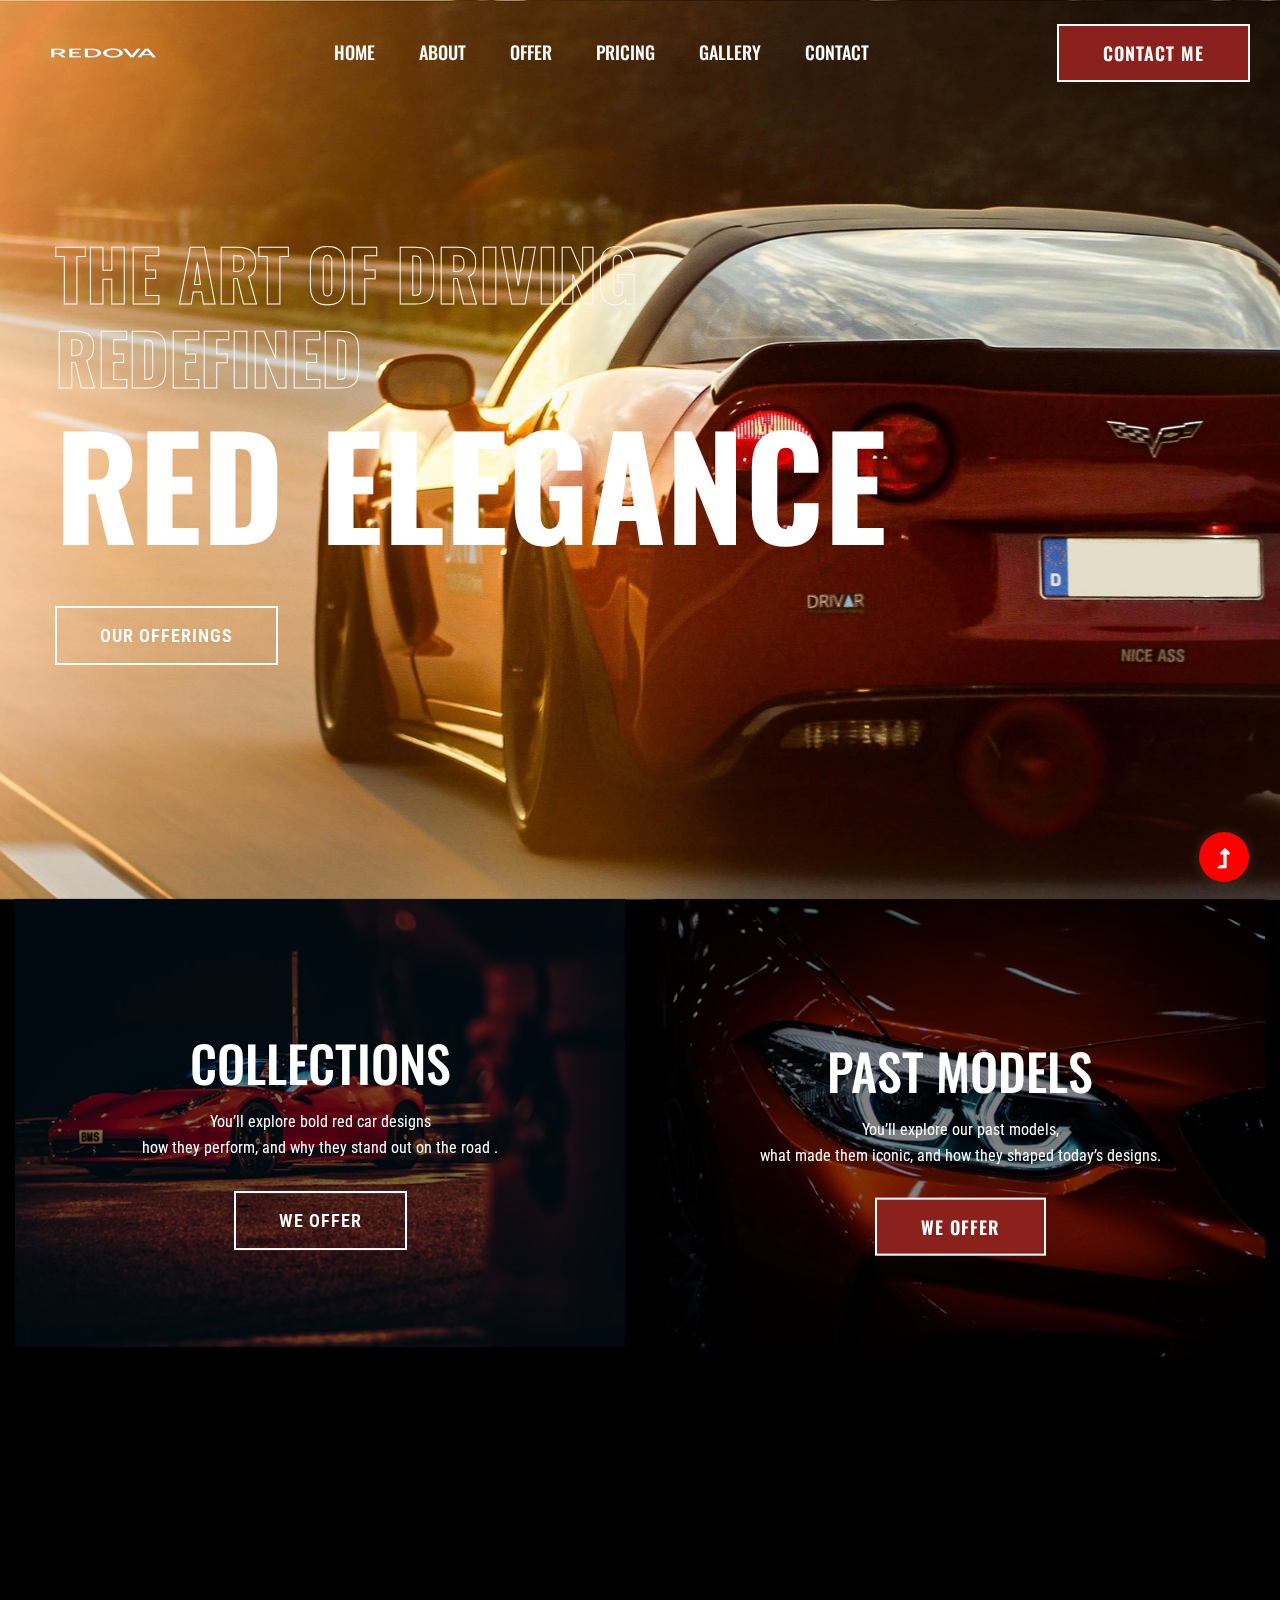
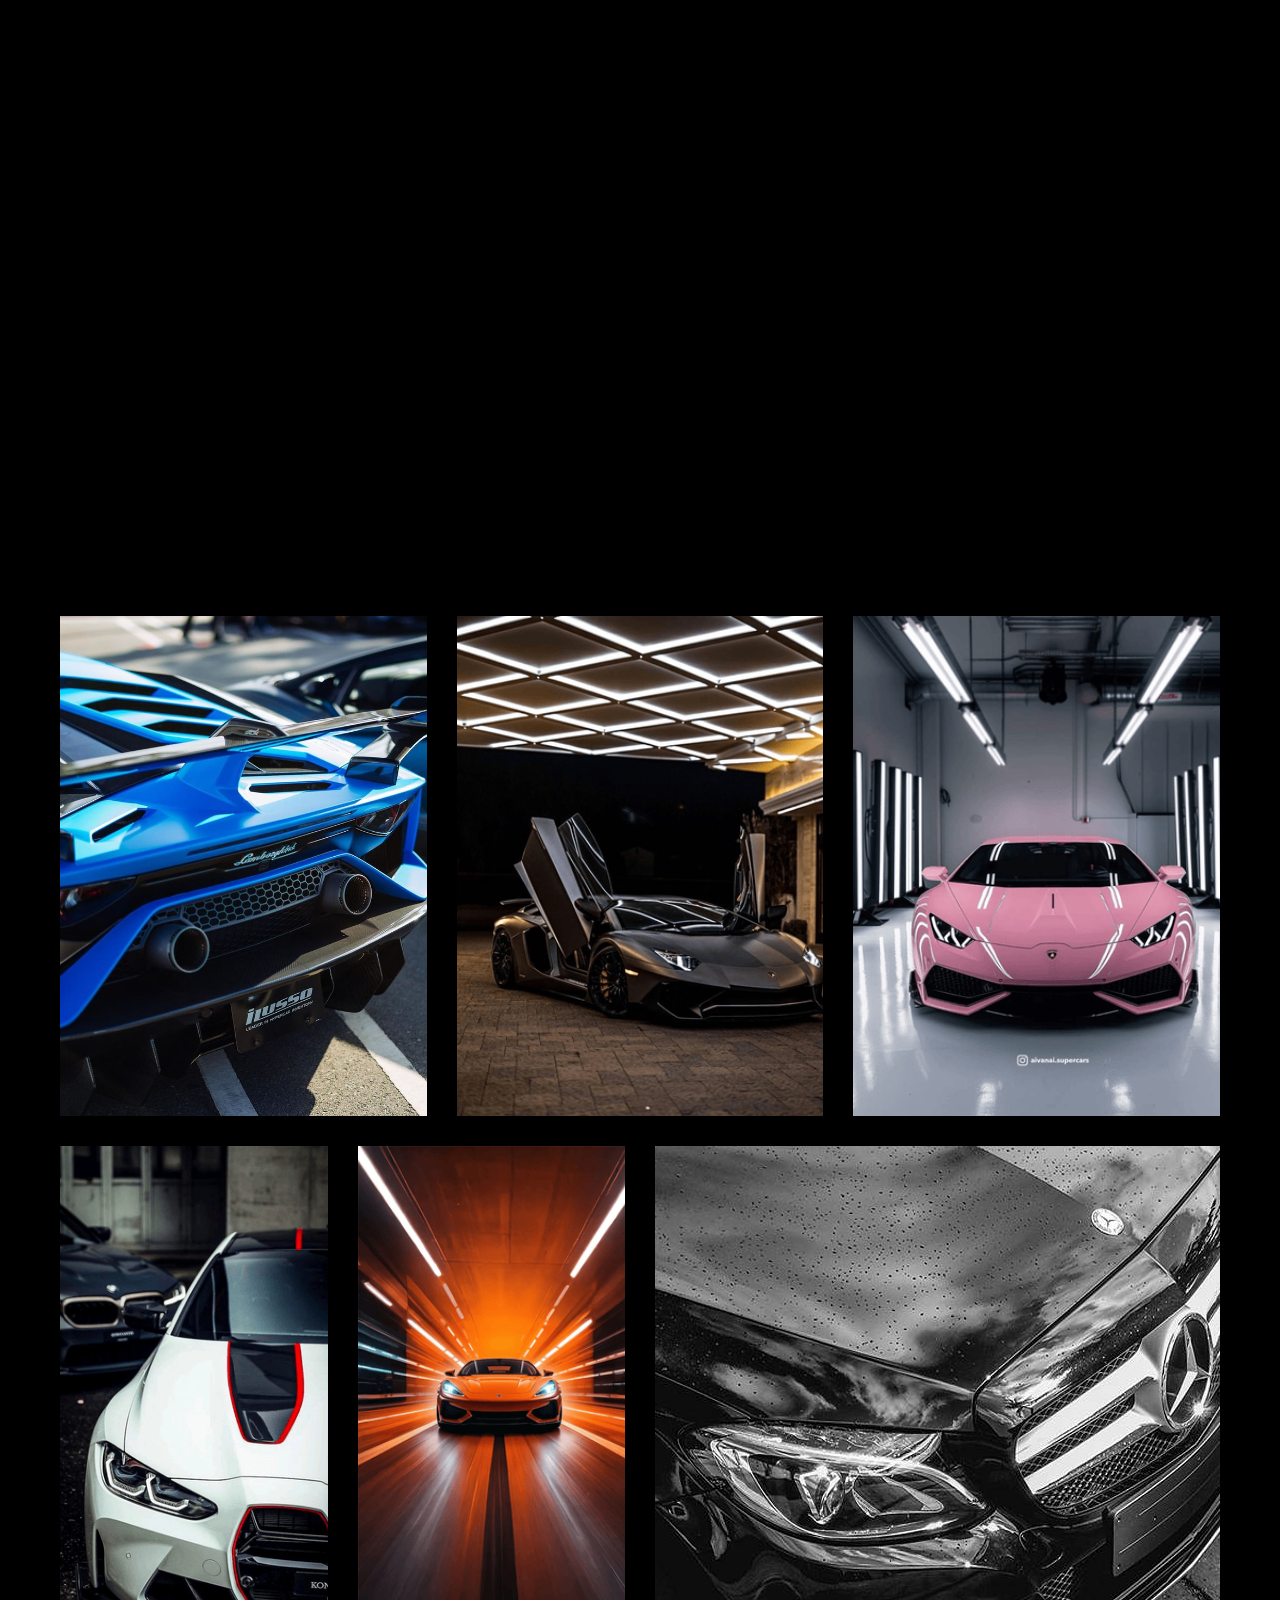
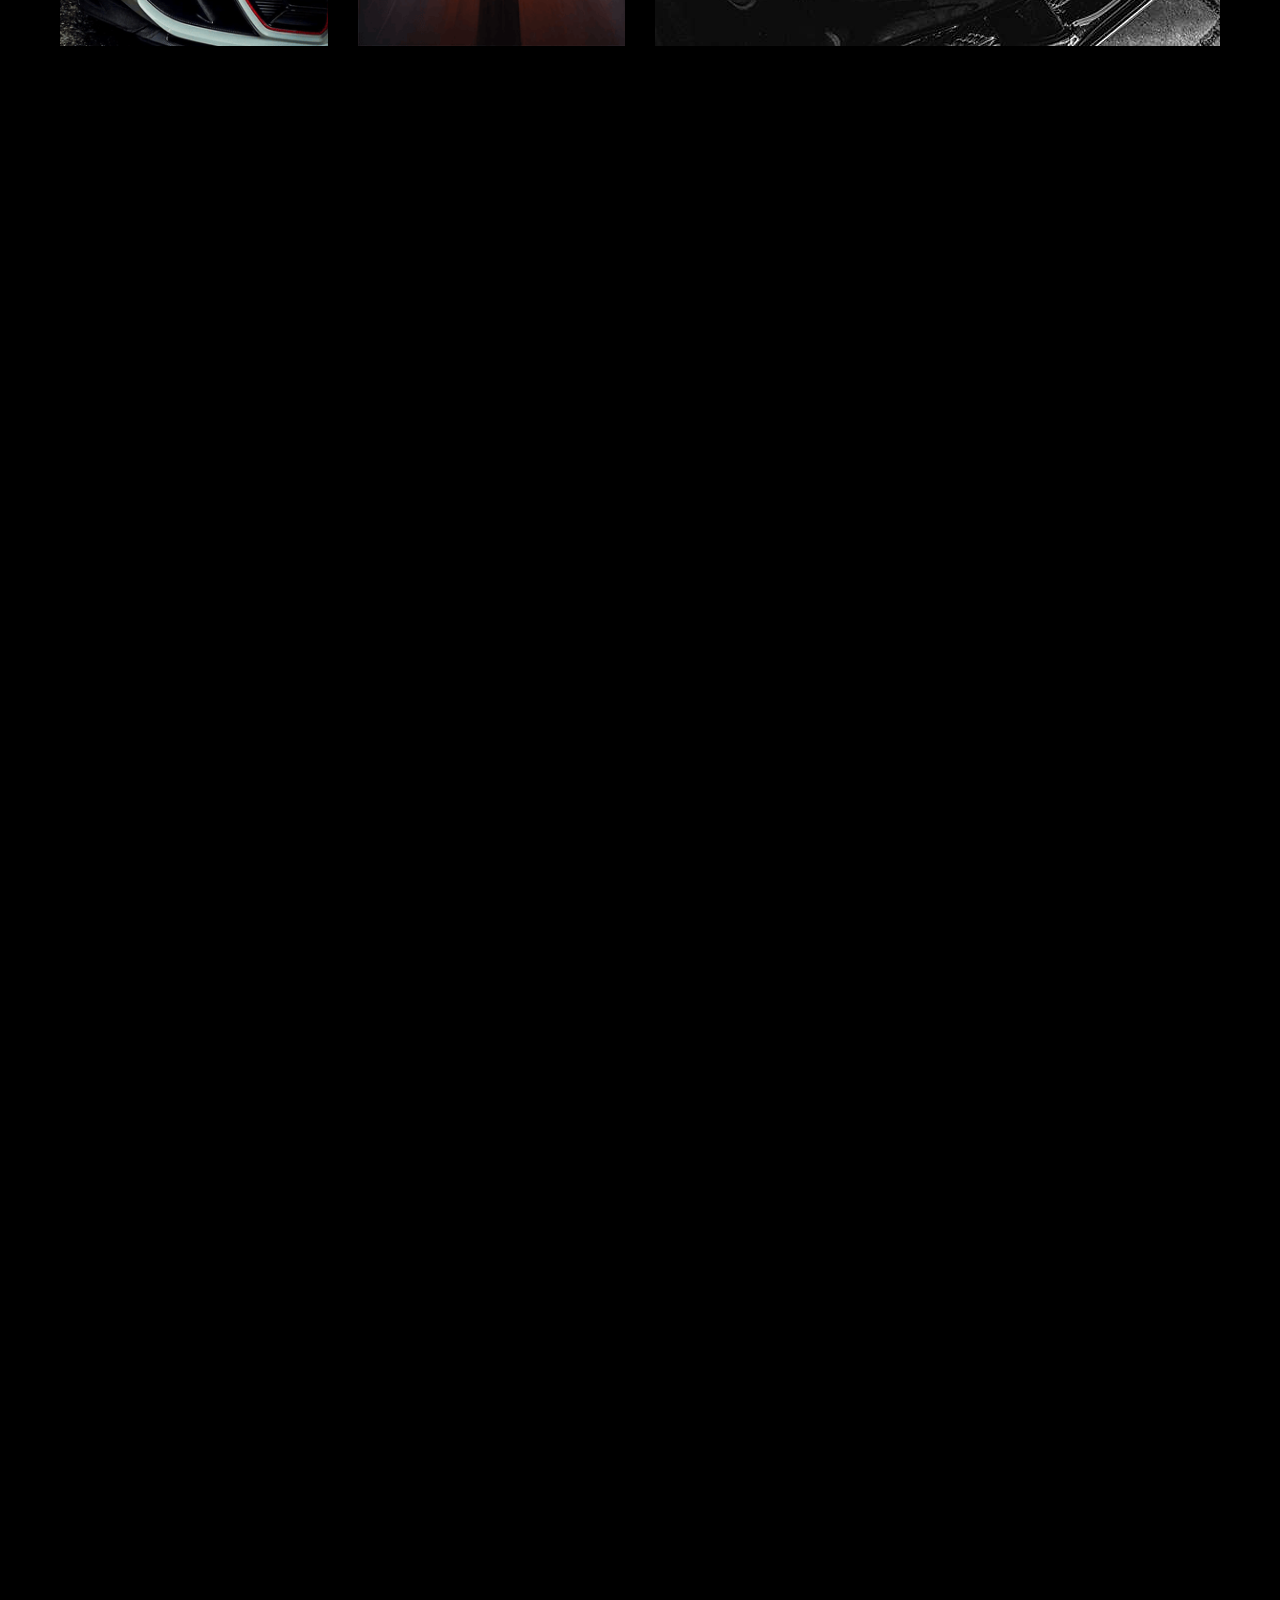
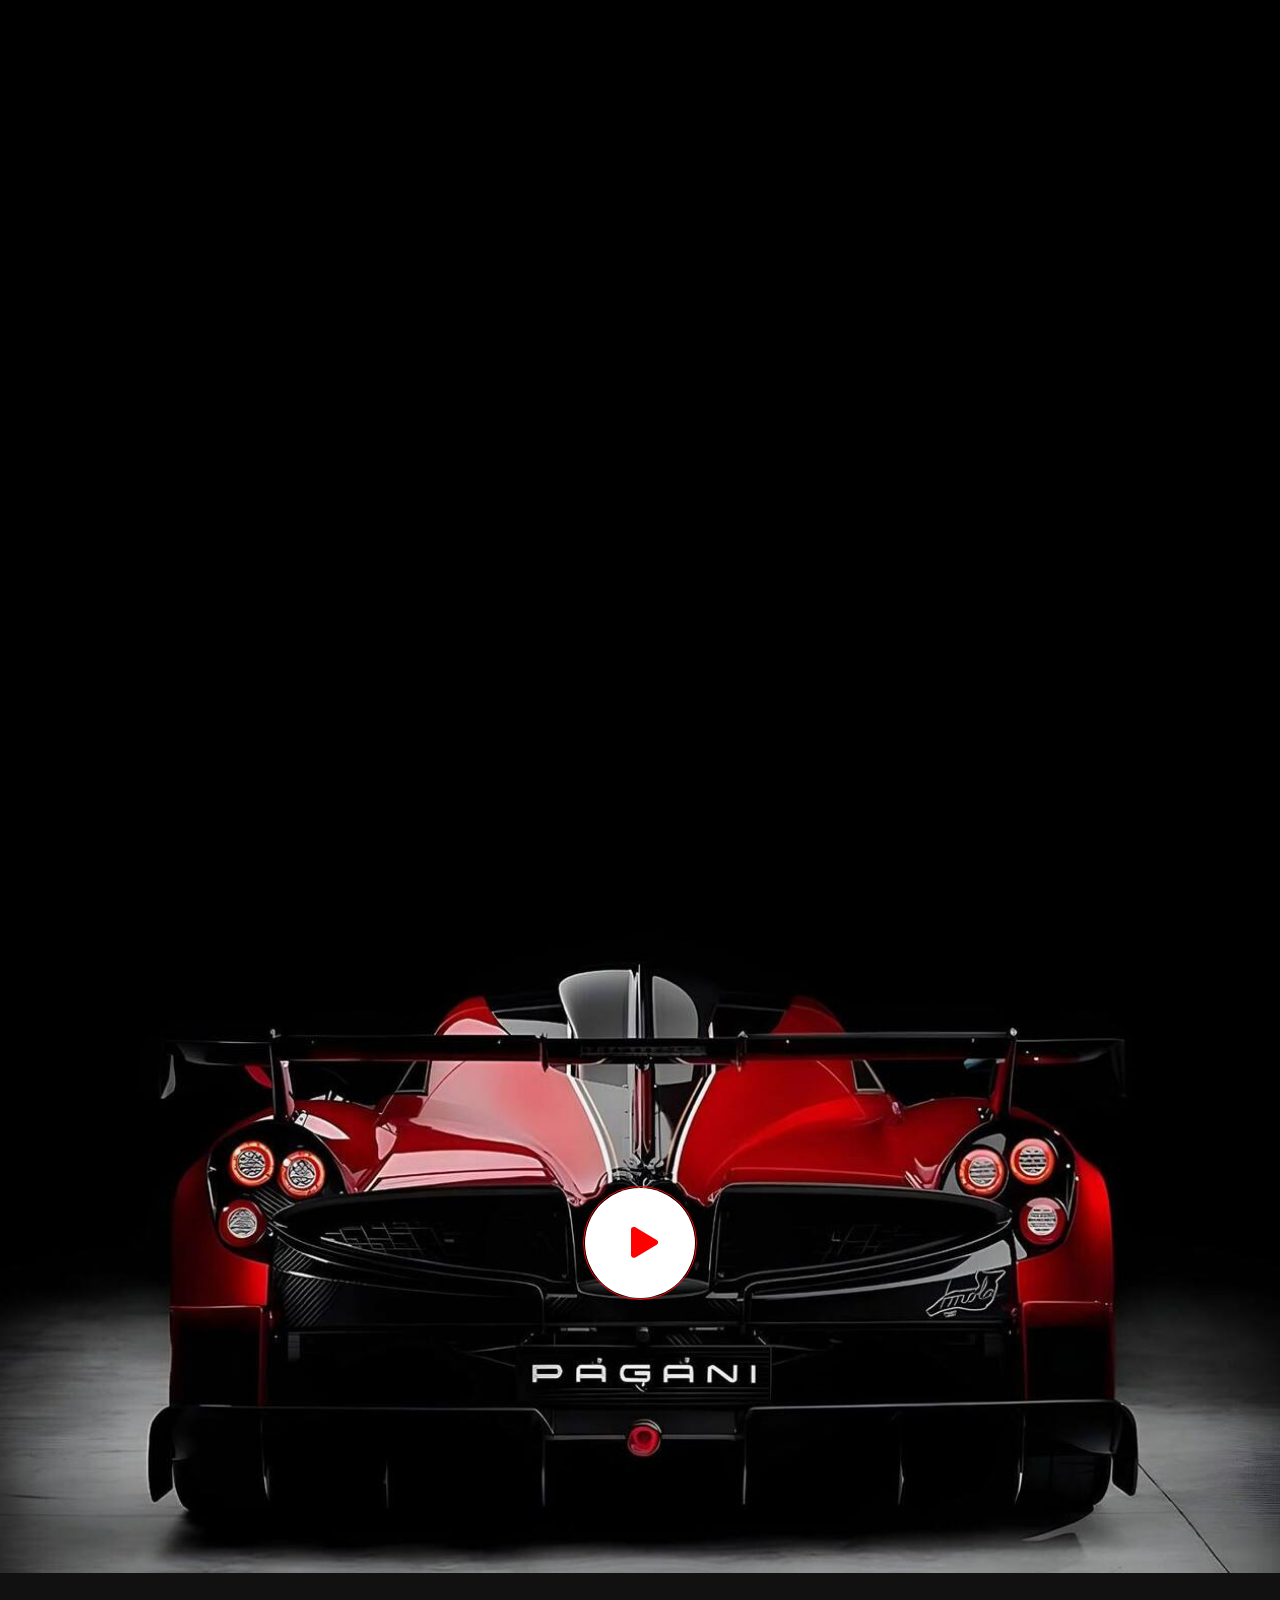
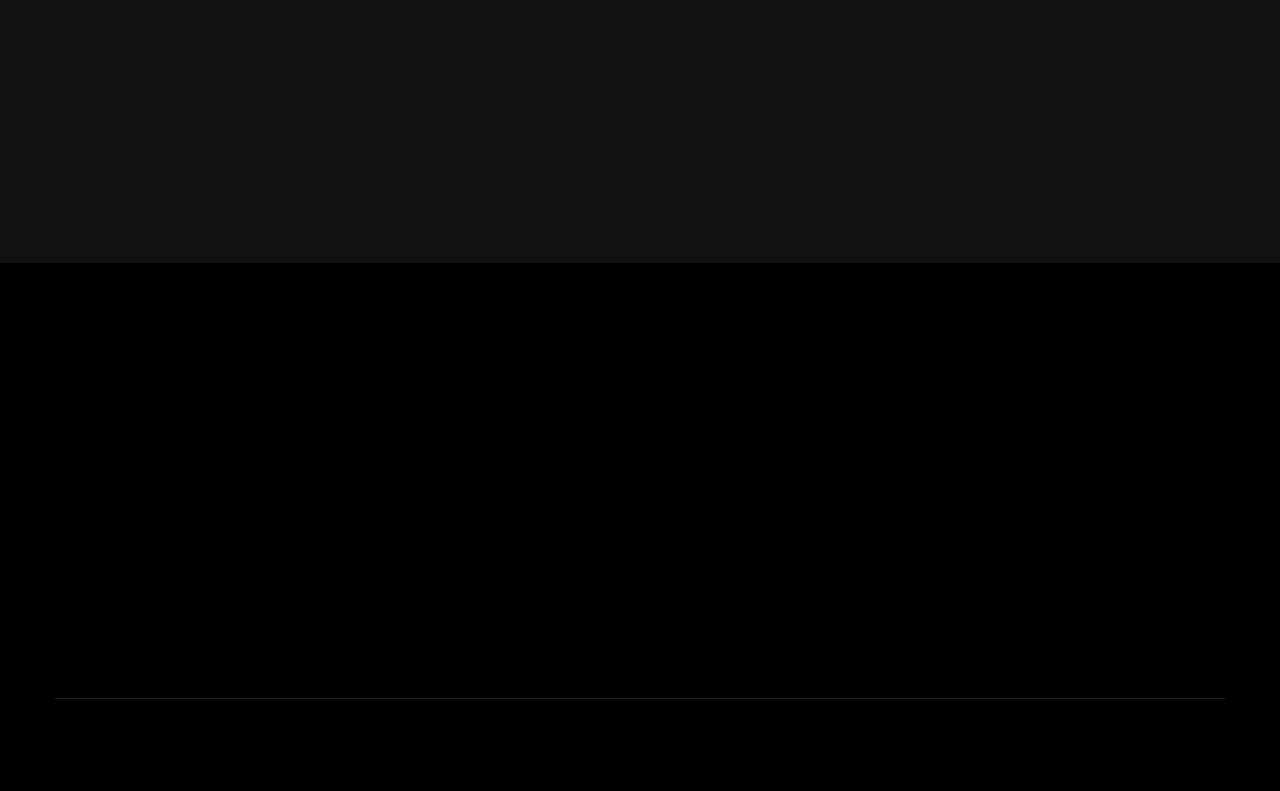
<file: index.html>
<!doctype html>
<html class="no-js" lang="zxx">
<head>
    <meta charset="utf-8">
    <meta http-equiv="x-ua-compatible" content="ie=edge">
    <title>Redova</title>
    <meta name="description" content="">
    <meta name="viewport" content="width=device-width, initial-scale=1">
    <link rel="manifest" href="site.webmanifest">
    <link rel="shortcut icon" type="image/x-icon" href="assets/img/canvalogo.png">

    <!-- CSS here -->
    <link rel="stylesheet" href="assets/css/bootstrap.min.css">
    <link rel="stylesheet" href="assets/css/owl.carousel.min.css">
    <link rel="stylesheet" href="assets/css/slicknav.css">
    <link rel="stylesheet" href="assets/css/flaticon.css">
    <link rel="stylesheet" href="assets/css/gijgo.css">
    <link rel="stylesheet" href="assets/css/animate.min.css">
    <link rel="stylesheet" href="assets/css/animated-headline.css">
    <link rel="stylesheet" href="assets/css/magnific-popup.css">
    <link rel="stylesheet" href="assets/css/fontawesome-all.min.css">
    <link rel="stylesheet" href="assets/css/themify-icons.css">
    <link rel="stylesheet" href="assets/css/slick.css">
    <link rel="stylesheet" href="assets/css/nice-select.css">
    <link rel="stylesheet" href="assets/css/style.css">
</head>
<body class="black-bg">
    <!-- ? Preloader Start -->
    <div id="preloader-active">
        <div class="preloader d-flex align-items-center justify-content-center">
            <div class="preloader-inner position-relative">
                <div class="preloader-circle"></div>
                <div class="preloader-img pere-text">
                    <img src="assets/img/logo/orangelogo.png" alt="">
                </div>
            </div>
        </div>
    </div>
    <!-- Preloader Start -->
    <header>
        <!-- Header Start -->
        <div class="header-area header-transparent">
            <div class="main-header header-sticky">
                <div class="container-fluid">
                    <div class="menu-wrapper d-flex align-items-center justify-content-between">
                        <!-- Logo -->
                        <div class="logo">
                            <a href="index.html"><img src="assets/img/logo/redova_logo_resized.png" alt=""></a>
                        </div>
                        <!-- Main-menu -->
                        <div class="main-menu f-right d-none d-lg-block">
                            <nav>
                                <ul id="navigation">
                                    <li><a href="index.html">Home</a></li>
                                    <li><a href="about.html">About</a></li>
                                    <li><a href="courses.html">Offer</a></li>
                                    <li><a href="pricing.html">Pricing</a></li>
                                    <li><a href="gallery.html">Gallery</a></li>
                                    <li><a href="contact.html">Contact</a></li>
                                </ul>
                            </nav>
                        </div>
                        <!-- Header-btn -->
                        <div class="header-btns d-none d-lg-block f-right">
                        <a href="contact.html" class="btn">Contact me</a>
                       </div>
                       <!-- Mobile Menu -->
                       <div class="col-12">
                        <div class="mobile_menu d-block d-lg-none"></div>
                    </div>
                </div>
            </div>
        </div>
    </div>
    <!-- Header End -->
</header>
<main>
    <!--? slider Area Start-->
    <div class="slider-area position-relative">
        <div class="slider-active">
            <!-- Single Slider -->
            <div class="single-slider slider-height d-flex align-items-center">
                <div class="container">
                    <div class="row">
                        <div class="col-xl-9 col-lg-9 col-md-10">
                            <div class="hero__caption">
                                <span data-animation="fadeInLeft" data-delay="0.1s">The Art of Driving Redefined</span>
                                <h1 data-animation="fadeInLeft" data-delay="0.4s">Red Elegance</h1>
                                <a href="courses.html" class="border-btn hero-btn" data-animation="fadeInLeft" data-delay="0.8s">Our Offerings</a>
                            </div>
                        </div>
                    </div>
                </div>
            </div>
        </div>
    </div>
    <!-- slider Area End-->
    <!-- Traning categories Start -->
    <section class="traning-categories black-bg">
        <div class="container-fluid">
            <div class="row">
                <div class="col-xl-6 col-lg-6">
                    <div class="single-topic text-center mb-30">
                        <div class="topic-img">
                            <img src="assets/img/gallery/cat1%20replace%20img.jpg" />
                            <div class="topic-content-box">
                                <div class="topic-content">
                                    <h3>Collections</h3>
                                    <p>You’ll explore bold red car designs<br>how they perform, and why they stand out on the road .</p>
                                    <a href="courses.html" class="border-btn">We Offer</a>
                                </div>
                            </div>
                        </div>
                    </div>
                </div>
                <div class="col-xl-6 col-lg-6">
                    <div class="single-topic text-center mb-30">
                        <div class="topic-img">
                            <img src="assets/img/gallery/cat2%20replacee.jpg" alt="">
                            <div class="topic-content-box">
                                <div class="topic-content">
                                    <h3>Past Models</h3>
                                    <p>You’ll explore our past models, <br>what made them iconic, and how they shaped today’s designs.
</p>
                                    <a href="courses.html" class="btn">We Offer</a>
                                </div>
                            </div>
                        </div>
                    </div>
                </div>
            </div>
        </div>
    </section>
    <!-- Traning categories End-->
    <!--? Team -->
    <section class="team-area fix">
        <div class="container">
            <div class="row">
                <div class="col-xl-12">
                    <div class="section-tittle text-center mb-55 wow fadeInUp" data-wow-duration="1s" data-wow-delay=".1s">
                        <h2 >What I Offer</h2>
                    </div>
                </div>
            </div>
            <div class="row">
                <div class="col-lg-4 col-md-6">
                    <div class="single-cat text-center mb-30 wow fadeInUp" data-wow-duration="1s" data-wow-delay=".2s" >
                        <div class="cat-icon">
                            <img src="assets/img/gallery/team1%20replace.png" alt="">
                        </div>
                        <div class="cat-cap">
                            <h5><a href="services.html">Exclusive Red Drives</a></h5>
                            <p>Offering high-end, head-turning red luxury cars for those who demand the best.</p>
                        </div>
                    </div>
                </div>
                <div class="col-lg-4 col-md-6">
                    <div class="single-cat text-center mb-30 wow fadeInUp" data-wow-duration="1s" data-wow-delay=".4s">
                        <div class="cat-icon">
                            <img src="assets/img/gallery/team2%20replace.png" alt="">
                        </div>
                        <div class="cat-cap">
                            <h5><a href="services.html">Signature Luxury on Wheels</a></h5>
                            <p>Experience unmatched comfort, style, and speed with our premium red car collection. </p>
                        </div>
                    </div>
                </div>
                <div class="col-lg-4 col-md-6">
                    <div class="single-cat text-center mb-30 wow fadeInUp" data-wow-duration="1s" data-wow-delay=".6s">
                        <div class="cat-icon">
                            <img src="assets/img/gallery/team3%20replace.png" alt="">
                        </div>
                        <div class="cat-cap">
                            <h5><a href="services.html">Power, Passion, Prestige</a></h5>
                            <p>Every red car we offer reflects superior performance, bold design, and elite class. </p>
                        </div>
                    </div>
                </div>
            </div>
        </div>
    </section>
    <!-- Services End -->
    <!--? Gallery Area Start -->
    <div class="gallery-area section-padding30 ">
        <div class="container-fluid ">
            <div class="row">
                <div class="col-xl-4 col-lg-6 col-md-6 col-sm-6">
                    <div class="box snake mb-30">
                        <div class="gallery-img big-img" style="background-image: url(assets/img/gallery/gallery1%20rep.jpg);"></div>
                        <div class="overlay">
                            <div class="overlay-content">
                                <h3>Royal Blue Elegance </h3>
                                <a href="gallery.html"><i class="ti-plus"></i></a>
                            </div>
                        </div>
                    </div>
                </div>
                <div class="col-xl-4 col-lg-6 col-md-6 col-sm-6">
                    <div class="box snake mb-30">
                        <div class="gallery-img big-img" style="background-image: url(assets/img/gallery/gallery2%20rep.png);"></div>
                        <div class="overlay">
                            <div class="overlay-content">
                                <h3>Midnight Power </h3>
                                <a href="gallery.html"><i class="ti-plus"></i></a>
                            </div>
                        </div>
                    </div>
                </div>
                <div class="col-xl-4 col-lg-6 col-md-6 col-sm-6">
                    <div class="box snake mb-30">
                        <div class="gallery-img big-img" style="background-image: url(assets/img/gallery/gallery3%20rep.png);"></div>
                        <div class="overlay">
                            <div class="overlay-content">
                                <h3>Blush in Motion</h3>
                                <a href="gallery.html"><i class="ti-plus"></i></a>
                            </div>
                        </div>
                    </div>
                </div>
                <div class="col-xl-3 col-lg-6 col-md-6 col-sm-6">
                    <div class="box snake mb-30">
                        <div class="gallery-img big-img" style="background-image: url(assets/img/gallery/gallery4%20rep.png);"></div>
                        <div class="overlay">
                            <div class="overlay-content">
                                <h3>Pearl-White Perfection</h3>
                                <a href="gallery.html"><i class="ti-plus"></i></a>
                            </div>
                        </div>
                    </div>
                </div>
                <div class="col-xl-3 col-lg-6 col-md-6 col-sm-6">
                    <div class="box snake mb-30">
                        <div class="gallery-img big-img" style="background-image: url(assets/img/gallery/gallery5%20rep.png);"></div>
                        <div class="overlay">
                            <div class="overlay-content">
                                <h3>Sunburst Speed </h3>
                                <a href="gallery.html"><i class="ti-plus"></i></a>
                            </div>
                        </div>
                    </div>
                </div>
                <div class="col-xl-6 col-lg-6 col-md-6 col-sm-6">
                    <div class="box snake mb-30">
                        <div class="gallery-img big-img" style="background-image: url(assets/img/gallery/gallery6%20replace.jpg);"></div>
                        <div class="overlay">
                            <div class="overlay-content">
                                <h3>Shadow Edition</h3>
                                <a href="gallery.html"><i class="ti-plus"></i></a>
                            </div>
                        </div>
                    </div>
                </div>
            </div>
        </div>
    </div>
    <!-- Gallery Area End -->
    <!-- Courses area start -->
    <section class="pricing-area section-padding40 fix">
        <div class="container">
            <div class="row">
                <div class="col-xl-12">
                    <div class="section-tittle text-center mb-55 wow fadeInUp" data-wow-duration="2s" data-wow-delay=".1s">
                        <h2>Pricing</h2>
                    </div>
                </div>
            </div>
            <div class="row">
                <div class="col-lg-4 col-md-6 col-sm-6">
                    <div class="properties mb-30 wow fadeInUp" data-wow-duration="1s" data-wow-delay=".2s">
                        <div class="properties__card">
                            <div class="about-icon">
                                <img src="assets/img/icon/price.svg" alt="">
                            </div>
                            <div class="properties__caption">
                                <span class="month">6 month</span>
                                <p class="mb-25">₹30K/month <span>(Single Car Access)</span></p>
                                <div class="single-features">
                                    <div class="features-icon">
                                        <img src="assets/img/icon/check.svg" alt="">
                                    </div>
                                    <div class="features-caption">
                                        <p> Free Test Drives </p>
                                    </div>
                                </div>
                                <div class="single-features">
                                    <div class="features-icon">
                                        <img src="assets/img/icon/check.svg" alt="">
                                    </div>
                                    <div class="features-caption">
                                        <p>Unlimited Car Accessories</p>
                                    </div>
                                </div>
                                <div class="single-features">
                                    <div class="features-icon">
                                        <img src="assets/img/icon/check.svg" alt="">
                                    </div>
                                    <div class="features-caption">
                                        <p> Premium Collections</p>
                                    </div>
                                </div>
                                <div class="single-features">
                                    <div class="features-icon">
                                        <img src="assets/img/icon/check.svg" alt="">
                                    </div>
                                    <div class="features-caption">
                                        <p> Luxury Performance </p>
                                    </div>
                                </div>
                                <div class="single-features mb-20">
                                    <div class="features-icon">
                                        <img src="assets/img/icon/check.svg" alt="">
                                    </div>
                                    <div class="features-caption">
                                        <p>Month-to-Month Plan Also Available</p>
                                    </div>
                                </div>
                                <a href="#" class="border-btn border-btn2">Join Now</a>
                            </div>
                        </div>
                    </div>
                </div>
                <div class="col-lg-4 col-md-6 col-sm-6">
                    <div class="properties mb-30 wow fadeInUp" data-wow-duration="1s" data-wow-delay=".4s">
                        <div class="properties__card">
                            <div class="about-icon">
                                <img src="assets/img/icon/price.svg" alt="">
                            </div>
                            <div class="properties__caption">
                                <span class="month">3 month</span>
                                <p class="mb-25">₹20K/month <span>(Single Car Access)</span></p>
                                <div class="single-features">
                                    <div class="features-icon">
                                        <img src="assets/img/icon/check.svg" alt="">
                                    </div>
                                    <div class="features-caption">
                                        <p>Free Test Drives </p>
                                    </div>
                                </div>
                                <div class="single-features">
                                    <div class="features-icon">
                                        <img src="assets/img/icon/check.svg" alt="">
                                    </div>
                                    <div class="features-caption">
                                        <p>Unlimited Car Accessories</p>
                                    </div>
                                </div>
                                <div class="single-features">
                                    <div class="features-icon">
                                        <img src="assets/img/icon/check.svg" alt="">
                                    </div>
                                    <div class="features-caption">
                                        <p>Premium Collections</p>
                                    </div>
                                </div>
                                <div class="single-features">
                                    <div class="features-icon">
                                        <img src="assets/img/icon/check.svg" alt="">
                                    </div>
                                    <div class="features-caption">
                                        <p>Luxury Performance</p>
                                    </div>
                                </div>
                                <div class="single-features mb-20">
                                    <div class="features-icon">
                                        <img src="assets/img/icon/check.svg" alt="">
                                    </div>
                                    <div class="features-caption">
                                        <p>Month-to-Month Plan Also Available</p>
                                    </div>
                                </div>
                                <a href="#" class="border-btn border-btn2">Join Now</a>
                            </div>
                        </div>
                    </div>
                </div>
                <div class="col-lg-4 col-md-6 col-sm-6">
                    <div class="properties mb-30 wow fadeInUp" data-wow-duration="1s" data-wow-delay=".6s">
                        <div class="properties__card">
                            <div class="about-icon">
                                <img src="assets/img/icon/price.svg" alt="">
                            </div>
                            <div class="properties__caption">
                                <span class="month">1 month</span>
                                <p class="mb-25">₹10K/month <span>(Single car Access)</span></p>
                                <div class="single-features">
                                    <div class="features-icon">
                                        <img src="assets/img/icon/check.svg" alt="">
                                    </div>
                                    <div class="features-caption">
                                        <p>Free Test Drives </p>
                                    </div>
                                </div>
                                <div class="single-features">
                                    <div class="features-icon">
                                        <img src="assets/img/icon/check.svg" alt="">
                                    </div>
                                    <div class="features-caption">
                                        <p>Unlimited Car Accessories</p>
                                    </div>
                                </div>
                                <div class="single-features">
                                    <div class="features-icon">
                                        <img src="assets/img/icon/check.svg" alt="">
                                    </div>
                                    <div class="features-caption">
                                        <p>Premium Collections </p> 
                                    </div>
                                </div>
                                <div class="single-features">
                                    <div class="features-icon">
                                        <img src="assets/img/icon/check.svg" alt="">
                                    </div>
                                    <div class="features-caption">
                                        <p>Luxury Performance</p>
                                    </div>
                                </div>
                                <div class="single-features mb-20">
                                    <div class="features-icon">
                                        <img src="assets/img/icon/check.svg" alt="">
                                    </div>
                                    <div class="features-caption">
                                        <p>Month-to-Month Plan Also Available</p>
                                    </div>
                                </div>
                                <a href="#" class="border-btn border-btn2">Join Now</a>
                            </div>
                        </div>
                    </div>
                </div>
            </div>
        </div>
    </section>
    <!-- Courses area End -->
    <!--? About Area-2 Start -->
    <section class="about-area2 fix pb-padding pt-50 pb-80">
        <div class="support-wrapper align-items-center">
            <div class="right-content2">
                <!-- img -->
                <div class="right-img wow fadeInUp" data-wow-duration="1s" data-wow-delay=".1s">
                    <img src="assets/img/gallery/about%20rep.jpg" alt="">
                </div>
            </div>
            <div class="left-content2">
                <!-- section tittle -->
                <div class="section-tittle2 mb-20 wow fadeInUp" data-wow-duration="1s" data-wow-delay=".3s">
                    <div class="front-text">
                        <h2 class="">About Me</h2>
                        <p>I’ve always believed that cars are more than just vehicles—they’re a statement of who you are. With REDOVA, I set out to create something bold, beautiful, and unforgettable.

Born from a deep passion for design and performance, REDOVA is all about style with substance. Red is our signature—fierce, fearless, and full of energy. But we don’t stop there. From sleek blacks to radiant whites and vibrant oranges, every car we offer is crafted to turn heads and elevate your drive.</p>
                        <p class="mb-40">Welcome to REDOVA—where style meets the road.</p>
                        <a href="courses.html" class="border-btn">My Courses</a>
                    </div>
                </div>
            </div>
        </div>
    </section>
    <!-- About Area End -->
    <!--? Blog Area Start -->
    <section class="home-blog-area pt-10 pb-50">
        <div class="container">
            <!-- Section Tittle -->
            <div class="row justify-content-center">
                <div class="col-lg-7 col-md-9 col-sm-10">
                    <div class="section-tittle text-center mb-100 wow fadeInUp" data-wow-duration="2s" data-wow-delay=".2s">
                        <h2>From Blog</h2>
                    </div>
                </div>
            </div>
            <div class="row">
                <div class="col-xl-6 col-lg-6 col-md-6">
                    <div class="home-blog-single mb-30 wow fadeInUp" data-wow-duration="1s" data-wow-delay=".4s">
                        <div class="blog-img-cap">
                            <div class="blog-img">
                                <img src="assets/img/gallery/blog1%20rep%20(1).png" alt="">
                            </div>
                            <div class="blog-cap">
                                <span>Style and Speed</span>
                                <h3><a href="blog_details.html">The perfect fusion of sleek design and powerful performance, crafted for those who crave both.</a></h3>
                            </div>
                        </div>
                    </div>
                </div>
                <div class="col-xl-6 col-lg-6 col-md-6">
                    <div class="home-blog-single mb-30 wow fadeInUp" data-wow-duration="2s" data-wow-delay=".6s">
                        <div class="blog-img-cap">
                            <div class="blog-img">
                                <img src="assets/img/gallery/blog2%20rep.png" alt="">
                            </div>
                            <div class="blog-cap">
                                <span>Drive and Desire</span>
                                <h3><a href="blog_details.html">A celebration of passion behind the wheel—where every journey fuels your love for the road.</a></h3>
                            </div>
                        </div>
                    </div>
                </div>
            </div>
        </div>
    </section>
    <!-- Blog Area End -->
    <!--? video_start -->
    <div class="video-area section-bg2 d-flex align-items-center"  data-background="assets/img/gallery/videoo-bgrep.jpg">
        <div class="container">
            <div class="video-wrap position-relative">
                <div class="video-icon" >
                    <a class="popup-video btn-icon" href="https://www.youtube.com/watch?v=31kplxJn6nw"><i class="fas fa-play"></i></a>
                </div>
            </div>
        </div>
    </div>
    <!-- video_end -->
    <!-- ? services-area -->
    <section class="services-area">
        <div class="container">
            <div class="row justify-content-between">
                <div class="col-xl-4 col-lg-4 col-md-6 col-sm-8">
                    <div class="single-services mb-40 wow fadeInUp" data-wow-duration="1s" data-wow-delay=".1s">
                        <div class="features-icon">
                            <img src="assets/img/icon/icon1.svg" alt="">
                        </div>
                        <div class="features-caption">
                            <h3>Location</h3>
                            <p>Redova Auto Studio </p>
                            <p>No. 88, Crimson Drive, Velocity Park, Grandora City – 754321 </p>
                        </div>
                    </div>
                </div>
                <div class="col-xl-3 col-lg-4 col-md-6 col-sm-8">
                    <div class="single-services mb-40 wow fadeInUp" data-wow-duration="1s" data-wow-delay=".2s">
                        <div class="features-icon">
                            <img src="assets/img/icon/icon2.svg" alt="">
                        </div>
                        <div class="features-caption">
                            <h3>Phone</h3>
                            <p>9597989427</p>
                            <p>9993454091</p>
                        </div>
                    </div>
                </div>
                <div class="col-xl-3 col-lg-4 col-md-6 col-sm-8">
                    <div class="single-services mb-40 wow fadeInUp" data-wow-duration="2s" data-wow-delay=".4s">
                        <div class="features-icon">
                            <img src="assets/img/icon/icon3.svg" alt="">
                        </div>
                        <div class="features-caption">
                            <h3>Email</h3>
                            <p>jacson767@gmail.com</p>
                            <p>contact56@redova.com</p>
                        </div>
                    </div>
                </div>
            </div>
        </div>
    </section>
</main>
<footer>
    <!--? Footer Start-->
    <div class="footer-area black-bg">
        <div class="container">
            <div class="footer-top footer-padding">
                <!-- Footer Menu -->
                <div class="row">
                    <div class="col-xl-12">
                        <div class="single-footer-caption mb-50 text-center">
                            <!-- logo -->
                            <div class="footer-logo wow fadeInUp" data-wow-duration="1s" data-wow-delay=".2s">
                                <a href="index.html"><img src="Doc/img/redova_logo_resized.png" alt=""></a>
                            </div>
                            <!-- Menu -->
                            <!-- Header Start -->
                            <div class="header-area main-header2 wow fadeInUp" data-wow-duration="2s" data-wow-delay=".4s">
                                <div class="main-header main-header2">
                                    <div class="menu-wrapper menu-wrapper2">
                                        <!-- Main-menu -->
                                        <div class="main-menu main-menu2 text-center">
                                            <nav>
                                                <ul>
                                                    <li><a href="index.html">Home</a></li>
                                                    <li><a href="about.html">About</a></li>
                                                    <li><a href="courses.html">Courses</a></li>
                                                    <li><a href="pricing.html">Pricing</a></li>
                                                    <li><a href="gallery.html">Gallery</a></li>
                                                    <li><a href="contact.html">Contact</a></li>
                                                </ul>
                                            </nav>
                                        </div>   
                                    </div>
                                </div>
                            </div>
                            <!-- Header End -->
                            <!-- social -->
                            <div class="footer-social mt-30 wow fadeInUp" data-wow-duration="3s" data-wow-delay=".8s">
                                <a href="#"><i class="fab fa-twitter"></i></a>
                                <a href="https://bit.ly/sai4ull"><i class="fab fa-facebook-f"></i></a>
                                <a href="#"><i class="fab fa-pinterest-p"></i></a>
                            </div>
                        </div>
                    </div>
                </div>
            </div>
            <!-- Footer Bottom -->
            <div class="footer-bottom">
                <div class="row d-flex align-items-center">
                    <div class="col-lg-12">
                        <div class="footer-copy-right text-center">
                            
                          </div>
                      </div>
                  </div>
              </div>
          </div>
      </div>
      <!-- Footer End-->
  </footer>
  <!-- Scroll Up -->
  <div id="back-top" >
    <a title="Go to Top" href="#"> <i class="fas fa-level-up-alt"></i></a>
</div>

<!-- JS here -->

<script src="./assets/js/vendor/modernizr-3.5.0.min.js"></script>
<!-- Jquery, Popper, Bootstrap -->
<script src="./assets/js/vendor/jquery-1.12.4.min.js"></script>
<script src="./assets/js/popper.min.js"></script>
<script src="./assets/js/bootstrap.min.js"></script>
<!-- Jquery Mobile Menu -->
<script src="./assets/js/jquery.slicknav.min.js"></script>

<!-- Jquery Slick , Owl-Carousel Plugins -->
<script src="./assets/js/owl.carousel.min.js"></script>
<script src="./assets/js/slick.min.js"></script>
<!-- One Page, Animated-HeadLin -->
<script src="./assets/js/wow.min.js"></script>
<script src="./assets/js/animated.headline.js"></script>
<script src="./assets/js/jquery.magnific-popup.js"></script>

<!-- Date Picker -->
<script src="./assets/js/gijgo.min.js"></script>
<!-- Nice-select, sticky -->
<script src="./assets/js/jquery.nice-select.min.js"></script>
<script src="./assets/js/jquery.sticky.js"></script>

<!-- counter , waypoint,Hover Direction -->
<script src="./assets/js/jquery.counterup.min.js"></script>
<script src="./assets/js/waypoints.min.js"></script>
<script src="./assets/js/jquery.countdown.min.js"></script>
<script src="./assets/js/hover-direction-snake.min.js"></script>

<!-- contact js -->
<script src="./assets/js/contact.js"></script>
<script src="./assets/js/jquery.form.js"></script>
<script src="./assets/js/jquery.validate.min.js"></script>
<script src="./assets/js/mail-script.js"></script>
<script src="./assets/js/jquery.ajaxchimp.min.js"></script>

<!-- Jquery Plugins, main Jquery -->	
<script src="./assets/js/plugins.js"></script>
<script src="./assets/js/main.js"></script>

</body>
</html>
</file>
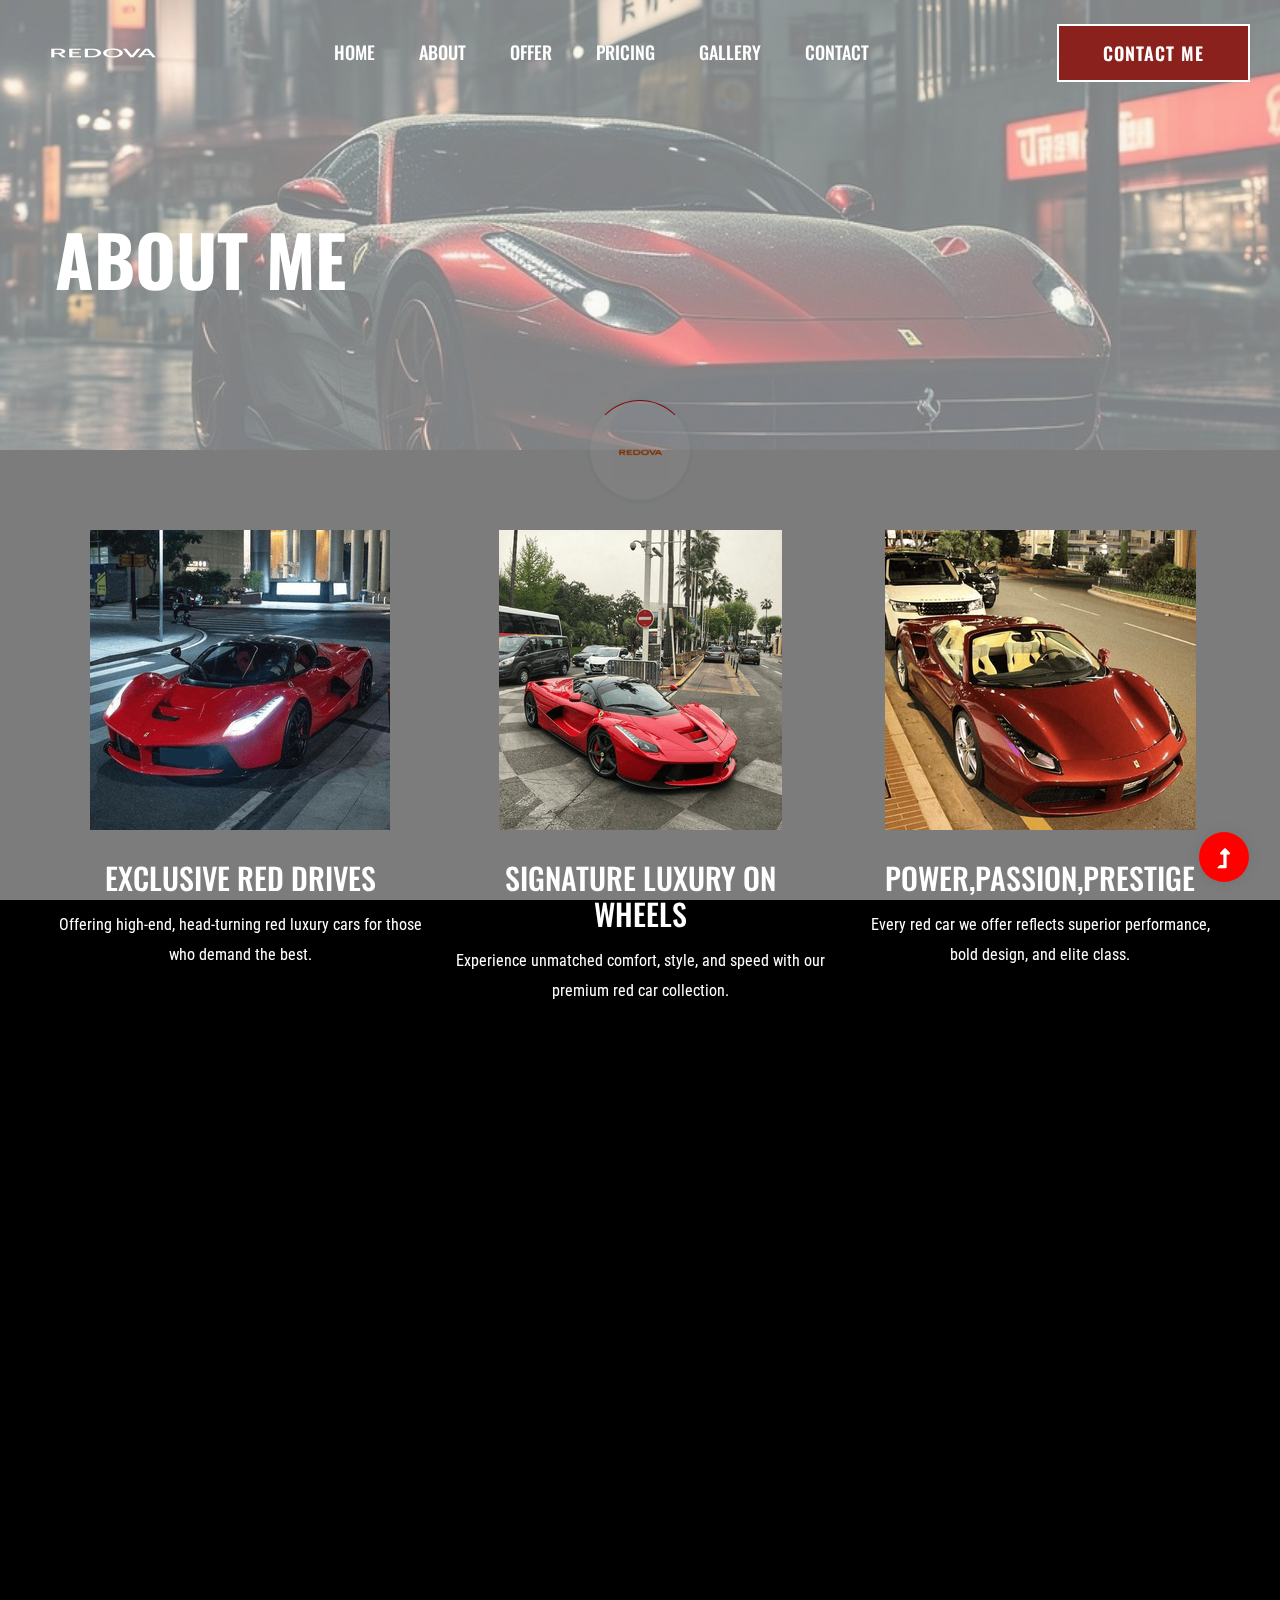
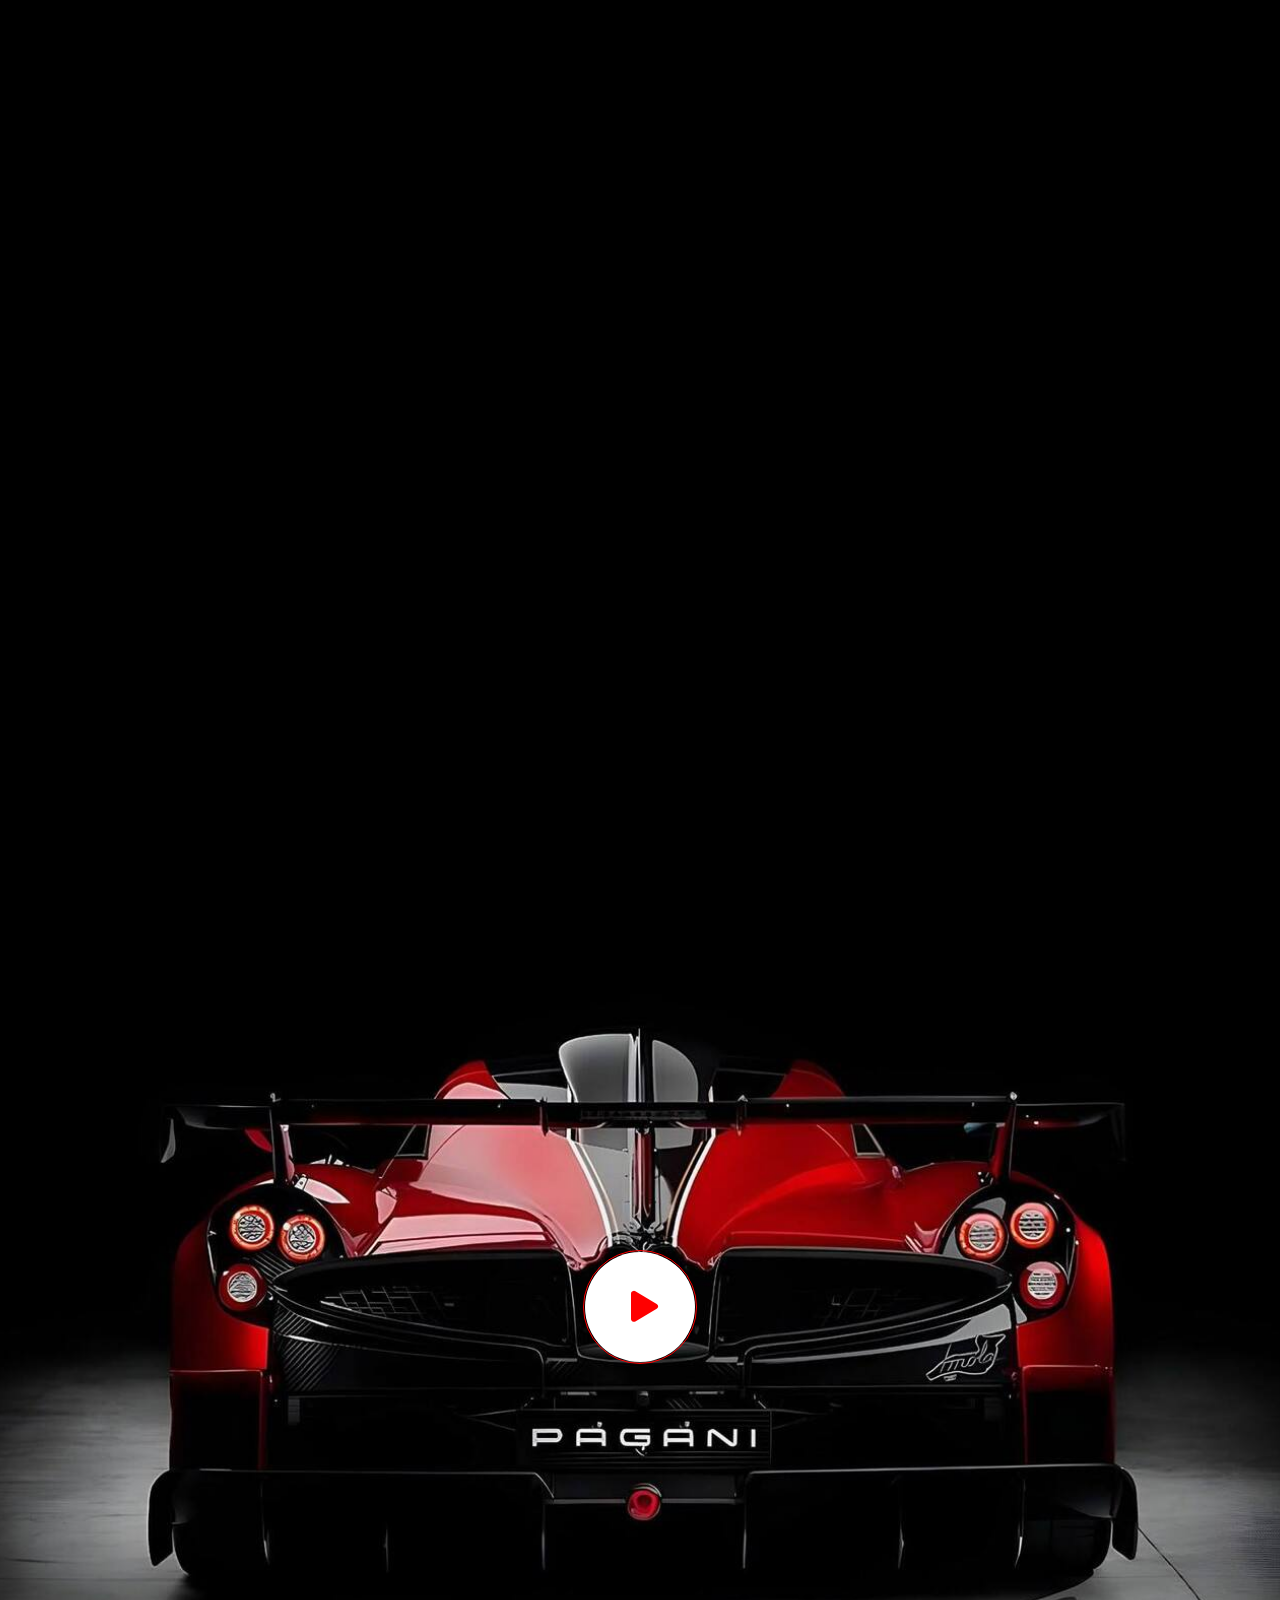
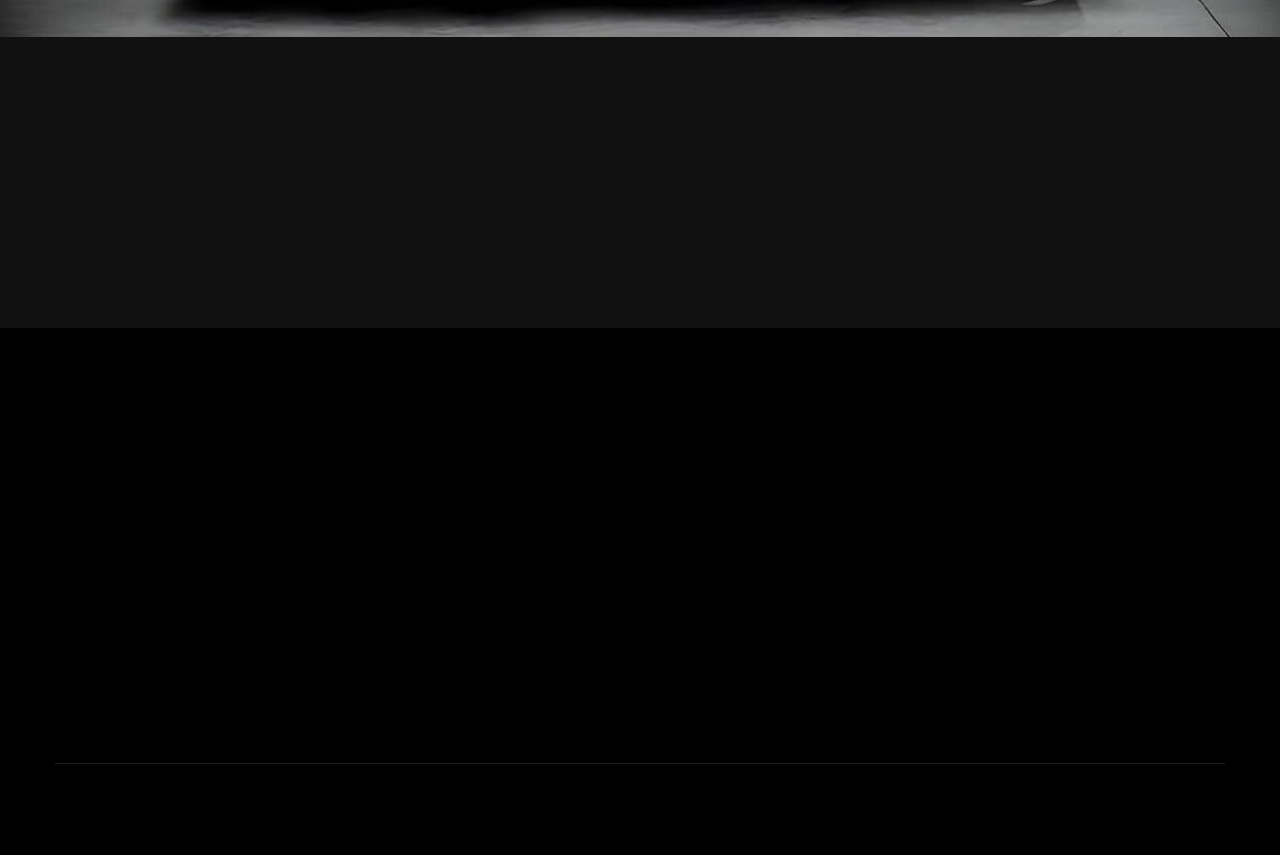
<file: about.html>
<!doctype html>
<html class="no-js" lang="zxx">
<head>
    <meta charset="utf-8">
    <meta http-equiv="x-ua-compatible" content="ie=edge">
    <title>Redova</title>
    <meta name="description" content="">
    <meta name="viewport" content="width=device-width, initial-scale=1">
    <link rel="manifest" href="site.webmanifest">
    <link rel="shortcut icon" type="image/x-icon" href="assets/img/canvalogo.png">

    <!-- CSS here -->
    <link rel="stylesheet" href="assets/css/bootstrap.min.css">
    <link rel="stylesheet" href="assets/css/owl.carousel.min.css">
    <link rel="stylesheet" href="assets/css/slicknav.css">
    <link rel="stylesheet" href="assets/css/flaticon.css">
    <link rel="stylesheet" href="assets/css/gijgo.css">
    <link rel="stylesheet" href="assets/css/animate.min.css">
    <link rel="stylesheet" href="assets/css/animated-headline.css">
    <link rel="stylesheet" href="assets/css/magnific-popup.css">
    <link rel="stylesheet" href="assets/css/fontawesome-all.min.css">
    <link rel="stylesheet" href="assets/css/themify-icons.css">
    <link rel="stylesheet" href="assets/css/slick.css">
    <link rel="stylesheet" href="assets/css/nice-select.css">
    <link rel="stylesheet" href="assets/css/style.css">
</head>
<body class="black-bg">
    <!-- ? Preloader Start -->
    <div id="preloader-active">
        <div class="preloader d-flex align-items-center justify-content-center">
            <div class="preloader-inner position-relative">
                <div class="preloader-circle"></div>
                <div class="preloader-img pere-text">
                    <img src="assets/img/logo/orangelogo.png" alt="">
                </div>
            </div>
        </div>
    </div>
    <!-- Preloader Start -->
    <header>
        <!-- Header Start -->
        <div class="header-area header-transparent">
            <div class="main-header header-sticky">
                <div class="container-fluid">
                    <div class="menu-wrapper d-flex align-items-center justify-content-between">
                        <!-- Logo -->
                        <div class="logo">
                            <a href="index.html"><img src="assets/img/logo/redova_logo_resized.png" alt=""></a>
                        </div>
                        <!-- Main-menu -->
                        <div class="main-menu f-right d-none d-lg-block">
                            <nav>
                                <ul id="navigation">
                                    <li><a href="index.html">Home</a></li>
                                    <li><a href="about.html">About</a></li>
                                    <li><a href="courses.html">Offer</a></li>
                                    <li><a href="pricing.html">Pricing</a></li>
                                    <li><a href="gallery.html">Gallery</a></li>
                                    
                                    <li><a href="contact.html">Contact</a></li>
                                </ul>
                            </nav>
                        </div>          
                        <!-- Header-btn -->
                        <div class="header-btns d-none d-lg-block f-right">
                           <a href="contact.html" class="btn">Contact me</a>
                       </div>
                       <!-- Mobile Menu -->
                       <div class="col-12">
                        <div class="mobile_menu d-block d-lg-none"></div>
                    </div>
                </div>
            </div>
        </div>
    </div>
    <!-- Header End -->
</header>
<main>
    <!--? Hero Start -->
    <div class="slider-area2">
        <div class="slider-height2 d-flex align-items-center">
            <div class="container">
                <div class="row">
                    <div class="col-xl-12">
                        <div class="hero-cap hero-cap2 pt-70">
                            <h2>About Me</h2>
                        </div>
                    </div>
                </div>
            </div>
        </div>
    </div>
    <!-- Hero End -->
    <!--? Team -->
    <section class="team-area pt-80">
        <div class="container">
            <div class="row">
                <div class="col-lg-4 col-md-6">
                    <div class="single-cat text-center mb-30 wow fadeInUp" data-wow-duration="1s" data-wow-delay=".2s" >
                        <div class="cat-icon">
                            <img src="assets/img/gallery/team1%20replace.png" alt="">
                        </div>
                        <div class="cat-cap">
                            <h5><a href="services.html">EXCLUSIVE RED DRIVES</a></h5>
                            <p>Offering high-end, head-turning red luxury cars for those who demand the best. </p>
                        </div>
                    </div>
                </div>
                <div class="col-lg-4 col-md-6">
                    <div class="single-cat text-center mb-30 wow fadeInUp" data-wow-duration="1s" data-wow-delay=".4s">
                        <div class="cat-icon">
                            <img src="assets/img/gallery/team2%20replace.png" alt="">
                        </div>
                        <div class="cat-cap">
                            <h5><a href="services.html">SIGNATURE LUXURY ON WHEELS</a></h5>
                            <p>Experience unmatched comfort, style, and speed with our premium red car collection. </p>
                        </div>
                    </div>
                </div>
                <div class="col-lg-4 col-md-6">
                    <div class="single-cat text-center mb-30 wow fadeInUp" data-wow-duration="1s" data-wow-delay=".6s">
                        <div class="cat-icon">
                            <img src="assets/img/gallery/team3%20replace.png" alt="">
                        </div>
                        <div class="cat-cap">
                            <h5><a href="services.html">POWER,PASSION,PRESTIGE</a></h5>
                            <p>Every red car we offer reflects superior performance, bold design, and elite class. </p>
                        </div>
                    </div>
                </div>
            </div>
        </div>
    </section>
    <!-- Services End -->
    <!--? About Area-2 Start -->
    <section class="about-area2 fix pb-padding pt-50 pb-80">
        <div class="support-wrapper align-items-center">
            <div class="right-content2 wow fadeInUp" data-wow-duration="1s" data-wow-delay=".2s" >
                <!-- img -->
                <div class="right-img">
                    <img src="assets/img/gallery/about%20rep.jpg" alt="">
                </div>
            </div>
            <div class="left-content2">
                <!-- section tittle -->
                <div class="section-tittle2 mb-20 wow fadeInUp" data-wow-duration="1s" data-wow-delay=".3s">
                    <div class="front-text">
                        <h2 class="">About Me</h2>
                        <p>I’ve always believed that cars are more than just vehicles—they’re a statement of who you are. With REDOVA, I set out to create something bold, beautiful, and unforgettable.

Born from a deep passion for design and performance, REDOVA is all about style with substance. Red is our signature—fierce, fearless, and full of energy. But we don’t stop there. From sleek blacks to radiant whites and vibrant oranges, every car we offer is crafted to turn heads and elevate your drive.</p>
                        <p class="mb-40">Welcome to REDOVA—where style meets the road.</p>
                        <a href="courses.html" class="border-btn">My Courses</a>
                    </div>
                </div>
            </div>
        </div>
    </section>
    <!-- About Area End -->
    <!--? Blog Area Start -->
    <section class="home-blog-area pt-10 pb-50">
        <div class="container">
            <!-- Section Tittle -->
            <div class="row justify-content-center">
                <div class="col-lg-7 col-md-9 col-sm-10">
                    <div class="section-tittle text-center mb-100 wow fadeInUp" data-wow-duration="2s" data-wow-delay=".2s">
                        <h2>From Blog</h2>
                    </div>
                </div>
            </div>
            <div class="row">
                <div class="col-xl-6 col-lg-6 col-md-6">
                    <div class="home-blog-single mb-30 wow fadeInUp" data-wow-duration="1s" data-wow-delay=".2s">
                        <div class="blog-img-cap">
                            <div class="blog-img">
                                <img src="assets/img/gallery/blog1%20rep%20(1).png" alt="">
                            </div>
                            <div class="blog-cap">
                                <span>Style and Speed</span>
                                <h3><a href="blog_details.html">The perfect fusion of sleek design and powerful performance, crafted for those who crave both.</a></h3>
                            </div>
                        </div>
                    </div>
                </div>
                <div class="col-xl-6 col-lg-6 col-md-6">
                    <div class="home-blog-single mb-30 wow fadeInUp" data-wow-duration="1s" data-wow-delay=".4s">
                        <div class="blog-img-cap">
                            <div class="blog-img">
                                <img src="assets/img/gallery/blog2%20rep.png" alt="">
                            </div>
                            <div class="blog-cap">
                                <span>Drive and Desire</span>
                                <h3><a href="blog_details.html">A celebration of passion behind the wheel—where every journey fuels your love for the road.</a></h3>
                            </div>
                        </div>
                    </div>
                </div>
            </div>
        </div>
    </section>
    <!-- Blog Area End -->
    <!--? video_start -->
    <div class="video-area section-bg2 d-flex align-items-center"  data-background="assets/img/gallery/videoo-bgrep.jpg">
        <div class="container">
            <div class="video-wrap position-relative">
                <div class="video-icon" >
                    <a class="popup-video btn-icon" href="https://www.youtube.com/watch?v=31kplxJn6nw"><i class="fas fa-play"></i></a>
                </div>
            </div>
        </div>
    </div>
    <!-- video_end -->
    <!-- ? services-area -->
    <section class="services-area">
        <div class="container">
            <div class="row justify-content-between">
                <div class="col-xl-4 col-lg-4 col-md-6 col-sm-8">
                    <div class="single-services mb-40 wow fadeInUp" data-wow-duration="1s" data-wow-delay=".1s">
                        <div class="features-icon">
                            <img src="assets/img/icon/icon1.svg" alt="">
                        </div>
                        <div class="features-caption">
                            <h3>Location</h3>
                            <p>Redova Auto Studio </p>
                            <p>No. 88, Crimson Drive, Velocity Park, Grandora City – 754321</p>
                        </div>
                    </div>
                </div>
                <div class="col-xl-3 col-lg-4 col-md-6 col-sm-8">
                    <div class="single-services mb-40 wow fadeInUp" data-wow-duration="1s" data-wow-delay=".2s">
                        <div class="features-icon">
                            <img src="assets/img/icon/icon2.svg" alt="">
                        </div>
                        <div class="features-caption">
                            <h3>Phone</h3>
                            <p>9597989427</p>
                            <p>9993454091</p>
                        </div>
                    </div>
                </div>
                <div class="col-xl-3 col-lg-4 col-md-6 col-sm-8">
                    <div class="single-services mb-40 wow fadeInUp" data-wow-duration="2s" data-wow-delay=".4s">
                        <div class="features-icon">
                            <img src="assets/img/icon/icon3.svg" alt="">
                        </div>
                        <div class="features-caption">
                            <h3>Email</h3>
                            <p>jacson767@gmail.com</p>
                            <p>contact56@redova.com</p>
                        </div>
                    </div>
                </div>
            </div>
        </div>
    </section>
</main>
<footer>
    <!--? Footer Start-->
    <div class="footer-area black-bg">
        <div class="container">
            <div class="footer-top footer-padding">
                <!-- Footer Menu -->
                <div class="row">
                    <div class="col-xl-12">
                        <div class="single-footer-caption mb-50 text-center">
                            <!-- logo -->
                            <div class="footer-logo wow fadeInUp" data-wow-duration="1s" data-wow-delay=".2s">
                                <a href="index.html"><img src="assets/img/logo/redova_logo_resized.png" alt=""></a>
                            </div>
                            <!-- Menu -->
                            <!-- Header Start -->
                            <div class="header-area main-header2 wow fadeInUp" data-wow-duration="2s" data-wow-delay=".4s">
                                <div class="main-header main-header2">
                                    <div class="menu-wrapper menu-wrapper2">
                                        <!-- Main-menu -->
                                        <div class="main-menu main-menu2 text-center">
                                            <nav>
                                                <ul>
                                                    <li><a href="index.html">Home</a></li>
                                                    <li><a href="about.html">About</a></li>
                                                    <li><a href="courses.html">Courses</a></li>
                                                    <li><a href="pricing.html">Pricing</a></li>
                                                    <li><a href="gallery.html">Gallery</a></li>
                                                    <li><a href="contact.html">Contact</a></li>
                                                </ul>
                                            </nav>
                                        </div>   
                                    </div>
                                </div>
                            </div>
                            <!-- Header End -->
                            <!-- social -->
                            <div class="footer-social mt-30 wow fadeInUp" data-wow-duration="3s" data-wow-delay=".8s">
                                <a href="#"><i class="fab fa-twitter"></i></a>
                                <a href="https://bit.ly/sai4ull"><i class="fab fa-facebook-f"></i></a>
                                <a href="#"><i class="fab fa-pinterest-p"></i></a>
                            </div>
                        </div>
                    </div>
                </div>
            </div>
            <!-- Footer Bottom -->
            <div class="footer-bottom">
                <div class="row d-flex align-items-center">
                    <div class="col-lg-12">
                        <div class="footer-copy-right text-center">
                            
                          </div>
                      </div>
                  </div>
              </div>
          </div>
      </div>
      <!-- Footer End-->
  </footer>
  <!-- Scroll Up -->
  <div id="back-top" >
    <a title="Go to Top" href="#"> <i class="fas fa-level-up-alt"></i></a>
</div>

<!-- JS here -->

<script src="./assets/js/vendor/modernizr-3.5.0.min.js"></script>
<!-- Jquery, Popper, Bootstrap -->
<script src="./assets/js/vendor/jquery-1.12.4.min.js"></script>
<script src="./assets/js/popper.min.js"></script>
<script src="./assets/js/bootstrap.min.js"></script>
<!-- Jquery Mobile Menu -->
<script src="./assets/js/jquery.slicknav.min.js"></script>

<!-- Jquery Slick , Owl-Carousel Plugins -->
<script src="./assets/js/owl.carousel.min.js"></script>
<script src="./assets/js/slick.min.js"></script>
<!-- One Page, Animated-HeadLin -->
<script src="./assets/js/wow.min.js"></script>
<script src="./assets/js/animated.headline.js"></script>
<script src="./assets/js/jquery.magnific-popup.js"></script>

<!-- Date Picker -->
<script src="./assets/js/gijgo.min.js"></script>
<!-- Nice-select, sticky -->
<script src="./assets/js/jquery.nice-select.min.js"></script>
<script src="./assets/js/jquery.sticky.js"></script>

<!-- counter , waypoint,Hover Direction -->
<script src="./assets/js/jquery.counterup.min.js"></script>
<script src="./assets/js/waypoints.min.js"></script>
<script src="./assets/js/jquery.countdown.min.js"></script>
<script src="./assets/js/hover-direction-snake.min.js"></script>

<!-- contact js -->
<script src="./assets/js/contact.js"></script>
<script src="./assets/js/jquery.form.js"></script>
<script src="./assets/js/jquery.validate.min.js"></script>
<script src="./assets/js/mail-script.js"></script>
<script src="./assets/js/jquery.ajaxchimp.min.js"></script>

<!-- Jquery Plugins, main Jquery -->	
<script src="./assets/js/plugins.js"></script>
<script src="./assets/js/main.js"></script>

</body>
</html>
</file>
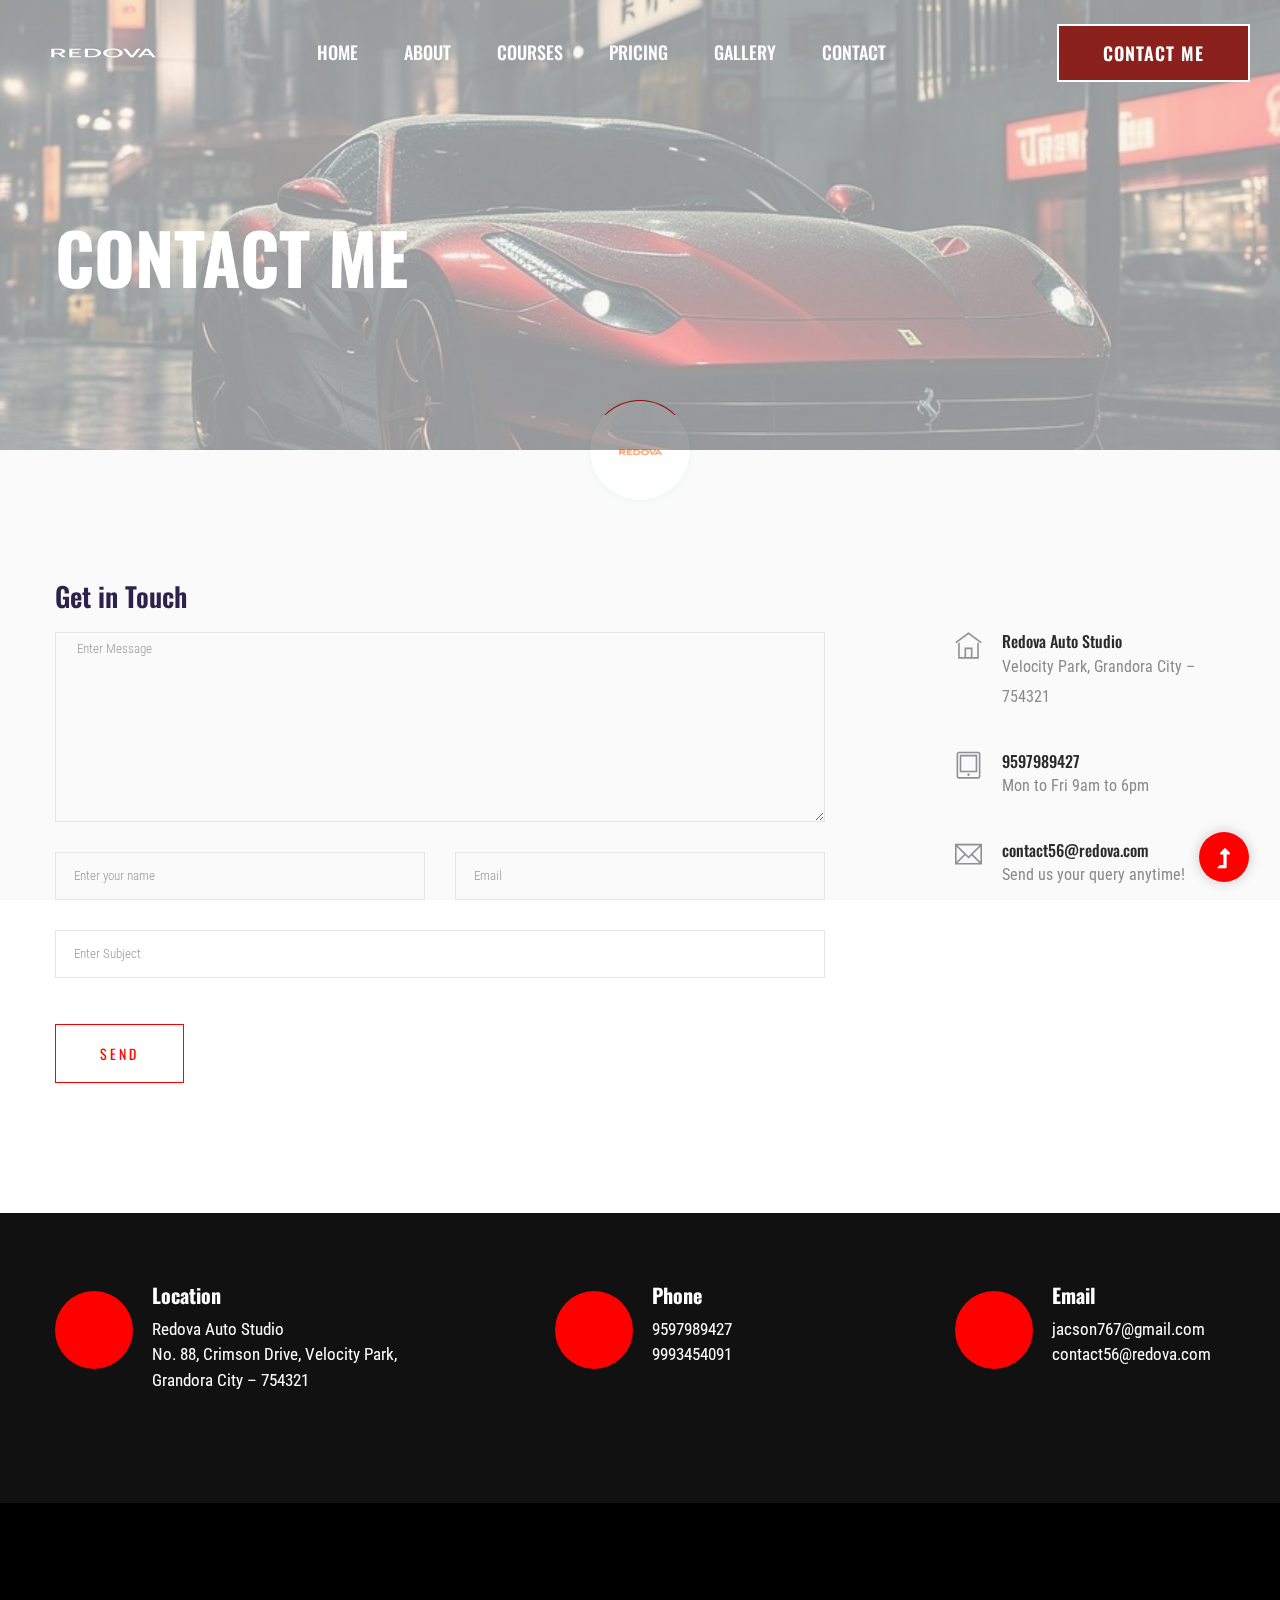
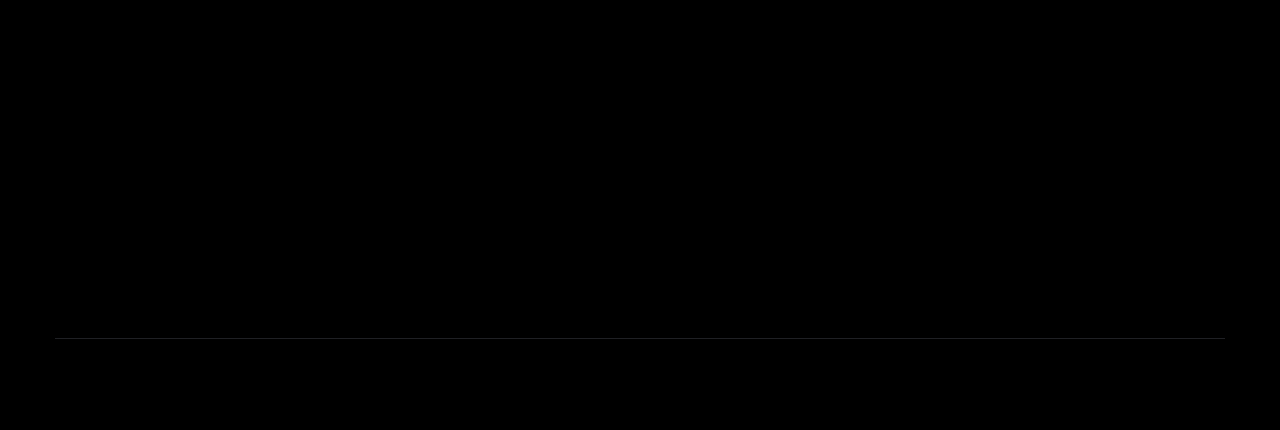
<file: contact.html>
<!doctype html>
<html class="no-js" lang="zxx">
<head>
    <meta charset="utf-8">
    <meta http-equiv="x-ua-compatible" content="ie=edge">
    <title>Redova</title>
    <meta name="description" content="">
    <meta name="viewport" content="width=device-width, initial-scale=1">
    <link rel="shortcut icon" type="image/x-icon" href="assets/img/canvalogo.png">

    <!-- CSS here -->
    <link rel="stylesheet" href="assets/css/bootstrap.min.css">
    <link rel="stylesheet" href="assets/css/owl.carousel.min.css">
    <link rel="stylesheet" href="assets/css/slicknav.css">
    <link rel="stylesheet" href="assets/css/animate.min.css">
    <link rel="stylesheet" href="assets/css/magnific-popup.css">
    <link rel="stylesheet" href="assets/css/fontawesome-all.min.css">
    <link rel="stylesheet" href="assets/css/themify-icons.css">
    <link rel="stylesheet" href="assets/css/themify-icons.css">
    <link rel="stylesheet" href="assets/css/slick.css">
    <link rel="stylesheet" href="assets/css/nice-select.css">
    <link rel="stylesheet" href="assets/css/style.css">
</head>
<!--? Preloader Start -->
<div id="preloader-active">
    <div class="preloader d-flex align-items-center justify-content-center">
        <div class="preloader-inner position-relative">
            <div class="preloader-circle"></div>
            <div class="preloader-img pere-text">
                <img src="assets/img/logo/orangelogo.png" alt="">
            </div>
        </div>
    </div>
</div>
<!-- Preloader Start -->
<header>
    <!-- Header Start -->
    <div class="header-area header-transparent">
        <div class="main-header header-sticky">
            <div class="container-fluid">
                <div class="menu-wrapper d-flex align-items-center justify-content-between">
                    <!-- Logo -->
                    <div class="logo">
                        <a href="index.html"><img src="assets/img/logo/redova_logo_resized.png" alt=""></a>
                    </div>
                    <!-- Main-menu -->
                    <div class="main-menu f-right d-none d-lg-block">
                        <nav>
                            <ul id="navigation">
                                <li><a href="index.html">Home</a></li>
                                <li><a href="about.html">About</a></li>
                                <li><a href="courses.html">Courses</a></li>
                                <li><a href="pricing.html">Pricing</a></li>
                                <li><a href="gallery.html">Gallery</a></li>
                                <li><a href="contact.html">Contact</a></li>
                            </ul>
                        </nav>
                    </div>          
                    <!-- Header-btn -->
                    <div class="header-btns d-none d-lg-block f-right">
                       <a href="contact.html" class="btn">Contact me</a>
                   </div>
                   <!-- Mobile Menu -->
                   <div class="col-12">
                    <div class="mobile_menu d-block d-lg-none"></div>
                </div>
            </div>
        </div>
    </div>
</div>
<!-- Header End -->
</header>
<main>
    <!--? Hero Start -->
    <div class="slider-area2">
        <div class="slider-height2 d-flex align-items-center">
            <div class="container">
                <div class="row">
                    <div class="col-xl-12">
                        <div class="hero-cap hero-cap2 pt-70">
                            <h2>Contact me</h2>
                        </div>
                    </div>
                </div>
            </div>
        </div>
    </div>
    <!-- Hero End -->
    <!--?  Contact Area start  -->
    <section class="contact-section">
        <div class="container">
           <!-- <div class="d-none d-sm-block mb-5 pb-4">
                <div id="map" style="height: 480px; position: relative; overflow: hidden;"><div style="height: 100%; width: 100%; position: absolute; top: 0px; left: 0px; background-color: rgb(229, 227, 223);"><div class="gm-style" style="position: absolute; z-index: 0; left: 0px; top: 0px; height: 100%; width: 100%; padding: 0px; border-width: 0px; margin: 0px;"><div tabindex="0" style="position: absolute; z-index: 0; left: 0px; top: 0px; height: 100%; width: 100%; padding: 0px; border-width: 0px; margin: 0px; cursor: url(&quot;https://maps.gstatic.com/mapfiles/openhand_8_8.cur&quot;), default; touch-action: pan-x pan-y;"><div style="z-index: 1; position: absolute; left: 50%; top: 50%; width: 100%; transform: translate(0px, 0px);"><div style="position: absolute; left: 0px; top: 0px; z-index: 100; width: 100%;"><div style="position: absolute; left: 0px; top: 0px; z-index: 0;"><div style="position: absolute; z-index: 991; transform: matrix(1, 0, 0, 1, -100, -189);"><div style="position: absolute; left: 0px; top: 0px; width: 256px; height: 256px;"><div style="width: 256px; height: 256px;"></div></div><div style="position: absolute; left: -256px; top: 0px; width: 256px; height: 256px;"><div style="width: 256px; height: 256px;"></div></div><div style="position: absolute; left: -256px; top: -256px; width: 256px; height: 256px;"><div style="width: 256px; height: 256px;"></div></div><div style="position: absolute; left: 0px; top: -256px; width: 256px; height: 256px;"><div style="width: 256px; height: 256px;"></div></div><div style="position: absolute; left: 256px; top: -256px; width: 256px; height: 256px;"><div style="width: 256px; height: 256px;"></div></div><div style="position: absolute; left: 256px; top: 0px; width: 256px; height: 256px;"><div style="width: 256px; height: 256px;"></div></div><div style="position: absolute; left: 256px; top: 256px; width: 256px; height: 256px;"><div style="width: 256px; height: 256px;"></div></div><div style="position: absolute; left: 0px; top: 256px; width: 256px; height: 256px;"><div style="width: 256px; height: 256px;"></div></div><div style="position: absolute; left: -256px; top: 256px; width: 256px; height: 256px;"><div style="width: 256px; height: 256px;"></div></div><div style="position: absolute; left: -512px; top: 256px; width: 256px; height: 256px;"><div style="width: 256px; height: 256px;"></div></div><div style="position: absolute; left: -512px; top: 0px; width: 256px; height: 256px;"><div style="width: 256px; height: 256px;"></div></div><div style="position: absolute; left: -512px; top: -256px; width: 256px; height: 256px;"><div style="width: 256px; height: 256px;"></div></div><div style="position: absolute; left: 512px; top: -256px; width: 256px; height: 256px;"><div style="width: 256px; height: 256px;"></div></div><div style="position: absolute; left: 512px; top: 0px; width: 256px; height: 256px;"><div style="width: 256px; height: 256px;"></div></div><div style="position: absolute; left: 512px; top: 256px; width: 256px; height: 256px;"><div style="width: 256px; height: 256px;"></div></div></div></div></div><div style="position: absolute; left: 0px; top: 0px; z-index: 101; width: 100%;"></div><div style="position: absolute; left: 0px; top: 0px; z-index: 102; width: 100%;"></div><div style="position: absolute; left: 0px; top: 0px; z-index: 103; width: 100%;"><div style="position: absolute; left: 0px; top: 0px; z-index: -1;"><div style="position: absolute; z-index: 991; transform: matrix(1, 0, 0, 1, -100, -189);"><div style="width: 256px; height: 256px; overflow: hidden; position: absolute; left: 0px; top: 0px;"></div><div style="width: 256px; height: 256px; overflow: hidden; position: absolute; left: -256px; top: 0px;"></div><div style="width: 256px; height: 256px; overflow: hidden; position: absolute; left: -256px; top: -256px;"></div><div style="width: 256px; height: 256px; overflow: hidden; position: absolute; left: 0px; top: -256px;"></div><div style="width: 256px; height: 256px; overflow: hidden; position: absolute; left: 256px; top: -256px;"></div><div style="width: 256px; height: 256px; overflow: hidden; position: absolute; left: 256px; top: 0px;"></div><div style="width: 256px; height: 256px; overflow: hidden; position: absolute; left: 256px; top: 256px;"></div><div style="width: 256px; height: 256px; overflow: hidden; position: absolute; left: 0px; top: 256px;"></div><div style="width: 256px; height: 256px; overflow: hidden; position: absolute; left: -256px; top: 256px;"></div><div style="width: 256px; height: 256px; overflow: hidden; position: absolute; left: -512px; top: 256px;"></div><div style="width: 256px; height: 256px; overflow: hidden; position: absolute; left: -512px; top: 0px;"></div><div style="width: 256px; height: 256px; overflow: hidden; position: absolute; left: -512px; top: -256px;"></div><div style="width: 256px; height: 256px; overflow: hidden; position: absolute; left: 512px; top: -256px;"></div><div style="width: 256px; height: 256px; overflow: hidden; position: absolute; left: 512px; top: 0px;"></div><div style="width: 256px; height: 256px; overflow: hidden; position: absolute; left: 512px; top: 256px;"></div></div></div></div><div style="position: absolute; left: 0px; top: 0px; z-index: 0;"><div style="position: absolute; z-index: 991; transform: matrix(1, 0, 0, 1, -100, -189);"><div style="position: absolute; left: 0px; top: 0px; width: 256px; height: 256px; transition: opacity 200ms linear 0s;"><img draggable="false" alt="" role="presentation" src="https://maps.googleapis.com/maps/vt?pb=!1m5!1m4!1i9!2i470!3i302!4i256!2m3!1e0!2sm!3i476185792!2m3!1e2!6m1!3e5!3m14!2sen-US!3sUS!5e18!12m1!1e68!12m3!1e37!2m1!1ssmartmaps!12m4!1e26!2m2!1sstyles!2zcC5zOi02MHxwLmw6LTYw!4e0&amp;key=AIzaSyDpfS1oRGreGSBU5HHjMmQ3o5NLw7VdJ6I&amp;token=70038" style="width: 256px; height: 256px; user-select: none; border: 0px; padding: 0px; margin: 0px; max-width: none;"></div><div style="position: absolute; left: 256px; top: 0px; width: 256px; height: 256px; transition: opacity 200ms linear 0s;"><img draggable="false" alt="" role="presentation" src="https://maps.googleapis.com/maps/vt?pb=!1m5!1m4!1i9!2i471!3i302!4i256!2m3!1e0!2sm!3i476185840!2m3!1e2!6m1!3e5!3m14!2sen-US!3sUS!5e18!12m1!1e68!12m3!1e37!2m1!1ssmartmaps!12m4!1e26!2m2!1sstyles!2zcC5zOi02MHxwLmw6LTYw!4e0&amp;key=AIzaSyDpfS1oRGreGSBU5HHjMmQ3o5NLw7VdJ6I&amp;token=84496" style="width: 256px; height: 256px; user-select: none; border: 0px; padding: 0px; margin: 0px; max-width: none;"></div><div style="position: absolute; left: 256px; top: 256px; width: 256px; height: 256px; transition: opacity 200ms linear 0s;"><img draggable="false" alt="" role="presentation" src="https://maps.googleapis.com/maps/vt?pb=!1m5!1m4!1i9!2i471!3i303!4i256!2m3!1e0!2sm!3i476185840!2m3!1e2!6m1!3e5!3m14!2sen-US!3sUS!5e18!12m1!1e68!12m3!1e37!2m1!1ssmartmaps!12m4!1e26!2m2!1sstyles!2zcC5zOi02MHxwLmw6LTYw!4e0&amp;key=AIzaSyDpfS1oRGreGSBU5HHjMmQ3o5NLw7VdJ6I&amp;token=107953" style="width: 256px; height: 256px; user-select: none; border: 0px; padding: 0px; margin: 0px; max-width: none;"></div><div style="position: absolute; left: 0px; top: 256px; width: 256px; height: 256px; transition: opacity 200ms linear 0s;"><img draggable="false" alt="" role="presentation" src="https://maps.googleapis.com/maps/vt?pb=!1m5!1m4!1i9!2i470!3i303!4i256!2m3!1e0!2sm!3i476185792!2m3!1e2!6m1!3e5!3m14!2sen-US!3sUS!5e18!12m1!1e68!12m3!1e37!2m1!1ssmartmaps!12m4!1e26!2m2!1sstyles!2zcC5zOi02MHxwLmw6LTYw!4e0&amp;key=AIzaSyDpfS1oRGreGSBU5HHjMmQ3o5NLw7VdJ6I&amp;token=93495" style="width: 256px; height: 256px; user-select: none; border: 0px; padding: 0px; margin: 0px; max-width: none;"></div><div style="position: absolute; left: -256px; top: 256px; width: 256px; height: 256px; transition: opacity 200ms linear 0s;"><img draggable="false" alt="" role="presentation" src="https://maps.googleapis.com/maps/vt?pb=!1m5!1m4!1i9!2i469!3i303!4i256!2m3!1e0!2sm!3i476185792!2m3!1e2!6m1!3e5!3m14!2sen-US!3sUS!5e18!12m1!1e68!12m3!1e37!2m1!1ssmartmaps!12m4!1e26!2m2!1sstyles!2zcC5zOi02MHxwLmw6LTYw!4e0&amp;key=AIzaSyDpfS1oRGreGSBU5HHjMmQ3o5NLw7VdJ6I&amp;token=85128" style="width: 256px; height: 256px; user-select: none; border: 0px; padding: 0px; margin: 0px; max-width: none;"></div><div style="position: absolute; left: -512px; top: 256px; width: 256px; height: 256px; transition: opacity 200ms linear 0s;"><img draggable="false" alt="" role="presentation" src="https://maps.googleapis.com/maps/vt?pb=!1m5!1m4!1i9!2i468!3i303!4i256!2m3!1e0!2sm!3i476185504!2m3!1e2!6m1!3e5!3m14!2sen-US!3sUS!5e18!12m1!1e68!12m3!1e37!2m1!1ssmartmaps!12m4!1e26!2m2!1sstyles!2zcC5zOi02MHxwLmw6LTYw!4e0&amp;key=AIzaSyDpfS1oRGreGSBU5HHjMmQ3o5NLw7VdJ6I&amp;token=46831" style="width: 256px; height: 256px; user-select: none; border: 0px; padding: 0px; margin: 0px; max-width: none;"></div><div style="position: absolute; left: -512px; top: 0px; width: 256px; height: 256px; transition: opacity 200ms linear 0s;"><img draggable="false" alt="" role="presentation" src="https://maps.googleapis.com/maps/vt?pb=!1m5!1m4!1i9!2i468!3i302!4i256!2m3!1e0!2sm!3i476184952!2m3!1e2!6m1!3e5!3m14!2sen-US!3sUS!5e18!12m1!1e68!12m3!1e37!2m1!1ssmartmaps!12m4!1e26!2m2!1sstyles!2zcC5zOi02MHxwLmw6LTYw!4e0&amp;key=AIzaSyDpfS1oRGreGSBU5HHjMmQ3o5NLw7VdJ6I&amp;token=10814" style="width: 256px; height: 256px; user-select: none; border: 0px; padding: 0px; margin: 0px; max-width: none;"></div><div style="position: absolute; left: -512px; top: -256px; width: 256px; height: 256px; transition: opacity 200ms linear 0s;"><img draggable="false" alt="" role="presentation" src="https://maps.googleapis.com/maps/vt?pb=!1m5!1m4!1i9!2i468!3i301!4i256!2m3!1e0!2sm!3i476184952!2m3!1e2!6m1!3e5!3m14!2sen-US!3sUS!5e18!12m1!1e68!12m3!1e37!2m1!1ssmartmaps!12m4!1e26!2m2!1sstyles!2zcC5zOi02MHxwLmw6LTYw!4e0&amp;key=AIzaSyDpfS1oRGreGSBU5HHjMmQ3o5NLw7VdJ6I&amp;token=118428" style="width: 256px; height: 256px; user-select: none; border: 0px; padding: 0px; margin: 0px; max-width: none;"></div><div style="position: absolute; left: 512px; top: -256px; width: 256px; height: 256px; transition: opacity 200ms linear 0s;"><img draggable="false" alt="" role="presentation" src="https://maps.googleapis.com/maps/vt?pb=!1m5!1m4!1i9!2i472!3i301!4i256!2m3!1e0!2sm!3i476185636!2m3!1e2!6m1!3e5!3m14!2sen-US!3sUS!5e18!12m1!1e68!12m3!1e37!2m1!1ssmartmaps!12m4!1e26!2m2!1sstyles!2zcC5zOi02MHxwLmw6LTYw!4e0&amp;key=AIzaSyDpfS1oRGreGSBU5HHjMmQ3o5NLw7VdJ6I&amp;token=43995" style="width: 256px; height: 256px; user-select: none; border: 0px; padding: 0px; margin: 0px; max-width: none;"></div><div style="position: absolute; left: 512px; top: 0px; width: 256px; height: 256px; transition: opacity 200ms linear 0s;"><img draggable="false" alt="" role="presentation" src="https://maps.googleapis.com/maps/vt?pb=!1m5!1m4!1i9!2i472!3i302!4i256!2m3!1e0!2sm!3i476185840!2m3!1e2!6m1!3e5!3m14!2sen-US!3sUS!5e18!12m1!1e68!12m3!1e37!2m1!1ssmartmaps!12m4!1e26!2m2!1sstyles!2zcC5zOi02MHxwLmw6LTYw!4e0&amp;key=AIzaSyDpfS1oRGreGSBU5HHjMmQ3o5NLw7VdJ6I&amp;token=905" style="width: 256px; height: 256px; user-select: none; border: 0px; padding: 0px; margin: 0px; max-width: none;"></div><div style="position: absolute; left: 512px; top: 256px; width: 256px; height: 256px; transition: opacity 200ms linear 0s;"><img draggable="false" alt="" role="presentation" src="https://maps.googleapis.com/maps/vt?pb=!1m5!1m4!1i9!2i472!3i303!4i256!2m3!1e0!2sm!3i476185840!2m3!1e2!6m1!3e5!3m14!2sen-US!3sUS!5e18!12m1!1e68!12m3!1e37!2m1!1ssmartmaps!12m4!1e26!2m2!1sstyles!2zcC5zOi02MHxwLmw6LTYw!4e0&amp;key=AIzaSyDpfS1oRGreGSBU5HHjMmQ3o5NLw7VdJ6I&amp;token=24362" style="width: 256px; height: 256px; user-select: none; border: 0px; padding: 0px; margin: 0px; max-width: none;"></div><div style="position: absolute; left: -256px; top: 0px; width: 256px; height: 256px; transition: opacity 200ms linear 0s;"><img draggable="false" alt="" role="presentation" src="https://maps.googleapis.com/maps/vt?pb=!1m5!1m4!1i9!2i469!3i302!4i256!2m3!1e0!2sm!3i476185792!2m3!1e2!6m1!3e5!3m14!2sen-US!3sUS!5e18!12m1!1e68!12m3!1e37!2m1!1ssmartmaps!12m4!1e26!2m2!1sstyles!2zcC5zOi02MHxwLmw6LTYw!4e0&amp;key=AIzaSyDpfS1oRGreGSBU5HHjMmQ3o5NLw7VdJ6I&amp;token=61671" style="width: 256px; height: 256px; user-select: none; border: 0px; padding: 0px; margin: 0px; max-width: none;"></div><div style="position: absolute; left: -256px; top: -256px; width: 256px; height: 256px; transition: opacity 200ms linear 0s;"><img draggable="false" alt="" role="presentation" src="https://maps.googleapis.com/maps/vt?pb=!1m5!1m4!1i9!2i469!3i301!4i256!2m3!1e0!2sm!3i476185792!2m3!1e2!6m1!3e5!3m14!2sen-US!3sUS!5e18!12m1!1e68!12m3!1e37!2m1!1ssmartmaps!12m4!1e26!2m2!1sstyles!2zcC5zOi02MHxwLmw6LTYw!4e0&amp;key=AIzaSyDpfS1oRGreGSBU5HHjMmQ3o5NLw7VdJ6I&amp;token=38214" style="width: 256px; height: 256px; user-select: none; border: 0px; padding: 0px; margin: 0px; max-width: none;"></div><div style="position: absolute; left: 0px; top: -256px; width: 256px; height: 256px; transition: opacity 200ms linear 0s;"><img draggable="false" alt="" role="presentation" src="https://maps.googleapis.com/maps/vt?pb=!1m5!1m4!1i9!2i470!3i301!4i256!2m3!1e0!2sm!3i476185792!2m3!1e2!6m1!3e5!3m14!2sen-US!3sUS!5e18!12m1!1e68!12m3!1e37!2m1!1ssmartmaps!12m4!1e26!2m2!1sstyles!2zcC5zOi02MHxwLmw6LTYw!4e0&amp;key=AIzaSyDpfS1oRGreGSBU5HHjMmQ3o5NLw7VdJ6I&amp;token=46581" style="width: 256px; height: 256px; user-select: none; border: 0px; padding: 0px; margin: 0px; max-width: none;"></div><div style="position: absolute; left: 256px; top: -256px; width: 256px; height: 256px; transition: opacity 200ms linear 0s;"><img draggable="false" alt="" role="presentation" src="https://maps.googleapis.com/maps/vt?pb=!1m5!1m4!1i9!2i471!3i301!4i256!2m3!1e0!2sm!3i476185792!2m3!1e2!6m1!3e5!3m14!2sen-US!3sUS!5e18!12m1!1e68!12m3!1e37!2m1!1ssmartmaps!12m4!1e26!2m2!1sstyles!2zcC5zOi02MHxwLmw6LTYw!4e0&amp;key=AIzaSyDpfS1oRGreGSBU5HHjMmQ3o5NLw7VdJ6I&amp;token=94061" style="width: 256px; height: 256px; user-select: none; border: 0px; padding: 0px; margin: 0px; max-width: none;"></div></div></div></div><div class="gm-style-pbc" style="z-index: 2; position: absolute; height: 100%; width: 100%; padding: 0px; border-width: 0px; margin: 0px; left: 0px; top: 0px; opacity: 0;"><p class="gm-style-pbt"></p></div><div style="z-index: 3; position: absolute; height: 100%; width: 100%; padding: 0px; border-width: 0px; margin: 0px; left: 0px; top: 0px; touch-action: pan-x pan-y;"><div style="z-index: 4; position: absolute; left: 50%; top: 50%; width: 100%; transform: translate(0px, 0px);"><div style="position: absolute; left: 0px; top: 0px; z-index: 104; width: 100%;"></div><div style="position: absolute; left: 0px; top: 0px; z-index: 105; width: 100%;"></div><div style="position: absolute; left: 0px; top: 0px; z-index: 106; width: 100%;"></div><div style="position: absolute; left: 0px; top: 0px; z-index: 107; width: 100%;"></div></div></div></div><iframe aria-hidden="true" frameborder="0" style="z-index: -1; position: absolute; width: 100%; height: 100%; top: 0px; left: 0px; border: none;" src="about:blank"></iframe><div style="margin-left: 5px; margin-right: 5px; z-index: 1000000; position: absolute; left: 0px; bottom: 0px;"><a target="_blank" rel="noopener" href="https://maps.google.com/maps?ll=-31.197,150.744&amp;z=9&amp;t=m&amp;hl=en-US&amp;gl=US&amp;mapclient=apiv3" title="Open this area in Google Maps (opens a new window)" style="position: static; overflow: visible; float: none; display: inline;"><div style="width: 66px; height: 26px; cursor: pointer;"><img alt="" src="https://maps.gstatic.com/mapfiles/api-3/images/google_white5.png" draggable="false" style="position: absolute; left: 0px; top: 0px; width: 66px; height: 26px; user-select: none; border: 0px; padding: 0px; margin: 0px;"></div></a></div><div style="background-color: white; padding: 15px 21px; border: 1px solid rgb(171, 171, 171); font-family: Roboto, Arial, sans-serif; color: rgb(34, 34, 34); box-sizing: border-box; box-shadow: rgba(0, 0, 0, 0.2) 0px 4px 16px; z-index: 10000002; display: none; width: 300px; height: 180px; position: absolute; left: 315px; top: 150px;"><div style="padding: 0px 0px 10px; font-size: 16px; box-sizing: border-box;">Map Data</div><div style="font-size: 13px;">Map data ©2019 Google</div><button draggable="false" title="Close" aria-label="Close" type="button" class="gm-ui-hover-effect" style="background: none; display: block; border: 0px; margin: 0px; padding: 0px; position: absolute; cursor: pointer; user-select: none; top: 0px; right: 0px; width: 37px; height: 37px;"><img src="data:image/svg+xml,%3Csvg%20xmlns%3D%22http%3A%2F%2Fwww.w3.org%2F2000%2Fsvg%22%20width%3D%2224px%22%20height%3D%2224px%22%20viewBox%3D%220%200%2024%2024%22%20fill%3D%22%23000000%22%3E%0A%20%20%20%20%3Cpath%20d%3D%22M19%206.41L17.59%205%2012%2010.59%206.41%205%205%206.41%2010.59%2012%205%2017.59%206.41%2019%2012%2013.41%2017.59%2019%2019%2017.59%2013.41%2012z%22%2F%3E%0A%20%20%20%20%3Cpath%20d%3D%22M0%200h24v24H0z%22%20fill%3D%22none%22%2F%3E%0A%3C%2Fsvg%3E%0A" style="pointer-events: none; display: block; width: 13px; height: 13px; margin: 12px;"></button></div><div class="gmnoprint" style="z-index: 1000001; position: absolute; right: 166px; bottom: 0px; width: 121px;"><div draggable="false" class="gm-style-cc" style="user-select: none; height: 14px; line-height: 14px;"><div style="opacity: 0.7; width: 100%; height: 100%; position: absolute;"><div style="width: 1px;"></div><div style="background-color: rgb(245, 245, 245); width: auto; height: 100%; margin-left: 1px;"></div></div><div style="position: relative; padding-right: 6px; padding-left: 6px; box-sizing: border-box; font-family: Roboto, Arial, sans-serif; font-size: 10px; color: rgb(68, 68, 68); white-space: nowrap; direction: ltr; text-align: right; vertical-align: middle; display: inline-block;"><a style="text-decoration: none; cursor: pointer; display: none;">Map Data</a><span>Map data ©2019 Google</span></div></div></div><div class="gmnoscreen" style="position: absolute; right: 0px; bottom: 0px;"><div style="font-family: Roboto, Arial, sans-serif; font-size: 11px; color: rgb(68, 68, 68); direction: ltr; text-align: right; background-color: rgb(245, 245, 245);">Map data ©2019 Google</div></div><div class="gmnoprint gm-style-cc" draggable="false" style="z-index: 1000001; user-select: none; height: 14px; line-height: 14px; position: absolute; right: 95px; bottom: 0px;"><div style="opacity: 0.7; width: 100%; height: 100%; position: absolute;"><div style="width: 1px;"></div><div style="background-color: rgb(245, 245, 245); width: auto; height: 100%; margin-left: 1px;"></div></div><div style="position: relative; padding-right: 6px; padding-left: 6px; box-sizing: border-box; font-family: Roboto, Arial, sans-serif; font-size: 10px; color: rgb(68, 68, 68); white-space: nowrap; direction: ltr; text-align: right; vertical-align: middle; display: inline-block;"><a href="https://www.google.com/intl/en-US_US/help/terms_maps.html" target="_blank" rel="noopener" style="text-decoration: none; cursor: pointer; color: rgb(68, 68, 68);">Terms of Use</a></div></div><button draggable="false" title="Toggle fullscreen view" aria-label="Toggle fullscreen view" type="button" class="gm-control-active gm-fullscreen-control" style="background: none rgb(255, 255, 255); border: 0px; margin: 10px; padding: 0px; position: absolute; cursor: pointer; user-select: none; border-radius: 2px; height: 40px; width: 40px; box-shadow: rgba(0, 0, 0, 0.3) 0px 1px 4px -1px; overflow: hidden; top: 0px; right: 0px;"><img src="data:image/svg+xml,%3Csvg%20xmlns%3D%22http%3A%2F%2Fwww.w3.org%2F2000%2Fsvg%22%20width%3D%2218%22%20height%3D%2218%22%20viewBox%3D%220%20018%2018%22%3E%0A%20%20%3Cpath%20fill%3D%22%23666%22%20d%3D%22M0%2C0v2v4h2V2h4V0H2H0z%20M16%2C0h-4v2h4v4h2V2V0H16z%20M16%2C16h-4v2h4h2v-2v-4h-2V16z%20M2%2C12H0v4v2h2h4v-2H2V12z%22%2F%3E%0A%3C%2Fsvg%3E%0A" style="height: 18px; width: 18px;"><img src="data:image/svg+xml,%3Csvg%20xmlns%3D%22http%3A%2F%2Fwww.w3.org%2F2000%2Fsvg%22%20width%3D%2218%22%20height%3D%2218%22%20viewBox%3D%220%200%2018%2018%22%3E%0A%20%20%3Cpath%20fill%3D%22%23333%22%20d%3D%22M0%2C0v2v4h2V2h4V0H2H0z%20M16%2C0h-4v2h4v4h2V2V0H16z%20M16%2C16h-4v2h4h2v-2v-4h-2V16z%20M2%2C12H0v4v2h2h4v-2H2V12z%22%2F%3E%0A%3C%2Fsvg%3E%0A" style="height: 18px; width: 18px;"><img src="data:image/svg+xml,%3Csvg%20xmlns%3D%22http%3A%2F%2Fwww.w3.org%2F2000%2Fsvg%22%20width%3D%2218%22%20height%3D%2218%22%20viewBox%3D%220%200%2018%2018%22%3E%0A%20%20%3Cpath%20fill%3D%22%23111%22%20d%3D%22M0%2C0v2v4h2V2h4V0H2H0z%20M16%2C0h-4v2h4v4h2V2V0H16z%20M16%2C16h-4v2h4h2v-2v-4h-2V16z%20M2%2C12H0v4v2h2h4v-2H2V12z%22%2F%3E%0A%3C%2Fsvg%3E%0A" style="height: 18px; width: 18px;"></button><div draggable="false" class="gm-style-cc" style="user-select: none; height: 14px; line-height: 14px; position: absolute; right: 0px; bottom: 0px;"><div style="opacity: 0.7; width: 100%; height: 100%; position: absolute;"><div style="width: 1px;"></div><div style="background-color: rgb(245, 245, 245); width: auto; height: 100%; margin-left: 1px;"></div></div><div style="position: relative; padding-right: 6px; padding-left: 6px; box-sizing: border-box; font-family: Roboto, Arial, sans-serif; font-size: 10px; color: rgb(68, 68, 68); white-space: nowrap; direction: ltr; text-align: right; vertical-align: middle; display: inline-block;"><a target="_blank" rel="noopener" title="Report errors in the road map or imagery to Google" href="https://www.google.com/maps/@-31.197,150.744,9z/data=!10m1!1e1!12b1?source=apiv3&amp;rapsrc=apiv3" style="font-family: Roboto, Arial, sans-serif; font-size: 10px; color: rgb(68, 68, 68); text-decoration: none; position: relative;">Report a map error</a></div></div><div class="gmnoprint gm-bundled-control gm-bundled-control-on-bottom" draggable="false" controlwidth="40" controlheight="81" style="margin: 10px; user-select: none; position: absolute; bottom: 95px; right: 40px;"><div class="gmnoprint" controlwidth="40" controlheight="81" style="position: absolute; left: 0px; top: 0px;"><div draggable="false" style="user-select: none; box-shadow: rgba(0, 0, 0, 0.3) 0px 1px 4px -1px; border-radius: 2px; cursor: pointer; background-color: rgb(255, 255, 255); width: 40px; height: 81px;"><button draggable="false" title="Zoom in" aria-label="Zoom in" type="button" class="gm-control-active" style="background: none; display: block; border: 0px; margin: 0px; padding: 0px; position: relative; cursor: pointer; user-select: none; overflow: hidden; width: 40px; height: 40px; top: 0px; left: 0px;"><img src="data:image/svg+xml,%3Csvg%20xmlns%3D%22http%3A%2F%2Fwww.w3.org%2F2000%2Fsvg%22%20width%3D%2218%22%20height%3D%2218%22%20viewBox%3D%220%200%2018%2018%22%3E%0A%20%20%3Cpolygon%20fill%3D%22%23666%22%20points%3D%2218%2C7%2011%2C7%2011%2C0%207%2C0%207%2C7%200%2C7%200%2C11%207%2C11%207%2C18%2011%2C18%2011%2C11%2018%2C11%22%2F%3E%0A%3C%2Fsvg%3E%0A" style="height: 18px; width: 18px;"><img src="data:image/svg+xml,%3Csvg%20xmlns%3D%22http%3A%2F%2Fwww.w3.org%2F2000%2Fsvg%22%20width%3D%2218%22%20height%3D%2218%22%20viewBox%3D%220%200%2018%2018%22%3E%0A%20%20%3Cpolygon%20fill%3D%22%23333%22%20points%3D%2218%2C7%2011%2C7%2011%2C0%207%2C0%207%2C7%200%2C7%200%2C11%207%2C11%207%2C18%2011%2C18%2011%2C11%2018%2C11%22%2F%3E%0A%3C%2Fsvg%3E%0A" style="height: 18px; width: 18px;"><img src="data:image/svg+xml,%3Csvg%20xmlns%3D%22http%3A%2F%2Fwww.w3.org%2F2000%2Fsvg%22%20width%3D%2218%22%20height%3D%2218%22%20viewBox%3D%220%200%2018%2018%22%3E%0A%20%20%3Cpolygon%20fill%3D%22%23111%22%20points%3D%2218%2C7%2011%2C7%2011%2C0%207%2C0%207%2C7%200%2C7%200%2C11%207%2C11%207%2C18%2011%2C18%2011%2C11%2018%2C11%22%2F%3E%0A%3C%2Fsvg%3E%0A" style="height: 18px; width: 18px;"></button><div style="position: relative; overflow: hidden; width: 30px; height: 1px; margin: 0px 5px; background-color: rgb(230, 230, 230); top: 0px;"></div><button draggable="false" title="Zoom out" aria-label="Zoom out" type="button" class="gm-control-active" style="background: none; display: block; border: 0px; margin: 0px; padding: 0px; position: relative; cursor: pointer; user-select: none; overflow: hidden; width: 40px; height: 40px; top: 0px; left: 0px;"><img src="data:image/svg+xml,%3Csvg%20xmlns%3D%22http%3A%2F%2Fwww.w3.org%2F2000%2Fsvg%22%20width%3D%2218%22%20height%3D%2218%22%20viewBox%3D%220%200%2018%2018%22%3E%0A%20%20%3Cpath%20fill%3D%22%23666%22%20d%3D%22M0%2C7h18v4H0V7z%22%2F%3E%0A%3C%2Fsvg%3E%0A" style="height: 18px; width: 18px;"><img src="data:image/svg+xml,%3Csvg%20xmlns%3D%22http%3A%2F%2Fwww.w3.org%2F2000%2Fsvg%22%20width%3D%2218%22%20height%3D%2218%22%20viewBox%3D%220%200%2018%2018%22%3E%0A%20%20%3Cpath%20fill%3D%22%23333%22%20d%3D%22M0%2C7h18v4H0V7z%22%2F%3E%0A%3C%2Fsvg%3E%0A" style="height: 18px; width: 18px;"><img src="data:image/svg+xml,%3Csvg%20xmlns%3D%22http%3A%2F%2Fwww.w3.org%2F2000%2Fsvg%22%20width%3D%2218%22%20height%3D%2218%22%20viewBox%3D%220%200%2018%2018%22%3E%0A%20%20%3Cpath%20fill%3D%22%23111%22%20d%3D%22M0%2C7h18v4H0V7z%22%2F%3E%0A%3C%2Fsvg%3E%0A" style="height: 18px; width: 18px;"></button></div></div><div class="gmnoprint" controlwidth="40" controlheight="40" style="display: none; position: absolute;"><div style="width: 40px; height: 40px;"><button draggable="false" title="Rotate map 90 degrees" aria-label="Rotate map 90 degrees" type="button" class="gm-control-active" style="background: none rgb(255, 255, 255); display: none; border: 0px; margin: 0px 0px 32px; padding: 0px; position: relative; cursor: pointer; user-select: none; width: 40px; height: 40px; top: 0px; left: 0px; overflow: hidden; box-shadow: rgba(0, 0, 0, 0.3) 0px 1px 4px -1px; border-radius: 2px;"><img src="data:image/svg+xml,%3Csvg%20xmlns%3D%22http%3A%2F%2Fwww.w3.org%2F2000%2Fsvg%22%20width%3D%2224%22%20height%3D%2222%22%20viewBox%3D%220%200%2024%2022%22%3E%0A%20%20%3Cpath%20fill%3D%22%23666%22%20fill-rule%3D%22evenodd%22%20d%3D%22M20%2010c0-5.52-4.48-10-10-10s-10%204.48-10%2010v5h5v-5c0-2.76%202.24-5%205-5s5%202.24%205%205v5h-4l6.5%207%206.5-7h-4v-5z%22%20clip-rule%3D%22evenodd%22%2F%3E%0A%3C%2Fsvg%3E%0A" style="height: 18px; width: 18px;"><img src="data:image/svg+xml,%3Csvg%20xmlns%3D%22http%3A%2F%2Fwww.w3.org%2F2000%2Fsvg%22%20width%3D%2224%22%20height%3D%2222%22%20viewBox%3D%220%200%2024%2022%22%3E%0A%20%20%3Cpath%20fill%3D%22%23333%22%20fill-rule%3D%22evenodd%22%20d%3D%22M20%2010c0-5.52-4.48-10-10-10s-10%204.48-10%2010v5h5v-5c0-2.76%202.24-5%205-5s5%202.24%205%205v5h-4l6.5%207%206.5-7h-4v-5z%22%20clip-rule%3D%22evenodd%22%2F%3E%0A%3C%2Fsvg%3E%0A" style="height: 18px; width: 18px;"><img src="data:image/svg+xml,%3Csvg%20xmlns%3D%22http%3A%2F%2Fwww.w3.org%2F2000%2Fsvg%22%20width%3D%2224%22%20height%3D%2222%22%20viewBox%3D%220%200%2024%2022%22%3E%0A%20%20%3Cpath%20fill%3D%22%23111%22%20fill-rule%3D%22evenodd%22%20d%3D%22M20%2010c0-5.52-4.48-10-10-10s-10%204.48-10%2010v5h5v-5c0-2.76%202.24-5%205-5s5%202.24%205%205v5h-4l6.5%207%206.5-7h-4v-5z%22%20clip-rule%3D%22evenodd%22%2F%3E%0A%3C%2Fsvg%3E%0A" style="height: 18px; width: 18px;"></button><button draggable="false" title="Tilt map" aria-label="Tilt map" type="button" class="gm-tilt gm-control-active" style="background: none rgb(255, 255, 255); display: block; border: 0px; margin: 0px; padding: 0px; position: relative; cursor: pointer; user-select: none; width: 40px; height: 40px; top: 0px; left: 0px; overflow: hidden; box-shadow: rgba(0, 0, 0, 0.3) 0px 1px 4px -1px; border-radius: 2px;"><img src="data:image/svg+xml,%3Csvg%20xmlns%3D%22http%3A%2F%2Fwww.w3.org%2F2000%2Fsvg%22%20width%3D%2218px%22%20height%3D%2216px%22%20viewBox%3D%220%200%2018%2016%22%3E%0A%20%20%3Cpath%20fill%3D%22%23666%22%20d%3D%22M0%2C16h8V9H0V16z%20M10%2C16h8V9h-8V16z%20M0%2C7h8V0H0V7z%20M10%2C0v7h8V0H10z%22%2F%3E%0A%3C%2Fsvg%3E%0A" style="width: 18px;"><img src="data:image/svg+xml,%3Csvg%20xmlns%3D%22http%3A%2F%2Fwww.w3.org%2F2000%2Fsvg%22%20width%3D%2218px%22%20height%3D%2216px%22%20viewBox%3D%220%200%2018%2016%22%3E%0A%20%20%3Cpath%20fill%3D%22%23333%22%20d%3D%22M0%2C16h8V9H0V16z%20M10%2C16h8V9h-8V16z%20M0%2C7h8V0H0V7z%20M10%2C0v7h8V0H10z%22%2F%3E%0A%3C%2Fsvg%3E%0A" style="width: 18px;"><img src="data:image/svg+xml,%3Csvg%20xmlns%3D%22http%3A%2F%2Fwww.w3.org%2F2000%2Fsvg%22%20width%3D%2218px%22%20height%3D%2216px%22%20viewBox%3D%220%200%2018%2016%22%3E%0A%20%20%3Cpath%20fill%3D%22%23111%22%20d%3D%22M0%2C16h8V9H0V16z%20M10%2C16h8V9h-8V16z%20M0%2C7h8V0H0V7z%20M10%2C0v7h8V0H10z%22%2F%3E%0A%3C%2Fsvg%3E%0A" style="width: 18px;"></button></div></div></div></div></div><div style="background-color: white; font-weight: 500; font-family: Roboto, sans-serif; padding: 15px 25px; box-sizing: border-box; top: 5px; border: 1px solid rgba(0, 0, 0, 0.12); border-radius: 5px; left: 50%; max-width: 375px; position: absolute; transform: translateX(-50%); width: calc(100% - 10px); z-index: 1;"><div><img alt="" src="https://maps.gstatic.com/mapfiles/api-3/images/google_gray.svg" draggable="false" style="padding: 0px; margin: 0px; border: 0px; height: 17px; vertical-align: middle; width: 52px; user-select: none;"></div><div style="line-height: 20px; margin: 15px 0px;"><span style="color: rgba(0, 0, 0, 0.87); font-size: 14px;">This page can't load Google Maps correctly.</span></div><table style="width: 100%;"><tr><td style="line-height: 16px; vertical-align: middle;"><a href="https://developers.google.com/maps/documentation/javascript/error-messages?utm_source=maps_js&amp;utm_medium=degraded&amp;utm_campaign=billing#api-key-and-billing-errors" target="_blank" rel="noopener" style="color: rgba(0, 0, 0, 0.54); font-size: 12px;">Do you own this website?</a></td><td style="text-align: right;"><button class="dismissButton">OK</button></td></tr></table></div></div>
                <script>
                    function initMap() {
                        var uluru = {
                            lat: -25.363,
                            lng: 131.044
                        };
                        var grayStyles = [{
                            featureType: "all",
                            stylers: [{
                                saturation: -90
                            },
                            {
                                lightness: 50
                            }
                            ]
                        },
                        {
                            elementType: 'labels.text.fill',
                            stylers: [{
                                color: '#ccdee9'
                            }]
                        }
                        ];
                        var map = new google.maps.Map(document.getElementById('map'), {
                            center: {
                                lat: -31.197,
                                lng: 150.744
                            },
                            zoom: 9,
                            styles: grayStyles,
                            scrollwheel: false
                        });
                    }
                </script>
                <script src="https://maps.googleapis.com/maps/api/js?key=AIzaSyDpfS1oRGreGSBU5HHjMmQ3o5NLw7VdJ6I&amp;callback=initMap">
                </script> 
                
            </div> -->
            <div class="row">
                <div class="col-12">
                    <h2 class="contact-title">Get in Touch</h2>
                </div>
                <div class="col-lg-8">
                    <form class="form-contact contact_form" action="contact_process.php" method="post" id="contactForm" novalidate="novalidate">
                        <div class="row">
                            <div class="col-12">
                                <div class="form-group">
                                    <textarea class="form-control w-100" name="message" id="message" cols="30" rows="9" onfocus="this.placeholder = ''" onblur="this.placeholder = 'Enter Message'" placeholder=" Enter Message"></textarea>
                                </div>
                            </div>
                            <div class="col-sm-6">
                                <div class="form-group">
                                    <input class="form-control valid" name="name" id="name" type="text" onfocus="this.placeholder = ''" onblur="this.placeholder = 'Enter your name'" placeholder="Enter your name">
                                </div>
                            </div>
                            <div class="col-sm-6">
                                <div class="form-group">
                                    <input class="form-control valid" name="email" id="email" type="email" onfocus="this.placeholder = ''" onblur="this.placeholder = 'Enter email address'" placeholder="Email">
                                </div>
                            </div>
                            <div class="col-12">
                                <div class="form-group">
                                    <input class="form-control" name="subject" id="subject" type="text" onfocus="this.placeholder = ''" onblur="this.placeholder = 'Enter Subject'" placeholder="Enter Subject">
                                </div>
                            </div>
                        </div>
                        <div class="form-group mt-3">
                            <button type="submit" class="button button-contactForm boxed-btn">Send</button>
                        </div>
                    </form>
                </div>
                <div class="col-lg-3 offset-lg-1">
                    <div class="media contact-info">
                        <span class="contact-info__icon"><i class="ti-home"></i></span>
                        <div class="media-body">
                            <h3>Redova Auto Studio</h3>
                            <p>Velocity Park, Grandora City – 754321</p>
                        </div>
                    </div>
                    <div class="media contact-info">
                        <span class="contact-info__icon"><i class="ti-tablet"></i></span>
                        <div class="media-body">
                            <h3>9597989427</h3>
                            <p>Mon to Fri 9am to 6pm</p>
                        </div>
                    </div>
                    <div class="media contact-info">
                        <span class="contact-info__icon"><i class="ti-email"></i></span>
                        <div class="media-body">
                            <h3>contact56@redova.com</h3>
                            <p>Send us your query anytime!</p>
                        </div>
                    </div>
                </div>
            </div>
        </div>









    </section>
    <!-- Contact Area End -->
    <!-- ? services-area -->
    <section class="services-area">
        <div class="container">
            <div class="row justify-content-between">
                <div class="col-xl-4 col-lg-4 col-md-6 col-sm-8">
                    <div class="single-services mb-40">
                        <div class="features-icon">
                            <img src="assets/img/icon/icon1.svg" alt="">
                        </div>
                        <div class="features-caption">
                            <h3>Location</h3>
                            <p>Redova Auto Studio </p>
                            <p>No. 88, Crimson Drive, Velocity Park, Grandora City – 754321 </p>
                        </div>
                    </div>
                </div>
                <div class="col-xl-3 col-lg-4 col-md-6 col-sm-8">
                    <div class="single-services mb-40">
                        <div class="features-icon">
                            <img src="assets/img/icon/icon2.svg" alt="">
                        </div>
                        <div class="features-caption">
                            <h3>Phone</h3>
                            <p>9597989427</p>
                            <p>9993454091</p>
                        </div>
                    </div>
                </div>
                <div class="col-xl-3 col-lg-4 col-md-6 col-sm-8">
                    <div class="single-services mb-40">
                        <div class="features-icon">
                            <img src="assets/img/icon/icon3.svg" alt="">
                        </div>
                        <div class="features-caption">
                            <h3>Email</h3>
                            <p>jacson767@gmail.com</p>
                            <p>contact56@redova.com</p>
                        </div>
                    </div>
                </div>
            </div>
        </div>
    </section>
</main>
<footer>
    <!--? Footer Start-->
    <div class="footer-area black-bg">
        <div class="container">
            <div class="footer-top footer-padding">
                <!-- Footer Menu -->
                <div class="row">
                    <div class="col-xl-12">
                        <div class="single-footer-caption mb-50 text-center">
                            <!-- logo -->
                            <div class="footer-logo wow fadeInUp" data-wow-duration="1s" data-wow-delay=".2s">
                                <a href="index.html"><img src="assets/img/logo/redova_logo_resized.png" alt=""></a>
                            </div>
                            <!-- Menu -->
                            <!-- Header Start -->
                            <div class="header-area main-header2 wow fadeInUp" data-wow-duration="2s" data-wow-delay=".4s">
                                <div class="main-header main-header2">
                                    <div class="menu-wrapper menu-wrapper2">
                                        <!-- Main-menu -->
                                        <div class="main-menu main-menu2 text-center">
                                            <nav>
                                                <ul>
                                                    <li><a href="index.html">Home</a></li>
                                                    <li><a href="about.html">About</a></li>
                                                    <li><a href="courses.html">Courses</a></li>
                                                    <li><a href="pricing.html">Pricing</a></li>
                                                    <li><a href="gallery.html">Gallery</a></li>
                                                    <li><a href="contact.html">Contact</a></li>
                                                </ul>
                                            </nav>
                                        </div>   
                                    </div>
                                </div>
                            </div>
                            <!-- Header End -->
                            <!-- social -->
                            <div class="footer-social mt-30 wow fadeInUp" data-wow-duration="3s" data-wow-delay=".8s">
                                <a href="#"><i class="fab fa-twitter"></i></a>
                                <a href="https://bit.ly/sai4ull"><i class="fab fa-facebook-f"></i></a>
                                <a href="#"><i class="fab fa-pinterest-p"></i></a>
                            </div>
                        </div>
                    </div>
                </div>
            </div>
            <!-- Footer Bottom -->
            <div class="footer-bottom">
                <div class="row d-flex align-items-center">
                    <div class="col-lg-12">
                        <div class="footer-copy-right text-center">
                            
                          </div>
                      </div>
                  </div>
              </div>
          </div>
      </div>
      <!-- Footer End-->
  </footer>
  <!-- Scroll Up -->
  <div id="back-top" >
    <a title="Go to Top" href="#"> <i class="fas fa-level-up-alt"></i></a>
</div>

<!-- JS here -->

<script src="./assets/js/vendor/modernizr-3.5.0.min.js"></script>
<!-- Jquery, Popper, Bootstrap -->
<script src="./assets/js/vendor/jquery-1.12.4.min.js"></script>
<script src="./assets/js/popper.min.js"></script>
<script src="./assets/js/bootstrap.min.js"></script>
<!-- Jquery Mobile Menu -->
<script src="./assets/js/jquery.slicknav.min.js"></script>

<!-- Jquery Slick , Owl-Carousel Plugins -->
<script src="./assets/js/owl.carousel.min.js"></script>
<script src="./assets/js/slick.min.js"></script>
<!-- One Page, Animated-HeadLin -->
<script src="./assets/js/wow.min.js"></script>
<script src="./assets/js/animated.headline.js"></script>

<!-- Nice-select, sticky -->
<script src="./assets/js/jquery.nice-select.min.js"></script>
<script src="./assets/js/jquery.sticky.js"></script>
<script src="./assets/js/jquery.magnific-popup.js"></script>

<!-- contact js -->
<script src="./assets/js/contact.js"></script>
<script src="./assets/js/jquery.form.js"></script>
<script src="./assets/js/jquery.validate.min.js"></script>
<script src="./assets/js/mail-script.js"></script>
<script src="./assets/js/jquery.ajaxchimp.min.js"></script>

<!-- Jquery Plugins, main Jquery -->	
<script src="./assets/js/plugins.js"></script>
<script src="./assets/js/main.js"></script>

</body>
</html>
</file>
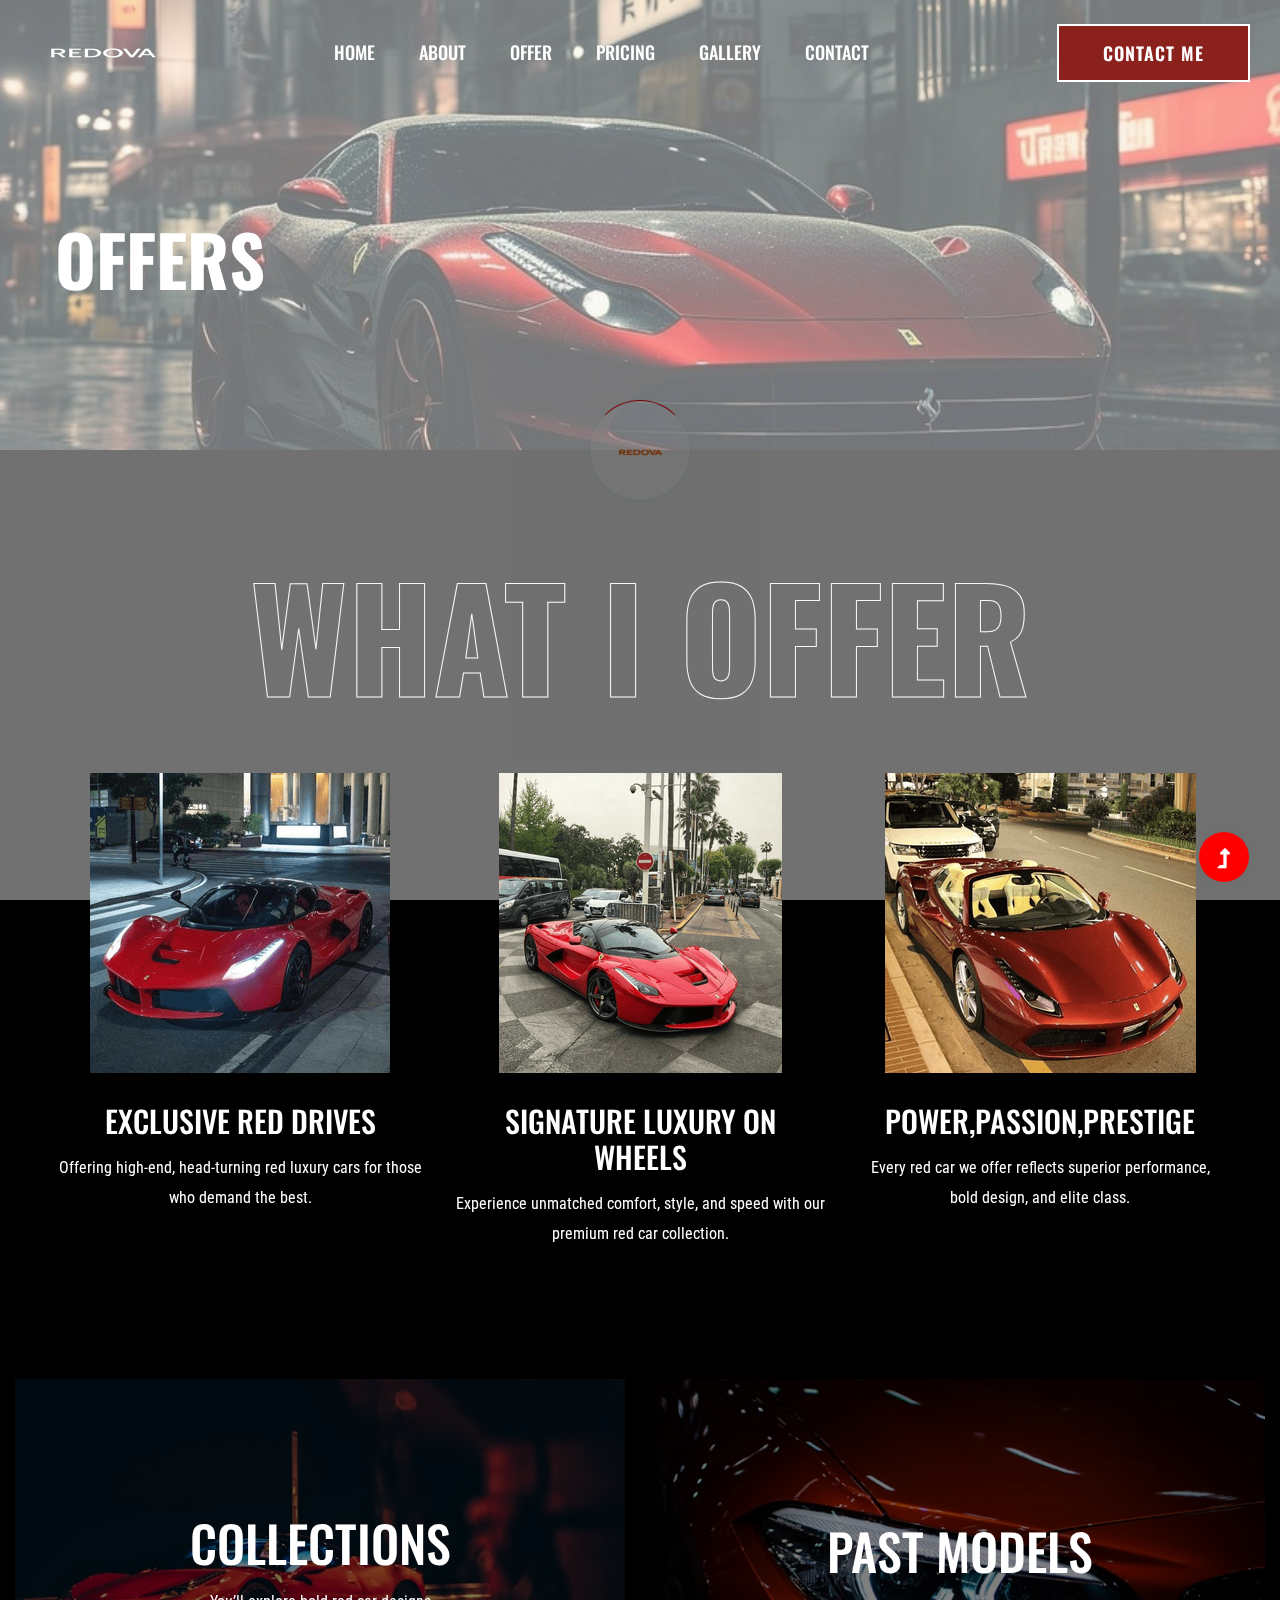
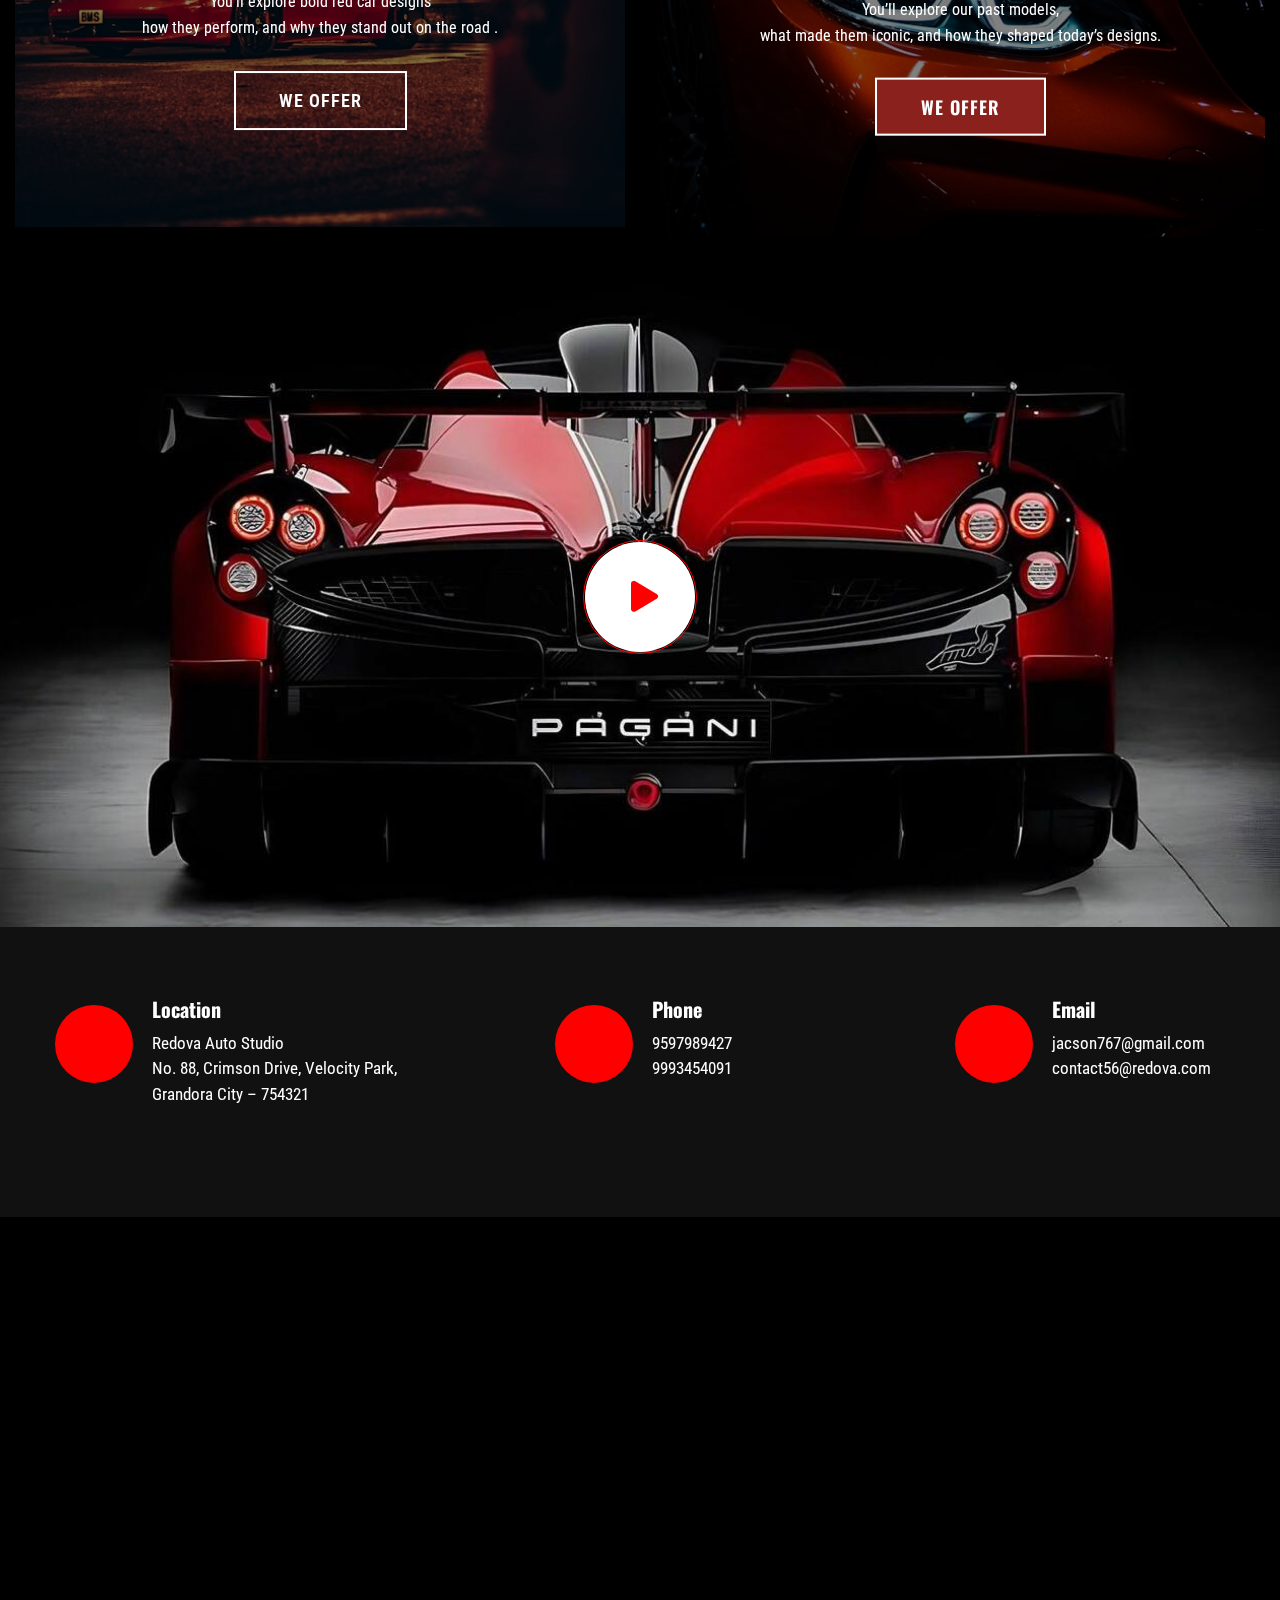
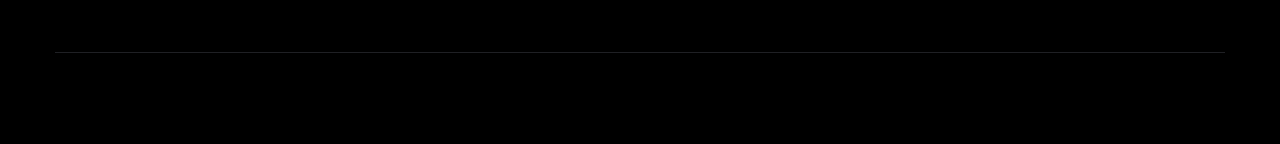
<file: courses.html>
<!doctype html>
<html class="no-js" lang="zxx">
<head>
    <meta charset="utf-8">
    <meta http-equiv="x-ua-compatible" content="ie=edge">
    <title>Redova</title>
    <meta name="description" content="">
    <meta name="viewport" content="width=device-width, initial-scale=1">
    <link rel="manifest" href="site.webmanifest">
    <link rel="shortcut icon" type="image/x-icon" href="assets/img/canvalogo.png">

    <!-- CSS here -->
    <link rel="stylesheet" href="assets/css/bootstrap.min.css">
    <link rel="stylesheet" href="assets/css/owl.carousel.min.css">
    <link rel="stylesheet" href="assets/css/slicknav.css">
    <link rel="stylesheet" href="assets/css/flaticon.css">
    <link rel="stylesheet" href="assets/css/gijgo.css">
    <link rel="stylesheet" href="assets/css/animate.min.css">
    <link rel="stylesheet" href="assets/css/animated-headline.css">
    <link rel="stylesheet" href="assets/css/magnific-popup.css">
    <link rel="stylesheet" href="assets/css/fontawesome-all.min.css">
    <link rel="stylesheet" href="assets/css/themify-icons.css">
    <link rel="stylesheet" href="assets/css/slick.css">
    <link rel="stylesheet" href="assets/css/nice-select.css">
    <link rel="stylesheet" href="assets/css/style.css">
</head>
<body class="black-bg">
    <!-- ? Preloader Start -->
    <div id="preloader-active">
        <div class="preloader d-flex align-items-center justify-content-center">
            <div class="preloader-inner position-relative">
                <div class="preloader-circle"></div>
                <div class="preloader-img pere-text">
                    <img src="assets/img/logo/orangelogo.png" alt="">
                </div>
            </div>
        </div>
    </div>
    <!-- Preloader Start -->
    <header>
        <!-- Header Start -->
        <div class="header-area header-transparent">
            <div class="main-header header-sticky">
                <div class="container-fluid">
                    <div class="menu-wrapper d-flex align-items-center justify-content-between">
                        <!-- Logo -->
                        <div class="logo">
                            <a href="index.html"><img src="assets/img/logo/redova_logo_resized.png" alt=""></a>
                        </div>
                        <!-- Main-menu -->
                        <div class="main-menu f-right d-none d-lg-block">
                            <nav>
                                <ul id="navigation">
                                    <li><a href="index.html">Home</a></li>
                                    <li><a href="about.html">About</a></li>
                                    <li><a href="courses.html">Offer</a></li>
                                    <li><a href="pricing.html">Pricing</a></li>
                                    <li><a href="gallery.html">Gallery</a></li>
                                    <li><a href="contact.html">Contact</a></li>
                                </ul>
                            </nav>
                        </div>          
                        <!-- Header-btn -->
                        <div class="header-btns d-none d-lg-block f-right">
                           <a href="contact.html" class="btn">Contact me</a>
                       </div>
                       <!-- Mobile Menu -->
                       <div class="col-12">
                        <div class="mobile_menu d-block d-lg-none"></div>
                    </div>
                </div>
            </div>
        </div>
    </div>
    <!-- Header End -->
</header>
<main>
    <!--? Hero Start -->
    <div class="slider-area2">
        <div class="slider-height2 d-flex align-items-center">
            <div class="container">
                <div class="row">
                    <div class="col-xl-12">
                        <div class="hero-cap hero-cap2 pt-70">
                            <h2>Offers</h2>
                        </div>
                    </div>
                </div>
            </div>
        </div>
    </div>
    <!-- Hero End -->
    <!--? Team -->
    <section class="team-area fix section-padding30">
        <div class="container">
            <div class="row">
                <div class="col-xl-12">
                    <div class="section-tittle text-center mb-55">
                        <h2>What I Offer</h2>
                    </div>
                </div>
            </div>
            <div class="row">
                <div class="col-lg-4 col-md-6">
                    <div class="single-cat text-center mb-30">
                        <div class="cat-icon">
                            <img src="assets/img/gallery/team1%20replace.png" alt="">
                        </div>
                        <div class="cat-cap">
                            <h5><a href="services.html">EXCLUSIVE RED DRIVES</a></h5>
                            <p>Offering high-end, head-turning red luxury cars for those who demand the best. </p>
                        </div>
                    </div>
                </div>
                <div class="col-lg-4 col-md-6">
                    <div class="single-cat text-center mb-30">
                        <div class="cat-icon">
                            <img src="assets/img/gallery/team2%20replace.png" alt="">
                        </div>
                        <div class="cat-cap">
                            <h5><a href="services.html">SIGNATURE LUXURY ON WHEELS</a></h5>
                            <p>Experience unmatched comfort, style, and speed with our premium red car collection. </p>
                        </div>
                    </div>
                </div>
                <div class="col-lg-4 col-md-6">
                    <div class="single-cat text-center mb-30">
                        <div class="cat-icon">
                            <img src="assets/img/gallery/team3%20replace.png" alt="">
                        </div>
                        <div class="cat-cap">
                            <h5><a href="services.html">POWER,PASSION,PRESTIGE</a></h5>
                            <p>Every red car we offer reflects superior performance, bold design, and elite class. </p>
                        </div>
                    </div>
                </div>
            </div>
        </div>
    </section>
    <!-- Services End -->
    <!-- Traning categories Start -->
    <section class="traning-categories black-bg">
        <div class="container-fluid">
            <div class="row">
                <div class="col-xl-6 col-lg-6">
                    <div class="single-topic text-center mb-30">
                        <div class="topic-img">
                            <img src="assets/img/gallery/cat1%20replace%20img.jpg" alt="">
                            <div class="topic-content-box">
                                <div class="topic-content">
                                    <h3>Collections</h3>
                                     <p>You’ll explore bold red car designs<br>how they perform, and why they stand out on the road .</p>
                                    <a href="courses.html" class="border-btn">we offer</a>
                                </div>
                            </div>
                        </div>
                    </div>
                </div>
                <div class="col-xl-6 col-lg-6">
                    <div class="single-topic text-center mb-30">
                        <div class="topic-img">
                            <img src="assets/img/gallery/cat2%20replacee.jpg" alt="">
                            <div class="topic-content-box">
                                <div class="topic-content">
                                    <h3>Past models</h3>
                                    <p>You’ll explore our past models, <br>what made them iconic, and how they shaped today’s designs.</p>
                                    <a href="courses.html" class="btn">we offer</a>
                                </div>
                            </div>
                        </div>
                    </div>
                </div>
            </div>
        </div>
    </section>
    <!-- Traning categories End-->
    <!--? video_start -->
    <div class="video-area section-bg2 d-flex align-items-center"  data-background="assets/img/gallery/videoo-bgrep.jpg">
        <div class="container">
            <div class="video-wrap position-relative">
                <div class="video-icon" >
                    <a class="popup-video btn-icon" href="https://www.youtube.com/watch?v=31kplxJn6nw"><i class="fas fa-play"></i></a>
                </div>
            </div>
        </div>
    </div>
    <!-- video_end -->
    <!-- ? services-area -->
    <section class="services-area">
        <div class="container">
            <div class="row justify-content-between">
                <div class="col-xl-4 col-lg-4 col-md-6 col-sm-8">
                    <div class="single-services mb-40">
                        <div class="features-icon">
                            <img src="assets/img/icon/icon1.svg" alt="">
                        </div>
                        <div class="features-caption">
                            <h3>Location</h3>
                            <p>Redova Auto Studio </p>
                            <p>No. 88, Crimson Drive, Velocity Park, Grandora City – 754321 </p>
                        </div>
                    </div>
                </div>
                <div class="col-xl-3 col-lg-4 col-md-6 col-sm-8">
                    <div class="single-services mb-40">
                        <div class="features-icon">
                            <img src="assets/img/icon/icon2.svg" alt="">
                        </div>
                        <div class="features-caption">
                            <h3>Phone</h3>
                            <p>9597989427</p>
                            <p>9993454091</p>
                        </div>
                    </div>
                </div>
                <div class="col-xl-3 col-lg-4 col-md-6 col-sm-8">
                    <div class="single-services mb-40">
                        <div class="features-icon">
                            <img src="assets/img/icon/icon3.svg" alt="">
                        </div>
                        <div class="features-caption">
                            <h3>Email</h3>
                            <p>jacson767@gmail.com</p>
                            <p>contact56@redova.com</p>
                        </div>
                    </div>
                </div>
            </div>
        </div>
    </section>
</main>
<footer>
    <!--? Footer Start-->
    <div class="footer-area black-bg">
        <div class="container">
            <div class="footer-top footer-padding">
                <!-- Footer Menu -->
                <div class="row">
                    <div class="col-xl-12">
                        <div class="single-footer-caption mb-50 text-center">
                            <!-- logo -->
                            <div class="footer-logo wow fadeInUp" data-wow-duration="1s" data-wow-delay=".2s">
                                <a href="index.html"><img src="assets/img/logo/redova_logo_resized.png" alt=""></a>
                            </div>
                            <!-- Menu -->
                            <!-- Header Start -->
                            <div class="header-area main-header2 wow fadeInUp" data-wow-duration="2s" data-wow-delay=".4s">
                                <div class="main-header main-header2">
                                    <div class="menu-wrapper menu-wrapper2">
                                        <!-- Main-menu -->
                                        <div class="main-menu main-menu2 text-center">
                                            <nav>
                                                <ul>
                                                    <li><a href="index.html">Home</a></li>
                                                    <li><a href="about.html">About</a></li>
                                                    <li><a href="courses.html">Courses</a></li>
                                                    <li><a href="pricing.html">Pricing</a></li>
                                                    <li><a href="gallery.html">Gallery</a></li>
                                                    <li><a href="contact.html">Contact</a></li>
                                                </ul>
                                            </nav>
                                        </div>   
                                    </div>
                                </div>
                            </div>
                            <!-- Header End -->
                            <!-- social -->
                            <div class="footer-social mt-30 wow fadeInUp" data-wow-duration="3s" data-wow-delay=".8s">
                                <a href="#"><i class="fab fa-twitter"></i></a>
                                <a href="https://bit.ly/sai4ull"><i class="fab fa-facebook-f"></i></a>
                                <a href="#"><i class="fab fa-pinterest-p"></i></a>
                            </div>
                        </div>
                    </div>
                </div>
            </div>
            <!-- Footer Bottom -->
            <div class="footer-bottom">
                <div class="row d-flex align-items-center">
                    <div class="col-lg-12">
                        <div class="footer-copy-right text-center">
                            
                          </div>
                      </div>
                  </div>
              </div>
          </div>
      </div>
      <!-- Footer End-->
  </footer>
  <!-- Scroll Up -->
  <div id="back-top" >
    <a title="Go to Top" href="#"> <i class="fas fa-level-up-alt"></i></a>
</div>

<!-- JS here -->

<script src="./assets/js/vendor/modernizr-3.5.0.min.js"></script>
<!-- Jquery, Popper, Bootstrap -->
<script src="./assets/js/vendor/jquery-1.12.4.min.js"></script>
<script src="./assets/js/popper.min.js"></script>
<script src="./assets/js/bootstrap.min.js"></script>
<!-- Jquery Mobile Menu -->
<script src="./assets/js/jquery.slicknav.min.js"></script>

<!-- Jquery Slick , Owl-Carousel Plugins -->
<script src="./assets/js/owl.carousel.min.js"></script>
<script src="./assets/js/slick.min.js"></script>
<!-- One Page, Animated-HeadLin -->
<script src="./assets/js/wow.min.js"></script>
<script src="./assets/js/animated.headline.js"></script>
<script src="./assets/js/jquery.magnific-popup.js"></script>

<!-- Date Picker -->
<script src="./assets/js/gijgo.min.js"></script>
<!-- Nice-select, sticky -->
<script src="./assets/js/jquery.nice-select.min.js"></script>
<script src="./assets/js/jquery.sticky.js"></script>

<!-- counter , waypoint,Hover Direction -->
<script src="./assets/js/jquery.counterup.min.js"></script>
<script src="./assets/js/waypoints.min.js"></script>
<script src="./assets/js/jquery.countdown.min.js"></script>
<script src="./assets/js/hover-direction-snake.min.js"></script>

<!-- contact js -->
<script src="./assets/js/contact.js"></script>
<script src="./assets/js/jquery.form.js"></script>
<script src="./assets/js/jquery.validate.min.js"></script>
<script src="./assets/js/mail-script.js"></script>
<script src="./assets/js/jquery.ajaxchimp.min.js"></script>

<!-- Jquery Plugins, main Jquery -->	
<script src="./assets/js/plugins.js"></script>
<script src="./assets/js/main.js"></script>

</body>
</html>
</file>
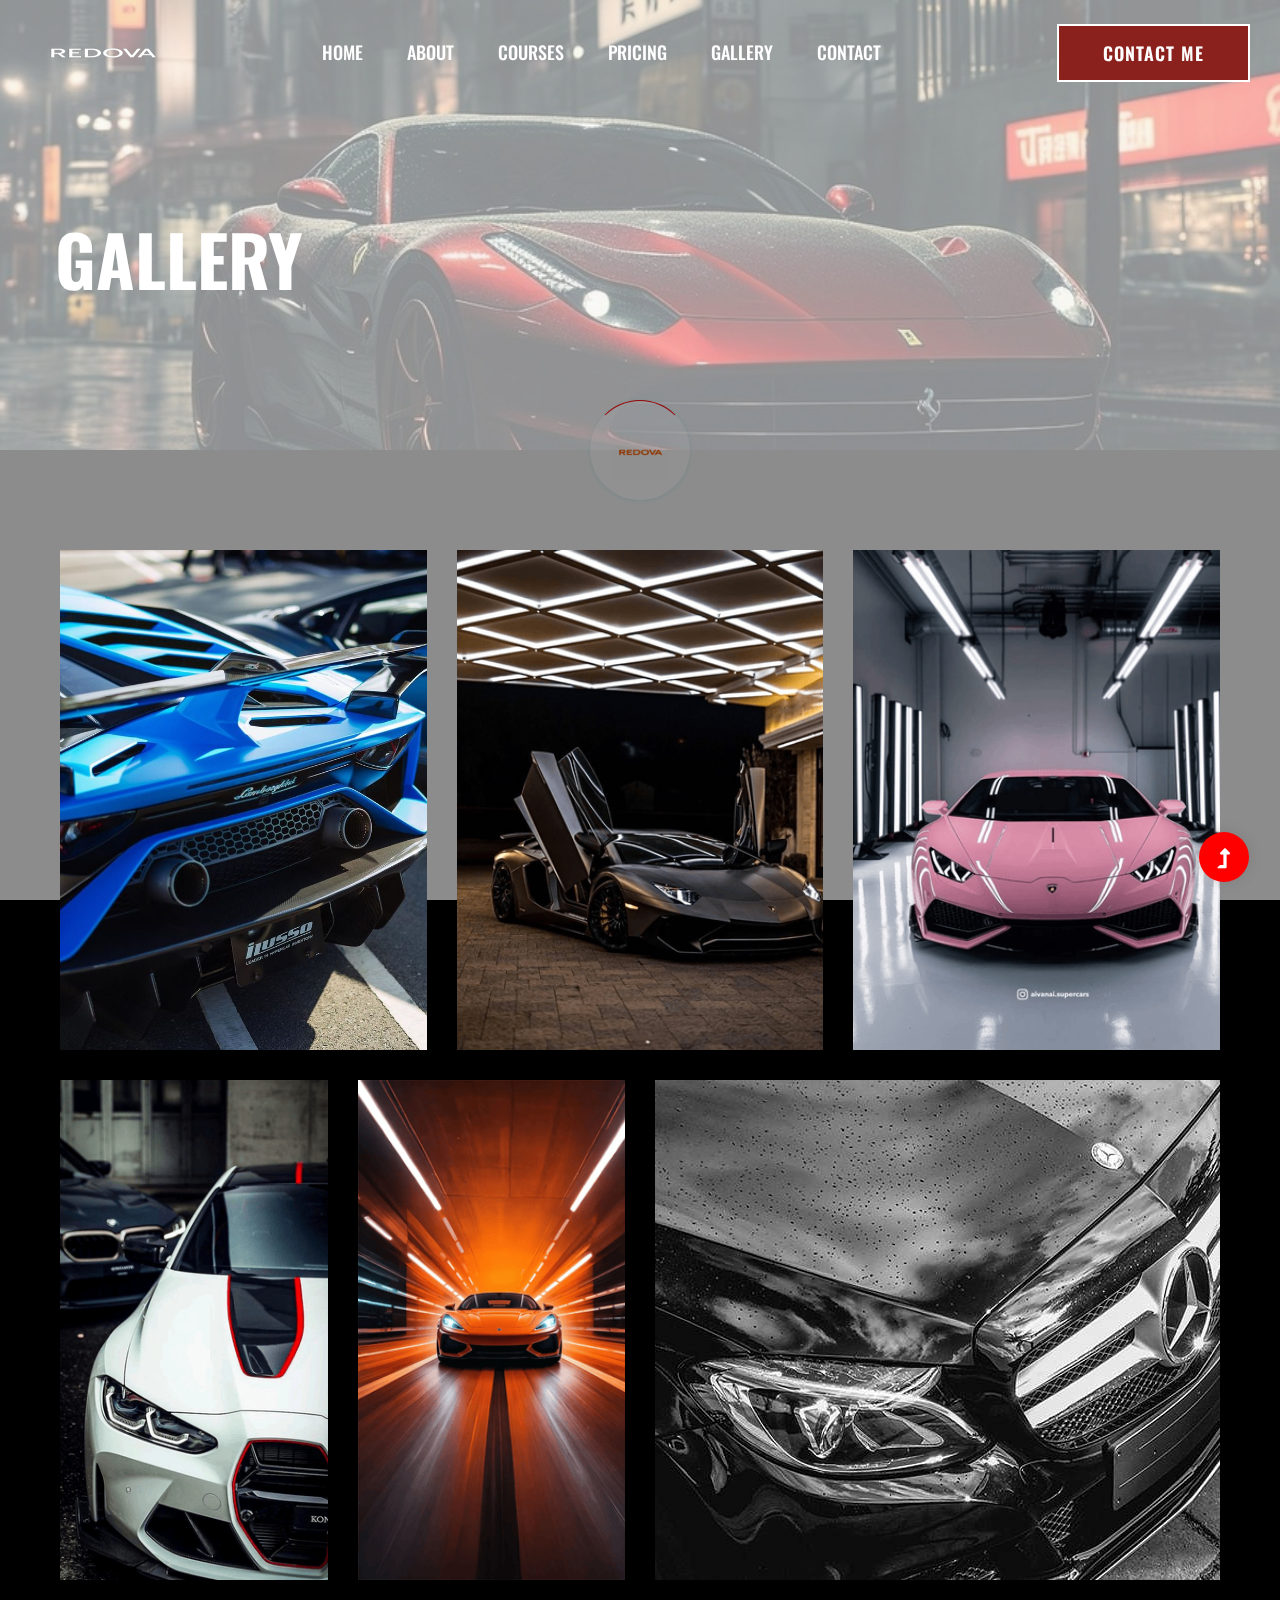
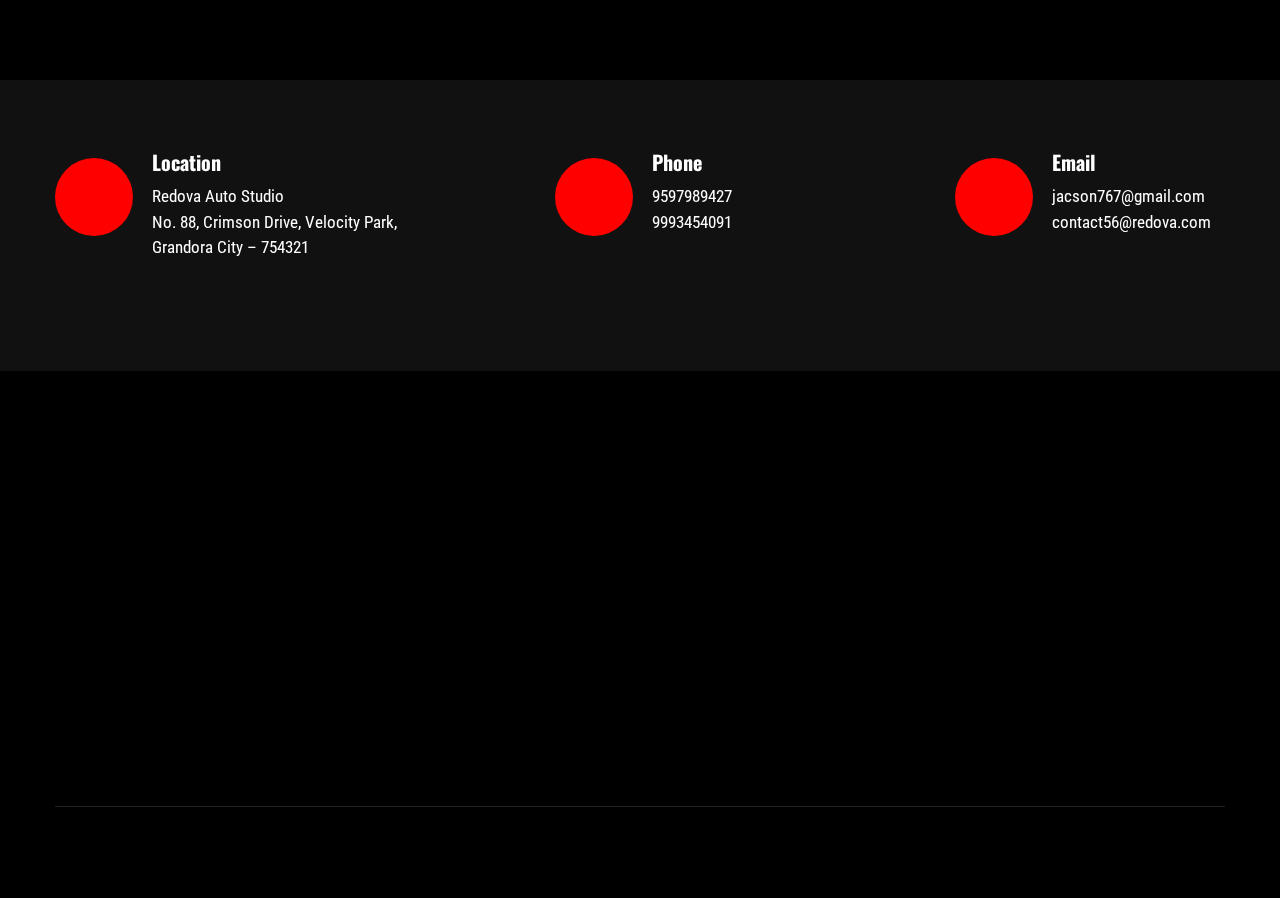
<file: gallery.html>
<!doctype html>
<html class="no-js" lang="zxx">
<head>
    <meta charset="utf-8">
    <meta http-equiv="x-ua-compatible" content="ie=edge">
    <title>Redova</title>
    <meta name="description" content="">
    <meta name="viewport" content="width=device-width, initial-scale=1">
    <link rel="manifest" href="site.webmanifest">
    <link rel="shortcut icon" type="image/x-icon" href="assets/img/canvalogo.png">

    <!-- CSS here -->
    <link rel="stylesheet" href="assets/css/bootstrap.min.css">
    <link rel="stylesheet" href="assets/css/owl.carousel.min.css">
    <link rel="stylesheet" href="assets/css/slicknav.css">
    <link rel="stylesheet" href="assets/css/flaticon.css">
    <link rel="stylesheet" href="assets/css/gijgo.css">
    <link rel="stylesheet" href="assets/css/animate.min.css">
    <link rel="stylesheet" href="assets/css/animated-headline.css">
    <link rel="stylesheet" href="assets/css/magnific-popup.css">
    <link rel="stylesheet" href="assets/css/fontawesome-all.min.css">
    <link rel="stylesheet" href="assets/css/themify-icons.css">
    <link rel="stylesheet" href="assets/css/slick.css">
    <link rel="stylesheet" href="assets/css/nice-select.css">
    <link rel="stylesheet" href="assets/css/style.css">
</head>
<body class="black-bg">
    <!-- ? Preloader Start -->
    <div id="preloader-active">
        <div class="preloader d-flex align-items-center justify-content-center">
            <div class="preloader-inner position-relative">
                <div class="preloader-circle"></div>
                <div class="preloader-img pere-text">
                    <img src="assets/img/logo/orangelogo.png" alt="">
                </div>
            </div>
        </div>
    </div>
    <!-- Preloader Start -->
    <header>
        <!-- Header Start -->
        <div class="header-area header-transparent">
            <div class="main-header header-sticky">
                <div class="container-fluid">
                    <div class="menu-wrapper d-flex align-items-center justify-content-between">
                        <!-- Logo -->
                        <div class="logo">
                            <a href="index.html"><img src="assets/img/logo/redova_logo_resized.png" alt=""></a>
                        </div>
                        <!-- Main-menu -->
                        <div class="main-menu f-right d-none d-lg-block">
                            <nav>
                                <ul id="navigation">
                                    <li><a href="index.html">Home</a></li>
                                    <li><a href="about.html">About</a></li>
                                    <li><a href="courses.html">Courses</a></li>
                                    <li><a href="pricing.html">Pricing</a></li>
                                    <li><a href="gallery.html">Gallery</a></li>
                                    <li><a href="contact.html">Contact</a></li>
                                </ul>
                            </nav>
                        </div>          
                        <!-- Header-btn -->
                        <div class="header-btns d-none d-lg-block f-right">
                           <a href="contact.html" class="btn">Contact me</a>
                       </div>
                       <!-- Mobile Menu -->
                       <div class="col-12">
                        <div class="mobile_menu d-block d-lg-none"></div>
                    </div>
                </div>
            </div>
        </div>
    </div>
    <!-- Header End -->
</header>
<main>
    <!--? Hero Start -->
    <div class="slider-area2">
        <div class="slider-height2 d-flex align-items-center">
            <div class="container">
                <div class="row">
                    <div class="col-xl-12">
                        <div class="hero-cap hero-cap2 pt-70">
                            <h2>Gallery</h2>
                        </div>
                    </div>
                </div>
            </div>
        </div>
    </div>
    <!-- Hero End -->
    <!--? Gallery Area Start -->
    <div class="gallery-area">
        <div class="container-fluid ">
            <div class="row">
                <div class="col-xl-4 col-lg-6 col-md-6 col-sm-6">
                    <div class="box snake mb-30">
                        <div class="gallery-img big-img" style="background-image: url(assets/img/gallery/gallery1%20rep.jpg);"></div>
                        <div class="overlay">
                            <div class="overlay-content">
                                <h3>Royal Blue Elegance </h3>
                                <a href="gallery.html"><i class="ti-plus"></i></a>
                            </div>
                        </div>
                    </div>
                </div>
                <div class="col-xl-4 col-lg-6 col-md-6 col-sm-6">
                    <div class="box snake mb-30">
                        <div class="gallery-img big-img" style="background-image: url(assets/img/gallery/gallery2%20rep.png);"></div>
                        <div class="overlay">
                            <div class="overlay-content">
                                <h3>Midnight Power</h3>
                                <a href="gallery.html"><i class="ti-plus"></i></a>
                            </div>
                        </div>
                    </div>
                </div>
                <div class="col-xl-4 col-lg-6 col-md-6 col-sm-6">
                    <div class="box snake mb-30">
                        <div class="gallery-img big-img" style="background-image: url(assets/img/gallery/gallery3%20rep.png);"></div>
                        <div class="overlay">
                            <div class="overlay-content">
                                <h3>Blush in Motion</h3>
                                <a href="gallery.html"><i class="ti-plus"></i></a>
                            </div>
                        </div>
                    </div>
                </div>
                <div class="col-xl-3 col-lg-6 col-md-6 col-sm-6">
                    <div class="box snake mb-30">
                        <div class="gallery-img big-img" style="background-image: url(assets/img/gallery/gallery4%20rep.png);"></div>
                        <div class="overlay">
                            <div class="overlay-content">
                                <h3>Pearl-White Perfection</h3>
                                <a href="gallery.html"><i class="ti-plus"></i></a>
                            </div>
                        </div>
                    </div>
                </div>
                <div class="col-xl-3 col-lg-6 col-md-6 col-sm-6">
                    <div class="box snake mb-30">
                        <div class="gallery-img big-img" style="background-image: url(assets/img/gallery/gallery5%20rep.png);"></div>
                        <div class="overlay">
                            <div class="overlay-content">
                                <h3>Sunburst Speed</h3>
                                <a href="gallery.html"><i class="ti-plus"></i></a>
                            </div>
                        </div>
                    </div>
                </div>
                <div class="col-xl-6 col-lg-6 col-md-6 col-sm-6">
                    <div class="box snake mb-30">
                        <div class="gallery-img big-img" style="background-image: url(assets/img/gallery/gallery6%20replace.jpg);"></div>
                        <div class="overlay">
                            <div class="overlay-content">
                                <h3>Shadow Edition</h3>
                                <a href="gallery.html"><i class="ti-plus"></i></a>
                            </div>
                        </div>
                    </div>
                </div>
            </div>
        </div>
    </div>
    <!-- Gallery Area End -->
    <!-- ? services-area -->
    <section class="services-area">
        <div class="container">
            <div class="row justify-content-between">
                <div class="col-xl-4 col-lg-4 col-md-6 col-sm-8">
                    <div class="single-services mb-40">
                        <div class="features-icon">
                            <img src="assets/img/icon/icon1.svg" alt="">
                        </div>
                        <div class="features-caption">
                            <h3>Location</h3>
                            <p>Redova Auto Studio </p>
                            <p>No. 88, Crimson Drive, Velocity Park, Grandora City – 754321 </p>
                        </div>
                    </div>
                </div>
                <div class="col-xl-3 col-lg-4 col-md-6 col-sm-8">
                    <div class="single-services mb-40">
                        <div class="features-icon">
                            <img src="assets/img/icon/icon2.svg" alt="">
                        </div>
                        <div class="features-caption">
                            <h3>Phone</h3>
                            <p>9597989427</p>
                            <p>9993454091</p>
                        </div>
                    </div>
                </div>
                <div class="col-xl-3 col-lg-4 col-md-6 col-sm-8">
                    <div class="single-services mb-40">
                        <div class="features-icon">
                            <img src="assets/img/icon/icon3.svg" alt="">
                        </div>
                        <div class="features-caption">
                            <h3>Email</h3>
                            <p>jacson767@gmail.com</p>
                            <p>contact56@redova.com</p>
                        </div>
                    </div>
                </div>
            </div>
        </div>
    </section>
</main>
<footer>
    <!--? Footer Start-->
    <div class="footer-area black-bg">
        <div class="container">
            <div class="footer-top footer-padding">
                <!-- Footer Menu -->
                <div class="row">
                    <div class="col-xl-12">
                        <div class="single-footer-caption mb-50 text-center">
                            <!-- logo -->
                            <div class="footer-logo wow fadeInUp" data-wow-duration="1s" data-wow-delay=".2s">
                                <a href="index.html"><img src="assets/img/logo/redova_logo_resized.png" alt=""></a>
                            </div>
                            <!-- Menu -->
                            <!-- Header Start -->
                            <div class="header-area main-header2 wow fadeInUp" data-wow-duration="2s" data-wow-delay=".4s">
                                <div class="main-header main-header2">
                                    <div class="menu-wrapper menu-wrapper2">
                                        <!-- Main-menu -->
                                        <div class="main-menu main-menu2 text-center">
                                            <nav>
                                                <ul>
                                                    <li><a href="index.html">Home</a></li>
                                                    <li><a href="about.html">About</a></li>
                                                    <li><a href="courses.html">Courses</a></li>
                                                    <li><a href="pricing.html">Pricing</a></li>
                                                    <li><a href="gallery.html">Gallery</a></li>
                                                    <li><a href="contact.html">Contact</a></li>
                                                </ul>
                                            </nav>
                                        </div>   
                                    </div>
                                </div>
                            </div>
                            <!-- Header End -->
                            <!-- social -->
                            <div class="footer-social mt-30 wow fadeInUp" data-wow-duration="3s" data-wow-delay=".8s">
                                <a href="#"><i class="fab fa-twitter"></i></a>
                                <a href="https://bit.ly/sai4ull"><i class="fab fa-facebook-f"></i></a>
                                <a href="#"><i class="fab fa-pinterest-p"></i></a>
                            </div>
                        </div>
                    </div>
                </div>
            </div>
            <!-- Footer Bottom -->
            <div class="footer-bottom">
                <div class="row d-flex align-items-center">
                    <div class="col-lg-12">
                        <div class="footer-copy-right text-center">
                          </div>
                      </div>
                  </div>
              </div>
          </div>
      </div>
      <!-- Footer End-->
  </footer>
  <!-- Scroll Up -->
  <div id="back-top" >
    <a title="Go to Top" href="#"> <i class="fas fa-level-up-alt"></i></a>
</div>

<!-- JS here -->

<script src="./assets/js/vendor/modernizr-3.5.0.min.js"></script>
<!-- Jquery, Popper, Bootstrap -->
<script src="./assets/js/vendor/jquery-1.12.4.min.js"></script>
<script src="./assets/js/popper.min.js"></script>
<script src="./assets/js/bootstrap.min.js"></script>
<!-- Jquery Mobile Menu -->
<script src="./assets/js/jquery.slicknav.min.js"></script>

<!-- Jquery Slick , Owl-Carousel Plugins -->
<script src="./assets/js/owl.carousel.min.js"></script>
<script src="./assets/js/slick.min.js"></script>
<!-- One Page, Animated-HeadLin -->
<script src="./assets/js/wow.min.js"></script>
<script src="./assets/js/animated.headline.js"></script>
<script src="./assets/js/jquery.magnific-popup.js"></script>

<!-- Date Picker -->
<script src="./assets/js/gijgo.min.js"></script>
<!-- Nice-select, sticky -->
<script src="./assets/js/jquery.nice-select.min.js"></script>
<script src="./assets/js/jquery.sticky.js"></script>

<!-- counter , waypoint,Hover Direction -->
<script src="./assets/js/jquery.counterup.min.js"></script>
<script src="./assets/js/waypoints.min.js"></script>
<script src="./assets/js/jquery.countdown.min.js"></script>
<script src="./assets/js/hover-direction-snake.min.js"></script>

<!-- contact js -->
<script src="./assets/js/contact.js"></script>
<script src="./assets/js/jquery.form.js"></script>
<script src="./assets/js/jquery.validate.min.js"></script>
<script src="./assets/js/mail-script.js"></script>
<script src="./assets/js/jquery.ajaxchimp.min.js"></script>

<!-- Jquery Plugins, main Jquery -->	
<script src="./assets/js/plugins.js"></script>
<script src="./assets/js/main.js"></script>

</body>
</html>
</file>
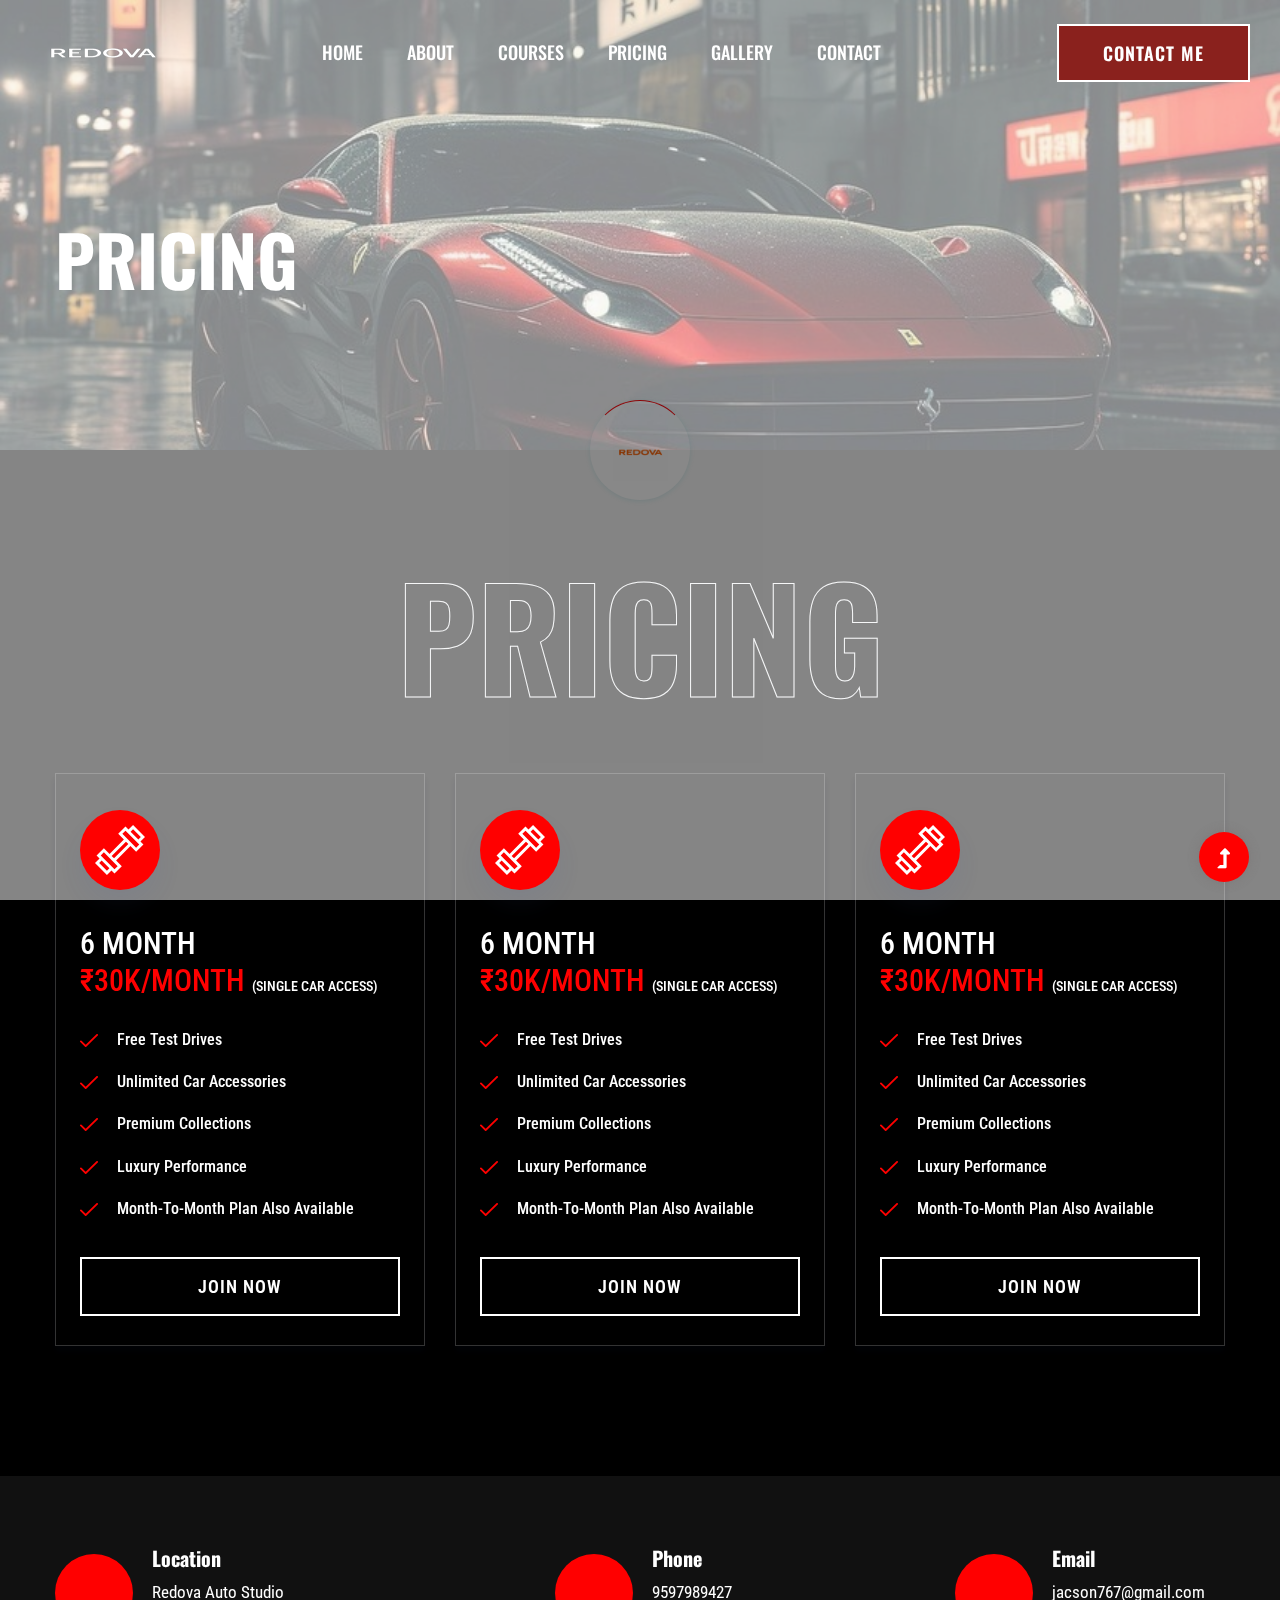
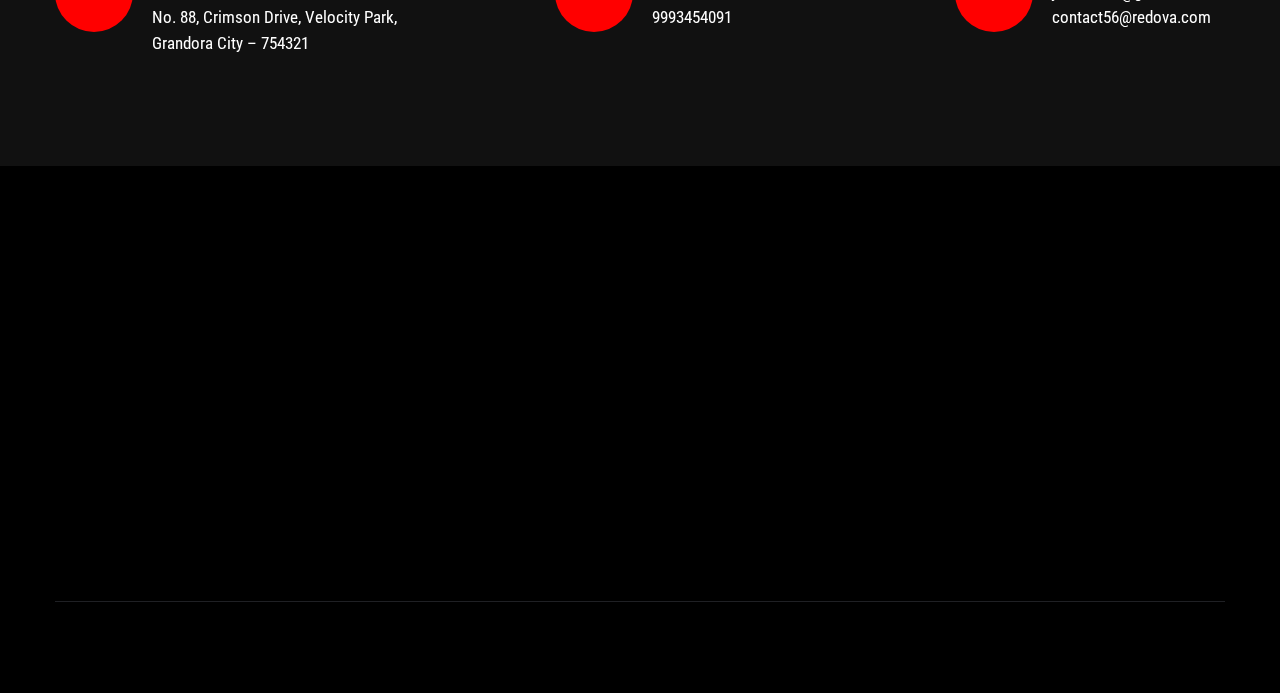
<file: pricing.html>
<!doctype html>
<html class="no-js" lang="zxx">
<head>
    <meta charset="utf-8">
    <meta http-equiv="x-ua-compatible" content="ie=edge">
    <title>Redova</title>
    <meta name="description" content="">
    <meta name="viewport" content="width=device-width, initial-scale=1">
    <link rel="manifest" href="site.webmanifest">
    <link rel="shortcut icon" type="image/x-icon" href="assets/img/canvalogo.png">

    <!-- CSS here -->
    <link rel="stylesheet" href="assets/css/bootstrap.min.css">
    <link rel="stylesheet" href="assets/css/owl.carousel.min.css">
    <link rel="stylesheet" href="assets/css/slicknav.css">
    <link rel="stylesheet" href="assets/css/flaticon.css">
    <link rel="stylesheet" href="assets/css/gijgo.css">
    <link rel="stylesheet" href="assets/css/animate.min.css">
    <link rel="stylesheet" href="assets/css/animated-headline.css">
    <link rel="stylesheet" href="assets/css/magnific-popup.css">
    <link rel="stylesheet" href="assets/css/fontawesome-all.min.css">
    <link rel="stylesheet" href="assets/css/themify-icons.css">
    <link rel="stylesheet" href="assets/css/slick.css">
    <link rel="stylesheet" href="assets/css/nice-select.css">
    <link rel="stylesheet" href="assets/css/style.css">
</head>
<body class="black-bg">
    <!-- ? Preloader Start -->
    <div id="preloader-active">
        <div class="preloader d-flex align-items-center justify-content-center">
            <div class="preloader-inner position-relative">
                <div class="preloader-circle"></div>
                <div class="preloader-img pere-text">
                    <img src="assets/img/logo/orangelogo.png" alt="">
                </div>
            </div>
        </div>
    </div>
    <!-- Preloader Start -->
    <header>
        <!-- Header Start -->
        <div class="header-area header-transparent">
            <div class="main-header header-sticky">
                <div class="container-fluid">
                    <div class="menu-wrapper d-flex align-items-center justify-content-between">
                        <!-- Logo -->
                        <div class="logo">
                            <a href="index.html"><img src="assets/img/logo/redova_logo_resized.png" alt=""></a>
                        </div>
                        <!-- Main-menu -->
                        <div class="main-menu f-right d-none d-lg-block">
                            <nav>
                                <ul id="navigation">
                                    <li><a href="index.html">Home</a></li>
                                    <li><a href="about.html">About</a></li>
                                    <li><a href="courses.html">Courses</a></li>
                                    <li><a href="pricing.html">Pricing</a></li>
                                    <li><a href="gallery.html">Gallery</a></li>
                                    <li><a href="contact.html">Contact</a></li>
                                </ul>
                            </nav>
                        </div>          
                        <!-- Header-btn -->
                        <div class="header-btns d-none d-lg-block f-right">
                           <a href="contact.html" class="btn">Contact me</a>
                       </div>
                       <!-- Mobile Menu -->
                       <div class="col-12">
                        <div class="mobile_menu d-block d-lg-none"></div>
                    </div>
                </div>
            </div>
        </div>
    </div>
    <!-- Header End -->
</header>
<main>
    <!--? Hero Start -->
    <div class="slider-area2">
        <div class="slider-height2 d-flex align-items-center">
            <div class="container">
                <div class="row">
                    <div class="col-xl-12">
                        <div class="hero-cap hero-cap2 pt-70">
                            <h2>Pricing</h2>
                        </div>
                    </div>
                </div>
            </div>
        </div>
    </div>
    <!-- Hero End -->
    <!-- Courses area start -->
    <section class="pricing-area section-padding30 fix">
        <div class="container">
            <div class="row">
                <div class="col-xl-12">
                    <div class="section-tittle text-center mb-55">
                        <h2>Pricing</h2>
                    </div>
                </div>
            </div>
            <div class="row">
                <div class="col-lg-4 col-md-6 col-sm-6">
                    <div class="properties mb-30">
                        <div class="properties__card">
                            <div class="about-icon">
                                <img src="assets/img/icon/price.svg" alt="">
                            </div>
                            <div class="properties__caption">
                                <span class="month">6 month</span>
                                <p class="mb-25">₹30K/month <span>(Single Car Access)</span></p>
                                <div class="single-features">
                                    <div class="features-icon">
                                        <img src="assets/img/icon/check.svg" alt="">
                                    </div>
                                    <div class="features-caption">
                                        <p>Free Test Drives </p>
                                    </div>
                                </div>
                                <div class="single-features">
                                    <div class="features-icon">
                                        <img src="assets/img/icon/check.svg" alt="">
                                    </div>
                                    <div class="features-caption">
                                        <p>Unlimited Car Accessories</p>
                                    </div>
                                </div>
                                <div class="single-features">
                                    <div class="features-icon">
                                        <img src="assets/img/icon/check.svg" alt="">
                                    </div>
                                    <div class="features-caption">
                                        <p>Premium Collections</p>
                                    </div>
                                </div>
                                <div class="single-features">
                                    <div class="features-icon">
                                        <img src="assets/img/icon/check.svg" alt="">
                                    </div>
                                    <div class="features-caption">
                                        <p>Luxury Performance</p>
                                    </div>
                                </div>
                                <div class="single-features mb-20">
                                    <div class="features-icon">
                                        <img src="assets/img/icon/check.svg" alt="">
                                    </div>
                                    <div class="features-caption">
                                        <p>Month-to-Month Plan Also Available</p>
                                    </div>
                                </div>
                                <a href="#" class="border-btn border-btn2">Join Now</a>
                            </div>
                        </div>
                    </div>
                </div>
                <div class="col-lg-4 col-md-6 col-sm-6">
                    <div class="properties mb-30">
                        <div class="properties__card">
                            <div class="about-icon">
                                <img src="assets/img/icon/price.svg" alt="">
                            </div>
                            <div class="properties__caption">
                                <span class="month">6 month</span>
                                <p class="mb-25">₹30K/month <span>(Single Car Access)</span></p>
                                <div class="single-features">
                                    <div class="features-icon">
                                        <img src="assets/img/icon/check.svg" alt="">
                                    </div>
                                    <div class="features-caption">
                                        <p>Free Test Drives </p>
                                    </div>
                                </div>
                                <div class="single-features">
                                    <div class="features-icon">
                                        <img src="assets/img/icon/check.svg" alt="">
                                    </div>
                                    <div class="features-caption">
                                        <p>Unlimited Car Accessories</p>
                                    </div>
                                </div>
                                <div class="single-features">
                                    <div class="features-icon">
                                        <img src="assets/img/icon/check.svg" alt="">
                                    </div>
                                    <div class="features-caption">
                                        <p>Premium Collections</p>
                                    </div>
                                </div>
                                <div class="single-features">
                                    <div class="features-icon">
                                        <img src="assets/img/icon/check.svg" alt="">
                                    </div>
                                    <div class="features-caption">
                                        <p>Luxury Performance</p>
                                    </div>
                                </div>
                                <div class="single-features mb-20">
                                    <div class="features-icon">
                                        <img src="assets/img/icon/check.svg" alt="">
                                    </div>
                                    <div class="features-caption">
                                        <p>Month-to-Month Plan Also Available</p>
                                    </div>
                                </div>
                                <a href="#" class="border-btn border-btn2">Join Now</a>
                            </div>
                        </div>
                    </div>
                </div>
                <div class="col-lg-4 col-md-6 col-sm-6">
                    <div class="properties mb-30">
                        <div class="properties__card">
                            <div class="about-icon">
                                <img src="assets/img/icon/price.svg" alt="">
                            </div>
                            <div class="properties__caption">
                                <span class="month">6 month</span>
                                <p class="mb-25">₹30K/month <span>(Single Car Access)</span></p>
                                <div class="single-features">
                                    <div class="features-icon">
                                        <img src="assets/img/icon/check.svg" alt="">
                                    </div>
                                    <div class="features-caption">
                                        <p>Free Test Drives </p>
                                    </div>
                                </div>
                                <div class="single-features">
                                    <div class="features-icon">
                                        <img src="assets/img/icon/check.svg" alt="">
                                    </div>
                                    <div class="features-caption">
                                        <p>Unlimited Car Accessories</p>
                                    </div>
                                </div>
                                <div class="single-features">
                                    <div class="features-icon">
                                        <img src="assets/img/icon/check.svg" alt="">
                                    </div>
                                    <div class="features-caption">
                                        <p>Premium Collections</p>
                                    </div>
                                </div>
                                <div class="single-features">
                                    <div class="features-icon">
                                        <img src="assets/img/icon/check.svg" alt="">
                                    </div>
                                    <div class="features-caption">
                                        <p>Luxury Performance</p>
                                    </div>
                                </div>
                                <div class="single-features mb-20">
                                    <div class="features-icon">
                                        <img src="assets/img/icon/check.svg" alt="">
                                    </div>
                                    <div class="features-caption">
                                        <p>Month-to-Month Plan Also Available</p>
                                    </div>
                                </div>
                                <a href="#" class="border-btn border-btn2">Join Now</a>
                            </div>
                        </div>
                    </div>
                </div>
            </div>
        </div>
    </section>
    <!-- Courses area End -->
    <!-- ? services-area -->
    <section class="services-area">
        <div class="container">
            <div class="row justify-content-between">
                <div class="col-xl-4 col-lg-4 col-md-6 col-sm-8">
                    <div class="single-services mb-40">
                        <div class="features-icon">
                            <img src="assets/img/icon/icon1.svg" alt="">
                        </div>
                        <div class="features-caption">
                            <h3>Location</h3>
                            <p>Redova Auto Studio </p>
                            <p>No. 88, Crimson Drive, Velocity Park, Grandora City – 754321 </p>
                        </div>
                    </div>
                </div>
                <div class="col-xl-3 col-lg-4 col-md-6 col-sm-8">
                    <div class="single-services mb-40">
                        <div class="features-icon">
                            <img src="assets/img/icon/icon2.svg" alt="">
                        </div>
                        <div class="features-caption">
                            <h3>Phone</h3>
                            <p>9597989427</p>
                            <p>9993454091</p>
                        </div>
                    </div>
                </div>
                <div class="col-xl-3 col-lg-4 col-md-6 col-sm-8">
                    <div class="single-services mb-40">
                        <div class="features-icon">
                            <img src="assets/img/icon/icon3.svg" alt="">
                        </div>
                        <div class="features-caption">
                            <h3>Email</h3>
                            <p>jacson767@gmail.com</p>
                            <p>contact56@redova.com</p>
                        </div>
                    </div>
                </div>
            </div>
        </div>
    </section>
</main>
<footer>
    <!--? Footer Start-->
    <div class="footer-area black-bg">
        <div class="container">
            <div class="footer-top footer-padding">
                <!-- Footer Menu -->
                <div class="row">
                    <div class="col-xl-12">
                        <div class="single-footer-caption mb-50 text-center">
                            <!-- logo -->
                            <div class="footer-logo wow fadeInUp" data-wow-duration="1s" data-wow-delay=".2s">
                                <a href="index.html"><img src="assets/img/logo/redova_logo_resized.png" alt=""></a>
                            </div>
                            <!-- Menu -->
                            <!-- Header Start -->
                            <div class="header-area main-header2 wow fadeInUp" data-wow-duration="2s" data-wow-delay=".4s">
                                <div class="main-header main-header2">
                                    <div class="menu-wrapper menu-wrapper2">
                                        <!-- Main-menu -->
                                        <div class="main-menu main-menu2 text-center">
                                            <nav>
                                                <ul>
                                                    <li><a href="index.html">Home</a></li>
                                                    <li><a href="about.html">About</a></li>
                                                    <li><a href="courses.html">Courses</a></li>
                                                    <li><a href="pricing.html">Pricing</a></li>
                                                    <li><a href="gallery.html">Gallery</a></li>
                                                    <li><a href="contact.html">Contact</a></li>
                                                </ul>
                                            </nav>
                                        </div>   
                                    </div>
                                </div>
                            </div>
                            <!-- Header End -->
                            <!-- social -->
                            <div class="footer-social mt-30 wow fadeInUp" data-wow-duration="3s" data-wow-delay=".8s">
                                <a href="#"><i class="fab fa-twitter"></i></a>
                                <a href="https://bit.ly/sai4ull"><i class="fab fa-facebook-f"></i></a>
                                <a href="#"><i class="fab fa-pinterest-p"></i></a>
                            </div>
                        </div>
                    </div>
                </div>
            </div>
            <!-- Footer Bottom -->
            <div class="footer-bottom">
                <div class="row d-flex align-items-center">
                    <div class="col-lg-12">
                        <div class="footer-copy-right text-center">
                          </div>
                      </div>
                  </div>
              </div>
          </div>
      </div>
      <!-- Footer End-->
  </footer>
  <!-- Scroll Up -->
  <div id="back-top" >
    <a title="Go to Top" href="#"> <i class="fas fa-level-up-alt"></i></a>
</div>

<!-- JS here -->

<script src="./assets/js/vendor/modernizr-3.5.0.min.js"></script>
<!-- Jquery, Popper, Bootstrap -->
<script src="./assets/js/vendor/jquery-1.12.4.min.js"></script>
<script src="./assets/js/popper.min.js"></script>
<script src="./assets/js/bootstrap.min.js"></script>
<!-- Jquery Mobile Menu -->
<script src="./assets/js/jquery.slicknav.min.js"></script>

<!-- Jquery Slick , Owl-Carousel Plugins -->
<script src="./assets/js/owl.carousel.min.js"></script>
<script src="./assets/js/slick.min.js"></script>
<!-- One Page, Animated-HeadLin -->
<script src="./assets/js/wow.min.js"></script>
<script src="./assets/js/animated.headline.js"></script>
<script src="./assets/js/jquery.magnific-popup.js"></script>

<!-- Date Picker -->
<script src="./assets/js/gijgo.min.js"></script>
<!-- Nice-select, sticky -->
<script src="./assets/js/jquery.nice-select.min.js"></script>
<script src="./assets/js/jquery.sticky.js"></script>

<!-- counter , waypoint,Hover Direction -->
<script src="./assets/js/jquery.counterup.min.js"></script>
<script src="./assets/js/waypoints.min.js"></script>
<script src="./assets/js/jquery.countdown.min.js"></script>
<script src="./assets/js/hover-direction-snake.min.js"></script>

<!-- contact js -->
<script src="./assets/js/contact.js"></script>
<script src="./assets/js/jquery.form.js"></script>
<script src="./assets/js/jquery.validate.min.js"></script>
<script src="./assets/js/mail-script.js"></script>
<script src="./assets/js/jquery.ajaxchimp.min.js"></script>

<!-- Jquery Plugins, main Jquery -->	
<script src="./assets/js/plugins.js"></script>
<script src="./assets/js/main.js"></script>

</body>
</html>
</file>
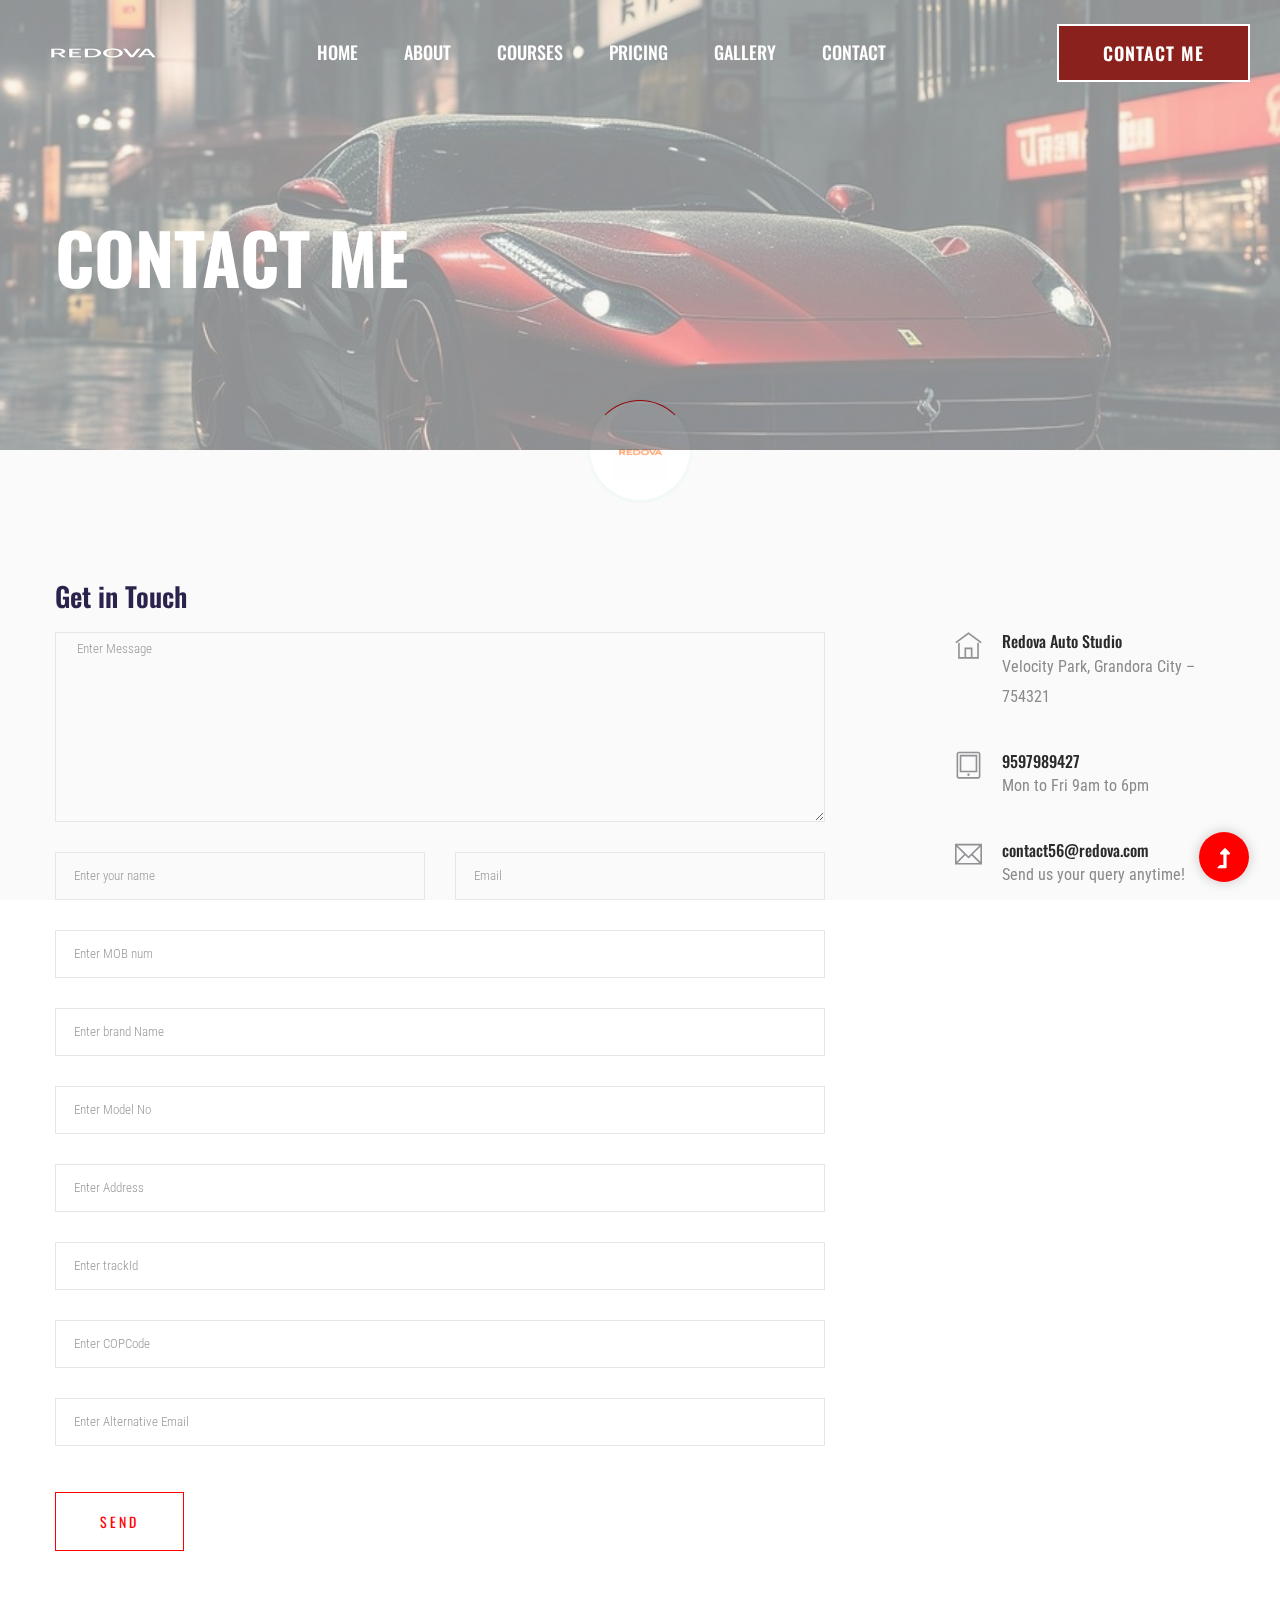
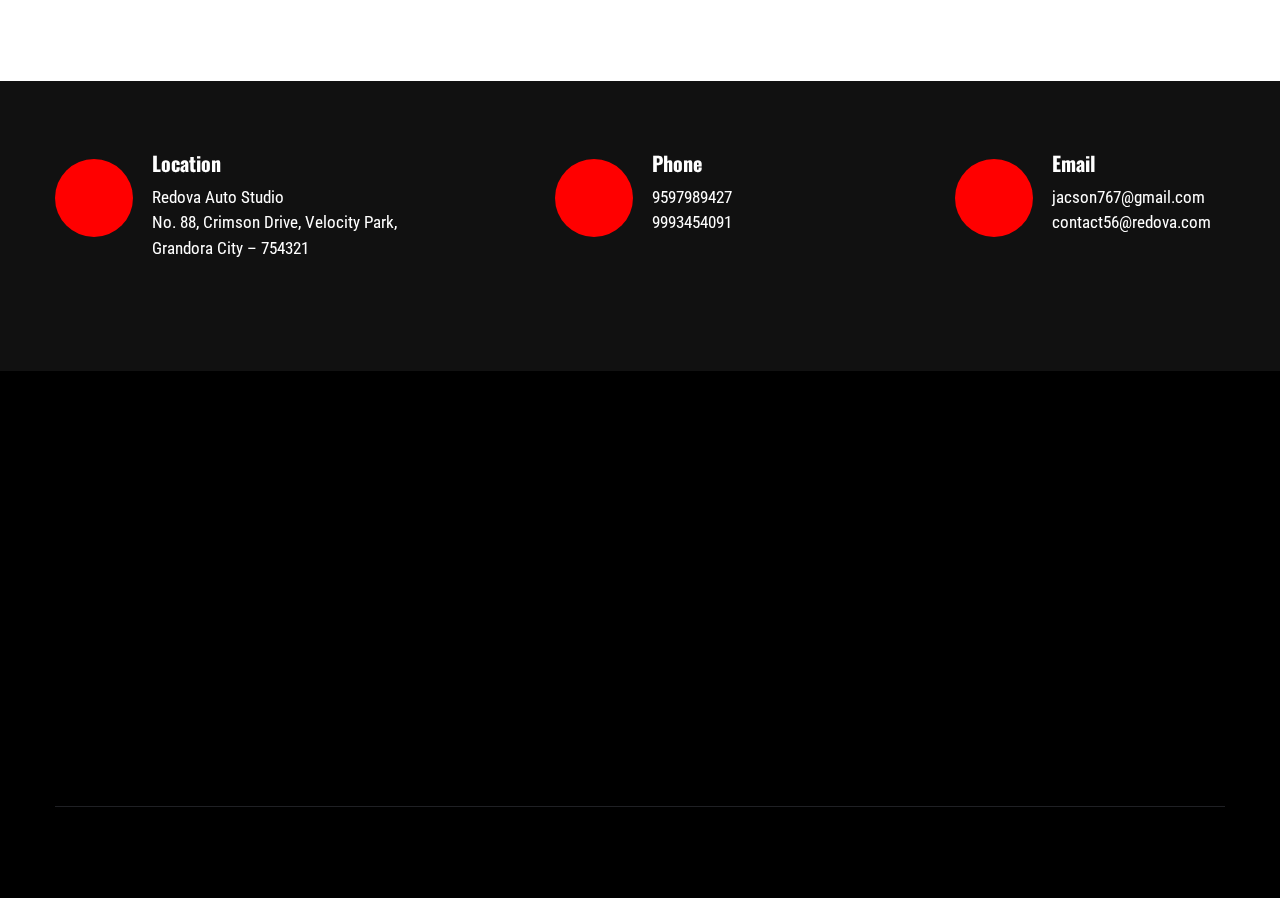
<file: register.html>
﻿<!doctype html>
<html class="no-js" lang="zxx">
<head>
    <meta charset="utf-8">
    <meta http-equiv="x-ua-compatible" content="ie=edge">
    <title>Redova</title>
    <meta name="description" content="">
    <meta name="viewport" content="width=device-width, initial-scale=1">
    <link rel="shortcut icon" type="image/x-icon" href="assets/img/canvalogo.png">

    <!-- CSS here -->
    <link rel="stylesheet" href="assets/css/bootstrap.min.css">
    <link rel="stylesheet" href="assets/css/owl.carousel.min.css">
    <link rel="stylesheet" href="assets/css/slicknav.css">
    <link rel="stylesheet" href="assets/css/animate.min.css">
    <link rel="stylesheet" href="assets/css/magnific-popup.css">
    <link rel="stylesheet" href="assets/css/fontawesome-all.min.css">
    <link rel="stylesheet" href="assets/css/themify-icons.css">
    <link rel="stylesheet" href="assets/css/themify-icons.css">
    <link rel="stylesheet" href="assets/css/slick.css">
    <link rel="stylesheet" href="assets/css/nice-select.css">
    <link rel="stylesheet" href="assets/css/style.css">
</head>
<!--? Preloader Start -->
<div id="preloader-active">
    <div class="preloader d-flex align-items-center justify-content-center">
        <div class="preloader-inner position-relative">
            <div class="preloader-circle"></div>
            <div class="preloader-img pere-text">
                <img src="assets/img/logo/orangelogo.png" alt="">
            </div>
        </div>
    </div>
</div>
<!-- Preloader Start -->
<header>
    <!-- Header Start -->
    <div class="header-area header-transparent">
        <div class="main-header header-sticky">
            <div class="container-fluid">
                <div class="menu-wrapper d-flex align-items-center justify-content-between">
                    <!-- Logo -->
                    <div class="logo">
                        <a href="index.html"><img src="assets/img/logo/redova_logo_resized.png" alt=""></a>
                    </div>
                    <!-- Main-menu -->
                    <div class="main-menu f-right d-none d-lg-block">
                        <nav>
                            <ul id="navigation">
                                <li><a href="index.html">Home</a></li>
                                <li><a href="about.html">About</a></li>
                                <li><a href="courses.html">Courses</a></li>
                                <li><a href="pricing.html">Pricing</a></li>
                                <li><a href="gallery.html">Gallery</a></li>
                                <li><a href="contact.html">Contact</a></li>
                            </ul>
                        </nav>
                    </div>          
                    <!-- Header-btn -->
                    <div class="header-btns d-none d-lg-block f-right">
                       <a href="contact.html" class="btn">Contact me</a>
                   </div>
                   <!-- Mobile Menu -->
                   <div class="col-12">
                    <div class="mobile_menu d-block d-lg-none"></div>
                </div>
            </div>
        </div>
    </div>
</div>
<!-- Header End -->
</header>
<main>
    <!--? Hero Start -->
    <div class="slider-area2">
        <div class="slider-height2 d-flex align-items-center">
            <div class="container">
                <div class="row">
                    <div class="col-xl-12">
                        <div class="hero-cap hero-cap2 pt-70">
                            <h2>Contact me</h2>
                        </div>
                    </div>
                </div>
            </div>
        </div>
    </div>
    <!-- Hero End -->
    <!--?  Contact Area start  -->
    <section class="contact-section">
        <div class="container">
           <!-- <div class="d-none d-sm-block mb-5 pb-4">
                <div id="map" style="height: 480px; position: relative; overflow: hidden;"><div style="height: 100%; width: 100%; position: absolute; top: 0px; left: 0px; background-color: rgb(229, 227, 223);"><div class="gm-style" style="position: absolute; z-index: 0; left: 0px; top: 0px; height: 100%; width: 100%; padding: 0px; border-width: 0px; margin: 0px;"><div tabindex="0" style="position: absolute; z-index: 0; left: 0px; top: 0px; height: 100%; width: 100%; padding: 0px; border-width: 0px; margin: 0px; cursor: url(&quot;https://maps.gstatic.com/mapfiles/openhand_8_8.cur&quot;), default; touch-action: pan-x pan-y;"><div style="z-index: 1; position: absolute; left: 50%; top: 50%; width: 100%; transform: translate(0px, 0px);"><div style="position: absolute; left: 0px; top: 0px; z-index: 100; width: 100%;"><div style="position: absolute; left: 0px; top: 0px; z-index: 0;"><div style="position: absolute; z-index: 991; transform: matrix(1, 0, 0, 1, -100, -189);"><div style="position: absolute; left: 0px; top: 0px; width: 256px; height: 256px;"><div style="width: 256px; height: 256px;"></div></div><div style="position: absolute; left: -256px; top: 0px; width: 256px; height: 256px;"><div style="width: 256px; height: 256px;"></div></div><div style="position: absolute; left: -256px; top: -256px; width: 256px; height: 256px;"><div style="width: 256px; height: 256px;"></div></div><div style="position: absolute; left: 0px; top: -256px; width: 256px; height: 256px;"><div style="width: 256px; height: 256px;"></div></div><div style="position: absolute; left: 256px; top: -256px; width: 256px; height: 256px;"><div style="width: 256px; height: 256px;"></div></div><div style="position: absolute; left: 256px; top: 0px; width: 256px; height: 256px;"><div style="width: 256px; height: 256px;"></div></div><div style="position: absolute; left: 256px; top: 256px; width: 256px; height: 256px;"><div style="width: 256px; height: 256px;"></div></div><div style="position: absolute; left: 0px; top: 256px; width: 256px; height: 256px;"><div style="width: 256px; height: 256px;"></div></div><div style="position: absolute; left: -256px; top: 256px; width: 256px; height: 256px;"><div style="width: 256px; height: 256px;"></div></div><div style="position: absolute; left: -512px; top: 256px; width: 256px; height: 256px;"><div style="width: 256px; height: 256px;"></div></div><div style="position: absolute; left: -512px; top: 0px; width: 256px; height: 256px;"><div style="width: 256px; height: 256px;"></div></div><div style="position: absolute; left: -512px; top: -256px; width: 256px; height: 256px;"><div style="width: 256px; height: 256px;"></div></div><div style="position: absolute; left: 512px; top: -256px; width: 256px; height: 256px;"><div style="width: 256px; height: 256px;"></div></div><div style="position: absolute; left: 512px; top: 0px; width: 256px; height: 256px;"><div style="width: 256px; height: 256px;"></div></div><div style="position: absolute; left: 512px; top: 256px; width: 256px; height: 256px;"><div style="width: 256px; height: 256px;"></div></div></div></div></div><div style="position: absolute; left: 0px; top: 0px; z-index: 101; width: 100%;"></div><div style="position: absolute; left: 0px; top: 0px; z-index: 102; width: 100%;"></div><div style="position: absolute; left: 0px; top: 0px; z-index: 103; width: 100%;"><div style="position: absolute; left: 0px; top: 0px; z-index: -1;"><div style="position: absolute; z-index: 991; transform: matrix(1, 0, 0, 1, -100, -189);"><div style="width: 256px; height: 256px; overflow: hidden; position: absolute; left: 0px; top: 0px;"></div><div style="width: 256px; height: 256px; overflow: hidden; position: absolute; left: -256px; top: 0px;"></div><div style="width: 256px; height: 256px; overflow: hidden; position: absolute; left: -256px; top: -256px;"></div><div style="width: 256px; height: 256px; overflow: hidden; position: absolute; left: 0px; top: -256px;"></div><div style="width: 256px; height: 256px; overflow: hidden; position: absolute; left: 256px; top: -256px;"></div><div style="width: 256px; height: 256px; overflow: hidden; position: absolute; left: 256px; top: 0px;"></div><div style="width: 256px; height: 256px; overflow: hidden; position: absolute; left: 256px; top: 256px;"></div><div style="width: 256px; height: 256px; overflow: hidden; position: absolute; left: 0px; top: 256px;"></div><div style="width: 256px; height: 256px; overflow: hidden; position: absolute; left: -256px; top: 256px;"></div><div style="width: 256px; height: 256px; overflow: hidden; position: absolute; left: -512px; top: 256px;"></div><div style="width: 256px; height: 256px; overflow: hidden; position: absolute; left: -512px; top: 0px;"></div><div style="width: 256px; height: 256px; overflow: hidden; position: absolute; left: -512px; top: -256px;"></div><div style="width: 256px; height: 256px; overflow: hidden; position: absolute; left: 512px; top: -256px;"></div><div style="width: 256px; height: 256px; overflow: hidden; position: absolute; left: 512px; top: 0px;"></div><div style="width: 256px; height: 256px; overflow: hidden; position: absolute; left: 512px; top: 256px;"></div></div></div></div><div style="position: absolute; left: 0px; top: 0px; z-index: 0;"><div style="position: absolute; z-index: 991; transform: matrix(1, 0, 0, 1, -100, -189);"><div style="position: absolute; left: 0px; top: 0px; width: 256px; height: 256px; transition: opacity 200ms linear 0s;"><img draggable="false" alt="" role="presentation" src="https://maps.googleapis.com/maps/vt?pb=!1m5!1m4!1i9!2i470!3i302!4i256!2m3!1e0!2sm!3i476185792!2m3!1e2!6m1!3e5!3m14!2sen-US!3sUS!5e18!12m1!1e68!12m3!1e37!2m1!1ssmartmaps!12m4!1e26!2m2!1sstyles!2zcC5zOi02MHxwLmw6LTYw!4e0&amp;key=AIzaSyDpfS1oRGreGSBU5HHjMmQ3o5NLw7VdJ6I&amp;token=70038" style="width: 256px; height: 256px; user-select: none; border: 0px; padding: 0px; margin: 0px; max-width: none;"></div><div style="position: absolute; left: 256px; top: 0px; width: 256px; height: 256px; transition: opacity 200ms linear 0s;"><img draggable="false" alt="" role="presentation" src="https://maps.googleapis.com/maps/vt?pb=!1m5!1m4!1i9!2i471!3i302!4i256!2m3!1e0!2sm!3i476185840!2m3!1e2!6m1!3e5!3m14!2sen-US!3sUS!5e18!12m1!1e68!12m3!1e37!2m1!1ssmartmaps!12m4!1e26!2m2!1sstyles!2zcC5zOi02MHxwLmw6LTYw!4e0&amp;key=AIzaSyDpfS1oRGreGSBU5HHjMmQ3o5NLw7VdJ6I&amp;token=84496" style="width: 256px; height: 256px; user-select: none; border: 0px; padding: 0px; margin: 0px; max-width: none;"></div><div style="position: absolute; left: 256px; top: 256px; width: 256px; height: 256px; transition: opacity 200ms linear 0s;"><img draggable="false" alt="" role="presentation" src="https://maps.googleapis.com/maps/vt?pb=!1m5!1m4!1i9!2i471!3i303!4i256!2m3!1e0!2sm!3i476185840!2m3!1e2!6m1!3e5!3m14!2sen-US!3sUS!5e18!12m1!1e68!12m3!1e37!2m1!1ssmartmaps!12m4!1e26!2m2!1sstyles!2zcC5zOi02MHxwLmw6LTYw!4e0&amp;key=AIzaSyDpfS1oRGreGSBU5HHjMmQ3o5NLw7VdJ6I&amp;token=107953" style="width: 256px; height: 256px; user-select: none; border: 0px; padding: 0px; margin: 0px; max-width: none;"></div><div style="position: absolute; left: 0px; top: 256px; width: 256px; height: 256px; transition: opacity 200ms linear 0s;"><img draggable="false" alt="" role="presentation" src="https://maps.googleapis.com/maps/vt?pb=!1m5!1m4!1i9!2i470!3i303!4i256!2m3!1e0!2sm!3i476185792!2m3!1e2!6m1!3e5!3m14!2sen-US!3sUS!5e18!12m1!1e68!12m3!1e37!2m1!1ssmartmaps!12m4!1e26!2m2!1sstyles!2zcC5zOi02MHxwLmw6LTYw!4e0&amp;key=AIzaSyDpfS1oRGreGSBU5HHjMmQ3o5NLw7VdJ6I&amp;token=93495" style="width: 256px; height: 256px; user-select: none; border: 0px; padding: 0px; margin: 0px; max-width: none;"></div><div style="position: absolute; left: -256px; top: 256px; width: 256px; height: 256px; transition: opacity 200ms linear 0s;"><img draggable="false" alt="" role="presentation" src="https://maps.googleapis.com/maps/vt?pb=!1m5!1m4!1i9!2i469!3i303!4i256!2m3!1e0!2sm!3i476185792!2m3!1e2!6m1!3e5!3m14!2sen-US!3sUS!5e18!12m1!1e68!12m3!1e37!2m1!1ssmartmaps!12m4!1e26!2m2!1sstyles!2zcC5zOi02MHxwLmw6LTYw!4e0&amp;key=AIzaSyDpfS1oRGreGSBU5HHjMmQ3o5NLw7VdJ6I&amp;token=85128" style="width: 256px; height: 256px; user-select: none; border: 0px; padding: 0px; margin: 0px; max-width: none;"></div><div style="position: absolute; left: -512px; top: 256px; width: 256px; height: 256px; transition: opacity 200ms linear 0s;"><img draggable="false" alt="" role="presentation" src="https://maps.googleapis.com/maps/vt?pb=!1m5!1m4!1i9!2i468!3i303!4i256!2m3!1e0!2sm!3i476185504!2m3!1e2!6m1!3e5!3m14!2sen-US!3sUS!5e18!12m1!1e68!12m3!1e37!2m1!1ssmartmaps!12m4!1e26!2m2!1sstyles!2zcC5zOi02MHxwLmw6LTYw!4e0&amp;key=AIzaSyDpfS1oRGreGSBU5HHjMmQ3o5NLw7VdJ6I&amp;token=46831" style="width: 256px; height: 256px; user-select: none; border: 0px; padding: 0px; margin: 0px; max-width: none;"></div><div style="position: absolute; left: -512px; top: 0px; width: 256px; height: 256px; transition: opacity 200ms linear 0s;"><img draggable="false" alt="" role="presentation" src="https://maps.googleapis.com/maps/vt?pb=!1m5!1m4!1i9!2i468!3i302!4i256!2m3!1e0!2sm!3i476184952!2m3!1e2!6m1!3e5!3m14!2sen-US!3sUS!5e18!12m1!1e68!12m3!1e37!2m1!1ssmartmaps!12m4!1e26!2m2!1sstyles!2zcC5zOi02MHxwLmw6LTYw!4e0&amp;key=AIzaSyDpfS1oRGreGSBU5HHjMmQ3o5NLw7VdJ6I&amp;token=10814" style="width: 256px; height: 256px; user-select: none; border: 0px; padding: 0px; margin: 0px; max-width: none;"></div><div style="position: absolute; left: -512px; top: -256px; width: 256px; height: 256px; transition: opacity 200ms linear 0s;"><img draggable="false" alt="" role="presentation" src="https://maps.googleapis.com/maps/vt?pb=!1m5!1m4!1i9!2i468!3i301!4i256!2m3!1e0!2sm!3i476184952!2m3!1e2!6m1!3e5!3m14!2sen-US!3sUS!5e18!12m1!1e68!12m3!1e37!2m1!1ssmartmaps!12m4!1e26!2m2!1sstyles!2zcC5zOi02MHxwLmw6LTYw!4e0&amp;key=AIzaSyDpfS1oRGreGSBU5HHjMmQ3o5NLw7VdJ6I&amp;token=118428" style="width: 256px; height: 256px; user-select: none; border: 0px; padding: 0px; margin: 0px; max-width: none;"></div><div style="position: absolute; left: 512px; top: -256px; width: 256px; height: 256px; transition: opacity 200ms linear 0s;"><img draggable="false" alt="" role="presentation" src="https://maps.googleapis.com/maps/vt?pb=!1m5!1m4!1i9!2i472!3i301!4i256!2m3!1e0!2sm!3i476185636!2m3!1e2!6m1!3e5!3m14!2sen-US!3sUS!5e18!12m1!1e68!12m3!1e37!2m1!1ssmartmaps!12m4!1e26!2m2!1sstyles!2zcC5zOi02MHxwLmw6LTYw!4e0&amp;key=AIzaSyDpfS1oRGreGSBU5HHjMmQ3o5NLw7VdJ6I&amp;token=43995" style="width: 256px; height: 256px; user-select: none; border: 0px; padding: 0px; margin: 0px; max-width: none;"></div><div style="position: absolute; left: 512px; top: 0px; width: 256px; height: 256px; transition: opacity 200ms linear 0s;"><img draggable="false" alt="" role="presentation" src="https://maps.googleapis.com/maps/vt?pb=!1m5!1m4!1i9!2i472!3i302!4i256!2m3!1e0!2sm!3i476185840!2m3!1e2!6m1!3e5!3m14!2sen-US!3sUS!5e18!12m1!1e68!12m3!1e37!2m1!1ssmartmaps!12m4!1e26!2m2!1sstyles!2zcC5zOi02MHxwLmw6LTYw!4e0&amp;key=AIzaSyDpfS1oRGreGSBU5HHjMmQ3o5NLw7VdJ6I&amp;token=905" style="width: 256px; height: 256px; user-select: none; border: 0px; padding: 0px; margin: 0px; max-width: none;"></div><div style="position: absolute; left: 512px; top: 256px; width: 256px; height: 256px; transition: opacity 200ms linear 0s;"><img draggable="false" alt="" role="presentation" src="https://maps.googleapis.com/maps/vt?pb=!1m5!1m4!1i9!2i472!3i303!4i256!2m3!1e0!2sm!3i476185840!2m3!1e2!6m1!3e5!3m14!2sen-US!3sUS!5e18!12m1!1e68!12m3!1e37!2m1!1ssmartmaps!12m4!1e26!2m2!1sstyles!2zcC5zOi02MHxwLmw6LTYw!4e0&amp;key=AIzaSyDpfS1oRGreGSBU5HHjMmQ3o5NLw7VdJ6I&amp;token=24362" style="width: 256px; height: 256px; user-select: none; border: 0px; padding: 0px; margin: 0px; max-width: none;"></div><div style="position: absolute; left: -256px; top: 0px; width: 256px; height: 256px; transition: opacity 200ms linear 0s;"><img draggable="false" alt="" role="presentation" src="https://maps.googleapis.com/maps/vt?pb=!1m5!1m4!1i9!2i469!3i302!4i256!2m3!1e0!2sm!3i476185792!2m3!1e2!6m1!3e5!3m14!2sen-US!3sUS!5e18!12m1!1e68!12m3!1e37!2m1!1ssmartmaps!12m4!1e26!2m2!1sstyles!2zcC5zOi02MHxwLmw6LTYw!4e0&amp;key=AIzaSyDpfS1oRGreGSBU5HHjMmQ3o5NLw7VdJ6I&amp;token=61671" style="width: 256px; height: 256px; user-select: none; border: 0px; padding: 0px; margin: 0px; max-width: none;"></div><div style="position: absolute; left: -256px; top: -256px; width: 256px; height: 256px; transition: opacity 200ms linear 0s;"><img draggable="false" alt="" role="presentation" src="https://maps.googleapis.com/maps/vt?pb=!1m5!1m4!1i9!2i469!3i301!4i256!2m3!1e0!2sm!3i476185792!2m3!1e2!6m1!3e5!3m14!2sen-US!3sUS!5e18!12m1!1e68!12m3!1e37!2m1!1ssmartmaps!12m4!1e26!2m2!1sstyles!2zcC5zOi02MHxwLmw6LTYw!4e0&amp;key=AIzaSyDpfS1oRGreGSBU5HHjMmQ3o5NLw7VdJ6I&amp;token=38214" style="width: 256px; height: 256px; user-select: none; border: 0px; padding: 0px; margin: 0px; max-width: none;"></div><div style="position: absolute; left: 0px; top: -256px; width: 256px; height: 256px; transition: opacity 200ms linear 0s;"><img draggable="false" alt="" role="presentation" src="https://maps.googleapis.com/maps/vt?pb=!1m5!1m4!1i9!2i470!3i301!4i256!2m3!1e0!2sm!3i476185792!2m3!1e2!6m1!3e5!3m14!2sen-US!3sUS!5e18!12m1!1e68!12m3!1e37!2m1!1ssmartmaps!12m4!1e26!2m2!1sstyles!2zcC5zOi02MHxwLmw6LTYw!4e0&amp;key=AIzaSyDpfS1oRGreGSBU5HHjMmQ3o5NLw7VdJ6I&amp;token=46581" style="width: 256px; height: 256px; user-select: none; border: 0px; padding: 0px; margin: 0px; max-width: none;"></div><div style="position: absolute; left: 256px; top: -256px; width: 256px; height: 256px; transition: opacity 200ms linear 0s;"><img draggable="false" alt="" role="presentation" src="https://maps.googleapis.com/maps/vt?pb=!1m5!1m4!1i9!2i471!3i301!4i256!2m3!1e0!2sm!3i476185792!2m3!1e2!6m1!3e5!3m14!2sen-US!3sUS!5e18!12m1!1e68!12m3!1e37!2m1!1ssmartmaps!12m4!1e26!2m2!1sstyles!2zcC5zOi02MHxwLmw6LTYw!4e0&amp;key=AIzaSyDpfS1oRGreGSBU5HHjMmQ3o5NLw7VdJ6I&amp;token=94061" style="width: 256px; height: 256px; user-select: none; border: 0px; padding: 0px; margin: 0px; max-width: none;"></div></div></div></div><div class="gm-style-pbc" style="z-index: 2; position: absolute; height: 100%; width: 100%; padding: 0px; border-width: 0px; margin: 0px; left: 0px; top: 0px; opacity: 0;"><p class="gm-style-pbt"></p></div><div style="z-index: 3; position: absolute; height: 100%; width: 100%; padding: 0px; border-width: 0px; margin: 0px; left: 0px; top: 0px; touch-action: pan-x pan-y;"><div style="z-index: 4; position: absolute; left: 50%; top: 50%; width: 100%; transform: translate(0px, 0px);"><div style="position: absolute; left: 0px; top: 0px; z-index: 104; width: 100%;"></div><div style="position: absolute; left: 0px; top: 0px; z-index: 105; width: 100%;"></div><div style="position: absolute; left: 0px; top: 0px; z-index: 106; width: 100%;"></div><div style="position: absolute; left: 0px; top: 0px; z-index: 107; width: 100%;"></div></div></div></div><iframe aria-hidden="true" frameborder="0" style="z-index: -1; position: absolute; width: 100%; height: 100%; top: 0px; left: 0px; border: none;" src="about:blank"></iframe><div style="margin-left: 5px; margin-right: 5px; z-index: 1000000; position: absolute; left: 0px; bottom: 0px;"><a target="_blank" rel="noopener" href="https://maps.google.com/maps?ll=-31.197,150.744&amp;z=9&amp;t=m&amp;hl=en-US&amp;gl=US&amp;mapclient=apiv3" title="Open this area in Google Maps (opens a new window)" style="position: static; overflow: visible; float: none; display: inline;"><div style="width: 66px; height: 26px; cursor: pointer;"><img alt="" src="https://maps.gstatic.com/mapfiles/api-3/images/google_white5.png" draggable="false" style="position: absolute; left: 0px; top: 0px; width: 66px; height: 26px; user-select: none; border: 0px; padding: 0px; margin: 0px;"></div></a></div><div style="background-color: white; padding: 15px 21px; border: 1px solid rgb(171, 171, 171); font-family: Roboto, Arial, sans-serif; color: rgb(34, 34, 34); box-sizing: border-box; box-shadow: rgba(0, 0, 0, 0.2) 0px 4px 16px; z-index: 10000002; display: none; width: 300px; height: 180px; position: absolute; left: 315px; top: 150px;"><div style="padding: 0px 0px 10px; font-size: 16px; box-sizing: border-box;">Map Data</div><div style="font-size: 13px;">Map data ©2019 Google</div><button draggable="false" title="Close" aria-label="Close" type="button" class="gm-ui-hover-effect" style="background: none; display: block; border: 0px; margin: 0px; padding: 0px; position: absolute; cursor: pointer; user-select: none; top: 0px; right: 0px; width: 37px; height: 37px;"><img src="data:image/svg+xml,%3Csvg%20xmlns%3D%22http%3A%2F%2Fwww.w3.org%2F2000%2Fsvg%22%20width%3D%2224px%22%20height%3D%2224px%22%20viewBox%3D%220%200%2024%2024%22%20fill%3D%22%23000000%22%3E%0A%20%20%20%20%3Cpath%20d%3D%22M19%206.41L17.59%205%2012%2010.59%206.41%205%205%206.41%2010.59%2012%205%2017.59%206.41%2019%2012%2013.41%2017.59%2019%2019%2017.59%2013.41%2012z%22%2F%3E%0A%20%20%20%20%3Cpath%20d%3D%22M0%200h24v24H0z%22%20fill%3D%22none%22%2F%3E%0A%3C%2Fsvg%3E%0A" style="pointer-events: none; display: block; width: 13px; height: 13px; margin: 12px;"></button></div><div class="gmnoprint" style="z-index: 1000001; position: absolute; right: 166px; bottom: 0px; width: 121px;"><div draggable="false" class="gm-style-cc" style="user-select: none; height: 14px; line-height: 14px;"><div style="opacity: 0.7; width: 100%; height: 100%; position: absolute;"><div style="width: 1px;"></div><div style="background-color: rgb(245, 245, 245); width: auto; height: 100%; margin-left: 1px;"></div></div><div style="position: relative; padding-right: 6px; padding-left: 6px; box-sizing: border-box; font-family: Roboto, Arial, sans-serif; font-size: 10px; color: rgb(68, 68, 68); white-space: nowrap; direction: ltr; text-align: right; vertical-align: middle; display: inline-block;"><a style="text-decoration: none; cursor: pointer; display: none;">Map Data</a><span>Map data ©2019 Google</span></div></div></div><div class="gmnoscreen" style="position: absolute; right: 0px; bottom: 0px;"><div style="font-family: Roboto, Arial, sans-serif; font-size: 11px; color: rgb(68, 68, 68); direction: ltr; text-align: right; background-color: rgb(245, 245, 245);">Map data ©2019 Google</div></div><div class="gmnoprint gm-style-cc" draggable="false" style="z-index: 1000001; user-select: none; height: 14px; line-height: 14px; position: absolute; right: 95px; bottom: 0px;"><div style="opacity: 0.7; width: 100%; height: 100%; position: absolute;"><div style="width: 1px;"></div><div style="background-color: rgb(245, 245, 245); width: auto; height: 100%; margin-left: 1px;"></div></div><div style="position: relative; padding-right: 6px; padding-left: 6px; box-sizing: border-box; font-family: Roboto, Arial, sans-serif; font-size: 10px; color: rgb(68, 68, 68); white-space: nowrap; direction: ltr; text-align: right; vertical-align: middle; display: inline-block;"><a href="https://www.google.com/intl/en-US_US/help/terms_maps.html" target="_blank" rel="noopener" style="text-decoration: none; cursor: pointer; color: rgb(68, 68, 68);">Terms of Use</a></div></div><button draggable="false" title="Toggle fullscreen view" aria-label="Toggle fullscreen view" type="button" class="gm-control-active gm-fullscreen-control" style="background: none rgb(255, 255, 255); border: 0px; margin: 10px; padding: 0px; position: absolute; cursor: pointer; user-select: none; border-radius: 2px; height: 40px; width: 40px; box-shadow: rgba(0, 0, 0, 0.3) 0px 1px 4px -1px; overflow: hidden; top: 0px; right: 0px;"><img src="data:image/svg+xml,%3Csvg%20xmlns%3D%22http%3A%2F%2Fwww.w3.org%2F2000%2Fsvg%22%20width%3D%2218%22%20height%3D%2218%22%20viewBox%3D%220%20018%2018%22%3E%0A%20%20%3Cpath%20fill%3D%22%23666%22%20d%3D%22M0%2C0v2v4h2V2h4V0H2H0z%20M16%2C0h-4v2h4v4h2V2V0H16z%20M16%2C16h-4v2h4h2v-2v-4h-2V16z%20M2%2C12H0v4v2h2h4v-2H2V12z%22%2F%3E%0A%3C%2Fsvg%3E%0A" style="height: 18px; width: 18px;"><img src="data:image/svg+xml,%3Csvg%20xmlns%3D%22http%3A%2F%2Fwww.w3.org%2F2000%2Fsvg%22%20width%3D%2218%22%20height%3D%2218%22%20viewBox%3D%220%200%2018%2018%22%3E%0A%20%20%3Cpath%20fill%3D%22%23333%22%20d%3D%22M0%2C0v2v4h2V2h4V0H2H0z%20M16%2C0h-4v2h4v4h2V2V0H16z%20M16%2C16h-4v2h4h2v-2v-4h-2V16z%20M2%2C12H0v4v2h2h4v-2H2V12z%22%2F%3E%0A%3C%2Fsvg%3E%0A" style="height: 18px; width: 18px;"><img src="data:image/svg+xml,%3Csvg%20xmlns%3D%22http%3A%2F%2Fwww.w3.org%2F2000%2Fsvg%22%20width%3D%2218%22%20height%3D%2218%22%20viewBox%3D%220%200%2018%2018%22%3E%0A%20%20%3Cpath%20fill%3D%22%23111%22%20d%3D%22M0%2C0v2v4h2V2h4V0H2H0z%20M16%2C0h-4v2h4v4h2V2V0H16z%20M16%2C16h-4v2h4h2v-2v-4h-2V16z%20M2%2C12H0v4v2h2h4v-2H2V12z%22%2F%3E%0A%3C%2Fsvg%3E%0A" style="height: 18px; width: 18px;"></button><div draggable="false" class="gm-style-cc" style="user-select: none; height: 14px; line-height: 14px; position: absolute; right: 0px; bottom: 0px;"><div style="opacity: 0.7; width: 100%; height: 100%; position: absolute;"><div style="width: 1px;"></div><div style="background-color: rgb(245, 245, 245); width: auto; height: 100%; margin-left: 1px;"></div></div><div style="position: relative; padding-right: 6px; padding-left: 6px; box-sizing: border-box; font-family: Roboto, Arial, sans-serif; font-size: 10px; color: rgb(68, 68, 68); white-space: nowrap; direction: ltr; text-align: right; vertical-align: middle; display: inline-block;"><a target="_blank" rel="noopener" title="Report errors in the road map or imagery to Google" href="https://www.google.com/maps/@-31.197,150.744,9z/data=!10m1!1e1!12b1?source=apiv3&amp;rapsrc=apiv3" style="font-family: Roboto, Arial, sans-serif; font-size: 10px; color: rgb(68, 68, 68); text-decoration: none; position: relative;">Report a map error</a></div></div><div class="gmnoprint gm-bundled-control gm-bundled-control-on-bottom" draggable="false" controlwidth="40" controlheight="81" style="margin: 10px; user-select: none; position: absolute; bottom: 95px; right: 40px;"><div class="gmnoprint" controlwidth="40" controlheight="81" style="position: absolute; left: 0px; top: 0px;"><div draggable="false" style="user-select: none; box-shadow: rgba(0, 0, 0, 0.3) 0px 1px 4px -1px; border-radius: 2px; cursor: pointer; background-color: rgb(255, 255, 255); width: 40px; height: 81px;"><button draggable="false" title="Zoom in" aria-label="Zoom in" type="button" class="gm-control-active" style="background: none; display: block; border: 0px; margin: 0px; padding: 0px; position: relative; cursor: pointer; user-select: none; overflow: hidden; width: 40px; height: 40px; top: 0px; left: 0px;"><img src="data:image/svg+xml,%3Csvg%20xmlns%3D%22http%3A%2F%2Fwww.w3.org%2F2000%2Fsvg%22%20width%3D%2218%22%20height%3D%2218%22%20viewBox%3D%220%200%2018%2018%22%3E%0A%20%20%3Cpolygon%20fill%3D%22%23666%22%20points%3D%2218%2C7%2011%2C7%2011%2C0%207%2C0%207%2C7%200%2C7%200%2C11%207%2C11%207%2C18%2011%2C18%2011%2C11%2018%2C11%22%2F%3E%0A%3C%2Fsvg%3E%0A" style="height: 18px; width: 18px;"><img src="data:image/svg+xml,%3Csvg%20xmlns%3D%22http%3A%2F%2Fwww.w3.org%2F2000%2Fsvg%22%20width%3D%2218%22%20height%3D%2218%22%20viewBox%3D%220%200%2018%2018%22%3E%0A%20%20%3Cpolygon%20fill%3D%22%23333%22%20points%3D%2218%2C7%2011%2C7%2011%2C0%207%2C0%207%2C7%200%2C7%200%2C11%207%2C11%207%2C18%2011%2C18%2011%2C11%2018%2C11%22%2F%3E%0A%3C%2Fsvg%3E%0A" style="height: 18px; width: 18px;"><img src="data:image/svg+xml,%3Csvg%20xmlns%3D%22http%3A%2F%2Fwww.w3.org%2F2000%2Fsvg%22%20width%3D%2218%22%20height%3D%2218%22%20viewBox%3D%220%200%2018%2018%22%3E%0A%20%20%3Cpolygon%20fill%3D%22%23111%22%20points%3D%2218%2C7%2011%2C7%2011%2C0%207%2C0%207%2C7%200%2C7%200%2C11%207%2C11%207%2C18%2011%2C18%2011%2C11%2018%2C11%22%2F%3E%0A%3C%2Fsvg%3E%0A" style="height: 18px; width: 18px;"></button><div style="position: relative; overflow: hidden; width: 30px; height: 1px; margin: 0px 5px; background-color: rgb(230, 230, 230); top: 0px;"></div><button draggable="false" title="Zoom out" aria-label="Zoom out" type="button" class="gm-control-active" style="background: none; display: block; border: 0px; margin: 0px; padding: 0px; position: relative; cursor: pointer; user-select: none; overflow: hidden; width: 40px; height: 40px; top: 0px; left: 0px;"><img src="data:image/svg+xml,%3Csvg%20xmlns%3D%22http%3A%2F%2Fwww.w3.org%2F2000%2Fsvg%22%20width%3D%2218%22%20height%3D%2218%22%20viewBox%3D%220%200%2018%2018%22%3E%0A%20%20%3Cpath%20fill%3D%22%23666%22%20d%3D%22M0%2C7h18v4H0V7z%22%2F%3E%0A%3C%2Fsvg%3E%0A" style="height: 18px; width: 18px;"><img src="data:image/svg+xml,%3Csvg%20xmlns%3D%22http%3A%2F%2Fwww.w3.org%2F2000%2Fsvg%22%20width%3D%2218%22%20height%3D%2218%22%20viewBox%3D%220%200%2018%2018%22%3E%0A%20%20%3Cpath%20fill%3D%22%23333%22%20d%3D%22M0%2C7h18v4H0V7z%22%2F%3E%0A%3C%2Fsvg%3E%0A" style="height: 18px; width: 18px;"><img src="data:image/svg+xml,%3Csvg%20xmlns%3D%22http%3A%2F%2Fwww.w3.org%2F2000%2Fsvg%22%20width%3D%2218%22%20height%3D%2218%22%20viewBox%3D%220%200%2018%2018%22%3E%0A%20%20%3Cpath%20fill%3D%22%23111%22%20d%3D%22M0%2C7h18v4H0V7z%22%2F%3E%0A%3C%2Fsvg%3E%0A" style="height: 18px; width: 18px;"></button></div></div><div class="gmnoprint" controlwidth="40" controlheight="40" style="display: none; position: absolute;"><div style="width: 40px; height: 40px;"><button draggable="false" title="Rotate map 90 degrees" aria-label="Rotate map 90 degrees" type="button" class="gm-control-active" style="background: none rgb(255, 255, 255); display: none; border: 0px; margin: 0px 0px 32px; padding: 0px; position: relative; cursor: pointer; user-select: none; width: 40px; height: 40px; top: 0px; left: 0px; overflow: hidden; box-shadow: rgba(0, 0, 0, 0.3) 0px 1px 4px -1px; border-radius: 2px;"><img src="data:image/svg+xml,%3Csvg%20xmlns%3D%22http%3A%2F%2Fwww.w3.org%2F2000%2Fsvg%22%20width%3D%2224%22%20height%3D%2222%22%20viewBox%3D%220%200%2024%2022%22%3E%0A%20%20%3Cpath%20fill%3D%22%23666%22%20fill-rule%3D%22evenodd%22%20d%3D%22M20%2010c0-5.52-4.48-10-10-10s-10%204.48-10%2010v5h5v-5c0-2.76%202.24-5%205-5s5%202.24%205%205v5h-4l6.5%207%206.5-7h-4v-5z%22%20clip-rule%3D%22evenodd%22%2F%3E%0A%3C%2Fsvg%3E%0A" style="height: 18px; width: 18px;"><img src="data:image/svg+xml,%3Csvg%20xmlns%3D%22http%3A%2F%2Fwww.w3.org%2F2000%2Fsvg%22%20width%3D%2224%22%20height%3D%2222%22%20viewBox%3D%220%200%2024%2022%22%3E%0A%20%20%3Cpath%20fill%3D%22%23333%22%20fill-rule%3D%22evenodd%22%20d%3D%22M20%2010c0-5.52-4.48-10-10-10s-10%204.48-10%2010v5h5v-5c0-2.76%202.24-5%205-5s5%202.24%205%205v5h-4l6.5%207%206.5-7h-4v-5z%22%20clip-rule%3D%22evenodd%22%2F%3E%0A%3C%2Fsvg%3E%0A" style="height: 18px; width: 18px;"><img src="data:image/svg+xml,%3Csvg%20xmlns%3D%22http%3A%2F%2Fwww.w3.org%2F2000%2Fsvg%22%20width%3D%2224%22%20height%3D%2222%22%20viewBox%3D%220%200%2024%2022%22%3E%0A%20%20%3Cpath%20fill%3D%22%23111%22%20fill-rule%3D%22evenodd%22%20d%3D%22M20%2010c0-5.52-4.48-10-10-10s-10%204.48-10%2010v5h5v-5c0-2.76%202.24-5%205-5s5%202.24%205%205v5h-4l6.5%207%206.5-7h-4v-5z%22%20clip-rule%3D%22evenodd%22%2F%3E%0A%3C%2Fsvg%3E%0A" style="height: 18px; width: 18px;"></button><button draggable="false" title="Tilt map" aria-label="Tilt map" type="button" class="gm-tilt gm-control-active" style="background: none rgb(255, 255, 255); display: block; border: 0px; margin: 0px; padding: 0px; position: relative; cursor: pointer; user-select: none; width: 40px; height: 40px; top: 0px; left: 0px; overflow: hidden; box-shadow: rgba(0, 0, 0, 0.3) 0px 1px 4px -1px; border-radius: 2px;"><img src="data:image/svg+xml,%3Csvg%20xmlns%3D%22http%3A%2F%2Fwww.w3.org%2F2000%2Fsvg%22%20width%3D%2218px%22%20height%3D%2216px%22%20viewBox%3D%220%200%2018%2016%22%3E%0A%20%20%3Cpath%20fill%3D%22%23666%22%20d%3D%22M0%2C16h8V9H0V16z%20M10%2C16h8V9h-8V16z%20M0%2C7h8V0H0V7z%20M10%2C0v7h8V0H10z%22%2F%3E%0A%3C%2Fsvg%3E%0A" style="width: 18px;"><img src="data:image/svg+xml,%3Csvg%20xmlns%3D%22http%3A%2F%2Fwww.w3.org%2F2000%2Fsvg%22%20width%3D%2218px%22%20height%3D%2216px%22%20viewBox%3D%220%200%2018%2016%22%3E%0A%20%20%3Cpath%20fill%3D%22%23333%22%20d%3D%22M0%2C16h8V9H0V16z%20M10%2C16h8V9h-8V16z%20M0%2C7h8V0H0V7z%20M10%2C0v7h8V0H10z%22%2F%3E%0A%3C%2Fsvg%3E%0A" style="width: 18px;"><img src="data:image/svg+xml,%3Csvg%20xmlns%3D%22http%3A%2F%2Fwww.w3.org%2F2000%2Fsvg%22%20width%3D%2218px%22%20height%3D%2216px%22%20viewBox%3D%220%200%2018%2016%22%3E%0A%20%20%3Cpath%20fill%3D%22%23111%22%20d%3D%22M0%2C16h8V9H0V16z%20M10%2C16h8V9h-8V16z%20M0%2C7h8V0H0V7z%20M10%2C0v7h8V0H10z%22%2F%3E%0A%3C%2Fsvg%3E%0A" style="width: 18px;"></button></div></div></div></div></div><div style="background-color: white; font-weight: 500; font-family: Roboto, sans-serif; padding: 15px 25px; box-sizing: border-box; top: 5px; border: 1px solid rgba(0, 0, 0, 0.12); border-radius: 5px; left: 50%; max-width: 375px; position: absolute; transform: translateX(-50%); width: calc(100% - 10px); z-index: 1;"><div><img alt="" src="https://maps.gstatic.com/mapfiles/api-3/images/google_gray.svg" draggable="false" style="padding: 0px; margin: 0px; border: 0px; height: 17px; vertical-align: middle; width: 52px; user-select: none;"></div><div style="line-height: 20px; margin: 15px 0px;"><span style="color: rgba(0, 0, 0, 0.87); font-size: 14px;">This page can't load Google Maps correctly.</span></div><table style="width: 100%;"><tr><td style="line-height: 16px; vertical-align: middle;"><a href="https://developers.google.com/maps/documentation/javascript/error-messages?utm_source=maps_js&amp;utm_medium=degraded&amp;utm_campaign=billing#api-key-and-billing-errors" target="_blank" rel="noopener" style="color: rgba(0, 0, 0, 0.54); font-size: 12px;">Do you own this website?</a></td><td style="text-align: right;"><button class="dismissButton">OK</button></td></tr></table></div></div>
                <script>
                    function initMap() {
                        var uluru = {
                            lat: -25.363,
                            lng: 131.044
                        };
                        var grayStyles = [{
                            featureType: "all",
                            stylers: [{
                                saturation: -90
                            },
                            {
                                lightness: 50
                            }
                            ]
                        },
                        {
                            elementType: 'labels.text.fill',
                            stylers: [{
                                color: '#ccdee9'
                            }]
                        }
                        ];
                        var map = new google.maps.Map(document.getElementById('map'), {
                            center: {
                                lat: -31.197,
                                lng: 150.744
                            },
                            zoom: 9,
                            styles: grayStyles,
                            scrollwheel: false
                        });
                    }
                </script>
                <script src="https://maps.googleapis.com/maps/api/js?key=AIzaSyDpfS1oRGreGSBU5HHjMmQ3o5NLw7VdJ6I&amp;callback=initMap">
                </script> 
                
            </div> -->
            <div class="row">
                <div class="col-12">
                    <h2 class="contact-title">Get in Touch</h2>
                </div>
                <div class="col-lg-8">
                    <form class="form-contact contact_form" action="contact_process.php" method="post" id="contactForm" novalidate="novalidate">
                        <div class="row">
                            <div class="col-12">
                                <div class="form-group">
                                    <textarea class="form-control w-100" name="message" id="message" cols="30" rows="9" onfocus="this.placeholder = ''" onblur="this.placeholder = 'Enter Message'" placeholder=" Enter Message"></textarea>
                                </div>
                            </div>
                            <div class="col-sm-6">
                                <div class="form-group">
                                    <input class="form-control valid" name="name" id="name" type="text" onfocus="this.placeholder = ''" onblur="this.placeholder = 'Enter your name'" placeholder="Enter your name">
                                </div>
                            </div>
                            <div class="col-sm-6">
                                <div class="form-group">
                                    <input class="form-control valid" name="email" id="email" type="email" onfocus="this.placeholder = ''" onblur="this.placeholder = 'Enter email address'" placeholder="Email">
                                </div>
                            </div>
                            <div class="col-12">
                                <div class="form-group">
                                    <input class="form-control" name="subject" id="subject" type="text" onfocus="this.placeholder = ''" onblur="this.placeholder = 'Enter Subject'" placeholder="Enter MOB num">
                                </div>
                            </div>
                             <div class="col-12">
                                <div class="form-group">
                                    <input class="form-control" name="subject" id="Text1" type="text" onfocus="this.placeholder = ''" onblur="this.placeholder = 'Enter Subject'" placeholder="Enter brand Name">
                                </div>
                            </div>
                             <div class="col-12">
                                <div class="form-group">
                                    <input class="form-control" name="subject" id="Text2" type="text" onfocus="this.placeholder = ''" onblur="this.placeholder = 'Enter Subject'" placeholder="Enter Model No">
                                </div>
                            </div>
                             <div class="col-12">
                                <div class="form-group">
                                    <input class="form-control" name="subject" id="Text3" type="text" onfocus="this.placeholder = ''" onblur="this.placeholder = 'Enter Subject'" placeholder="Enter Address">
                                </div>
                            </div>
                             <div class="col-12">
                                <div class="form-group">
                                    <input class="form-control" name="subject" id="Text4" type="text" onfocus="this.placeholder = ''" onblur="this.placeholder = 'Enter Subject'" placeholder="Enter trackId">
                                </div>
                            </div>
                             <div class="col-12">
                                <div class="form-group">
                                    <input class="form-control" name="subject" id="Text5" type="text" onfocus="this.placeholder = ''" onblur="this.placeholder = 'Enter Subject'" placeholder="Enter COPCode">
                                </div>
                            </div>
                             <div class="col-12">
                                <div class="form-group">
                                    <input class="form-control" name="subject" id="Text6" type="text" onfocus="this.placeholder = ''" onblur="this.placeholder = 'Enter Subject'" placeholder="Enter Alternative Email">
                                </div>
                            </div>
                        </div>
                        <div class="form-group mt-3">
                            <button type="submit" class="button button-contactForm boxed-btn">Send</button>
                        </div>
                    </form>
                </div>
                <div class="col-lg-3 offset-lg-1">
                    <div class="media contact-info">
                        <span class="contact-info__icon"><i class="ti-home"></i></span>
                        <div class="media-body">
                            <h3>Redova Auto Studio</h3>
                            <p>Velocity Park, Grandora City – 754321</p>
                        </div>
                    </div>
                    <div class="media contact-info">
                        <span class="contact-info__icon"><i class="ti-tablet"></i></span>
                        <div class="media-body">
                            <h3>9597989427</h3>
                            <p>Mon to Fri 9am to 6pm</p>
                        </div>
                    </div>
                    <div class="media contact-info">
                        <span class="contact-info__icon"><i class="ti-email"></i></span>
                        <div class="media-body">
                            <h3>contact56@redova.com</h3>
                            <p>Send us your query anytime!</p>
                        </div>
                    </div>
                </div>
            </div>
        </div>









    </section>
    <!-- Contact Area End -->
    <!-- ? services-area -->
    <section class="services-area">
        <div class="container">
            <div class="row justify-content-between">
                <div class="col-xl-4 col-lg-4 col-md-6 col-sm-8">
                    <div class="single-services mb-40">
                        <div class="features-icon">
                            <img src="assets/img/icon/icon1.svg" alt="">
                        </div>
                        <div class="features-caption">
                            <h3>Location</h3>
                            <p>Redova Auto Studio </p>
                            <p>No. 88, Crimson Drive, Velocity Park, Grandora City – 754321 </p>
                        </div>
                    </div>
                </div>
                <div class="col-xl-3 col-lg-4 col-md-6 col-sm-8">
                    <div class="single-services mb-40">
                        <div class="features-icon">
                            <img src="assets/img/icon/icon2.svg" alt="">
                        </div>
                        <div class="features-caption">
                            <h3>Phone</h3>
                            <p>9597989427</p>
                            <p>9993454091</p>
                        </div>
                    </div>
                </div>
                <div class="col-xl-3 col-lg-4 col-md-6 col-sm-8">
                    <div class="single-services mb-40">
                        <div class="features-icon">
                            <img src="assets/img/icon/icon3.svg" alt="">
                        </div>
                        <div class="features-caption">
                            <h3>Email</h3>
                            <p>jacson767@gmail.com</p>
                            <p>contact56@redova.com</p>
                        </div>
                    </div>
                </div>
            </div>
        </div>
    </section>
</main>
<footer>
    <!--? Footer Start-->
    <div class="footer-area black-bg">
        <div class="container">
            <div class="footer-top footer-padding">
                <!-- Footer Menu -->
                <div class="row">
                    <div class="col-xl-12">
                        <div class="single-footer-caption mb-50 text-center">
                            <!-- logo -->
                            <div class="footer-logo wow fadeInUp" data-wow-duration="1s" data-wow-delay=".2s">
                                <a href="index.html"><img src="assets/img/logo/redova_logo_resized.png" alt=""></a>
                            </div>
                            <!-- Menu -->
                            <!-- Header Start -->
                            <div class="header-area main-header2 wow fadeInUp" data-wow-duration="2s" data-wow-delay=".4s">
                                <div class="main-header main-header2">
                                    <div class="menu-wrapper menu-wrapper2">
                                        <!-- Main-menu -->
                                        <div class="main-menu main-menu2 text-center">
                                            <nav>
                                                <ul>
                                                    <li><a href="index.html">Home</a></li>
                                                    <li><a href="about.html">About</a></li>
                                                    <li><a href="courses.html">Courses</a></li>
                                                    <li><a href="pricing.html">Pricing</a></li>
                                                    <li><a href="gallery.html">Gallery</a></li>
                                                    <li><a href="contact.html">Contact</a></li>
                                                </ul>
                                            </nav>
                                        </div>   
                                    </div>
                                </div>
                            </div>
                            <!-- Header End -->
                            <!-- social -->
                            <div class="footer-social mt-30 wow fadeInUp" data-wow-duration="3s" data-wow-delay=".8s">
                                <a href="#"><i class="fab fa-twitter"></i></a>
                                <a href="https://bit.ly/sai4ull"><i class="fab fa-facebook-f"></i></a>
                                <a href="#"><i class="fab fa-pinterest-p"></i></a>
                            </div>
                        </div>
                    </div>
                </div>
            </div>
            <!-- Footer Bottom -->
            <div class="footer-bottom">
                <div class="row d-flex align-items-center">
                    <div class="col-lg-12">
                        <div class="footer-copy-right text-center">
                            
                          </div>
                      </div>
                  </div>
              </div>
          </div>
      </div>
      <!-- Footer End-->
  </footer>
  <!-- Scroll Up -->
  <div id="back-top" >
    <a title="Go to Top" href="#"> <i class="fas fa-level-up-alt"></i></a>
</div>

<!-- JS here -->

<script src="./assets/js/vendor/modernizr-3.5.0.min.js"></script>
<!-- Jquery, Popper, Bootstrap -->
<script src="./assets/js/vendor/jquery-1.12.4.min.js"></script>
<script src="./assets/js/popper.min.js"></script>
<script src="./assets/js/bootstrap.min.js"></script>
<!-- Jquery Mobile Menu -->
<script src="./assets/js/jquery.slicknav.min.js"></script>

<!-- Jquery Slick , Owl-Carousel Plugins -->
<script src="./assets/js/owl.carousel.min.js"></script>
<script src="./assets/js/slick.min.js"></script>
<!-- One Page, Animated-HeadLin -->
<script src="./assets/js/wow.min.js"></script>
<script src="./assets/js/animated.headline.js"></script>

<!-- Nice-select, sticky -->
<script src="./assets/js/jquery.nice-select.min.js"></script>
<script src="./assets/js/jquery.sticky.js"></script>
<script src="./assets/js/jquery.magnific-popup.js"></script>

<!-- contact js -->
<script src="./assets/js/contact.js"></script>
<script src="./assets/js/jquery.form.js"></script>
<script src="./assets/js/jquery.validate.min.js"></script>
<script src="./assets/js/mail-script.js"></script>
<script src="./assets/js/jquery.ajaxchimp.min.js"></script>

<!-- Jquery Plugins, main Jquery -->	
<script src="./assets/js/plugins.js"></script>
<script src="./assets/js/main.js"></script>

</body>
</html>
</file>
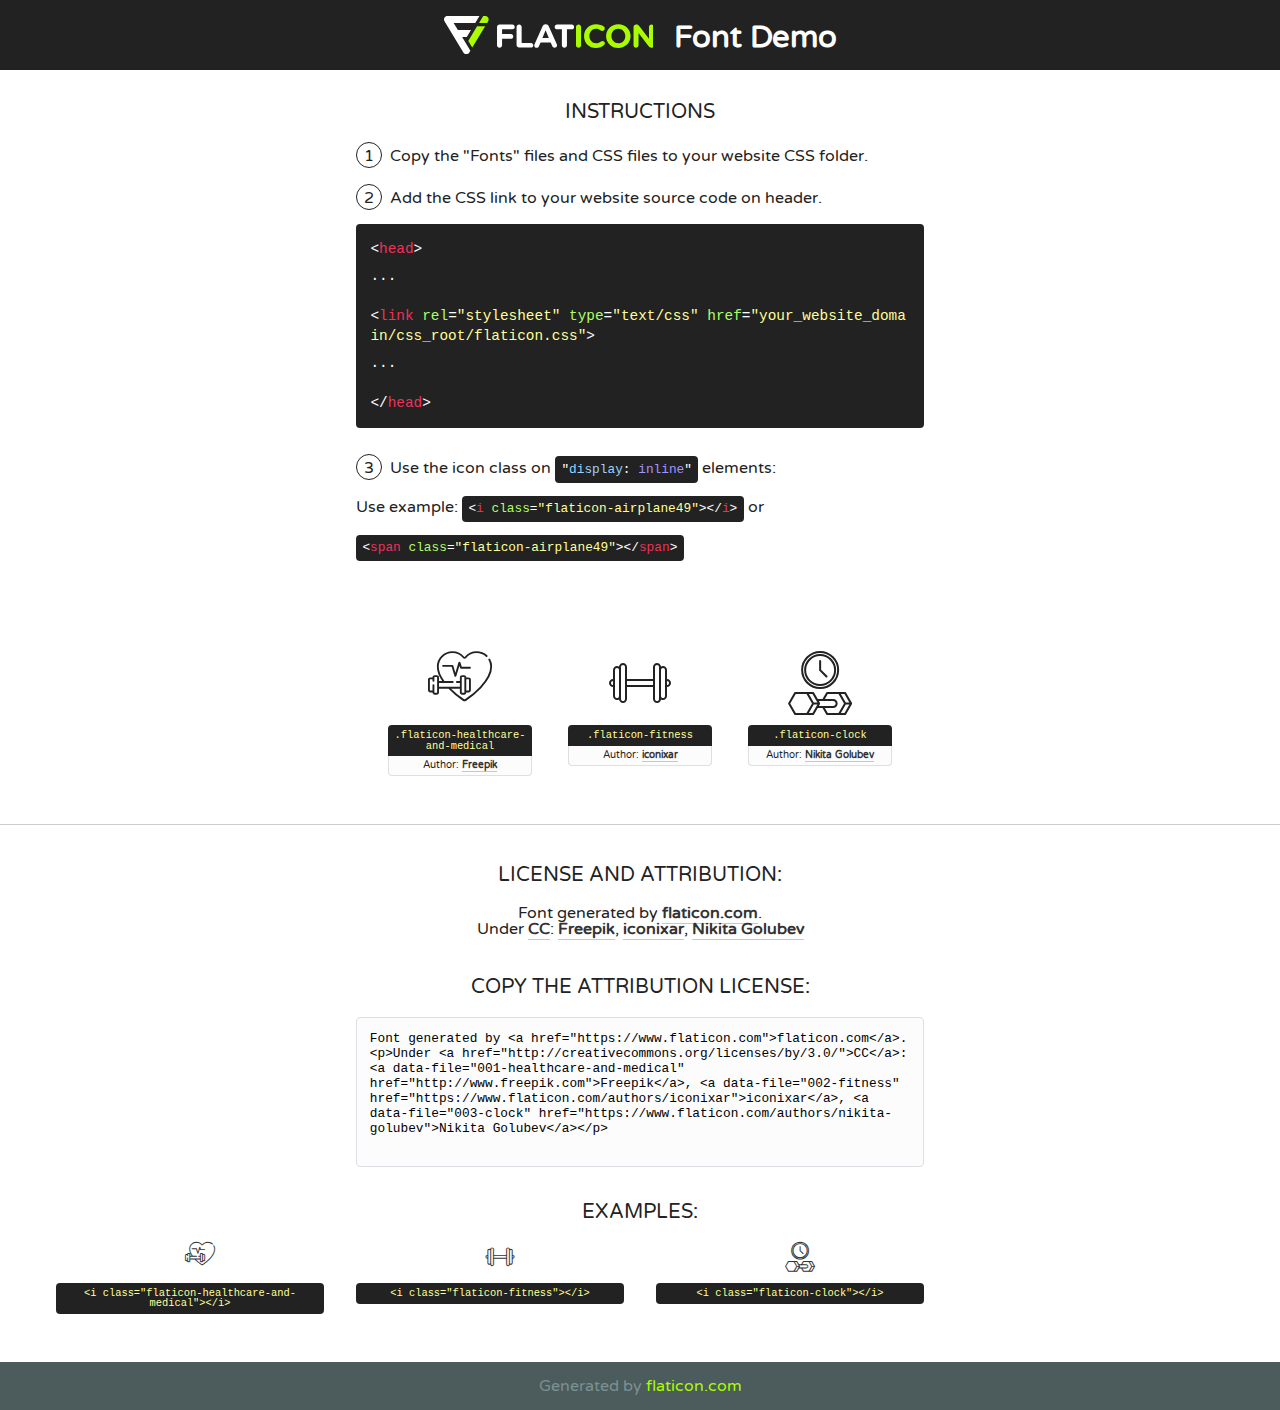
<file: assets/fonts/flaticon.html>
<!DOCTYPE html>
<!--
  Flaticon icon font: Flaticon
  Creation date: 13/05/2020 06:02
-->
<html>
<!DOCTYPE html>
<html>

<head>
    <title>Flaticon WebFont</title>
    <link href="http://fonts.googleapis.com/css?family=Varela+Round" rel="stylesheet" type="text/css" />
    <link rel="stylesheet" type="text/css" href="flaticon.css">
    <meta charset="UTF-8">
    <style>
    html, body, div, span, applet, object, iframe,
    h1, h2, h3, h4, h5, h6, p, blockquote, pre,
    a, abbr, acronym, address, big, cite, code,
    del, dfn, em, img, ins, kbd, q, s, samp,
    small, strike, strong, sub, sup, tt, var,
    b, u, i, center,
    dl, dt, dd, ol, ul, li,
    fieldset, form, label, legend,
    table, caption, tbody, tfoot, thead, tr, th, td,
    article, aside, canvas, details, embed, 
    figure, figcaption, footer, header, hgroup, 
    menu, nav, output, ruby, section, summary,
    time, mark, audio, video {
        margin: 0;
        padding: 0;
        border: 0;
        font-size: 100%;
        font: inherit;
        vertical-align: baseline;
    }
    /* HTML5 display-role reset for older browsers */
    article, aside, details, figcaption, figure, 
    footer, header, hgroup, menu, nav, section {
        display: block;
    }
    body {
        line-height: 1;
    }
    ol, ul {
        list-style: none;
    }
    blockquote, q {
        quotes: none;
    }
    blockquote:before, blockquote:after,
    q:before, q:after {
        content: '';
        content: none;
    }
    table {
        border-collapse: collapse;
        border-spacing: 0;
    }
    body {
        font-family: 'Varela Round', Helvetica, Arial, sans-serif;
        font-size: 16px;
        color: #222;
    }
    a {
        color: #333;
        border-bottom: 1px solid #a9fd00;
        font-weight: bold;
        text-decoration: none;
    }
    * {
        -moz-box-sizing: border-box;
        -webkit-box-sizing: border-box;
        box-sizing: border-box;
        margin: 0;
        padding: 0;
    }
    [class^="flaticon-"]:before, [class*=" flaticon-"]:before, [class^="flaticon-"]:after, [class*=" flaticon-"]:after {
        font-family: Flaticon;
        font-size: 30px;
        font-style: normal;
        margin-left: 20px;
        color: #333;
    }
    .wrapper {
        max-width: 600px;
        margin: auto;
        padding: 0 1em;
    }
    .title {
        font-size: 1.25em;
        text-align: center;
        margin-bottom: 1em;
        text-transform: uppercase;
    }
    header {
        text-align: center;
        background-color: #222;
        color: #fff;
        padding: 1em;
    }
    header .logo {
        width: 210px;
        height: 38px;
        display: inline-block;
        vertical-align: middle;
        margin-right: 1em;
        border: none;
    }
    header strong {
        font-size: 1.95em;
        font-weight: bold;
        vertical-align: middle;
        margin-top: 5px;
        display: inline-block;
    }
    .demo {
        margin: 2em auto;
        line-height: 1.25em;
    }
    .demo ul li {
        margin-bottom: 1em;
    }
    .demo ul li .num {
        color: #222;
        border-radius: 20px;
        display: inline-block;
        width: 26px;
        padding: 3px;
        height: 26px;
        text-align: center;
        margin-right: 0.5em;
        border: 1px solid #222;
    }
    .demo ul li code {
        background-color: #222;
        border-radius: 4px;
        padding: 0.25em 0.5em;
        display: inline-block;
        color: #fff;
        font-family: Consolas,Monaco,Lucida Console,Liberation Mono,DejaVu Sans Mono,Bitstream Vera Sans Mono,Courier New, monospace;
        font-weight: lighter;
        margin-top: 1em;
        font-size: 0.8em;
        word-break: break-all;
    }
    .demo ul li code.big {
        padding: 1em;
        font-size: 0.9em;
    }
    .demo ul li code .red {
        color: #EF3159;
    }
    .demo ul li code .green {
        color: #ACFF65;
    }
    .demo ul li code .yellow {
        color: #FFFF99;
    }
    .demo ul li code .blue {
        color: #99D3FF;
    }
    .demo ul li code .purple {
        color: #A295FF;
    }
    .demo ul li code .dots {
        margin-top: 0.5em;
        display: block;
    }
    #glyphs {
        border-bottom: 1px solid #ccc;
        padding: 2em 0;
        text-align: center;
    }
    .glyph {
        display: inline-block;
        width: 9em;
        margin: 1em;
        text-align: center;
        vertical-align: top;
        background: #FFF;
    }
    .glyph .glyph-icon {
        padding: 10px;
        display: block;
        font-family:"Flaticon";
        font-size: 64px;
        line-height: 1;
    }
    .glyph .glyph-icon:before {
        font-size: 64px;
        color: #222;
        margin-left: 0;
    }
    .class-name {
        font-size: 0.65em;
        background-color: #222;
        color: #fff;
        border-radius: 4px 4px 0 0;
        padding: 0.5em;
        color: #FFFF99;
        font-family: Consolas,Monaco,Lucida Console,Liberation Mono,DejaVu Sans Mono,Bitstream Vera Sans Mono,Courier New, monospace;
    }
    .author-name {
        font-size: 0.6em;
        background-color: #fcfcfd;
        border: 1px solid #DEDEE4;
        border-top: 0;
        border-radius: 0 0 4px 4px;
        padding: 0.5em;
    }
    .class-name:last-child {
        font-size: 10px;
        color:#888;
    }
    .class-name:last-child a {
        font-size: 10px;
        color:#555;
    }
    .class-name:last-child a:hover {
        color:#a9fd00;
    }
    .glyph > input {
        display: block;
        width: 100px;
        margin: 5px auto;
        text-align: center;
        font-size: 12px;
        cursor: text;
    }
    .glyph > input.icon-input {
        font-family:"Flaticon";
        font-size: 16px;
        margin-bottom: 10px;
    }
    .attribution .title {
        margin-top: 2em;
    }
    .attribution textarea {
        background-color: #fcfcfd;
        padding: 1em;
        border: none;
        box-shadow: none;
        border: 1px solid #DEDEE4;
        border-radius: 4px;
        resize: none;
        width: 100%;
        height: 150px;
        font-size: 0.8em;
        font-family: Consolas,Monaco,Lucida Console,Liberation Mono,DejaVu Sans Mono,Bitstream Vera Sans Mono,Courier New, monospace;
        -webkit-appearance: none;
    }
    .iconsuse {
        margin: 2em auto;
        text-align: center;
        max-width: 1200px;
    }
    .iconsuse:after {
        content: '';
        display: table;
        clear: both;
    }
    .iconsuse .image {
        float: left;
        width: 25%;
        padding: 0 1em;
    }
    .iconsuse .image p {
        margin-bottom: 1em;
    }
    .iconsuse .image span {
        display: block;
        font-size: 0.65em;
        background-color: #222;
        color: #fff;
        border-radius: 4px;
        padding: 0.5em;
        color: #FFFF99;
        margin-top: 1em;
        font-family: Consolas,Monaco,Lucida Console,Liberation Mono,DejaVu Sans Mono,Bitstream Vera Sans Mono,Courier New, monospace;
    }
    #footer {
        text-align: center;
        background-color: #4C5B5C;
        color: #7c9192;
        padding: 1em;
    }
    #footer a {
        border: none;
        color: #a9fd00;
        font-weight: normal;
    }
    @media (max-width: 960px) {
        .iconsuse .image {
            width: 50%;
        }
    }
    @media (max-width: 560px) {
        .iconsuse .image {
            width: 100%;
        }
    }
    </style>
</head>

<body class="characters-off">

    <header>
        <a href="https://www.flaticon.com" target="_blank" class="logo">
            <svg version="1.1" xmlns="http://www.w3.org/2000/svg" xmlns:xlink="http://www.w3.org/1999/xlink" xmlns:a="http://ns.adobe.com/AdobeSVGViewerExtensions/3.0/" viewBox="0 0 560.875 102.036" enable-background="new 0 0 560.875 102.036" xml:space="preserve">
                <defs>
                </defs>
                <g>
                    <g class="letters">
                        <path fill="#ffffff" d="M141.596,29.675c0-3.777,2.985-6.767,6.764-6.767h34.438c3.426,0,6.15,2.728,6.15,6.15
                        c0,3.43-2.724,6.149-6.15,6.149h-27.674v13.091h23.719c3.429,0,6.151,2.724,6.151,6.15c0,3.43-2.723,6.149-6.151,6.149h-23.719
                        v17.574c0,3.773-2.986,6.761-6.764,6.761c-3.779,0-6.764-2.989-6.764-6.761V29.675z"></path>
                        <path fill="#ffffff" d="M193.844,29.149c0-3.781,2.985-6.767,6.764-6.767c3.776,0,6.763,2.985,6.763,6.767v42.957h25.039
                        c3.426,0,6.149,2.726,6.149,6.153c0,3.425-2.723,6.15-6.149,6.15h-31.802c-3.779,0-6.764-2.986-6.764-6.768V29.149z"></path>
                        <path fill="#ffffff" d="M241.891,75.71l21.438-48.407c1.492-3.341,4.215-5.357,7.906-5.357h0.792
                        c3.686,0,6.323,2.017,7.815,5.357l21.439,48.407c0.436,0.967,0.701,1.845,0.701,2.723c0,3.602-2.809,6.501-6.414,6.501
                        c-3.161,0-5.269-1.845-6.499-4.655l-4.132-9.661h-27.059l-4.301,10.102c-1.144,2.631-3.426,4.214-6.237,4.214
                        c-3.517,0-6.24-2.81-6.24-6.325C241.1,77.64,241.451,76.677,241.891,75.71z M279.932,58.666l-8.521-20.297l-8.526,20.297H279.932
                        z"></path>
                        <path fill="#ffffff" d="M314.864,35.387H301.86c-3.429,0-6.239-2.813-6.239-6.238c0-3.429,2.811-6.24,6.239-6.24h39.533
                        c3.426,0,6.237,2.811,6.237,6.24c0,3.425-2.811,6.238-6.237,6.238h-13.001v42.785c0,3.773-2.99,6.761-6.764,6.761
                        c-3.779,0-6.764-2.989-6.764-6.761V35.387z"></path>
                        <path fill="#A9FD00" d="M352.615,29.149c0-3.781,2.985-6.767,6.767-6.767c3.774,0,6.761,2.985,6.761,6.767v49.024
                        c0,3.773-2.987,6.761-6.761,6.761c-3.781,0-6.767-2.989-6.767-6.761V29.149z"></path>
                        <path fill="#A9FD00" d="M374.132,53.836v-0.179c0-17.481,13.178-31.801,32.065-31.801c9.22,0,15.459,2.458,20.557,6.238
                        c1.402,1.054,2.637,2.985,2.637,5.357c0,3.692-2.985,6.59-6.681,6.59c-1.845,0-3.071-0.702-4.044-1.319
                        c-3.776-2.813-7.729-4.393-12.562-4.393c-10.364,0-17.831,8.611-17.831,19.154v0.173c0,10.542,7.291,19.329,17.831,19.329
                        c5.715,0,9.492-1.756,13.359-4.834c1.049-0.874,2.458-1.491,4.039-1.491c3.429,0,6.325,2.813,6.325,6.236
                        c0,2.106-1.056,3.78-2.282,4.834c-5.539,4.834-12.036,7.733-21.878,7.733C387.572,85.464,374.132,71.493,374.132,53.836z"></path>
                        <path fill="#A9FD00" d="M433.009,53.836v-0.179c0-17.481,13.79-31.801,32.766-31.801c18.981,0,32.592,14.143,32.592,31.628v0.173
                        c0,17.483-13.785,31.807-32.769,31.807C446.625,85.464,433.009,71.32,433.009,53.836z M484.224,53.836v-0.179
                        c0-10.539-7.725-19.326-18.626-19.326c-10.893,0-18.449,8.611-18.449,19.154v0.173c0,10.542,7.73,19.329,18.626,19.329
                        C476.676,72.986,484.224,64.378,484.224,53.836z"></path>
                        <path fill="#A9FD00" d="M506.233,29.321c0-3.774,2.99-6.763,6.767-6.763h1.401c3.252,0,5.183,1.583,7.029,3.953l26.093,34.265
                        V29.059c0-3.692,2.99-6.677,6.681-6.677c3.683,0,6.671,2.985,6.671,6.677v48.934c0,3.78-2.987,6.765-6.764,6.765h-0.436
                        c-3.257,0-5.188-1.581-7.034-3.953l-27.056-35.492v32.944c0,3.687-2.985,6.676-6.678,6.676c-3.683,0-6.673-2.989-6.673-6.676
                        V29.321z"></path>
                    </g>
                    <g class="insignia">
                        <path fill="#ffffff" d="M48.372,56.137h12.517l11.156-18.537H37.186L25.688,18.539h57.825L94.668,0H9.271
                        C5.925,0,2.842,1.801,1.198,4.716c-1.644,2.907-1.593,6.482,0.134,9.343l50.38,83.501c1.678,2.781,4.689,4.476,7.938,4.476
                        c3.246,0,6.257-1.695,7.935-4.476l2.898-4.804L48.372,56.137z"></path>
                        <g class="i">
                            <path fill="#A9FD00" d="M93.575,18.539h0.031v0.004l21.652,0.004l2.705-4.488c1.727-2.861,1.778-6.436,0.133-9.343
                            C116.454,1.801,113.371,0,110.026,0h-5.294L93.575,18.539z"></path>
                            <polygon fill="#A9FD00" points="88.291,27.356 64.725,66.486 75.519,84.404 109.942,27.356"></polygon>
                        </g>
                    </g>
                </g>
            </svg>
        </a>
        <strong>Font Demo</strong>
    </header>


    <section class="demo wrapper">

        <p class="title">Instructions</p>

        <ul>
            <li>
                <span class="num">1</span>Copy the "Fonts" files and CSS files to your website CSS folder.
            </li>
            <li>
                <span class="num">2</span>Add the CSS link to your website source code on header.
                <code class="big">
                    &lt;<span class="red">head</span>&gt;
                    <br/><span class="dots">...</span>
                    <br/>&lt;<span class="red">link</span> <span class="green">rel</span>=<span class="yellow">"stylesheet"</span> <span class="green">type</span>=<span class="yellow">"text/css"</span> <span class="green">href</span>=<span class="yellow">"your_website_domain/css_root/flaticon.css"</span>&gt;
                    <br/><span class="dots">...</span>
                    <br/>&lt;/<span class="red">head</span>&gt;
                </code>
            </li>

            <li>
                <p>
                    <span class="num">3</span>Use the icon class on <code>"<span class="blue">display</span>:<span class="purple"> inline</span>"</code> elements:
                    <br />
                    Use example: <code>&lt;<span class="red">i</span> <span class="green">class</span>=<span class="yellow">&quot;flaticon-airplane49&quot;</span>&gt;&lt;/<span class="red">i</span>&gt;</code> or <code>&lt;<span class="red">span</span> <span class="green">class</span>=<span class="yellow">&quot;flaticon-airplane49&quot;</span>&gt;&lt;/<span class="red">span</span>&gt;</code>
            </li>
        </ul>

    </section>




   <section id="glyphs">          
    
      
        <div class="glyph"><div class="glyph-icon flaticon-healthcare-and-medical"></div>
            <div class="class-name">.flaticon-healthcare-and-medical</div>
            <div class="author-name">Author: <a data-file="001-healthcare-and-medical" href="http://www.freepik.com">Freepik</a> </div> 
        </div>        
        
        <div class="glyph"><div class="glyph-icon flaticon-fitness"></div>
            <div class="class-name">.flaticon-fitness</div>
            <div class="author-name">Author: <a data-file="002-fitness" href="https://www.flaticon.com/authors/iconixar">iconixar</a> </div> 
        </div>        
        
        <div class="glyph"><div class="glyph-icon flaticon-clock"></div>
            <div class="class-name">.flaticon-clock</div>
            <div class="author-name">Author: <a data-file="003-clock" href="https://www.flaticon.com/authors/nikita-golubev">Nikita Golubev</a> </div> 
        </div>        
        

    </section>



    <section class="attribution wrapper"   style="text-align:center;">

      <div class="title">License and attribution:</div><div class="attrDiv">Font generated by <a href="https://www.flaticon.com">flaticon.com</a>. <div><p>Under <a href="http://creativecommons.org/licenses/by/3.0/">CC</a>: <a data-file="001-healthcare-and-medical" href="http://www.freepik.com">Freepik</a>, <a data-file="002-fitness" href="https://www.flaticon.com/authors/iconixar">iconixar</a>, <a data-file="003-clock" href="https://www.flaticon.com/authors/nikita-golubev">Nikita Golubev</a></p>  </div>
      </div>
      <div class="title">Copy the Attribution License:</div>

    <textarea onclick="this.focus();this.select();">Font generated by &lt;a href=&quot;https://www.flaticon.com&quot;&gt;flaticon.com&lt;/a&gt;. <p>Under <a href="http://creativecommons.org/licenses/by/3.0/">CC</a>: <a data-file="001-healthcare-and-medical" href="http://www.freepik.com">Freepik</a>, <a data-file="002-fitness" href="https://www.flaticon.com/authors/iconixar">iconixar</a>, <a data-file="003-clock" href="https://www.flaticon.com/authors/nikita-golubev">Nikita Golubev</a></p>  
     </textarea>

    </section>

    <section class="iconsuse">

          <div class="title">Examples:</div>            
             
            <div class="image">
                <p>
                    <i class="glyph-icon flaticon-healthcare-and-medical"></i> 
                    <span>&lt;i class=&quot;flaticon-healthcare-and-medical&quot;&gt;&lt;/i&gt;</span>
                </p>
            </div>
            
            <div class="image">
                <p>
                    <i class="glyph-icon flaticon-fitness"></i> 
                    <span>&lt;i class=&quot;flaticon-fitness&quot;&gt;&lt;/i&gt;</span>
                </p>
            </div>
            
            <div class="image">
                <p>
                    <i class="glyph-icon flaticon-clock"></i> 
                    <span>&lt;i class=&quot;flaticon-clock&quot;&gt;&lt;/i&gt;</span>
                </p>
            </div>
                       
        </div>
                            
    </section>

<div id="footer">
    <div>Generated by <a href="https://www.flaticon.com">flaticon.com</a>
    </div>
</div>



</body>
</html>
</file>
<file: assets/css/flaticon.css>
/*
  	Flaticon icon font: Flaticon
  	Creation date: 13/05/2020 06:02
  	*/

@font-face {
  font-family: "Flaticon";
  src: url("../fonts/Flaticon.eot");
  src: url("../fonts/Flaticon.eot?#iefix") format("embedded-opentype"),
       url("../fonts/Flaticon.woff2") format("woff2"),
       url("../fonts/Flaticon.woff") format("woff"),
       url("../fonts/Flaticon.ttf") format("truetype"),
       url("../fonts/Flaticon.svg#Flaticon") format("svg");
  font-weight: normal;
  font-style: normal;
}

@media screen and (-webkit-min-device-pixel-ratio:0) {
  @font-face {
    font-family: "Flaticon";
    src: url("../fonts/Flaticon.svg#Flaticon") format("svg");
  }
}

[class^="flaticon-"]:before, [class*=" flaticon-"]:before,
[class^="flaticon-"]:after, [class*=" flaticon-"]:after {   
  font-family: Flaticon;
font-style: normal;
}

.flaticon-healthcare-and-medical:before { content: "\f100"; }
.flaticon-fitness:before { content: "\f101"; }
.flaticon-clock:before { content: "\f102"; }
</file>
<file: assets/css/gijgo.css>
.gj-button {
    background-color: #f5f5f5;
    border: 1px solid #ddd;
    color: #000;
    border-radius: 3px;
    padding: 6px 10px;
    cursor: pointer;
}

.gj-unselectable {
    -webkit-touch-callout: none;
    -webkit-user-select: none;
    -khtml-user-select: none;
    -moz-user-select: none;
    -ms-user-select: none;
    user-select: none;
}

.gj-row {
    display: -webkit-box;
    display: -ms-flexbox;
    display: flex;
    -ms-flex-wrap: wrap;
    flex-wrap: wrap;
}

.gj-margin-left-5 {
    margin-left: 5px;
}

.gj-margin-left-10 {
    margin-left: 10px;
}

.gj-width-full {
    width: 100%;
}

.gj-cursor-pointer {
    cursor: pointer;
}

.gj-text-align-center {
    text-align: center;
}

.gj-font-size-16 {
    font-size: 16px;
}

.gj-hidden {
    display: none;
}

/** Material Design */
.gj-button-md {
    background: 0 0;
    border: none;
    border-radius: 2px;
    color: rgba(0, 0, 0, 0.87);
    position: relative;
    height: 36px;
    margin: 0;
    min-width: 64px;
    padding: 0 16px;
    display: inline-block;
    font-family: "Roboto","Helvetica","Arial",sans-serif;
    font-size: 1rem;
    font-weight: 500;
    text-transform: uppercase;
    letter-spacing: 0;
    overflow: hidden;
    will-change: box-shadow;
    transition: box-shadow .2s cubic-bezier(.4,0,1,1),background-color .2s cubic-bezier(.4,0,.2,1),color .2s cubic-bezier(.4,0,.2,1);
    outline: none;
    cursor: pointer;
    text-decoration: none;
    text-align: center;
    line-height: 36px;
    vertical-align: middle;
    overflow: hidden;
    -webkit-user-select: none;
    -moz-user-select: none;
    -ms-user-select: none;
    user-select: none;
}

.gj-button-md:hover {
    background-color: rgba(158,158,158,.2);
}

.gj-button-md:disabled {
    color: rgba(0,0,0,.26);
    background: 0 0;
}

.gj-button-md .material-icons,
.gj-button-md .gj-icon {
    vertical-align: middle;
    /*font-size: 1.3rem;
    margin-right: 4px;*/
}

.gj-button-md.gj-button-md-icon {
    width: 24px;
    height: 31px;
    min-width: 24px;
    padding: 0px;
    display: table;
}

.gj-button-md.gj-button-md-icon .material-icons,
.gj-button-md.gj-button-md-icon .gj-icon {
    display: table-cell;
    margin-right: 0px;
    width: 24px;
    height: 24px;
}

.gj-button-md.active {
    background-color: rgba(158,158,158,.4);
}

.gj-button-md-group {
    position: relative;
    display: inline-block;
    vertical-align: middle;
}
.gj-textbox-md {
	/* border: none; */
	/* border-bottom: 1px solid rgba(0,0,0,.42); */
	display: block;
	font-family: "Helvetica","Arial",sans-serif;
	font-size: 16px;
	line-height: 16px;
	/* padding: 4px 0px; */
	margin: 0;
	/* width: 100%; */
	background: 0 0;
	/* text-align: ; */
	color: rgba(0,0,0,.87);
	padding-left: 44px;
	border: 1px solid #dca73a;
	/* padding: 15px 15px; */
	/* text-align: center; */
	width: 177px;
	height: 55px;
	border-radius: 5px;
}
.gj-textbox-md:focus,
.gj-textbox-md:active {
    /* border-bottom: 2px solid rgba(0,0,0,.42); */
    outline: none;
}

.gj-textbox-md::placeholder {
    color: #8e8e8e;
}

.gj-textbox-md:-ms-input-placeholder {
    color: #8e8e8e;
}

.gj-textbox-md::-ms-input-placeholder {
    color: #8e8e8e;
}

.gj-md-spacer-24 {
    min-width: 24px;
    width: 24px;
    display: inline-block;
}

.gj-md-spacer-32 {
    min-width: 32px;
    width: 32px;
    display: inline-block;
}

.gj-modal {
    position: fixed;
    top: 0;
    right: 0;
    bottom: 0;
    left: 0;
    z-index: 1203;
    display: none;
    overflow: hidden;
    -webkit-overflow-scrolling: touch;
    outline: 0;
    background-color: rgba(0, 0, 0, 0.54118);
    transition: 200ms ease opacity;
    will-change: opacity;
}

/* List */
ul.gj-list li [data-role="wrapper"] {
    display: table;
    width: 100%;
}

ul.gj-list li [data-role="checkbox"] {
    display: table-cell;
    vertical-align:middle;
    text-align:center;
}

ul.gj-list li [data-role="image"] {
    display: table-cell;
    vertical-align:middle;
    text-align:center;
}

ul.gj-list li [data-role="display"] {
    display: table-cell;
    vertical-align:middle;
    cursor: pointer;
}

ul.gj-list li [data-role="display"]:empty:before {
  content: "\200b"; /* unicode zero width space character */
}

/* List - Bootstrap */
ul.gj-list-bootstrap {
    padding-left: 0px;
    margin-bottom: 0px;
}

ul.gj-list-bootstrap li {
    padding: 0px;
}

ul.gj-list-bootstrap li [data-role="wrapper"] {
    padding: 0px 10px;
}

ul.gj-list-bootstrap li [data-role="checkbox"] {
    width: 24px;
    padding: 3px;
}

ul.gj-list-bootstrap li [data-role="image"] {
    width: 24px;
    height: 24px;
}

ul.gj-list-bootstrap li [data-role="display"] {
    padding: 8px 0px 8px 4px;
}

.list-group-item.active ul li, .list-group-item.active:focus ul li, .list-group-item.active:hover ul li {
    text-shadow: none;
    color:initial;
}

/* List - Material Design */
ul.gj-list-md {
    padding: 0px;
    list-style: none;
    list-style-type: none;
    line-height: 24px;
    letter-spacing: 0;
    color: #616161; /* Gray 700 */
}

ul.gj-list-md li {
    display: list-item;
    list-style-type: none;
    padding: 0px;
    min-height: unset;
    box-sizing: border-box;
    align-items: center;
    cursor: default;
    overflow: hidden;

    font-family: "Roboto","Helvetica","Arial",sans-serif;
    font-size: 16px;
    font-weight: 400;
    letter-spacing: .04em;
    line-height: 1;
    
    -webkit-flex-direction: row;
    -ms-flex-direction: row;
    flex-direction: row;
    -webkit-flex-wrap: nowrap;
    -ms-flex-wrap: nowrap;
    flex-wrap: nowrap;
}

ul.gj-list-md li [data-role="checkbox"] {
    height: 24px;
    width: 24px;
}

ul.gj-list-md li [data-role="image"] {
    height: 24px;
    width: 24px;
}

ul.gj-list-md li [data-role="display"] {
    padding: 8px 0px 8px 5px;
    order: 0;
    flex-grow: 2;
    text-decoration: none;
    box-sizing: border-box;
    align-items: center;
    text-align: left;
    color: rgba(0,0,0,.87);
}

ul.gj-list-md li.disabled>[data-role="wrapper"]>[data-role="display"] {
    color: #9E9E9E; /* Gray 500 */
}

.gj-list-md-active {
    background: #e0e0e0;
    color: #3f51b5;
}


/* Picker */
.gj-picker {
    position: absolute;
    z-index: 1203;
    background-color: #fff;
}

.gj-picker .selected {
    color: #fff;
}

/* Material Design */
.gj-picker-md {
    font-family: "Roboto","Helvetica","Arial",sans-serif;
    font-size: 16px;
    font-weight: 400;
    letter-spacing: .04em;
    line-height: 1;
    color: rgba(0,0,0,.87);
    border: 1px solid #E0E0E0;
}

.gj-modal .gj-picker-md {
    border: 0px;
}

.gj-picker-md [role="header"] {
    color: rgba(255, 255, 255, 0.54);
    display: flex;
    background: #2196f3;
    align-items: baseline;
    user-select: none;
    justify-content: center;
}

.gj-picker-md [role="footer"] {
    float: right;
    padding: 10px;
}

.gj-picker-md [role="footer"] button.gj-button-md {
    color: #2196f3;
    font-weight: bold;
    font-size: 13px;
}

/* Bootstrap */
.gj-picker-bootstrap {
    border-radius: 4px;
    border: 1px solid #E0E0E0;
}

.gj-picker-bootstrap .selected {
    color: #888;
}

.gj-picker-bootstrap [role="header"] {
    background: #eee;
    color: #AAA;
}
@font-face {
    font-family: 'gijgo-material';
    src: url('../fonts/gijgo-material.eot?235541');
    src: url('../fonts/gijgo-material.eot?235541#iefix') format('embedded-opentype'), url('../fonts/gijgo-material.ttf?235541') format('truetype'), url('../fonts/gijgo-material.woff?235541') format('woff'), url('../fonts/gijgo-material.svg?235541#gijgo-material') format('svg');
    font-weight: normal;
    font-style: normal;
}

.gj-icon {
    /* use !important to prevent issues with browser extensions that change fonts */
    font-family: 'gijgo-material' !important;
    font-size: 24px;
    speak: none;
    font-style: normal;
    font-weight: normal;
    font-variant: normal;
    text-transform: none;
    line-height: 1;
    /* Enable Ligatures ================ */
    letter-spacing: 0;
    -webkit-font-feature-settings: "liga";
    -moz-font-feature-settings: "liga=1";
    -moz-font-feature-settings: "liga";
    -ms-font-feature-settings: "liga" 1;
    font-feature-settings: "liga";
    -webkit-font-variant-ligatures: discretionary-ligatures;
    font-variant-ligatures: discretionary-ligatures;
    /* Better Font Rendering =========== */
    -webkit-font-smoothing: antialiased;
    -moz-osx-font-smoothing: grayscale;
}

.gj-icon.undo:before {
    content: "\e900";
}

.gj-icon.vertical-align-top:before {
    content: "\e901";
}

.gj-icon.vertical-align-center:before {
    content: "\e902";
}

.gj-icon.vertical-align-bottom:before {
    content: "\e903";
}

.gj-icon.arrow-dropup:before {
    content: "\e904";
}

.gj-icon.clock:before {
    content: "\e905";
}

.gj-icon.refresh:before {
    content: "\e906";
}

.gj-icon.last-page:before {
    content: "\e907";
}

.gj-icon.first-page:before {
    content: "\e908";
}

.gj-icon.cancel:before {
    content: "\e909";
}

.gj-icon.clear:before {
    content: "\e90a";
}

.gj-icon.check-circle:before {
    content: "\e90b";
}

.gj-icon.delete:before {
    content: "\e90c";
}

.gj-icon.arrow-upward:before {
    content: "\e90d";
}

.gj-icon.arrow-forward:before {
    content: "\e90e";
}

.gj-icon.arrow-downward:before {
    content: "\e90f";
}

.gj-icon.arrow-back:before {
    content: "\e910";
}

.gj-icon.list-numbered:before {
    content: "\e911";
}

.gj-icon.list-bulleted:before {
    content: "\e912";
}

.gj-icon.indent-increase:before {
    content: "\e913";
}

.gj-icon.indent-decrease:before {
    content: "\e914";
}

.gj-icon.redo:before {
    content: "\e915";
}

.gj-icon.align-right:before {
    content: "\e916";
}

.gj-icon.align-left:before {
    content: "\e917";
}

.gj-icon.align-justify:before {
    content: "\e918";
}

.gj-icon.align-center:before {
    content: "\e919";
}

.gj-icon.strikethrough:before {
    content: "\e91a";
}

.gj-icon.italic:before {
    content: "\e91b";
}

.gj-icon.underlined:before {
    content: "\e91c";
}

.gj-icon.bold:before {
    content: "\e91d";
}

.gj-icon.arrow-dropdown:before {
    content: "\e91e";
}

.gj-icon.done:before {
    content: "\e91f";
}

.gj-icon.pencil:before {
    content: "\e920";
}

.gj-icon.minus:before {
    content: "\e921";
}

.gj-icon.plus:before {
    content: "\e922";
}

.gj-icon.chevron-up:before {
    content: "\e923";
}

.gj-icon.chevron-right:before {
    content: "\e924";
}

.gj-icon.chevron-down:before {
    content: "\e925";
}

.gj-icon.chevron-left:before {
    content: "\e926";
}

.gj-icon.event:before {
    content: "\e927";
}
.gj-draggable {
    cursor: move;
}
.gj-resizable-handle {
    position: absolute;
    font-size: 0.1px;
    display: block;
    -ms-touch-action: none;
    touch-action: none;
    z-index: 1203;
}

.gj-resizable-n {
    cursor: n-resize;
    height: 7px;
    width: 100%;
    top: -5px;
    left: 0;
}
.gj-resizable-e {
    cursor: e-resize;
    width: 7px;
    right: -5px;
    top: 0;
    height: 100%;
}
.gj-resizable-s {
    cursor: s-resize;
    height: 7px;
    width: 100%;
    bottom: -5px;
    left: 0;
}
.gj-resizable-w {
	cursor: w-resize;
	width: 7px;
	left: -5px;
	top: 0;
	height: 100%;
}
.gj-resizable-se {
	cursor: se-resize;
	width: 12px;
	height: 12px;
	right: 1px;
	bottom: 1px;
}
.gj-resizable-sw {
	cursor: sw-resize;
	width: 9px;
	height: 9px;
	left: -5px;
	bottom: -5px;
}
.gj-resizable-nw {
	cursor: nw-resize;
	width: 9px;
	height: 9px;
	left: -5px;
	top: -5px;
}
.gj-resizable-ne {
	cursor: ne-resize;
	width: 9px;
	height: 9px;
	right: -5px;
	top: -5px;
}

.gj-dialog-footer {
    position: absolute;
    bottom: 0px;
    width: 100%;
    margin-top: 0px;
}

.gj-dialog-scrollable [data-role="body"] {
    overflow-x: hidden;
    overflow-y: scroll;
}

/** Bootstrap 3 **/
.gj-dialog-bootstrap {
    overflow: hidden;
    z-index: 1202;
}

.gj-dialog-bootstrap [data-role="title"] {
    display: inline;
}
.gj-dialog-bootstrap [data-role="close"] {
    line-height: 1.42857143;
}

/** Bootstrap 4 **/
.gj-dialog-bootstrap4 {
    overflow: hidden;
    z-index: 1202;
}

.gj-dialog-bootstrap4 [data-role="title"] {
    display: inline;
}
.gj-dialog-bootstrap4 [data-role="close"] {
    line-height: 1.5;
}

/** Material Design **/
.gj-dialog-md {
    background-color: #FFF;
    overflow: hidden;
    border: none;
    box-shadow: 0 11px 15px -7px rgba(0,0,0,.2), 0 24px 38px 3px rgba(0,0,0,.14), 0 9px 46px 8px rgba(0,0,0,.12);
    box-sizing: border-box;
    position: relative;
    display: -webkit-box;
    display: -webkit-flex;
    display: -ms-flexbox;
    display: flex;
    -webkit-box-orient: vertical;
    -webkit-box-direction: normal;
    -webkit-flex-direction: column;
    -ms-flex-direction: column;
    flex-direction: column;
    -webkit-background-clip: padding-box;
    background-clip: padding-box;
    outline: 0;
    z-index: 1202;
}

.gj-dialog-md-header {
    padding: 24px 24px 0px 24px;
    font-family: "Roboto","Helvetica","Arial",sans-serif;
}

.gj-dialog-md-title {
    margin: 0;
    font-weight: 400;
    display: inline;
    line-height: 28px;
    font-size: 20px;
}

.gj-dialog-md-close {
    -webkit-appearance: none;
    padding: 0;
    cursor: pointer;
    background: 0 0;
    border: 0;
    float: right;
    line-height: 28px;
    font-size: 28px;
}

.gj-dialog-md-body {
    padding: 20px 24px 24px 24px;
    color: rgba(0,0,0,.54);
    font-family: "Helvetica","Arial",sans-serif;
    font-size: 14px;
    font-weight: 400;
    line-height: 20px;
}

.gj-dialog-md-footer {
    padding: 8px 8px 8px 24px;
    display: -webkit-flex;
    display: -ms-flexbox;
    display: flex;
    -webkit-flex-direction: row-reverse;
    -ms-flex-direction: row-reverse;
    flex-direction: row-reverse;
    -webkit-flex-wrap: wrap;
    -ms-flex-wrap: wrap;
    flex-wrap: wrap;

    box-sizing: border-box;
}

.gj-dialog-md-footer>*:first-child {
    margin-right: 0;
}

.gj-dialog-md-footer>* {
    margin-right: 8px;
    height: 36px;
}
DIV.gj-grid-wrapper {
    margin: auto;
    position: relative;
    clear:both;
    z-index: 1;
}

TABLE.gj-grid {
    margin: auto;    
    border-collapse: collapse;
    width: 100%;
    table-layout: fixed;
}

TABLE.gj-grid THEAD TH [data-role="selectAll"] {
    margin: auto;
}

TABLE.gj-grid THEAD TH [data-role="title"] {
    display: inline-block;
}

TABLE.gj-grid THEAD TH [data-role="sorticon"] {
    display: inline-block;
}

TABLE.gj-grid THEAD TH {
    overflow: hidden;
    text-overflow: ellipsis;
}

TABLE.gj-grid.autogrow-header-row THEAD TH {
    overflow: auto;
    text-overflow: initial;
    white-space: pre-wrap;
    -ms-word-break: break-word;
    word-break: break-word;
}

TABLE.gj-grid > tbody > tr > td {
    overflow: hidden;
    position: relative;
}

table.gj-grid tbody div[data-role="display"] {
    vertical-align: middle;
    text-indent: 0;
    white-space: pre-wrap;
    -ms-word-break: break-word;
    word-break: break-word;
}

table.gj-grid.fixed-body-rows tbody div[data-role="display"] {
    overflow: hidden;
    text-overflow: ellipsis;
    white-space: nowrap;
    -ms-word-break: initial;
    word-break: initial;
}

table.gj-grid tfoot DIV[data-role="display"] {
    vertical-align: middle;
    text-indent: 0;
    display: flex;
}

TABLE.gj-grid .fa {
    padding: 2px;
}

TABLE.gj-grid > tbody > tr > td > div {
    padding: 2px;
    overflow: hidden;
}

DIV.gj-grid-wrapper DIV.gj-grid-loading-cover
{
    background: #BBBBBB;
    opacity: 0.5;
    position: absolute;
    vertical-align: middle;
}

DIV.gj-grid-wrapper DIV.gj-grid-loading-text
{
    position: absolute;
    font-weight: bold;
}

/* Bootstrap Theme */
table.gj-grid-bootstrap thead th {
    background-color: #f5f5f5;
    vertical-align:middle;
}

table.gj-grid-bootstrap thead th [data-role="sorticon"] {
    margin-left: 5px;
}

table.gj-grid-bootstrap thead th [data-role="sorticon"] i.gj-icon,
table.gj-grid-bootstrap thead th [data-role="sorticon"] i.material-icons {
    position: absolute;
    font-size: 20px;
    top: 15px;
}

table.gj-grid-bootstrap tbody tr td div[data-role="display"] {
    padding: 0px;
}

.gj-grid-bootstrap-4 .gj-checkbox-bootstrap {
    display: inline-block;
    padding-top: 2px;
}

.gj-grid-bootstrap-4 tbody tr.active {
    background-color: rgba(0,0,0,.075);
}

/* Material Design Theme */
.gj-grid-md {
    position: relative;
    border: 1px solid #e0e0e0;
    border-collapse: collapse;
    white-space: nowrap;
    font-size: 13px;
    font-family: "Roboto","Helvetica","Arial",sans-serif;
    background-color: #fff;
}

.gj-grid-md td:first-of-type, .gj-grid-md th:first-of-type {
    padding-left: 24px;
}

.gj-grid-md th {
    position: relative;
    vertical-align: bottom;
    font-weight: 700;
    line-height: 31px;
    letter-spacing: 0;
    height: 56px;
    font-size: 12px;
    color: rgba(0,0,0,.54);
    padding-bottom: 8px;
    box-sizing: border-box;
    padding: 12px 18px;
    text-align: right;
}

.gj-grid-md td {
    position: relative;
    height: 48px;
    border-top: 1px solid #e0e0e0;
    border-bottom: 1px solid #e0e0e0;
    padding: 12px 18px;
    box-sizing: border-box;
    text-align: left;
    color: rgba(0,0,0,.87);
}

.gj-grid-md tbody tr {
    position: relative;
    height: 48px;
    transition-duration: .28s;
    transition-timing-function: cubic-bezier(.4,0,.2,1);
    transition-property: background-color;
}

.gj-grid-md tbody tr:hover {
    background-color: #EEEEEE; /* Gray 200 */
}

.gj-grid-md tbody tr.gj-grid-md-select {
    background-color: #F5F5F5; /* Grey 100 */
}


table.gj-grid-md thead th [data-role="sorticon"] {
    margin-left: 5px;
}

table.gj-grid-md thead th [data-role="sorticon"] i.gj-icon,
table.gj-grid-md thead th [data-role="sorticon"] i.material-icons {
    position: absolute;
    font-size: 16px;
    top: 19px;
}

table.gj-grid-md thead th.gj-grid-select-all {
    padding-bottom: 3px;
}
/* Hide all prioritized columns by default */
@media only all {
	th.display-1120,
	td.display-1120,
	th.display-960,
	td.display-960,
	th.display-800,
	td.display-800,
	th.display-640,
	td.display-640,
	th.display-480,
	td.display-480,
	th.display-320,
	td.display-320 {
		display: none;
	}
}

/* Show at 320px (20em x 16px) */
@media screen and (min-width: 20em) {
	TABLE.gj-grid-bootstrap th.display-320,
	TABLE.gj-grid-bootstrap td.display-320 {
		display: table-cell;
	}
}
/* Show at 480px (30em x 16px) */
@media screen and (min-width: 30em) {
	TABLE.gj-grid-bootstrap th.display-480,
	TABLE.gj-grid-bootstrap td.display-480 {
		display: table-cell;
	}
}
/* Show at 640px (40em x 16px) */
@media screen and (min-width: 40em) {
	TABLE.gj-grid-bootstrap th.display-640,
	TABLE.gj-grid-bootstrap td.display-640 {
		display: table-cell;
	}
}
/* Show at 800px (50em x 16px) */
@media screen and (min-width: 50em) {
	TABLE.gj-grid-bootstrap th.display-800,
	TABLE.gj-grid-bootstrap td.display-800 {
		display: table-cell;
	}
}
/* Show at 960px (60em x 16px) */
@media screen and (min-width: 60em) {
	TABLE.gj-grid-bootstrap th.display-960,
	TABLE.gj-grid-bootstrap td.display-960 {
		display: table-cell;
	}
}
/* Show at 1,120px (70em x 16px) */
@media screen and (min-width: 70em) {
	TABLE.gj-grid-bootstrap th.display-1120,
	TABLE.gj-grid-bootstrap td.display-1120 {
		display: table-cell;
	}
}

/* Material Design Theme */
.gj-grid-md tfoot tr th {
    padding-right: 14px;
}

.gj-grid-md tfoot tr[data-role="pager"] .gj-grid-mdl-pager-label {
    padding-left: 5px;
    padding-right: 5px;
}

.gj-grid-md tfoot tr[data-role="pager"] .gj-dropdown-md {
    margin-left: 12px;
}

.gj-grid-md tfoot tr[data-role="pager"] .gj-dropdown-md [role="presenter"] {
    font-size: 12px;
    font-weight: bold;
    color: rgba(0,0,0,.54);
}

.gj-grid-md tfoot tr[data-role="pager"] .gj-dropdown-md [role="presenter"] [role="display"] {
    text-align: right;
}

.gj-grid-md tfoot tr[data-role="pager"] .gj-grid-md-limit-select {
    margin-left: 10px;
    font-size: 12px;
    font-weight: bold;
    color: rgba(0,0,0,.54);
}

/* Bootstrap */
.gj-grid-bootstrap tfoot tr[data-role="pager"] th {
    line-height: 30px;
    background-color: #f5f5f5;
}

.gj-grid-bootstrap tfoot tr[data-role="pager"] th > div > div {
    margin-right: 5px;
}

.gj-grid-bootstrap tfoot tr[data-role="pager"] th > div > button {
    margin-right: 5px;
}

.gj-grid-bootstrap-4 tfoot tr[data-role="pager"] th > div button {
    height: 34px;
}

.gj-grid-bootstrap-4 tfoot tr[data-role="pager"] th div .gj-dropdown-bootstrap-4 .gj-dropdown-expander-mi .gj-icon {
    top: 5px;
}

.gj-grid-bootstrap-3 tfoot tr[data-role="pager"] th > div > input {
    margin-right: 5px;
    width: 40px;
    text-align: right;
    display: inline-block;
    font-weight: bold;
}

.gj-grid-bootstrap-4 tfoot tr[data-role="pager"] th > div > div.input-group {
    width: 40px;
}

.gj-grid-bootstrap-4 tfoot tr[data-role="pager"] th > div > div.input-group input {
    text-align: right;
    font-weight: bold;
    height: 34px;
    padding-top: 2px;
    padding-bottom: 6px;
}

.gj-grid-bootstrap tfoot tr[data-role="pager"] th > div > select {
    display: inline-block;
    margin-right: 5px;
    width: 60px;
}

.gj-grid-bootstrap tfoot tr[data-role="pager"] th .gj-dropdown-bootstrap .gj-list-bootstrap [data-role="display"] {
    line-height: 14px;
}

.gj-grid-bootstrap tfoot tr[data-role="pager"] th .gj-dropdown-bootstrap [role="presenter"] [role="display"] {
    font-weight: bold;
}

.gj-grid-bootstrap tfoot tr[data-role="pager"] th .gj-dropdown-bootstrap-3 [role="presenter"] {
    padding: 2px 8px;
}

.gj-grid-bootstrap tfoot tr[data-role="pager"] th .gj-dropdown-bootstrap-4 [role="presenter"] {
    padding: 1px 8px;
}
.gj-grid thead tr th div.gj-grid-column-resizer-wrapper {
    position: relative;
    width: 100%;
    height: 0px; 
    top: 0px; 
    left: 0px; 
    padding: 0px;
}

span.gj-grid-column-resizer {
    position: absolute;
    right: 0px;
    width: 10px;
    top: -100px;
    height: 300px;
    z-index: 1203;
    cursor: e-resize;
}

.gj-grid-resize-cursor {
    cursor: e-resize;
}
.gj-grid-md tbody tr.gj-grid-top-border td {
  border-top: 2px solid #777;
}
.gj-grid-md tbody tr.gj-grid-bottom-border td {
  border-bottom: 2px solid #777;
}

.gj-grid-bootstrap tbody tr.gj-grid-top-border td {
  border-top: 2px solid #777;
}
.gj-grid-bootstrap tbody tr.gj-grid-bottom-border td {
  border-bottom: 2px solid #777;
}
.gj-grid-md thead tr th.gj-grid-left-border,
.gj-grid-md tbody tr td.gj-grid-left-border
{
    border-left: 3px solid #777;
}
.gj-grid-md thead tr th.gj-grid-right-border,
.gj-grid-md tbody tr td.gj-grid-right-border
{
    border-right: 3px solid #777;
}

.gj-grid-bootstrap thead tr th.gj-grid-left-border,
.gj-grid-bootstrap tbody tr td.gj-grid-left-border
{
    border-left: 5px solid #ddd;
}
.gj-grid-bootstrap thead tr th.gj-grid-right-border,
.gj-grid-bootstrap tbody tr td.gj-grid-right-border
{
    border-right: 5px solid #ddd;
}
.gj-dirty {
    position: absolute;
    top: 0px;
    left: 0px;
    border-style: solid;
    border-width: 3px;
    border-color: #f00 transparent transparent #f00;
    padding: 0;
    overflow: hidden;
    vertical-align: top;
}

/* Material Design */
.gj-grid-md tbody tr td.gj-grid-management-column {
    padding: 3px;
}

.gj-grid-md tbody tr td[data-mode="edit"] {
    padding: 0px 18px;
}

.gj-grid-md tbody .gj-dropdown-md [role="presenter"] [role="display"] {
    padding: 0px;
}

/* Bootstrap */
.gj-grid-bootstrap tbody tr td[data-mode="edit"] {
    padding: 0px;
}

.gj-grid-bootstrap tbody tr td[data-mode="edit"] [data-role="edit"] {
    padding: 0px;
}

/* Bootstrap 3 */
.gj-grid-bootstrap-3 tbody tr td.gj-grid-management-column {
    padding: 3px;
}

.gj-grid-bootstrap-3 tbody tr td[data-mode="edit"] {
    height: 38px;
}

.gj-grid-bootstrap-3 tbody tr td[data-mode="edit"] [data-role="edit"] input[type="text"] {
    height: 37px;
    padding: 8px;
}

.gj-grid-bootstrap-3 tbody tr td[data-mode="edit"] .gj-dropdown-bootstrap [role="presenter"] {
    border: 0px;
    border-radius: 0px;
    height: 37px;
    padding-left: 8px;
}

.gj-grid-bootstrap-3 tbody tr td[data-mode="edit"] .gj-datepicker-bootstrap {
    height: 37px;
}

.gj-grid-bootstrap-3 tbody tr td[data-mode="edit"] .gj-datepicker-bootstrap [role="input"] {
    height: 37px;
    border:0px;
    border-radius: 0px;
}

.gj-grid-bootstrap-3 tbody tr td[data-mode="edit"] .gj-datepicker-bootstrap [role="right-icon"] {
    border:0px;
    border-radius: 0px;
}

.gj-grid-bootstrap-3 tbody tr td[data-mode="edit"] .gj-checkbox-bootstrap {
    display: inline-block;
    padding-top: 10px;
    height: 32px;
}

/* Bootstrap 4 */
.gj-grid-bootstrap-4 tbody tr td.gj-grid-management-column {
    padding: 6px;
}

.gj-grid-bootstrap-4 tbody tr td[data-mode="edit"] [data-role="edit"] input[type="text"] {
    height: 48px;
    padding-left: 12px;
}

.gj-grid-bootstrap-4 tbody tr td[data-mode="edit"] .gj-dropdown-bootstrap [role="presenter"] {
    border: 0px;
    border-radius: 0px;
    height: 48px;
    padding-left: 12px;
    font-family: -apple-system,system-ui,BlinkMacSystemFont,"Segoe UI",Roboto,"Helvetica Neue",Arial,sans-serif;
}

.gj-grid-bootstrap-4 tbody tr td[data-mode="edit"] .gj-dropdown-bootstrap-4 [role="expander"].gj-dropdown-expander-mi .gj-icon,
.gj-grid-bootstrap-4 tbody tr td[data-mode="edit"] .gj-dropdown-bootstrap-4 [role="expander"].gj-dropdown-expander-mi .material-icons {
    top: 13px;
}

.gj-grid-bootstrap-4 tbody tr td[data-mode="edit"] .gj-datepicker-bootstrap {
    height: 48px;
}

.gj-grid-bootstrap-4 tbody tr td[data-mode="edit"] .gj-datepicker-bootstrap [role="input"] {
    height: 48px;
    border:0px;
    border-radius: 0px;
}

.gj-grid-bootstrap-4 tbody tr td[data-mode="edit"] .gj-datepicker-bootstrap [role="right-icon"] {
    background-color: #fff;
}

.gj-grid-bootstrap-4 tbody tr td[data-mode="edit"] .gj-datepicker-bootstrap [role="right-icon"] button {
    border: 0px;
    border-radius: 0px;
    width: 43px;
    position: relative;
}

.gj-grid-bootstrap-4 tbody tr td[data-mode="edit"] .gj-datepicker-bootstrap [role="right-icon"] .gj-icon,
.gj-grid-bootstrap-4 tbody tr td[data-mode="edit"] .gj-datepicker-bootstrap [role="right-icon"] .material-icons {
    top: 13px;
    left: 10px;
    font-size: 24px;
}

.gj-grid-bootstrap-4 tbody tr td[data-mode="edit"] .gj-checkbox-bootstrap {
    display: inline-block;
    padding-top: 15px;
    height: 42px;
}
.gj-grid-md thead tr[data-role="filter"] th {
    border-top: 1px solid #e0e0e0;
}

div.gj-grid-wrapper div.gj-grid-bootstrap-toolbar {
    background-color: #f5f5f5;
    padding: 8px;
    font-weight: bold;
    border: 1px solid #ddd;
}

div.gj-grid-wrapper div.gj-grid-bootstrap-4-toolbar {
    background-color: #f5f5f5;
    padding: 12px;
    font-weight: bold;
    border: 1px solid #ddd;
}

div.gj-grid-wrapper div.gj-grid-md-toolbar {
    font-weight: bold;
    font-size: 24px;
    font-family: "Helvetica","Arial",sans-serif;
    background-color: rgb(255, 255, 255);
    
    border-top: 1px solid #e0e0e0;
    border-left: 1px solid #e0e0e0;
    border-right: 1px solid #e0e0e0;
    border-bottom: 0px;
    border-collapse: collapse;

    padding: 0 18px 0px 18px;
    line-height: 56px;
}
table.gj-grid-scrollable tbody {
    overflow-y: auto;
    overflow-x: hidden;
    display: block;
}

/* Material Design */
table.gj-grid-md.gj-grid-scrollable {
    border-bottom: 0px;
}

table.gj-grid-md.gj-grid-scrollable tbody {
    border-right: 1px solid #e0e0e0;
    border-bottom: 1px solid #e0e0e0;
}

table.gj-grid-md.gj-grid-scrollable tfoot {
    border-bottom: 1px solid #e0e0e0;
}

/* Bootstrap 3 */
table.gj-grid-bootstrap.gj-grid-scrollable {
    border-bottom: 0px;
}

table.gj-grid-bootstrap.gj-grid-scrollable tbody {
    border-right: 1px solid #ddd;
    border-bottom: 1px solid #ddd;
}

table.gj-grid-bootstrap.gj-grid-scrollable tbody tr[data-role="row"]:first-child td {
    border-top: 0px;
}

table.gj-grid-bootstrap.gj-grid-scrollable tbody tr[data-role="row"] td:first-child {
    border-left: 0px;
}

table.gj-grid-bootstrap.gj-grid-scrollable tbody tr[data-role="row"] td:last-child {
    border-right: 0px;
}

table.gj-grid-bootstrap.gj-grid-scrollable tfoot {
    border-bottom: 1px solid #ddd;
}

ul.gj-list li [data-role="spacer"] {
    display: table-cell;
}

ul.gj-list li [data-role="expander"] {
    display: table-cell;
    vertical-align:middle;
    text-align:center;
    cursor: pointer;
}

[data-type="tree"] ul li [data-role="expander"].gj-tree-material-icons-expander {
    width: 24px;
}

[data-type="tree"] ul li [data-role="expander"].gj-tree-font-awesome-expander {
    width: 24px;
}

[data-type="tree"] ul li [data-role="expander"].gj-tree-glyphicons-expander {
    width: 24px;
}

[data-type="tree"] ul li [data-role="expander"].gj-tree-glyphicons-expander .glyphicon {
    top: 4px;
    height: 24px;
}

/* Bootstrap Theme */
.gj-tree-bootstrap-3 ul.gj-list-bootstrap li {
    border: 0px;
    border-radius: 0px;
    color: #333;
}

.gj-tree-bootstrap-3 ul.gj-list-bootstrap li.active {
    color: #fff;
}

.gj-tree-bootstrap-3 ul.gj-list-bootstrap li.disabled {
    color: #777;
    background-color: #eee;
}

.gj-tree-bootstrap-4 ul.gj-list-bootstrap li {
    border: 0px;
    border-radius: 0px;
    color: #212529;
}

.gj-tree-bootstrap-4 ul.gj-list-bootstrap li.active {
    color: #fff;
}

.gj-tree-bootstrap-4 ul.gj-list-bootstrap li.disabled {
    color: #868e96;
}

.gj-tree-bootstrap-4 ul.gj-list-bootstrap li ul.gj-list-bootstrap {
    width: 100%;
}

.gj-tree-bootstrap-border ul.gj-list-bootstrap li {
    border: 1px solid #ddd;
}

.gj-tree-bootstrap-border ul.gj-list-bootstrap li ul.gj-list-bootstrap li {
    border-left: 0px;
    border-right: 0px;
}

.gj-tree-bootstrap-border ul.gj-list-bootstrap li:first-child {
    border-top-left-radius: 4px;
    border-top-right-radius: 4px;
}

.gj-tree-bootstrap-border ul.gj-list-bootstrap li:last-child {
    border-bottom-left-radius: 4px;
    border-bottom-right-radius: 4px;
}

.gj-tree-bootstrap-border ul.gj-list-bootstrap li ul.gj-list-bootstrap li:first-child {
    border-top-left-radius: 0px;
    border-top-right-radius: 0px;
}

.gj-tree-bootstrap-border ul.gj-list-bootstrap li ul.gj-list-bootstrap li:last-child {
    border-bottom: 0px;
    border-bottom-left-radius: 0px;
    border-bottom-right-radius: 0px;
}

ul.gj-list-bootstrap li [data-role="expander"].gj-tree-material-icons-expander {
    padding-top: 8px;
    padding-bottom: 4px;
}

ul.gj-list-bootstrap li [data-role="expander"].gj-tree-material-icons-expander .gj-icon {
    width: 24px;
    height: 24px;
}

/* Material Design Theme */
ul.gj-list-md li.disabled > [data-role="wrapper"] > [data-role="expander"] {
    color: #9E9E9E; /* Gray 500 */
}

.gj-tree-md-border ul.gj-list-md li {
    border: 1px solid #616161; /* Gray 700 */
    margin-bottom: -1px;
}

.gj-tree-md-border ul.gj-list-md li ul.gj-list-md li {
    border-left: 0px;
    border-right: 0px;
}

.gj-tree-md-border ul.gj-list-md li ul.gj-list-md li:last-child {
    border-bottom: 0px;
}
.gj-tree-drop-above {    
    border-top: 1px solid #000;
}

.gj-tree-drop-below {
    border-bottom: 1px solid #000;
}

.gj-tree-bootstrap-3 ul.gj-list-bootstrap li [data-role="wrapper"].drop-above {
    border-top: 2px solid #000;
}

.gj-tree-bootstrap-3 ul.gj-list-bootstrap li [data-role="wrapper"].drop-below {
    border-bottom: 2px solid #000;
}

.gj-tree-bootstrap-4 ul.gj-list-bootstrap li [data-role="wrapper"].drop-above {
    border-top: 2px solid #000;
}

.gj-tree-bootstrap-4 ul.gj-list-bootstrap li [data-role="wrapper"].drop-below {
    border-bottom: 2px solid #000;
}

.gj-tree-drag-el {
    padding: 0px;
    margin: 0px;
    z-index: 1203;
}

.gj-tree-drag-el li {
    padding: 0px;
    margin: 0px;
}

.gj-tree-drag-el [data-role="wrapper"] {
    cursor: move;
    display: table;
}

.gj-tree-drag-el [data-role="indicator"] {
    width: 14px;
    padding: 0px 3px;
    display: table-cell;
    vertical-align: middle;
    text-align: center;
}

.gj-tree-bootstrap-drag-el li.list-group-item {
    border: 0px;
    background: unset;
}

.gj-tree-bootstrap-drag-el [data-role="indicator"] {
    width: 24px;
    height: 24px;
    padding: 0px;
}

.gj-tree-md-drag-el [data-role="indicator"] {
    width: 24px;
    height: 24px;
    padding: 0px;
}
/* Bootstrap */
.gj-checkbox-bootstrap {
    min-width: 0;
    font-size: 0;
    font-weight: normal;
    margin: 0px;
    text-align: center;
    width: 18px;
    height: 18px;
    position: relative;
    display: inline;
}

.gj-checkbox-bootstrap input[type="checkbox"] {
    display: none;
    margin-bottom: -12px;
}

.gj-checkbox-bootstrap span {
    background: #fff;
    display: block;
    content: " ";
    width: 18px;
    height: 18px;
    line-height: 11px;
    font-size: 11px;
    padding: 2px;
    color: #555555;
    border: 1px solid #CCCCCC;
    border-radius: 3px;
    transition: box-shadow 0.2s linear, border-color 0.2s linear;
    cursor: pointer;
    margin: auto;
}

.gj-checkbox-bootstrap input[type="checkbox"]:focus + span:before {
    outline: 0;
    box-shadow: 0 0 0 0 #66afe9, 0 0 6px rgba(102, 175, 233, .6);
    border-color: #66afe9;
}

.gj-checkbox-bootstrap input[type="checkbox"][disabled] + span {
    opacity: 0.6;
    cursor: not-allowed;
}

/* Bootstrap 4 */
.gj-checkbox-bootstrap.gj-checkbox-bootstrap-4 span {
    line-height: 16px;
    padding: 0px;
}

.gj-checkbox-bootstrap-4.gj-checkbox-material-icons input[type="checkbox"]:checked + span:after {
    font-size: 16px;
}

.gj-checkbox-bootstrap-4.gj-checkbox-material-icons input[type="checkbox"]:indeterminate + span:after {
    font-size: 16px;
}

/* Material Design */
.gj-checkbox-md {
    min-width: 0;
    font-size: 0;
    font-weight: normal;
    margin: 0px;
    text-align: center;
    width: 16px;
    height: 16px;
    position: relative;
}

.gj-checkbox-md input[type="checkbox"] {
    display: none;
    margin-bottom: -12px;
}

.gj-checkbox-md span {
    display: inline-block;
    box-sizing: border-box;
    width: 16px;
    height: 16px;
    margin: 0;
    cursor: pointer;
    overflow: hidden;
    border: 2px solid #616161; /* Gray 700 */
    border-radius: 2px;
    z-index: 2;
}

.gj-checkbox-md input[type="checkbox"]:checked + span {
    border: 2px solid #536DFE; /* Indigo A200 */
}

.gj-checkbox-md input[type="checkbox"]:checked + span:after {
    color: #FFF;
    background-color: #536DFE; /* Indigo A200 */
    position: absolute;
    left: 1px;
    top: -15px;
}

.gj-checkbox-md input[type="checkbox"]:indeterminate + span {
    border: 2px solid #616161; /* Gray 700 */
}

.gj-checkbox-md input[type="checkbox"]:indeterminate + span:after {    
    color: #616161;/*color: rgba(0, 0, 0, 1);*/
    position: absolute;
    left: 1px;
    top: -15px;
}

.gj-checkbox-md input[type="checkbox"][disabled] + span {
    border: 2px solid #9E9E9E;
}

.gj-checkbox-md input[type="checkbox"][disabled] + span:after {
    background-color: #9E9E9E;
}

.gj-checkbox-md input[type="checkbox"][disabled]:indeterminate + span:after {
    color: #FFFFFF;
}

/* Material Icons */
.gj-checkbox-material-icons input[type="checkbox"]:checked + span:after {
    content: "\e91f";
    font-size: 14px;
    font-weight: bold;
    white-space: pre;
}

.gj-checkbox-material-icons input[type="checkbox"]:indeterminate + span:after {
    content: "\e921";
    font-size: 14px;
    font-weight: bold;
    white-space: pre;
}

/* Glyphicons */
.gj-checkbox-glyphicons input[type="checkbox"]:checked + span:after {
    display: inline-block;
    font-family: 'Glyphicons Halflings';
    content: "\e013 ";
}

.gj-checkbox-glyphicons input[type="checkbox"]:indeterminate + span:after {
    display: inline-block;
    font-family: 'Glyphicons Halflings';
    content: "\2212 ";
    padding-right: 1px;
}

/* fontawesome */
.gj-checkbox-fontawesome .fa {
    font-size: 14px;
}
.gj-checkbox-bootstrap.gj-checkbox-fontawesome .fa {
    line-height: 18px;
}

.gj-checkbox-fontawesome input[type="checkbox"]:checked + span:before {
    content: "\f00c ";
}

.gj-checkbox-fontawesome input[type="checkbox"]:indeterminate + span:before {
    content: "\f068 ";
}
.gj-editor [role="body"] {
    overflow: auto;
    outline: 0px solid transparent;
    box-sizing: border-box;
}

/* Material Design */
.gj-editor-md {
    padding: 7px;
    font-family: "Roboto","Helvetica","Arial",sans-serif;
    font-size: 14px;
    font-weight: 500;
    letter-spacing: 0;
    border: 1px solid rgba(158,158,158,.2);
}

.gj-editor-md [role="toolbar"] {
    margin-bottom: 7px;
}

.gj-editor-md [role="toolbar"] .gj-button-md {
    min-width: 54px;
    margin-right: 5px;
}

.gj-editor-md [role="toolbar"] .gj-button-md .gj-icon {
    width: 24px;
    height: 24px;
}

.gj-editor-md [role="body"] {
    border: 1px solid rgba(158,158,158,.2);
}

.gj-editor-md p {
    margin: 0;
    padding: 0;
}

.gj-editor-md blockquote {
    font-size: 14px;
}

/* Bootstrap */
.gj-editor-bootstrap {
    padding: 7px;
    border: 1px solid #eceeef;
}

.gj-editor-bootstrap [role="toolbar"] {
    margin-bottom: 7px;
}

.gj-editor-bootstrap [role="toolbar"] .btn-group {
    margin-right: 10px;
}

.gj-editor-bootstrap [role="toolbar"] button {
    height: 36px;
}

.gj-editor-bootstrap [role="body"] {
    border: 1px solid #eceeef;
}

.gj-editor-bootstrap p {
    margin: 0;
    padding: 0;
}

.gj-editor-bootstrap blockquote {
    font-size: 14px;
}
.gj-dropdown {
    position: relative;
    border-collapse: separate;
}

.gj-dropdown [role="presenter"] {
    display: table;
    cursor: pointer;
    outline: none;
    position: relative;
}

.gj-dropdown [role="presenter"] [role="display"] {
    display: table-cell;
    text-align: left;
    width: 100%;
}

.gj-dropdown [role="presenter"] [role="expander"] {
    display: table-cell;
    vertical-align:middle;
    text-align:center;
    width: 24px;
    height: 24px;
}

/* Material Design */
.gj-dropdown-md [role="presenter"] {
    font-family: "Roboto","Helvetica","Arial",sans-serif;
    font-size: 16px;
    font-weight: 400;
    letter-spacing: .04em;
    line-height: 1;
    color: rgba(0,0,0,.87);
    padding: 0px;
    border: 0px;
    border-bottom: 1px solid rgba(0,0,0,.42);
    background: transparent;
}

.gj-dropdown-md [role="presenter"]:focus,
.gj-dropdown-md [role="presenter"]:active {
    border-bottom: 2px solid rgba(0,0,0,.42);
}

.gj-dropdown-md [role="presenter"] [role="display"] {
    padding: 4px 0px;
    line-height: 18px;
}

.gj-dropdown-md [role="presenter"] [role="display"] .placeholder {
    color: #8e8e8e;
}

.gj-dropdown-list-md {
    position: absolute;
    top: 0px;
    left: 0px;
    background-color: #f5f5f5;
    color: #000;
    margin: 0px;
    z-index: 1203;
}

.gj-dropdown-list-md li:hover, .gj-dropdown-list-md li.active {
    background-color: #eee;
}

/* Bootstrap */
.gj-dropdown-bootstrap [role="presenter"] [role="display"] {
    padding-right: 5px;
}

.gj-dropdown-bootstrap [role="presenter"] [role="expander"] {
    padding-left: 5px;
}

.gj-dropdown-bootstrap [role="presenter"] [role="expander"].gj-dropdown-expander-mi {
    width: 24px;
}

.gj-dropdown-bootstrap-3 [role="presenter"] [role="display"] {
    line-height: 20px;
}

.gj-dropdown-bootstrap-3 [role="presenter"] [role="display"] .placeholder {
    color: #9999b3;
}

.gj-dropdown-bootstrap-3 [role="presenter"] [role="expander"] {
    width: 20px;
    height: 20px;
}

.gj-dropdown-bootstrap-3 [role="presenter"] [role="expander"].gj-dropdown-expander-mi .gj-icon,
.gj-dropdown-bootstrap-3 [role="presenter"] [role="expander"].gj-dropdown-expander-mi .material-icons {
    top: 5px;
    right: 10px;
    position: absolute;
}

.gj-dropdown-bootstrap-4 [role="presenter"] {
    border: 1px solid #ced4da;
}

.gj-dropdown-bootstrap-4 [role="presenter"] [role="display"] {
    line-height: 24px;
}

.gj-dropdown-bootstrap-4 [role="presenter"] [role="expander"].gj-dropdown-expander-mi .gj-icon,
.gj-dropdown-bootstrap-4 [role="presenter"] [role="expander"].gj-dropdown-expander-mi .material-icons {
    top: 7px;
    right: 10px;
    position: absolute;
}

.gj-dropdown-list-bootstrap {
    position: absolute;
    top: 32px;
    left: 0px;
    margin: 0px;
    z-index: 1203;
}
.gj-datepicker [role="input"]::-ms-clear {
    display: none;
}

.gj-datepicker [role="right-icon"] {
    cursor: pointer;
}

.gj-picker div[role="navigator"] {
    display: -webkit-box;
    display: -ms-flexbox;
    display: flex;
    -ms-flex-wrap: wrap;
    flex-wrap: wrap;
}

.gj-picker div[role="navigator"] div {
    cursor: pointer;
    position: relative;
    flex-basis: 0;
    -webkit-box-flex: 1;
    -ms-flex-positive: 1;
    flex-grow: 1;
    max-width: 100%;
}

.gj-picker div[role="navigator"] div[role="period"] {
    width: 100%;
    text-align: center;
}

/* Material Design */
.gj-datepicker-md {
	font-family: "Roboto","Helvetica","Arial",sans-serif;
	font-size: 16px;
	font-weight: 400;
	letter-spacing: .04em;
	line-height: 1;
	color: #9d9d9d;
    position: relative;
    /* background-image: url(../img/logo/date-picker-icon.png); */
}
.gj-datepicker-md [role="right-icon"] {
	position: absolute;
	left: 13px;
	top: 16px;
	font-size: 24px;
}

.gj-datepicker-md.small .gj-textbox-md {
    font-size: 14px;
}

.gj-datepicker-md.small .gj-icon {
    font-size: 22px;
}

.gj-datepicker-md.large .gj-textbox-md {
    font-size: 18px;
}

.gj-datepicker-md.large .gj-icon {
    font-size: 28px;
}

.gj-picker-md.datepicker [role="header"] {
    padding: 20px 20px;
    display: block;
}

.gj-picker-md.datepicker [role="header"] [role="year"] {
    font-size: 17px;
    padding-bottom: 5px;
    cursor: pointer;
}

.gj-picker-md.datepicker [role="header"] [role="date"] {
    font-size: 36px;
    cursor: pointer;
}

.gj-picker-md div[role="navigator"] {
    height: 42px;
    line-height: 42px;
}

.gj-picker div[role="navigator"] div[role="period"] {
    font-weight: bold;
    font-size: 15px;
}

.gj-picker-md div[role="navigator"] div:first-child {
    max-width: 42px;
}

.gj-picker-md div[role="navigator"] div:last-child {
    max-width: 42px;
}

.gj-picker-md div[role="navigator"] div i.gj-icon,
.gj-picker-md div[role="navigator"] div i.material-icons {
    position: absolute;
    top: 8px;
}

.gj-picker-md div[role="navigator"] div:first-child i.gj-icon,
.gj-picker-md div[role="navigator"] div:first-child i.material-icons {
    left: 10px;
}

.gj-picker-md div[role="navigator"] div:last-child i.gj-icon,
.gj-picker-md div[role="navigator"] div:last-child i.material-icons {
    right: 11px;
}

.gj-picker-md table thead {
    color: #9E9E9E; /* Gray 500 */
}

.gj-picker-md table tr th div,
.gj-picker-md table tr td div {
    display: block;
    width: 40px;
    height: 40px;
    line-height: 40px;
    font-size: 13px;
    text-align: center;
    vertical-align: middle;
}

[type="year"].gj-picker-md table tr td div,
[type="decade"].gj-picker-md table tr td div,
[type="century"].gj-picker-md table tr td div {
    width: 73px;
    height: 73px;
    line-height: 73px;
    cursor: pointer;
}

.gj-picker-md table tr td.gj-cursor-pointer div:hover {
    background: #EEEEEE;
    border-radius: 50%;
    color: rgba(0,0,0,.87);
}

.gj-picker-md table tr td.other-month div,
.gj-picker-md table tr td.disabled div {
    color: #BDBDBD; /* Gray 400 */
}

.gj-picker-md table tr td.focused div {
    background: #E0E0E0; /* Gray 300 */
    border-radius: 50%;
}

.gj-picker-md table tr td.today div {
    color: #1976D2;
}

.gj-picker-md table tr td.selected.gj-cursor-pointer div {
    color: #FFFFFF;
    background: #1976D2; /* Blue 700 */
    border-radius: 50%;
}

.gj-picker-md table tr td.calendar-week div {
    font-weight: bold;
}

/* Bootstrap */
.gj-datepicker-bootstrap :focus,
.gj-datepicker-bootstrap :active {
    box-shadow: none;
}

.gj-picker-bootstrap {
    border: 1px solid rgba(0,0,0,0.15);
    border-radius: 4px;
    padding: 4px;
}

.gj-modal .gj-picker-bootstrap {
    padding: 0px;
}

.gj-picker-bootstrap.datepicker [role="header"] {
    padding: 10px 20px;
    display: block;
}

.gj-picker-bootstrap.datepicker [role="header"] [role="year"] {
    font-size: 15px;
    cursor: pointer;
}

.gj-picker-bootstrap [role="header"] [role="date"] {
    font-size: 24px;
    cursor: pointer;
}

.gj-modal .gj-picker-bootstrap.datepicker [role="body"] {
    padding: 15px;
}

.gj-picker-bootstrap div[role="navigator"] {
    height: 30px;
    line-height: 30px;
    text-align: center;
}

.gj-picker-bootstrap div[role="navigator"] div:first-child {
    max-width: 30px;
}

.gj-picker-bootstrap div[role="navigator"] div:last-child {
    max-width: 30px;
}

.gj-picker-bootstrap table tr td div,
.gj-picker-bootstrap table tr th div {
    display: block;
    width: 30px;
    height: 30px;
    line-height: 30px;
    text-align: center;
    vertical-align: middle;
}

[type="year"].gj-picker-bootstrap table tr td div,
[type="decade"].gj-picker-bootstrap table tr td div,
[type="century"].gj-picker-bootstrap table tr td div {
    width: 53px;
    height: 53px;
    line-height: 53px;
    cursor: pointer;
}

.gj-picker-bootstrap table tr th div i,
.gj-picker-bootstrap table tr th div span {
    line-height: 30px;
}

.gj-picker-bootstrap div[role="navigator"] .gj-icon,
.gj-picker-bootstrap div[role="navigator"] .material-icons {
    margin: 3px;
}

.gj-picker-bootstrap table tr td.focused div,
.gj-picker-bootstrap table tr td.gj-cursor-pointer div:hover {
    background: #EEEEEE;
    border-radius: 4px;
    color: #212529;
}

.gj-picker-bootstrap table tr td.today div {
    color: #204d74;
    font-weight: bold;
}

.gj-picker-bootstrap table tr td.selected.gj-cursor-pointer div {
    color: #fff;
    background-color: #204d74;
    border-color: #122b40;
    border-radius: 4px;
}

.gj-picker-bootstrap table tr td.other-month div,
.gj-picker-bootstrap table tr td.disabled div {
    color: #777;
}

/* Bootstrap 3 */
.gj-datepicker-bootstrap span[role="right-icon"].input-group-addon {
    border-top-left-radius: 0px;
    border-bottom-left-radius: 0px;
    border-top-right-radius: 4px;
    border-bottom-right-radius: 4px;
    border-left: 0px;
    position: relative;
    /*width: 38px;*/
}

.gj-datepicker-bootstrap span[role="right-icon"].input-group-addon .gj-icon,
.gj-datepicker-bootstrap span[role="right-icon"].input-group-addon .material-icons {
    position: absolute;
    top: 7px;
    left: 7px;
}

/* Bootstrap 4 */
.gj-datepicker-bootstrap [role="right-icon"] button {
    width: 38px;
    position: relative;
    border: 1px solid #ced4da;
}

.gj-datepicker-bootstrap [role="right-icon"] button:hover {
    color: #6c757d;
    background-color: transparent;
}

.gj-datepicker-bootstrap.input-group-sm [role="right-icon"] button {
    width: 30px;
}

.gj-datepicker-bootstrap.input-group-lg [role="right-icon"] button {
    width: 48px;
}

.gj-datepicker-bootstrap [role="right-icon"] button .gj-icon,
.gj-datepicker-bootstrap [role="right-icon"] button .material-icons {
    position: absolute;
    font-size: 21px;
    top: 9px;
    left: 9px;
}

.gj-datepicker-bootstrap.input-group-sm [role="right-icon"] button .gj-icon,
.gj-datepicker-bootstrap.input-group-sm [role="right-icon"] button .material-icons {
    top: 6px;
    left: 6px;
    font-size: 19px;
}

.gj-datepicker-bootstrap.input-group-lg [role="right-icon"] button .gj-icon,
.gj-datepicker-bootstrap.input-group-lg [role="right-icon"] button .material-icons {
    font-size: 27px;
    top: 10px;
    left: 10px;
}
.gj-timepicker [role="input"]::-ms-clear {
    display: none;
}

.gj-timepicker [role="right-icon"] {
    cursor: pointer;
}

.gj-picker.timepicker [role="header"] {
    font-size: 58px;
    padding: 20px 0;
    line-height: 58px;

    display: flex;
    align-items: baseline;
    user-select: none;
    justify-content: center;
}

.gj-picker.timepicker [role="header"] div {
    cursor: pointer;
    width: 66px;
    text-align: right;
}

.gj-picker [role="header"] [role="mode"] {
    position: relative;
    width: 0px;
}

.gj-picker [role="header"] [role="mode"] span {
    position: absolute;
    left: 7px;
    line-height: 18px;
    font-size: 18px;
}

.gj-picker [role="header"] [role="mode"] span[role="am"] {
    top: 7px;
}

.gj-picker [role="header"] [role="mode"] span[role="pm"] {
    bottom: 7px;
}

.gj-picker [role="body"] [role="dial"] {
    width: 256px;
    color: rgba(0, 0, 0, 0.87);
    height: 256px;
    position: relative;
    background: #eeeeee;
    border-radius: 50%;
    margin: 10px;
}

.gj-picker [role="body"] [role="hour"] {
    top: calc(50% - 16px);
    left: calc(50% - 16px);
    width: 32px;
    height: 32px;
    cursor: pointer;
    position: absolute;
    font-size: 14px;
    text-align: center;
    line-height: 32px;
    user-select: none;
    pointer-events: none;
}

.gj-picker [role="body"] [role="hour"].selected {
    color: rgba(255, 255, 255, 1);
}

.gj-picker [role="body"] [role="arrow"] {
    top: calc(50% - 1px);
    left: 50%;
    width: calc(50% - 20px);
    height: 2px;
    position: absolute;
    pointer-events: none;
    transform-origin: left center;
    transition: all 250ms cubic-bezier(0.4, 0, 0.2, 1);
    width: calc(50% - 52px);
}

.gj-picker .arrow-begin {
    top: -3px;
    left: -4px;
    width: 8px;
    height: 8px;
    position: absolute;
    border-radius: 50%;
}

.gj-picker .arrow-end {
    top: -15px;
    right: -16px;
    width: 0;
    height: 0;
    position: absolute;
    box-sizing: content-box;
    border-width: 16px;
    border-radius: 50%;
}

/* Material Design */
.gj-timepicker-md {
    font-family: "Roboto","Helvetica","Arial",sans-serif;
    font-size: 16px;
    font-weight: 400;
    letter-spacing: .04em;
    line-height: 1;
    color: rgba(0,0,0,.87);
    position: relative;
}

.gj-timepicker-md.small .gj-textbox-md {
    font-size: 14px;
}

.gj-timepicker-md.small .gj-icon {
    font-size: 22px;
}

.gj-timepicker-md.large .gj-textbox-md {
    font-size: 18px;
}

.gj-timepicker-md.large .gj-icon {
    font-size: 28px;
}

.gj-timepicker-md [role="right-icon"] {
    cursor: pointer;
    position: absolute;
    right: 0px;
    top: 0px;
    font-size: 24px;
}

.gj-picker-md .arrow-begin {
    background-color: #2196f3;
}
.gj-picker-md .arrow-end {
    border: 16px solid #2196f3;
}

.gj-picker-md [role="body"] [role="arrow"] {
    background-color: #2196f3;
}

/* Bootstrap */
.gj-timepicker-bootstrap :focus,
.gj-timepicker-bootstrap :active {
    box-shadow: none;
}

.gj-picker-bootstrap [role="body"] [role="arrow"] {
    background-color: #888;
}

.gj-picker-bootstrap .arrow-begin {
    background-color: #888;
}

.gj-picker-bootstrap .arrow-end {
    border: 16px solid #888;
}

/* Bootstrap 3 */
.gj-timepicker-bootstrap .input-group-addon {
    border-top-left-radius: 0px;
    border-bottom-left-radius: 0px;
    border-top-right-radius: 4px;
    border-bottom-right-radius: 4px;
    border-left: 0px;
    position: relative;
    width: 38px;
}

.gj-timepicker-bootstrap.input-group-sm .input-group-addon {
    width: 30px;
}

.gj-timepicker-bootstrap.input-group-lg .input-group-addon {
    width: 46px;
}

.gj-timepicker-bootstrap .input-group-addon .gj-icon,
.gj-timepicker-bootstrap .input-group-addon .material-icons {
    position: absolute;
    font-size: 21px;
    top: 6px;
    left: 8px;
}

.gj-timepicker-bootstrap.input-group-sm .input-group-addon .gj-icon,
.gj-timepicker-bootstrap.input-group-sm .input-group-addon .material-icons {
    font-size: 19px;
    top: 5px;
    left: 5px;
}

.gj-timepicker-bootstrap.input-group-lg .input-group-addon .gj-icon,
.gj-timepicker-bootstrap.input-group-lg .input-group-addon .material-icons {
    font-size: 27px;
    top: 10px;
    left: 10px;
}

/* Bootstrap 4 */
.gj-timepicker-bootstrap [role="right-icon"] button {
    width: 38px;
    position: relative;
}

.gj-timepicker-bootstrap.input-group-sm [role="right-icon"] button {
    width: 30px;
}

.gj-timepicker-bootstrap.input-group-lg [role="right-icon"] button {
    width: 48px;
}

.gj-timepicker-bootstrap [role="right-icon"] button .gj-icon,
.gj-timepicker-bootstrap [role="right-icon"] button .material-icons {
    position: absolute;
    font-size: 21px;
    top: 7px;
    left: 9px;
}

.gj-timepicker-bootstrap.input-group-sm [role="right-icon"] button .gj-icon,
.gj-timepicker-bootstrap.input-group-sm [role="right-icon"] button .material-icons {
    top: 4px;
    left: 6px;
    font-size: 19px;
}

.gj-timepicker-bootstrap.input-group-lg [role="right-icon"] button .gj-icon,
.gj-timepicker-bootstrap.input-group-lg [role="right-icon"] button .material-icons {
    font-size: 27px;
    top: 8px;
    left: 10px;
}
.gj-picker.datetimepicker [role="header"] [role="date"] {
    padding-bottom: 5px;
    text-align: center;
    cursor: pointer;
}

.gj-picker [role="switch"] {
    align-items: baseline;
    user-select: none;
    position: relative;
}

.gj-picker [role="switch"] [role="calendarMode"] {
    cursor: pointer;
    position: absolute;
    bottom: 2px;
    left: 0px;
}

.gj-picker [role="switch"] [role="time"] {
    width: 100%;
    text-align: center;
}

.gj-picker [role="switch"] [role="time"] div {
    display: inline;
    cursor: pointer;
}

.gj-picker [role="switch"] [role="calendarMode"] {
    cursor: pointer;
}

.gj-picker [role="switch"] [role="clockMode"] {
    position: absolute;
    right: 0px;
    bottom: 3px;
    cursor: pointer;
}

/* Material Design */
.gj-picker-md.datetimepicker [role="header"] {
    font-size: 36px;
    padding: 10px 20px;
    display: block;
}

.gj-picker-md [role="switch"] {
    color: rgba(255, 255, 255, 0.54);
    background: #2196f3;
    font-size: 32px;
}

/* Bootstrap */
.gj-picker-bootstrap.datetimepicker [role="header"] {
    font-size: 36px;
    padding: 10px 20px;
    display: block;
}

.gj-picker-bootstrap.datetimepicker [role="header"] [role="time"] {
    font-size: 22px;
}

.gj-slider {
    position: relative;
    padding: 8px 6px;
}

.gj-slider [role="track"] {
    width: 100%;
}

.gj-slider [role="progress"] {
    position: absolute;
    z-index: 1203;
}

.gj-slider [role="handle"] {
    position: absolute;
}

.gj-slider-md [role="track"] {
    display: -webkit-box;
    display: -ms-flexbox;
    display: flex;
    -webkit-box-orient: vertical;
    -webkit-box-direction: normal;
    -ms-flex-direction: column;
    flex-direction: column;
    -webkit-box-pack: center;
    -ms-flex-pack: center;
    justify-content: center;
    color: #fff;
    text-align: center;
    background-color: #e9ecef;
    height: 2px;
    background-color: rgba(0,0,0,.26);
}

.gj-slider-md [role="progress"] {
    display: -webkit-box;
    display: -ms-flexbox;
    display: flex;
    -webkit-box-orient: vertical;
    -webkit-box-direction: normal;
    -ms-flex-direction: column;
    flex-direction: column;
    -webkit-box-pack: center;
    -ms-flex-pack: center;
    justify-content: center;
    color: #fff;
    text-align: center;
    height: 2px;
    background-color: #536DFE; /* Indigo A200 */
    top: 8px;
    left: 6px;
}

.gj-slider-md [role="handle"] {
    top: 3px;
    left: 0px;
    width: 12px;
    height: 12px;
    background-color: #536DFE; /* Indigo A200 */
    filter: progid:DXImageTransform.Microsoft.gradient(startColorstr='#ff337ab7', endColorstr='#ff2e6da4', GradientType=0);
    filter: none;
    -webkit-box-shadow: inset 0 1px 0 rgba(255,255,255,.2), 0 1px 2px rgba(0,0,0,.05);
    box-shadow: inset 0 1px 0 rgba(255,255,255,.2), 0 1px 2px rgba(0,0,0,.05);
    border: 0px solid transparent;
    border-radius: 50%;
    cursor: pointer;
    z-index: 1204;
}

/* Bootstrap */
.gj-slider-bootstrap [role="track"] {
    border-radius: 4px;
    height: 10px;
}

.gj-slider-bootstrap [role="progress"] {
    height: 10px;
    border-radius: 4px;
    top: 8px;
    left: 6px;
    transition: none;
}

.gj-slider-bootstrap [role="handle"] {
    top: 2px;
    left: 0px;
    width: 20px;
    height: 20px;
    filter: progid:DXImageTransform.Microsoft.gradient(startColorstr='#ff337ab7', endColorstr='#ff2e6da4', GradientType=0);
    filter: none;
    -webkit-box-shadow: inset 0 1px 0 rgba(255,255,255,.2), 0 1px 2px rgba(0,0,0,.05);
    box-shadow: inset 0 1px 0 rgba(255,255,255,.2), 0 1px 2px rgba(0,0,0,.05);
    border: 0px solid transparent;
    border-radius: 50%;
    cursor: pointer;
    z-index: 1204;
}

.gj-slider-bootstrap-3 [role="handle"] {
    background-color: #337ab7;
    background-image: -webkit-linear-gradient(top, #337ab7 0%, #2e6da4 100%);
    background-image: -o-linear-gradient(top, #337ab7 0%, #2e6da4 100%);
    background-image: linear-gradient(to bottom, #337ab7 0%, #2e6da4 100%);
    background-repeat: repeat-x;
}

.gj-slider-bootstrap-4 [role="handle"] {
    background-color: #007bff;
    background-image: -webkit-linear-gradient(top, #007bff 0%, #2e6da4 100%);
    background-image: -o-linear-gradient(top, #007bff 0%, #2e6da4 100%);
    background-image: linear-gradient(to bottom, #007bff 0%, #2e6da4 100%);
    background-repeat: repeat-x;
}


.gj-colorpicker [role="right-icon"] {
    cursor: pointer;
}


/* Material Design */
.gj-colorpicker-md {
    font-family: "Roboto","Helvetica","Arial",sans-serif;
    font-size: 16px;
    font-weight: 400;
    letter-spacing: .04em;
    line-height: 1;
    color: rgba(0,0,0,.87);
    position: relative;
}

.gj-colorpicker-md [role="right-icon"] {
    position: absolute;
    right: 0px;
    top: 0px;
    font-size: 24px;
}
</file>
<file: assets/css/themify-icons.css>
@font-face {
	font-family: 'themify';
	src:url('../fonts/themify.eot?-fvbane');


	src:url('../fonts/themify.eot?#iefix-fvbane') format('embedded-opentype'),
		url('../fonts/themify.woff?-fvbane') format('woff'),
		url('../fonts/themify.ttf?-fvbane') format('truetype'),
		url('../fonts/themify.svg?-fvbane#themify') format('svg');
	font-weight: normal;
	font-style: normal;
}

[class^="ti-"], [class*=" ti-"] {
	font-family: 'themify';
	speak: none;
	font-style: normal;
	font-weight: normal;
	font-variant: normal;
	text-transform: none;
	line-height: 1;

	/* Better Font Rendering =========== */
	-webkit-font-smoothing: antialiased;
	-moz-osx-font-smoothing: grayscale;
}

.ti-wand:before {
	content: "\e600";
}
.ti-volume:before {
	content: "\e601";
}
.ti-user:before {
	content: "\e602";
}
.ti-unlock:before {
	content: "\e603";
}
.ti-unlink:before {
	content: "\e604";
}
.ti-trash:before {
	content: "\e605";
}
.ti-thought:before {
	content: "\e606";
}
.ti-target:before {
	content: "\e607";
}
.ti-tag:before {
	content: "\e608";
}
.ti-tablet:before {
	content: "\e609";
}
.ti-star:before {
	content: "\e60a";
}
.ti-spray:before {
	content: "\e60b";
}
.ti-signal:before {
	content: "\e60c";
}
.ti-shopping-cart:before {
	content: "\e60d";
}
.ti-shopping-cart-full:before {
	content: "\e60e";
}
.ti-settings:before {
	content: "\e60f";
}
.ti-search:before {
	content: "\e610";
}
.ti-zoom-in:before {
	content: "\e611";
}
.ti-zoom-out:before {
	content: "\e612";
}
.ti-cut:before {
	content: "\e613";
}
.ti-ruler:before {
	content: "\e614";
}
.ti-ruler-pencil:before {
	content: "\e615";
}
.ti-ruler-alt:before {
	content: "\e616";
}
.ti-bookmark:before {
	content: "\e617";
}
.ti-bookmark-alt:before {
	content: "\e618";
}
.ti-reload:before {
	content: "\e619";
}
.ti-plus:before {
	content: "\e61a";
}
.ti-pin:before {
	content: "\e61b";
}
.ti-pencil:before {
	content: "\e61c";
}
.ti-pencil-alt:before {
	content: "\e61d";
}
.ti-paint-roller:before {
	content: "\e61e";
}
.ti-paint-bucket:before {
	content: "\e61f";
}
.ti-na:before {
	content: "\e620";
}
.ti-mobile:before {
	content: "\e621";
}
.ti-minus:before {
	content: "\e622";
}
.ti-medall:before {
	content: "\e623";
}
.ti-medall-alt:before {
	content: "\e624";
}
.ti-marker:before {
	content: "\e625";
}
.ti-marker-alt:before {
	content: "\e626";
}
.ti-arrow-up:before {
	content: "\e627";
}
.ti-arrow-right:before {
	content: "\e628";
}
.ti-arrow-left:before {
	content: "\e629";
}
.ti-arrow-down:before {
	content: "\e62a";
}
.ti-lock:before {
	content: "\e62b";
}
.ti-location-arrow:before {
	content: "\e62c";
}
.ti-link:before {
	content: "\e62d";
}
.ti-layout:before {
	content: "\e62e";
}
.ti-layers:before {
	content: "\e62f";
}
.ti-layers-alt:before {
	content: "\e630";
}
.ti-key:before {
	content: "\e631";
}
.ti-import:before {
	content: "\e632";
}
.ti-image:before {
	content: "\e633";
}
.ti-heart:before {
	content: "\e634";
}
.ti-heart-broken:before {
	content: "\e635";
}
.ti-hand-stop:before {
	content: "\e636";
}
.ti-hand-open:before {
	content: "\e637";
}
.ti-hand-drag:before {
	content: "\e638";
}
.ti-folder:before {
	content: "\e639";
}
.ti-flag:before {
	content: "\e63a";
}
.ti-flag-alt:before {
	content: "\e63b";
}
.ti-flag-alt-2:before {
	content: "\e63c";
}
.ti-eye:before {
	content: "\e63d";
}
.ti-export:before {
	content: "\e63e";
}
.ti-exchange-vertical:before {
	content: "\e63f";
}
.ti-desktop:before {
	content: "\e640";
}
.ti-cup:before {
	content: "\e641";
}
.ti-crown:before {
	content: "\e642";
}
.ti-comments:before {
	content: "\e643";
}
.ti-comment:before {
	content: "\e644";
}
.ti-comment-alt:before {
	content: "\e645";
}
.ti-close:before {
	content: "\e646";
}
.ti-clip:before {
	content: "\e647";
}
.ti-angle-up:before {
	content: "\e648";
}
.ti-angle-right:before {
	content: "\e649";
}
.ti-angle-left:before {
	content: "\e64a";
}
.ti-angle-down:before {
	content: "\e64b";
}
.ti-check:before {
	content: "\e64c";
}
.ti-check-box:before {
	content: "\e64d";
}
.ti-camera:before {
	content: "\e64e";
}
.ti-announcement:before {
	content: "\e64f";
}
.ti-brush:before {
	content: "\e650";
}
.ti-briefcase:before {
	content: "\e651";
}
.ti-bolt:before {
	content: "\e652";
}
.ti-bolt-alt:before {
	content: "\e653";
}
.ti-blackboard:before {
	content: "\e654";
}
.ti-bag:before {
	content: "\e655";
}
.ti-move:before {
	content: "\e656";
}
.ti-arrows-vertical:before {
	content: "\e657";
}
.ti-arrows-horizontal:before {
	content: "\e658";
}
.ti-fullscreen:before {
	content: "\e659";
}
.ti-arrow-top-right:before {
	content: "\e65a";
}
.ti-arrow-top-left:before {
	content: "\e65b";
}
.ti-arrow-circle-up:before {
	content: "\e65c";
}
.ti-arrow-circle-right:before {
	content: "\e65d";
}
.ti-arrow-circle-left:before {
	content: "\e65e";
}
.ti-arrow-circle-down:before {
	content: "\e65f";
}
.ti-angle-double-up:before {
	content: "\e660";
}
.ti-angle-double-right:before {
	content: "\e661";
}
.ti-angle-double-left:before {
	content: "\e662";
}
.ti-angle-double-down:before {
	content: "\e663";
}
.ti-zip:before {
	content: "\e664";
}
.ti-world:before {
	content: "\e665";
}
.ti-wheelchair:before {
	content: "\e666";
}
.ti-view-list:before {
	content: "\e667";
}
.ti-view-list-alt:before {
	content: "\e668";
}
.ti-view-grid:before {
	content: "\e669";
}
.ti-uppercase:before {
	content: "\e66a";
}
.ti-upload:before {
	content: "\e66b";
}
.ti-underline:before {
	content: "\e66c";
}
.ti-truck:before {
	content: "\e66d";
}
.ti-timer:before {
	content: "\e66e";
}
.ti-ticket:before {
	content: "\e66f";
}
.ti-thumb-up:before {
	content: "\e670";
}
.ti-thumb-down:before {
	content: "\e671";
}
.ti-text:before {
	content: "\e672";
}
.ti-stats-up:before {
	content: "\e673";
}
.ti-stats-down:before {
	content: "\e674";
}
.ti-split-v:before {
	content: "\e675";
}
.ti-split-h:before {
	content: "\e676";
}
.ti-smallcap:before {
	content: "\e677";
}
.ti-shine:before {
	content: "\e678";
}
.ti-shift-right:before {
	content: "\e679";
}
.ti-shift-left:before {
	content: "\e67a";
}
.ti-shield:before {
	content: "\e67b";
}
.ti-notepad:before {
	content: "\e67c";
}
.ti-server:before {
	content: "\e67d";
}
.ti-quote-right:before {
	content: "\e67e";
}
.ti-quote-left:before {
	content: "\e67f";
}
.ti-pulse:before {
	content: "\e680";
}
.ti-printer:before {
	content: "\e681";
}
.ti-power-off:before {
	content: "\e682";
}
.ti-plug:before {
	content: "\e683";
}
.ti-pie-chart:before {
	content: "\e684";
}
.ti-paragraph:before {
	content: "\e685";
}
.ti-panel:before {
	content: "\e686";
}
.ti-package:before {
	content: "\e687";
}
.ti-music:before {
	content: "\e688";
}
.ti-music-alt:before {
	content: "\e689";
}
.ti-mouse:before {
	content: "\e68a";
}
.ti-mouse-alt:before {
	content: "\e68b";
}
.ti-money:before {
	content: "\e68c";
}
.ti-microphone:before {
	content: "\e68d";
}
.ti-menu:before {
	content: "\e68e";
}
.ti-menu-alt:before {
	content: "\e68f";
}
.ti-map:before {
	content: "\e690";
}
.ti-map-alt:before {
	content: "\e691";
}
.ti-loop:before {
	content: "\e692";
}
.ti-location-pin:before {
	content: "\e693";
}
.ti-list:before {
	content: "\e694";
}
.ti-light-bulb:before {
	content: "\e695";
}
.ti-Italic:before {
	content: "\e696";
}
.ti-info:before {
	content: "\e697";
}
.ti-infinite:before {
	content: "\e698";
}
.ti-id-badge:before {
	content: "\e699";
}
.ti-hummer:before {
	content: "\e69a";
}
.ti-home:before {
	content: "\e69b";
}
.ti-help:before {
	content: "\e69c";
}
.ti-headphone:before {
	content: "\e69d";
}
.ti-harddrives:before {
	content: "\e69e";
}
.ti-harddrive:before {
	content: "\e69f";
}
.ti-gift:before {
	content: "\e6a0";
}
.ti-game:before {
	content: "\e6a1";
}
.ti-filter:before {
	content: "\e6a2";
}
.ti-files:before {
	content: "\e6a3";
}
.ti-file:before {
	content: "\e6a4";
}
.ti-eraser:before {
	content: "\e6a5";
}
.ti-envelope:before {
	content: "\e6a6";
}
.ti-download:before {
	content: "\e6a7";
}
.ti-direction:before {
	content: "\e6a8";
}
.ti-direction-alt:before {
	content: "\e6a9";
}
.ti-dashboard:before {
	content: "\e6aa";
}
.ti-control-stop:before {
	content: "\e6ab";
}
.ti-control-shuffle:before {
	content: "\e6ac";
}
.ti-control-play:before {
	content: "\e6ad";
}
.ti-control-pause:before {
	content: "\e6ae";
}
.ti-control-forward:before {
	content: "\e6af";
}
.ti-control-backward:before {
	content: "\e6b0";
}
.ti-cloud:before {
	content: "\e6b1";
}
.ti-cloud-up:before {
	content: "\e6b2";
}
.ti-cloud-down:before {
	content: "\e6b3";
}
.ti-clipboard:before {
	content: "\e6b4";
}
.ti-car:before {
	content: "\e6b5";
}
.ti-calendar:before {
	content: "\e6b6";
}
.ti-book:before {
	content: "\e6b7";
}
.ti-bell:before {
	content: "\e6b8";
}
.ti-basketball:before {
	content: "\e6b9";
}
.ti-bar-chart:before {
	content: "\e6ba";
}
.ti-bar-chart-alt:before {
	content: "\e6bb";
}
.ti-back-right:before {
	content: "\e6bc";
}
.ti-back-left:before {
	content: "\e6bd";
}
.ti-arrows-corner:before {
	content: "\e6be";
}
.ti-archive:before {
	content: "\e6bf";
}
.ti-anchor:before {
	content: "\e6c0";
}
.ti-align-right:before {
	content: "\e6c1";
}
.ti-align-left:before {
	content: "\e6c2";
}
.ti-align-justify:before {
	content: "\e6c3";
}
.ti-align-center:before {
	content: "\e6c4";
}
.ti-alert:before {
	content: "\e6c5";
}
.ti-alarm-clock:before {
	content: "\e6c6";
}
.ti-agenda:before {
	content: "\e6c7";
}
.ti-write:before {
	content: "\e6c8";
}
.ti-window:before {
	content: "\e6c9";
}
.ti-widgetized:before {
	content: "\e6ca";
}
.ti-widget:before {
	content: "\e6cb";
}
.ti-widget-alt:before {
	content: "\e6cc";
}
.ti-wallet:before {
	content: "\e6cd";
}
.ti-video-clapper:before {
	content: "\e6ce";
}
.ti-video-camera:before {
	content: "\e6cf";
}
.ti-vector:before {
	content: "\e6d0";
}
.ti-themify-logo:before {
	content: "\e6d1";
}
.ti-themify-favicon:before {
	content: "\e6d2";
}
.ti-themify-favicon-alt:before {
	content: "\e6d3";
}
.ti-support:before {
	content: "\e6d4";
}
.ti-stamp:before {
	content: "\e6d5";
}
.ti-split-v-alt:before {
	content: "\e6d6";
}
.ti-slice:before {
	content: "\e6d7";
}
.ti-shortcode:before {
	content: "\e6d8";
}
.ti-shift-right-alt:before {
	content: "\e6d9";
}
.ti-shift-left-alt:before {
	content: "\e6da";
}
.ti-ruler-alt-2:before {
	content: "\e6db";
}
.ti-receipt:before {
	content: "\e6dc";
}
.ti-pin2:before {
	content: "\e6dd";
}
.ti-pin-alt:before {
	content: "\e6de";
}
.ti-pencil-alt2:before {
	content: "\e6df";
}
.ti-palette:before {
	content: "\e6e0";
}
.ti-more:before {
	content: "\e6e1";
}
.ti-more-alt:before {
	content: "\e6e2";
}
.ti-microphone-alt:before {
	content: "\e6e3";
}
.ti-magnet:before {
	content: "\e6e4";
}
.ti-line-double:before {
	content: "\e6e5";
}
.ti-line-dotted:before {
	content: "\e6e6";
}
.ti-line-dashed:before {
	content: "\e6e7";
}
.ti-layout-width-full:before {
	content: "\e6e8";
}
.ti-layout-width-default:before {
	content: "\e6e9";
}
.ti-layout-width-default-alt:before {
	content: "\e6ea";
}
.ti-layout-tab:before {
	content: "\e6eb";
}
.ti-layout-tab-window:before {
	content: "\e6ec";
}
.ti-layout-tab-v:before {
	content: "\e6ed";
}
.ti-layout-tab-min:before {
	content: "\e6ee";
}
.ti-layout-slider:before {
	content: "\e6ef";
}
.ti-layout-slider-alt:before {
	content: "\e6f0";
}
.ti-layout-sidebar-right:before {
	content: "\e6f1";
}
.ti-layout-sidebar-none:before {
	content: "\e6f2";
}
.ti-layout-sidebar-left:before {
	content: "\e6f3";
}
.ti-layout-placeholder:before {
	content: "\e6f4";
}
.ti-layout-menu:before {
	content: "\e6f5";
}
.ti-layout-menu-v:before {
	content: "\e6f6";
}
.ti-layout-menu-separated:before {
	content: "\e6f7";
}
.ti-layout-menu-full:before {
	content: "\e6f8";
}
.ti-layout-media-right-alt:before {
	content: "\e6f9";
}
.ti-layout-media-right:before {
	content: "\e6fa";
}
.ti-layout-media-overlay:before {
	content: "\e6fb";
}
.ti-layout-media-overlay-alt:before {
	content: "\e6fc";
}
.ti-layout-media-overlay-alt-2:before {
	content: "\e6fd";
}
.ti-layout-media-left-alt:before {
	content: "\e6fe";
}
.ti-layout-media-left:before {
	content: "\e6ff";
}
.ti-layout-media-center-alt:before {
	content: "\e700";
}
.ti-layout-media-center:before {
	content: "\e701";
}
.ti-layout-list-thumb:before {
	content: "\e702";
}
.ti-layout-list-thumb-alt:before {
	content: "\e703";
}
.ti-layout-list-post:before {
	content: "\e704";
}
.ti-layout-list-large-image:before {
	content: "\e705";
}
.ti-layout-line-solid:before {
	content: "\e706";
}
.ti-layout-grid4:before {
	content: "\e707";
}
.ti-layout-grid3:before {
	content: "\e708";
}
.ti-layout-grid2:before {
	content: "\e709";
}
.ti-layout-grid2-thumb:before {
	content: "\e70a";
}
.ti-layout-cta-right:before {
	content: "\e70b";
}
.ti-layout-cta-left:before {
	content: "\e70c";
}
.ti-layout-cta-center:before {
	content: "\e70d";
}
.ti-layout-cta-btn-right:before {
	content: "\e70e";
}
.ti-layout-cta-btn-left:before {
	content: "\e70f";
}
.ti-layout-column4:before {
	content: "\e710";
}
.ti-layout-column3:before {
	content: "\e711";
}
.ti-layout-column2:before {
	content: "\e712";
}
.ti-layout-accordion-separated:before {
	content: "\e713";
}
.ti-layout-accordion-merged:before {
	content: "\e714";
}
.ti-layout-accordion-list:before {
	content: "\e715";
}
.ti-ink-pen:before {
	content: "\e716";
}
.ti-info-alt:before {
	content: "\e717";
}
.ti-help-alt:before {
	content: "\e718";
}
.ti-headphone-alt:before {
	content: "\e719";
}
.ti-hand-point-up:before {
	content: "\e71a";
}
.ti-hand-point-right:before {
	content: "\e71b";
}
.ti-hand-point-left:before {
	content: "\e71c";
}
.ti-hand-point-down:before {
	content: "\e71d";
}
.ti-gallery:before {
	content: "\e71e";
}
.ti-face-smile:before {
	content: "\e71f";
}
.ti-face-sad:before {
	content: "\e720";
}
.ti-credit-card:before {
	content: "\e721";
}
.ti-control-skip-forward:before {
	content: "\e722";
}
.ti-control-skip-backward:before {
	content: "\e723";
}
.ti-control-record:before {
	content: "\e724";
}
.ti-control-eject:before {
	content: "\e725";
}
.ti-comments-smiley:before {
	content: "\e726";
}
.ti-brush-alt:before {
	content: "\e727";
}
.ti-youtube:before {
	content: "\e728";
}
.ti-vimeo:before {
	content: "\e729";
}
.ti-twitter:before {
	content: "\e72a";
}
.ti-time:before {
	content: "\e72b";
}
.ti-tumblr:before {
	content: "\e72c";
}
.ti-skype:before {
	content: "\e72d";
}
.ti-share:before {
	content: "\e72e";
}
.ti-share-alt:before {
	content: "\e72f";
}
.ti-rocket:before {
	content: "\e730";
}
.ti-pinterest:before {
	content: "\e731";
}
.ti-new-window:before {
	content: "\e732";
}
.ti-microsoft:before {
	content: "\e733";
}
.ti-list-ol:before {
	content: "\e734";
}
.ti-linkedin:before {
	content: "\e735";
}
.ti-layout-sidebar-2:before {
	content: "\e736";
}
.ti-layout-grid4-alt:before {
	content: "\e737";
}
.ti-layout-grid3-alt:before {
	content: "\e738";
}
.ti-layout-grid2-alt:before {
	content: "\e739";
}
.ti-layout-column4-alt:before {
	content: "\e73a";
}
.ti-layout-column3-alt:before {
	content: "\e73b";
}
.ti-layout-column2-alt:before {
	content: "\e73c";
}
.ti-instagram:before {
	content: "\e73d";
}
.ti-google:before {
	content: "\e73e";
}
.ti-github:before {
	content: "\e73f";
}
.ti-flickr:before {
	content: "\e740";
}
.ti-facebook:before {
	content: "\e741";
}
.ti-dropbox:before {
	content: "\e742";
}
.ti-dribbble:before {
	content: "\e743";
}
.ti-apple:before {
	content: "\e744";
}
.ti-android:before {
	content: "\e745";
}
.ti-save:before {
	content: "\e746";
}
.ti-save-alt:before {
	content: "\e747";
}
.ti-yahoo:before {
	content: "\e748";
}
.ti-wordpress:before {
	content: "\e749";
}
.ti-vimeo-alt:before {
	content: "\e74a";
}
.ti-twitter-alt:before {
	content: "\e74b";
}
.ti-tumblr-alt:before {
	content: "\e74c";
}
.ti-trello:before {
	content: "\e74d";
}
.ti-stack-overflow:before {
	content: "\e74e";
}
.ti-soundcloud:before {
	content: "\e74f";
}
.ti-sharethis:before {
	content: "\e750";
}
.ti-sharethis-alt:before {
	content: "\e751";
}
.ti-reddit:before {
	content: "\e752";
}
.ti-pinterest-alt:before {
	content: "\e753";
}
.ti-microsoft-alt:before {
	content: "\e754";
}
.ti-linux:before {
	content: "\e755";
}
.ti-jsfiddle:before {
	content: "\e756";
}
.ti-joomla:before {
	content: "\e757";
}
.ti-html5:before {
	content: "\e758";
}
.ti-flickr-alt:before {
	content: "\e759";
}
.ti-email:before {
	content: "\e75a";
}
.ti-drupal:before {
	content: "\e75b";
}
.ti-dropbox-alt:before {
	content: "\e75c";
}
.ti-css3:before {
	content: "\e75d";
}
.ti-rss:before {
	content: "\e75e";
}
.ti-rss-alt:before {
	content: "\e75f";
}
</file>
<file: assets/css/nice-select.css>
.nice-select {
  -webkit-tap-highlight-color: transparent;
  background-color: #fff;
  border-radius: 5px;
  border: solid 1px #e8e8e8;
  box-sizing: border-box;
  clear: both;
  cursor: pointer;
  display: block;
  float: left;
  font-family: inherit;
  font-size: 14px;
  font-weight: normal;
  height: 42px;
  line-height: 40px;
  outline: none;
  padding-left: 18px;
  padding-right: 30px;
  position: relative;
  text-align: left !important;
  -webkit-transition: all 0.2s ease-in-out;
  transition: all 0.2s ease-in-out;
  -webkit-user-select: none;
     -moz-user-select: none;
      -ms-user-select: none;
          user-select: none;
  white-space: nowrap;
  width: auto; }
  .nice-select:hover {
    border-color: #dbdbdb; }
  .nice-select:active, .nice-select.open, .nice-select:focus {
    border-color: #999; }
  .nice-select:after {
    border-bottom: 2px solid #999;
    border-right: 2px solid #999;
    content: '';
    display: block;
    height: 5px;
    margin-top: -4px;
    pointer-events: none;
    position: absolute;
    right: 12px;
    top: 50%;
    -webkit-transform-origin: 66% 66%;
        -ms-transform-origin: 66% 66%;
            transform-origin: 66% 66%;
    -webkit-transform: rotate(45deg);
        -ms-transform: rotate(45deg);
            transform: rotate(45deg);
    -webkit-transition: all 0.15s ease-in-out;
    transition: all 0.15s ease-in-out;
    width: 5px; }
  .nice-select.open:after {
    -webkit-transform: rotate(-135deg);
        -ms-transform: rotate(-135deg);
            transform: rotate(-135deg); }
  .nice-select.open .list {
    opacity: 1;
    pointer-events: auto;
    -webkit-transform: scale(1) translateY(0);
        -ms-transform: scale(1) translateY(0);
            transform: scale(1) translateY(0); }
  .nice-select.disabled {
    border-color: #ededed;
    color: #999;
    pointer-events: none; }
    .nice-select.disabled:after {
      border-color: #cccccc; }
  .nice-select.wide {
    width: 100%; }
    .nice-select.wide .list {
      left: 0 !important;
      right: 0 !important; }
  .nice-select.right {
    float: right; }
    .nice-select.right .list {
      left: auto;
      right: 0; }
  .nice-select.small {
    font-size: 12px;
    height: 36px;
    line-height: 34px; }
    .nice-select.small:after {
      height: 4px;
      width: 4px; }
    .nice-select.small .option {
      line-height: 34px;
      min-height: 34px; }
  .nice-select .list {
    background-color: #fff;
    border-radius: 5px;
    box-shadow: 0 0 0 1px rgba(68, 68, 68, 0.11);
    box-sizing: border-box;
    margin-top: 4px;
    opacity: 0;
    overflow: hidden;
    padding: 0;
    pointer-events: none;
    position: absolute;
    top: 100%;
    left: 0;
    -webkit-transform-origin: 50% 0;
        -ms-transform-origin: 50% 0;
            transform-origin: 50% 0;
    -webkit-transform: scale(0.75) translateY(-21px);
        -ms-transform: scale(0.75) translateY(-21px);
            transform: scale(0.75) translateY(-21px);
    -webkit-transition: all 0.2s cubic-bezier(0.5, 0, 0, 1.25), opacity 0.15s ease-out;
    transition: all 0.2s cubic-bezier(0.5, 0, 0, 1.25), opacity 0.15s ease-out;
    z-index: 9; }
    .nice-select .list:hover .option:not(:hover) {
      background-color: transparent !important; }
  .nice-select .option {
    cursor: pointer;
    font-weight: 400;
    line-height: 40px;
    list-style: none;
    min-height: 40px;
    outline: none;
    padding-left: 18px;
    padding-right: 29px;
    text-align: left;
    -webkit-transition: all 0.2s;
    transition: all 0.2s; }
    .nice-select .option:hover, .nice-select .option.focus, .nice-select .option.selected.focus {
      background-color: #f6f6f6; }
    .nice-select .option.selected {
      font-weight: bold; }
    .nice-select .option.disabled {
      background-color: transparent;
      color: #999;
      cursor: default; }

.no-csspointerevents .nice-select .list {
  display: none; }

.no-csspointerevents .nice-select.open .list {
  display: block; }
</file>
<file: assets/css/style.css>
/* Theme Description
-------------------------------------------------

	  Theme Name:
	  Author:
	  Support:
	  Description:
	  Version:
	  
------------------------------------------------- 
*/
/* CSS Index
-------------------------------------------------

	1. Theme default css
	2. header
	3. slider
	4. about-area
	5. features-box
	6. department
	7. team
	8. video-area
	9. counter
	10. footer

-------------------------------------------------
*/
/*--------------- ---- Responsive --------------------------*/
/*-------------   Color Variable  --------------*/
@import url("https://fonts.googleapis.com/css2?family=Oswald:wght@200;300;400;500;600;700&family=Roboto+Condensed:ital,wght@0,300;0,400;1,300;1,400&display=swap");
/* line 30, C:/Users/HP/Desktop/July-HTML/292 Health coach/assets/scss/_color.scss */
.white-bg {
  background: #ffffff;
}

/* line 33, C:/Users/HP/Desktop/July-HTML/292 Health coach/assets/scss/_color.scss */
.gray-bg {
  background: #f5f5f5;
}

/*-------------Color include--------------*/
/*-- Background color---*/
/* line 57, C:/Users/HP/Desktop/July-HTML/292 Health coach/assets/scss/_color.scss */
.gray-bg {
  background: #f7f7fd;
}

/* line 60, C:/Users/HP/Desktop/July-HTML/292 Health coach/assets/scss/_color.scss */
.white-bg {
  background: #ffffff;
}

/* line 63, C:/Users/HP/Desktop/July-HTML/292 Health coach/assets/scss/_color.scss */
.black-bg {
  background: #000;
}

/* line 66, C:/Users/HP/Desktop/July-HTML/292 Health coach/assets/scss/_color.scss */
.theme-bg {
  background: #FF0000;
}

/* line 69, C:/Users/HP/Desktop/July-HTML/292 Health coach/assets/scss/_color.scss */
.brand-bg {
  background: #f1f4fa;
}

/* line 72, C:/Users/HP/Desktop/July-HTML/292 Health coach/assets/scss/_color.scss */
.testimonial-bg {
  background: #f9fafc;
}

/*--- color------*/
/* line 78, C:/Users/HP/Desktop/July-HTML/292 Health coach/assets/scss/_color.scss */
.white-color {
  color: #ffffff;
}

/* line 81, C:/Users/HP/Desktop/July-HTML/292 Health coach/assets/scss/_color.scss */
.black-color {
  color: #000;
}

/* line 84, C:/Users/HP/Desktop/July-HTML/292 Health coach/assets/scss/_color.scss */
.theme-color {
  color: #FF0000;
}

/* line 50, C:/Users/HP/Desktop/July-HTML/292 Health coach/assets/scss/_variables.scss */
.boxed-btn {
  background: #fff;
  color: #FF0000 !important;
  display: inline-block;
  padding: 18px 44px;
  font-family: "Oswald", sans-serif;
  font-size: 14px;
  font-weight: 400;
  border: 0;
  border: 1px solid #FF0000;
  letter-spacing: 3px;
  text-align: center;
  color: #FF0000;
  text-transform: uppercase;
  cursor: pointer;
}

/* line 67, C:/Users/HP/Desktop/July-HTML/292 Health coach/assets/scss/_variables.scss */
.boxed-btn:hover {
  background: #FF0000;
  color: #fff !important;
  border: 1px solid #FF0000;
}

/* line 72, C:/Users/HP/Desktop/July-HTML/292 Health coach/assets/scss/_variables.scss */
.boxed-btn:focus {
  outline: none;
}

/* line 75, C:/Users/HP/Desktop/July-HTML/292 Health coach/assets/scss/_variables.scss */
.boxed-btn.large-width {
  width: 220px;
}

/*--
    - Overlay
------------------------------------------*/
/* line 4, C:/Users/HP/Desktop/July-HTML/292 Health coach/assets/scss/_overlay.scss */
[data-overlay] {
  position: relative;
  background-size: cover;
  background-repeat: no-repeat;
  background-position: center center;
}

/* line 9, C:/Users/HP/Desktop/July-HTML/292 Health coach/assets/scss/_overlay.scss */
[data-overlay]::before {
  position: absolute;
  left: 0;
  top: 0;
  right: 0;
  bottom: 0;
  content: "";
}

/*-- Overlay Opacity --*/
/* line 22, C:/Users/HP/Desktop/July-HTML/292 Health coach/assets/scss/_overlay.scss */
[data-opacity="1"]::before {
  opacity: 0.1;
}

/* line 27, C:/Users/HP/Desktop/July-HTML/292 Health coach/assets/scss/_overlay.scss */
[data-opacity="2"]::before {
  opacity: 0.2;
}

/* line 32, C:/Users/HP/Desktop/July-HTML/292 Health coach/assets/scss/_overlay.scss */
[data-opacity="3"]::before {
  opacity: 0.3;
}

/* line 37, C:/Users/HP/Desktop/July-HTML/292 Health coach/assets/scss/_overlay.scss */
[data-opacity="4"]::before {
  opacity: 0.4;
}

/* line 42, C:/Users/HP/Desktop/July-HTML/292 Health coach/assets/scss/_overlay.scss */
[data-opacity="5"]::before {
  opacity: 0.5;
}

/* line 47, C:/Users/HP/Desktop/July-HTML/292 Health coach/assets/scss/_overlay.scss */
[data-opacity="6"]::before {
  opacity: 0.6;
}

/* line 52, C:/Users/HP/Desktop/July-HTML/292 Health coach/assets/scss/_overlay.scss */
[data-opacity="7"]::before {
  opacity: 0.7;
}

/* line 57, C:/Users/HP/Desktop/July-HTML/292 Health coach/assets/scss/_overlay.scss */
[data-opacity="8"]::before {
  opacity: 0.8;
}

/* line 62, C:/Users/HP/Desktop/July-HTML/292 Health coach/assets/scss/_overlay.scss */
[data-opacity="9"]::before {
  opacity: 0.9;
}

/* 1. Theme default css */
/* line 4, C:/Users/HP/Desktop/July-HTML/292 Health coach/assets/scss/_common.scss */
body {
  font-family: "Roboto Condensed", sans-serif;
  font-weight: normal;
  font-style: normal;
}

/* line 9, C:/Users/HP/Desktop/July-HTML/292 Health coach/assets/scss/_common.scss */
h1,
h2,
h3,
h4,
h5,
h6 {
  font-family: "Oswald", sans-serif;
  color: #2c234d;
  margin-top: 0px;
  font-style: normal;
  font-weight: 500;
  text-transform: normal;
}

/* line 23, C:/Users/HP/Desktop/July-HTML/292 Health coach/assets/scss/_common.scss */
p {
  font-family: "Roboto Condensed", sans-serif;
  color: #10285d;
  font-size: 16px;
  line-height: 30px;
  margin-bottom: 15px;
  font-weight: normal;
}

/* line 34, C:/Users/HP/Desktop/July-HTML/292 Health coach/assets/scss/_common.scss */
.bg-img-1 {
  background-image: url(../img/slider/slider-img-1.jpg);
}

/* line 37, C:/Users/HP/Desktop/July-HTML/292 Health coach/assets/scss/_common.scss */
.bg-img-2 {
  background-image: url(../img/background-img/bg-img-2.jpg);
}

/* line 40, C:/Users/HP/Desktop/July-HTML/292 Health coach/assets/scss/_common.scss */
.cta-bg-1 {
  background-image: url(../img/background-img/bg-img-3.jpg);
}

/* line 45, C:/Users/HP/Desktop/July-HTML/292 Health coach/assets/scss/_common.scss */
.img {
  max-width: 100%;
  -webkit-transition: 0.3s;
  -moz-transition: 0.3s;
  -o-transition: 0.3s;
  transition: 0.3s;
}

/* line 49, C:/Users/HP/Desktop/July-HTML/292 Health coach/assets/scss/_common.scss */
.f-left {
  float: left;
}

/* line 52, C:/Users/HP/Desktop/July-HTML/292 Health coach/assets/scss/_common.scss */
.f-right {
  float: right;
}

/* line 55, C:/Users/HP/Desktop/July-HTML/292 Health coach/assets/scss/_common.scss */
.fix {
  overflow: hidden;
}

/* line 58, C:/Users/HP/Desktop/July-HTML/292 Health coach/assets/scss/_common.scss */
.clear {
  clear: both;
}

/* line 62, C:/Users/HP/Desktop/July-HTML/292 Health coach/assets/scss/_common.scss */
a,
.button {
  -webkit-transition: 0.3s;
  -moz-transition: 0.3s;
  -o-transition: 0.3s;
  transition: 0.3s;
}

/* line 66, C:/Users/HP/Desktop/July-HTML/292 Health coach/assets/scss/_common.scss */
a:focus,
.button:focus {
  text-decoration: none;
  outline: none;
}

/* line 71, C:/Users/HP/Desktop/July-HTML/292 Health coach/assets/scss/_common.scss */
a {
  color: #635c5c;
}

/* line 74, C:/Users/HP/Desktop/July-HTML/292 Health coach/assets/scss/_common.scss */
a:hover {
  color: #fff;
}

/* line 77, C:/Users/HP/Desktop/July-HTML/292 Health coach/assets/scss/_common.scss */
a:focus,
a:hover,
.portfolio-cat a:hover,
.footer -menu li a:hover {
  text-decoration: none;
}

/* line 83, C:/Users/HP/Desktop/July-HTML/292 Health coach/assets/scss/_common.scss */
a,
button {
  color: #fff;
  outline: medium none;
}

/* line 88, C:/Users/HP/Desktop/July-HTML/292 Health coach/assets/scss/_common.scss */
button:focus, input:focus, input:focus, textarea, textarea:focus {
  outline: 0;
}

/* line 89, C:/Users/HP/Desktop/July-HTML/292 Health coach/assets/scss/_common.scss */
.uppercase {
  text-transform: uppercase;
}

/* line 93, C:/Users/HP/Desktop/July-HTML/292 Health coach/assets/scss/_common.scss */
input:focus::-moz-placeholder {
  opacity: 0;
  -webkit-transition: .4s;
  -o-transition: .4s;
  transition: .4s;
}

/* line 100, C:/Users/HP/Desktop/July-HTML/292 Health coach/assets/scss/_common.scss */
.capitalize {
  text-transform: capitalize;
}

/* line 104, C:/Users/HP/Desktop/July-HTML/292 Health coach/assets/scss/_common.scss */
h1 a,
h2 a,
h3 a,
h4 a,
h5 a,
h6 a {
  color: inherit;
}

/* line 113, C:/Users/HP/Desktop/July-HTML/292 Health coach/assets/scss/_common.scss */
ul {
  margin: 0px;
  padding: 0px;
}

/* line 117, C:/Users/HP/Desktop/July-HTML/292 Health coach/assets/scss/_common.scss */
li {
  list-style: none;
}

/* line 121, C:/Users/HP/Desktop/July-HTML/292 Health coach/assets/scss/_common.scss */
hr {
  border-bottom: 1px solid #eceff8;
  border-top: 0 none;
  margin: 30px 0;
  padding: 0;
}

/* Theme-overlay */
/* line 129, C:/Users/HP/Desktop/July-HTML/292 Health coach/assets/scss/_common.scss */
.theme-overlay {
  position: relative;
}

/* line 132, C:/Users/HP/Desktop/July-HTML/292 Health coach/assets/scss/_common.scss */
.theme-overlay::before {
  background: #1696e7 none repeat scroll 0 0;
  content: "";
  height: 100%;
  left: 0;
  opacity: 0.6;
  position: absolute;
  top: 0;
  width: 100%;
}

/* line 142, C:/Users/HP/Desktop/July-HTML/292 Health coach/assets/scss/_common.scss */
.overlay {
  position: relative;
  z-index: 0;
}

/* line 146, C:/Users/HP/Desktop/July-HTML/292 Health coach/assets/scss/_common.scss */
.overlay::before {
  position: absolute;
  content: "";
  top: 0;
  left: 0;
  width: 100%;
  height: 100%;
  z-index: -1;
}

/* line 156, C:/Users/HP/Desktop/July-HTML/292 Health coach/assets/scss/_common.scss */
.overlay2 {
  position: relative;
  z-index: 0;
}

/* line 160, C:/Users/HP/Desktop/July-HTML/292 Health coach/assets/scss/_common.scss */
.overlay2::before {
  position: absolute;
  content: "";
  background-color: #2E2200;
  top: 0;
  left: 0;
  width: 100%;
  height: 100%;
  z-index: -1;
  opacity: 0.5;
}

/* line 173, C:/Users/HP/Desktop/July-HTML/292 Health coach/assets/scss/_common.scss */
.section-padding {
  padding-top: 120px;
  padding-bottom: 120px;
}

/* line 177, C:/Users/HP/Desktop/July-HTML/292 Health coach/assets/scss/_common.scss */
.separator {
  border-top: 1px solid #f2f2f2;
}

/* line 181, C:/Users/HP/Desktop/July-HTML/292 Health coach/assets/scss/_common.scss */
.mb-90 {
  margin-bottom: 90px;
}

@media (max-width: 767px) {
  /* line 181, C:/Users/HP/Desktop/July-HTML/292 Health coach/assets/scss/_common.scss */
  .mb-90 {
    margin-bottom: 30px;
  }
}

@media (min-width: 768px) and (max-width: 991px) {
  /* line 181, C:/Users/HP/Desktop/July-HTML/292 Health coach/assets/scss/_common.scss */
  .mb-90 {
    margin-bottom: 45px;
  }
}

/* owl-carousel button style */
/* line 193, C:/Users/HP/Desktop/July-HTML/292 Health coach/assets/scss/_common.scss */
.owl-carousel .owl-nav div {
  background: rgba(255, 255, 255, 0.8) none repeat scroll 0 0;
  height: 40px;
  left: 20px;
  line-height: 40px;
  font-size: 22px;
  color: #646464;
  opacity: 1;
  visibility: visible;
  position: absolute;
  text-align: center;
  top: 50%;
  transform: translateY(-50%);
  transition: all 0.3s ease 0s;
  width: 40px;
}

/* line 212, C:/Users/HP/Desktop/July-HTML/292 Health coach/assets/scss/_common.scss */
.owl-carousel .owl-nav div.owl-next {
  left: auto;
  right: -30px;
}

/* line 215, C:/Users/HP/Desktop/July-HTML/292 Health coach/assets/scss/_common.scss */
.owl-carousel .owl-nav div.owl-next i {
  position: relative;
  right: 0;
  top: 1px;
}

/* line 222, C:/Users/HP/Desktop/July-HTML/292 Health coach/assets/scss/_common.scss */
.owl-carousel .owl-nav div.owl-prev i {
  position: relative;
  right: 1px;
  top: 0px;
}

/* line 232, C:/Users/HP/Desktop/July-HTML/292 Health coach/assets/scss/_common.scss */
.owl-carousel:hover .owl-nav div {
  opacity: 1;
  visibility: visible;
}

/* line 235, C:/Users/HP/Desktop/July-HTML/292 Health coach/assets/scss/_common.scss */
.owl-carousel:hover .owl-nav div:hover {
  color: #fff;
  background: #ff3500;
}

/* line 244, C:/Users/HP/Desktop/July-HTML/292 Health coach/assets/scss/_common.scss */
.btn {
  background: #8A211D;
  font-family: "Oswald", sans-serif;
  text-transform: uppercase;
  padding: 27px 44px;
  color: #fff;
  cursor: pointer;
  display: inline-block;
  font-size: 18px;
  font-weight: 600;
  border-radius: 0px;
  line-height: 1;
  border: 2px solid #fff;
  -moz-user-select: none;
  letter-spacing: 1px;
  line-height: 0;
  margin-bottom: 0;
  margin: 10px;
  cursor: pointer;
  transition: color 0.4s linear;
  position: relative;
  z-index: 1;
  overflow: hidden;
  margin: 0;
}

/* line 272, C:/Users/HP/Desktop/July-HTML/292 Health coach/assets/scss/_common.scss */
.btn::before {
  content: "";
  position: absolute;
  left: 0;
  top: 0;
  width: 101%;
  height: 101%;
  background: #c20505;
  z-index: 1;
  border-radius: 5px;
  transition: transform 0.5s;
  transition-timing-function: ease;
  transform-origin: 0 0;
  transition-timing-function: cubic-bezier(0.5, 1.6, 0.4, 0.7);
  transform: scaleX(0);
  border-radius: 0px;
}

/* line 291, C:/Users/HP/Desktop/July-HTML/292 Health coach/assets/scss/_common.scss */
.btn:hover::before {
  transform: scaleX(1);
  color: #fff !important;
  z-index: -1;
}

/* line 296, C:/Users/HP/Desktop/July-HTML/292 Health coach/assets/scss/_common.scss */
.btn:hover {
  background-position: right;
}

/* line 299, C:/Users/HP/Desktop/July-HTML/292 Health coach/assets/scss/_common.scss */
.btn.focus, .btn:focus {
  outline: 0;
  box-shadow: none;
}

/* line 303, C:/Users/HP/Desktop/July-HTML/292 Health coach/assets/scss/_common.scss */
.about-btn {
  padding: 19px 97px 19px 20px;
}

/* line 308, C:/Users/HP/Desktop/July-HTML/292 Health coach/assets/scss/_common.scss */
.header-btn {
  padding: 30px 43px;
}

/* line 311, C:/Users/HP/Desktop/July-HTML/292 Health coach/assets/scss/_common.scss */
.hero-btn {
  padding: 32px 41px;
}

/* line 314, C:/Users/HP/Desktop/July-HTML/292 Health coach/assets/scss/_common.scss */
.white-btn {
  padding: 30px 39px;
  background: #fff;
  color: #331391 !important;
}

/* line 319, C:/Users/HP/Desktop/July-HTML/292 Health coach/assets/scss/_common.scss */
.black-btn {
  padding: 14px 35px;
  background: #000;
}

/* line 322, C:/Users/HP/Desktop/July-HTML/292 Health coach/assets/scss/_common.scss */
.black-btn::before {
  background: #331391;
}

/* line 329, C:/Users/HP/Desktop/July-HTML/292 Health coach/assets/scss/_common.scss */
.submit-btn2 {
  background: #ec5b53;
  width: 100%;
  height: 60px;
  padding: 10px 20px;
  border: 0;
  color: #fff;
  text-transform: capitalize;
  cursor: pointer;
  font-size: 16px;
  border-radius: 0px;
}

/* line 341, C:/Users/HP/Desktop/July-HTML/292 Health coach/assets/scss/_common.scss */
.white-btn {
  background: #fff;
  color: #000;
}

/* line 344, C:/Users/HP/Desktop/July-HTML/292 Health coach/assets/scss/_common.scss */
.white-btn::before {
  background: #000;
  color: #fff;
}

/* line 349, C:/Users/HP/Desktop/July-HTML/292 Health coach/assets/scss/_common.scss */
.border-btn {
  font-size: 18px;
  font-weight: 600;
  border: 2px solid #fff;
  color: #fff;
  background: none;
  border-radius: 0px;
  text-transform: uppercase;
  padding: 14px 43px;
  -moz-user-select: none;
  cursor: pointer;
  display: inline-block;
  letter-spacing: 1px;
  margin-bottom: 0;
  position: relative;
  transition: color 0.4s linear;
  position: relative;
  overflow: hidden;
  margin: 0;
}

/* line 371, C:/Users/HP/Desktop/July-HTML/292 Health coach/assets/scss/_common.scss */
.border-btn::before {
  border: 1px solid transparent;
  content: "";
  position: absolute;
  left: 0;
  top: 0;
  width: 101%;
  height: 101%;
  background: #FF0000;
  z-index: -1;
  transition: transform 0.5s;
  transition-timing-function: ease;
  transform-origin: 0 0;
  transition-timing-function: cubic-bezier(0.5, 1.6, 0.4, 0.7);
  transform: scaleY(0);
  border-radius: 0;
}

/* line 390, C:/Users/HP/Desktop/July-HTML/292 Health coach/assets/scss/_common.scss */
.border-btn:hover::before {
  transform: scaleY(1);
  border: 1px solid transparent;
}

/* button style */
/* line 398, C:/Users/HP/Desktop/July-HTML/292 Health coach/assets/scss/_common.scss */
.breadcrumb > .active {
  color: #888;
}

/* scrollUp */
/* line 402, C:/Users/HP/Desktop/July-HTML/292 Health coach/assets/scss/_common.scss */
#scrollUp, #back-top {
  background: #FF0000;
  height: 50px;
  width: 50px;
  right: 31px;
  bottom: 18px;
  position: fixed;
  color: #fff;
  font-size: 20px;
  text-align: center;
  border-radius: 50%;
  line-height: 48px;
  border: 2px solid transparent;
  box-shadow: 0 0 10px 3px rgba(108, 98, 98, 0.2);
}

@media (max-width: 575px) {
  /* line 402, C:/Users/HP/Desktop/July-HTML/292 Health coach/assets/scss/_common.scss */
  #scrollUp, #back-top {
    right: 16px;
  }
}

/* line 419, C:/Users/HP/Desktop/July-HTML/292 Health coach/assets/scss/_common.scss */
#scrollUp a i, #back-top a i {
  display: block;
  line-height: 50px;
}

/* line 426, C:/Users/HP/Desktop/July-HTML/292 Health coach/assets/scss/_common.scss */
#scrollUp:hover {
  color: #fff;
}

/* Sticky*/
/* line 431, C:/Users/HP/Desktop/July-HTML/292 Health coach/assets/scss/_common.scss */
.sticky-bar {
  left: 0;
  margin: auto;
  position: fixed;
  top: 0;
  width: 100%;
  -webkit-box-shadow: 0 10px 15px rgba(25, 25, 25, 0.1);
  box-shadow: 0 10px 15px rgba(25, 25, 25, 0.1);
  z-index: 9999;
  -webkit-animation: 300ms ease-in-out 0s normal none 1 running fadeInDown;
  animation: 300ms ease-in-out 0s normal none 1 running fadeInDown;
  -webkit-box-shadow: 0 10px 15px rgba(25, 25, 25, 0.1);
  background: #fff;
}

/* Sticky end */
/*--- Margin & Padding --*/
/*-- Margin Top --*/
/* line 456, C:/Users/HP/Desktop/July-HTML/292 Health coach/assets/scss/_common.scss */
.mt-5 {
  margin-top: 5px;
}

/* line 456, C:/Users/HP/Desktop/July-HTML/292 Health coach/assets/scss/_common.scss */
.mt-10 {
  margin-top: 10px;
}

/* line 456, C:/Users/HP/Desktop/July-HTML/292 Health coach/assets/scss/_common.scss */
.mt-15 {
  margin-top: 15px;
}

/* line 456, C:/Users/HP/Desktop/July-HTML/292 Health coach/assets/scss/_common.scss */
.mt-20 {
  margin-top: 20px;
}

/* line 456, C:/Users/HP/Desktop/July-HTML/292 Health coach/assets/scss/_common.scss */
.mt-25 {
  margin-top: 25px;
}

/* line 456, C:/Users/HP/Desktop/July-HTML/292 Health coach/assets/scss/_common.scss */
.mt-30 {
  margin-top: 30px;
}

/* line 456, C:/Users/HP/Desktop/July-HTML/292 Health coach/assets/scss/_common.scss */
.mt-35 {
  margin-top: 35px;
}

/* line 456, C:/Users/HP/Desktop/July-HTML/292 Health coach/assets/scss/_common.scss */
.mt-40 {
  margin-top: 40px;
}

/* line 456, C:/Users/HP/Desktop/July-HTML/292 Health coach/assets/scss/_common.scss */
.mt-45 {
  margin-top: 45px;
}

/* line 456, C:/Users/HP/Desktop/July-HTML/292 Health coach/assets/scss/_common.scss */
.mt-50 {
  margin-top: 50px;
}

/* line 456, C:/Users/HP/Desktop/July-HTML/292 Health coach/assets/scss/_common.scss */
.mt-55 {
  margin-top: 55px;
}

/* line 456, C:/Users/HP/Desktop/July-HTML/292 Health coach/assets/scss/_common.scss */
.mt-60 {
  margin-top: 60px;
}

/* line 456, C:/Users/HP/Desktop/July-HTML/292 Health coach/assets/scss/_common.scss */
.mt-65 {
  margin-top: 65px;
}

/* line 456, C:/Users/HP/Desktop/July-HTML/292 Health coach/assets/scss/_common.scss */
.mt-70 {
  margin-top: 70px;
}

/* line 456, C:/Users/HP/Desktop/July-HTML/292 Health coach/assets/scss/_common.scss */
.mt-75 {
  margin-top: 75px;
}

/* line 456, C:/Users/HP/Desktop/July-HTML/292 Health coach/assets/scss/_common.scss */
.mt-80 {
  margin-top: 80px;
}

/* line 456, C:/Users/HP/Desktop/July-HTML/292 Health coach/assets/scss/_common.scss */
.mt-85 {
  margin-top: 85px;
}

/* line 456, C:/Users/HP/Desktop/July-HTML/292 Health coach/assets/scss/_common.scss */
.mt-90 {
  margin-top: 90px;
}

/* line 456, C:/Users/HP/Desktop/July-HTML/292 Health coach/assets/scss/_common.scss */
.mt-95 {
  margin-top: 95px;
}

/* line 456, C:/Users/HP/Desktop/July-HTML/292 Health coach/assets/scss/_common.scss */
.mt-100 {
  margin-top: 100px;
}

/* line 456, C:/Users/HP/Desktop/July-HTML/292 Health coach/assets/scss/_common.scss */
.mt-105 {
  margin-top: 105px;
}

/* line 456, C:/Users/HP/Desktop/July-HTML/292 Health coach/assets/scss/_common.scss */
.mt-110 {
  margin-top: 110px;
}

/* line 456, C:/Users/HP/Desktop/July-HTML/292 Health coach/assets/scss/_common.scss */
.mt-115 {
  margin-top: 115px;
}

/* line 456, C:/Users/HP/Desktop/July-HTML/292 Health coach/assets/scss/_common.scss */
.mt-120 {
  margin-top: 120px;
}

/* line 456, C:/Users/HP/Desktop/July-HTML/292 Health coach/assets/scss/_common.scss */
.mt-125 {
  margin-top: 125px;
}

/* line 456, C:/Users/HP/Desktop/July-HTML/292 Health coach/assets/scss/_common.scss */
.mt-130 {
  margin-top: 130px;
}

/* line 456, C:/Users/HP/Desktop/July-HTML/292 Health coach/assets/scss/_common.scss */
.mt-135 {
  margin-top: 135px;
}

/* line 456, C:/Users/HP/Desktop/July-HTML/292 Health coach/assets/scss/_common.scss */
.mt-140 {
  margin-top: 140px;
}

/* line 456, C:/Users/HP/Desktop/July-HTML/292 Health coach/assets/scss/_common.scss */
.mt-145 {
  margin-top: 145px;
}

/* line 456, C:/Users/HP/Desktop/July-HTML/292 Health coach/assets/scss/_common.scss */
.mt-150 {
  margin-top: 150px;
}

/* line 456, C:/Users/HP/Desktop/July-HTML/292 Health coach/assets/scss/_common.scss */
.mt-155 {
  margin-top: 155px;
}

/* line 456, C:/Users/HP/Desktop/July-HTML/292 Health coach/assets/scss/_common.scss */
.mt-160 {
  margin-top: 160px;
}

/* line 456, C:/Users/HP/Desktop/July-HTML/292 Health coach/assets/scss/_common.scss */
.mt-165 {
  margin-top: 165px;
}

/* line 456, C:/Users/HP/Desktop/July-HTML/292 Health coach/assets/scss/_common.scss */
.mt-170 {
  margin-top: 170px;
}

/* line 456, C:/Users/HP/Desktop/July-HTML/292 Health coach/assets/scss/_common.scss */
.mt-175 {
  margin-top: 175px;
}

/* line 456, C:/Users/HP/Desktop/July-HTML/292 Health coach/assets/scss/_common.scss */
.mt-180 {
  margin-top: 180px;
}

/* line 456, C:/Users/HP/Desktop/July-HTML/292 Health coach/assets/scss/_common.scss */
.mt-185 {
  margin-top: 185px;
}

/* line 456, C:/Users/HP/Desktop/July-HTML/292 Health coach/assets/scss/_common.scss */
.mt-190 {
  margin-top: 190px;
}

/* line 456, C:/Users/HP/Desktop/July-HTML/292 Health coach/assets/scss/_common.scss */
.mt-195 {
  margin-top: 195px;
}

/* line 456, C:/Users/HP/Desktop/July-HTML/292 Health coach/assets/scss/_common.scss */
.mt-200 {
  margin-top: 200px;
}

/*-- Margin Bottom --*/
/* line 461, C:/Users/HP/Desktop/July-HTML/292 Health coach/assets/scss/_common.scss */
.mb-5 {
  margin-bottom: 5px;
}

/* line 461, C:/Users/HP/Desktop/July-HTML/292 Health coach/assets/scss/_common.scss */
.mb-10 {
  margin-bottom: 10px;
}

/* line 461, C:/Users/HP/Desktop/July-HTML/292 Health coach/assets/scss/_common.scss */
.mb-15 {
  margin-bottom: 15px;
}

/* line 461, C:/Users/HP/Desktop/July-HTML/292 Health coach/assets/scss/_common.scss */
.mb-20 {
  margin-bottom: 20px;
}

/* line 461, C:/Users/HP/Desktop/July-HTML/292 Health coach/assets/scss/_common.scss */
.mb-25 {
  margin-bottom: 25px;
}

/* line 461, C:/Users/HP/Desktop/July-HTML/292 Health coach/assets/scss/_common.scss */
.mb-30 {
  margin-bottom: 30px;
}

/* line 461, C:/Users/HP/Desktop/July-HTML/292 Health coach/assets/scss/_common.scss */
.mb-35 {
  margin-bottom: 35px;
}

/* line 461, C:/Users/HP/Desktop/July-HTML/292 Health coach/assets/scss/_common.scss */
.mb-40 {
  margin-bottom: 40px;
}

/* line 461, C:/Users/HP/Desktop/July-HTML/292 Health coach/assets/scss/_common.scss */
.mb-45 {
  margin-bottom: 45px;
}

/* line 461, C:/Users/HP/Desktop/July-HTML/292 Health coach/assets/scss/_common.scss */
.mb-50 {
  margin-bottom: 50px;
}

/* line 461, C:/Users/HP/Desktop/July-HTML/292 Health coach/assets/scss/_common.scss */
.mb-55 {
  margin-bottom: 55px;
}

/* line 461, C:/Users/HP/Desktop/July-HTML/292 Health coach/assets/scss/_common.scss */
.mb-60 {
  margin-bottom: 60px;
}

/* line 461, C:/Users/HP/Desktop/July-HTML/292 Health coach/assets/scss/_common.scss */
.mb-65 {
  margin-bottom: 65px;
}

/* line 461, C:/Users/HP/Desktop/July-HTML/292 Health coach/assets/scss/_common.scss */
.mb-70 {
  margin-bottom: 70px;
}

/* line 461, C:/Users/HP/Desktop/July-HTML/292 Health coach/assets/scss/_common.scss */
.mb-75 {
  margin-bottom: 75px;
}

/* line 461, C:/Users/HP/Desktop/July-HTML/292 Health coach/assets/scss/_common.scss */
.mb-80 {
  margin-bottom: 80px;
}

/* line 461, C:/Users/HP/Desktop/July-HTML/292 Health coach/assets/scss/_common.scss */
.mb-85 {
  margin-bottom: 85px;
}

/* line 461, C:/Users/HP/Desktop/July-HTML/292 Health coach/assets/scss/_common.scss */
.mb-90 {
  margin-bottom: 90px;
}

/* line 461, C:/Users/HP/Desktop/July-HTML/292 Health coach/assets/scss/_common.scss */
.mb-95 {
  margin-bottom: 95px;
}

/* line 461, C:/Users/HP/Desktop/July-HTML/292 Health coach/assets/scss/_common.scss */
.mb-100 {
  margin-bottom: 100px;
}

/* line 461, C:/Users/HP/Desktop/July-HTML/292 Health coach/assets/scss/_common.scss */
.mb-105 {
  margin-bottom: 105px;
}

/* line 461, C:/Users/HP/Desktop/July-HTML/292 Health coach/assets/scss/_common.scss */
.mb-110 {
  margin-bottom: 110px;
}

/* line 461, C:/Users/HP/Desktop/July-HTML/292 Health coach/assets/scss/_common.scss */
.mb-115 {
  margin-bottom: 115px;
}

/* line 461, C:/Users/HP/Desktop/July-HTML/292 Health coach/assets/scss/_common.scss */
.mb-120 {
  margin-bottom: 120px;
}

/* line 461, C:/Users/HP/Desktop/July-HTML/292 Health coach/assets/scss/_common.scss */
.mb-125 {
  margin-bottom: 125px;
}

/* line 461, C:/Users/HP/Desktop/July-HTML/292 Health coach/assets/scss/_common.scss */
.mb-130 {
  margin-bottom: 130px;
}

/* line 461, C:/Users/HP/Desktop/July-HTML/292 Health coach/assets/scss/_common.scss */
.mb-135 {
  margin-bottom: 135px;
}

/* line 461, C:/Users/HP/Desktop/July-HTML/292 Health coach/assets/scss/_common.scss */
.mb-140 {
  margin-bottom: 140px;
}

/* line 461, C:/Users/HP/Desktop/July-HTML/292 Health coach/assets/scss/_common.scss */
.mb-145 {
  margin-bottom: 145px;
}

/* line 461, C:/Users/HP/Desktop/July-HTML/292 Health coach/assets/scss/_common.scss */
.mb-150 {
  margin-bottom: 150px;
}

/* line 461, C:/Users/HP/Desktop/July-HTML/292 Health coach/assets/scss/_common.scss */
.mb-155 {
  margin-bottom: 155px;
}

/* line 461, C:/Users/HP/Desktop/July-HTML/292 Health coach/assets/scss/_common.scss */
.mb-160 {
  margin-bottom: 160px;
}

/* line 461, C:/Users/HP/Desktop/July-HTML/292 Health coach/assets/scss/_common.scss */
.mb-165 {
  margin-bottom: 165px;
}

/* line 461, C:/Users/HP/Desktop/July-HTML/292 Health coach/assets/scss/_common.scss */
.mb-170 {
  margin-bottom: 170px;
}

/* line 461, C:/Users/HP/Desktop/July-HTML/292 Health coach/assets/scss/_common.scss */
.mb-175 {
  margin-bottom: 175px;
}

/* line 461, C:/Users/HP/Desktop/July-HTML/292 Health coach/assets/scss/_common.scss */
.mb-180 {
  margin-bottom: 180px;
}

/* line 461, C:/Users/HP/Desktop/July-HTML/292 Health coach/assets/scss/_common.scss */
.mb-185 {
  margin-bottom: 185px;
}

/* line 461, C:/Users/HP/Desktop/July-HTML/292 Health coach/assets/scss/_common.scss */
.mb-190 {
  margin-bottom: 190px;
}

/* line 461, C:/Users/HP/Desktop/July-HTML/292 Health coach/assets/scss/_common.scss */
.mb-195 {
  margin-bottom: 195px;
}

/* line 461, C:/Users/HP/Desktop/July-HTML/292 Health coach/assets/scss/_common.scss */
.mb-200 {
  margin-bottom: 200px;
}

/*-- Margin Left --*/
/* line 465, C:/Users/HP/Desktop/July-HTML/292 Health coach/assets/scss/_common.scss */
.ml-5 {
  margin-left: 5px;
}

/* line 465, C:/Users/HP/Desktop/July-HTML/292 Health coach/assets/scss/_common.scss */
.ml-10 {
  margin-left: 10px;
}

/* line 465, C:/Users/HP/Desktop/July-HTML/292 Health coach/assets/scss/_common.scss */
.ml-15 {
  margin-left: 15px;
}

/* line 465, C:/Users/HP/Desktop/July-HTML/292 Health coach/assets/scss/_common.scss */
.ml-20 {
  margin-left: 20px;
}

/* line 465, C:/Users/HP/Desktop/July-HTML/292 Health coach/assets/scss/_common.scss */
.ml-25 {
  margin-left: 25px;
}

/* line 465, C:/Users/HP/Desktop/July-HTML/292 Health coach/assets/scss/_common.scss */
.ml-30 {
  margin-left: 30px;
}

/* line 465, C:/Users/HP/Desktop/July-HTML/292 Health coach/assets/scss/_common.scss */
.ml-35 {
  margin-left: 35px;
}

/* line 465, C:/Users/HP/Desktop/July-HTML/292 Health coach/assets/scss/_common.scss */
.ml-40 {
  margin-left: 40px;
}

/* line 465, C:/Users/HP/Desktop/July-HTML/292 Health coach/assets/scss/_common.scss */
.ml-45 {
  margin-left: 45px;
}

/* line 465, C:/Users/HP/Desktop/July-HTML/292 Health coach/assets/scss/_common.scss */
.ml-50 {
  margin-left: 50px;
}

/* line 465, C:/Users/HP/Desktop/July-HTML/292 Health coach/assets/scss/_common.scss */
.ml-55 {
  margin-left: 55px;
}

/* line 465, C:/Users/HP/Desktop/July-HTML/292 Health coach/assets/scss/_common.scss */
.ml-60 {
  margin-left: 60px;
}

/* line 465, C:/Users/HP/Desktop/July-HTML/292 Health coach/assets/scss/_common.scss */
.ml-65 {
  margin-left: 65px;
}

/* line 465, C:/Users/HP/Desktop/July-HTML/292 Health coach/assets/scss/_common.scss */
.ml-70 {
  margin-left: 70px;
}

/* line 465, C:/Users/HP/Desktop/July-HTML/292 Health coach/assets/scss/_common.scss */
.ml-75 {
  margin-left: 75px;
}

/* line 465, C:/Users/HP/Desktop/July-HTML/292 Health coach/assets/scss/_common.scss */
.ml-80 {
  margin-left: 80px;
}

/* line 465, C:/Users/HP/Desktop/July-HTML/292 Health coach/assets/scss/_common.scss */
.ml-85 {
  margin-left: 85px;
}

/* line 465, C:/Users/HP/Desktop/July-HTML/292 Health coach/assets/scss/_common.scss */
.ml-90 {
  margin-left: 90px;
}

/* line 465, C:/Users/HP/Desktop/July-HTML/292 Health coach/assets/scss/_common.scss */
.ml-95 {
  margin-left: 95px;
}

/* line 465, C:/Users/HP/Desktop/July-HTML/292 Health coach/assets/scss/_common.scss */
.ml-100 {
  margin-left: 100px;
}

/* line 465, C:/Users/HP/Desktop/July-HTML/292 Health coach/assets/scss/_common.scss */
.ml-105 {
  margin-left: 105px;
}

/* line 465, C:/Users/HP/Desktop/July-HTML/292 Health coach/assets/scss/_common.scss */
.ml-110 {
  margin-left: 110px;
}

/* line 465, C:/Users/HP/Desktop/July-HTML/292 Health coach/assets/scss/_common.scss */
.ml-115 {
  margin-left: 115px;
}

/* line 465, C:/Users/HP/Desktop/July-HTML/292 Health coach/assets/scss/_common.scss */
.ml-120 {
  margin-left: 120px;
}

/* line 465, C:/Users/HP/Desktop/July-HTML/292 Health coach/assets/scss/_common.scss */
.ml-125 {
  margin-left: 125px;
}

/* line 465, C:/Users/HP/Desktop/July-HTML/292 Health coach/assets/scss/_common.scss */
.ml-130 {
  margin-left: 130px;
}

/* line 465, C:/Users/HP/Desktop/July-HTML/292 Health coach/assets/scss/_common.scss */
.ml-135 {
  margin-left: 135px;
}

/* line 465, C:/Users/HP/Desktop/July-HTML/292 Health coach/assets/scss/_common.scss */
.ml-140 {
  margin-left: 140px;
}

/* line 465, C:/Users/HP/Desktop/July-HTML/292 Health coach/assets/scss/_common.scss */
.ml-145 {
  margin-left: 145px;
}

/* line 465, C:/Users/HP/Desktop/July-HTML/292 Health coach/assets/scss/_common.scss */
.ml-150 {
  margin-left: 150px;
}

/* line 465, C:/Users/HP/Desktop/July-HTML/292 Health coach/assets/scss/_common.scss */
.ml-155 {
  margin-left: 155px;
}

/* line 465, C:/Users/HP/Desktop/July-HTML/292 Health coach/assets/scss/_common.scss */
.ml-160 {
  margin-left: 160px;
}

/* line 465, C:/Users/HP/Desktop/July-HTML/292 Health coach/assets/scss/_common.scss */
.ml-165 {
  margin-left: 165px;
}

/* line 465, C:/Users/HP/Desktop/July-HTML/292 Health coach/assets/scss/_common.scss */
.ml-170 {
  margin-left: 170px;
}

/* line 465, C:/Users/HP/Desktop/July-HTML/292 Health coach/assets/scss/_common.scss */
.ml-175 {
  margin-left: 175px;
}

/* line 465, C:/Users/HP/Desktop/July-HTML/292 Health coach/assets/scss/_common.scss */
.ml-180 {
  margin-left: 180px;
}

/* line 465, C:/Users/HP/Desktop/July-HTML/292 Health coach/assets/scss/_common.scss */
.ml-185 {
  margin-left: 185px;
}

/* line 465, C:/Users/HP/Desktop/July-HTML/292 Health coach/assets/scss/_common.scss */
.ml-190 {
  margin-left: 190px;
}

/* line 465, C:/Users/HP/Desktop/July-HTML/292 Health coach/assets/scss/_common.scss */
.ml-195 {
  margin-left: 195px;
}

/* line 465, C:/Users/HP/Desktop/July-HTML/292 Health coach/assets/scss/_common.scss */
.ml-200 {
  margin-left: 200px;
}

/*-- Margin Right --*/
/* line 470, C:/Users/HP/Desktop/July-HTML/292 Health coach/assets/scss/_common.scss */
.mr-5 {
  margin-right: 5px;
}

/* line 470, C:/Users/HP/Desktop/July-HTML/292 Health coach/assets/scss/_common.scss */
.mr-10 {
  margin-right: 10px;
}

/* line 470, C:/Users/HP/Desktop/July-HTML/292 Health coach/assets/scss/_common.scss */
.mr-15 {
  margin-right: 15px;
}

/* line 470, C:/Users/HP/Desktop/July-HTML/292 Health coach/assets/scss/_common.scss */
.mr-20 {
  margin-right: 20px;
}

/* line 470, C:/Users/HP/Desktop/July-HTML/292 Health coach/assets/scss/_common.scss */
.mr-25 {
  margin-right: 25px;
}

/* line 470, C:/Users/HP/Desktop/July-HTML/292 Health coach/assets/scss/_common.scss */
.mr-30 {
  margin-right: 30px;
}

/* line 470, C:/Users/HP/Desktop/July-HTML/292 Health coach/assets/scss/_common.scss */
.mr-35 {
  margin-right: 35px;
}

/* line 470, C:/Users/HP/Desktop/July-HTML/292 Health coach/assets/scss/_common.scss */
.mr-40 {
  margin-right: 40px;
}

/* line 470, C:/Users/HP/Desktop/July-HTML/292 Health coach/assets/scss/_common.scss */
.mr-45 {
  margin-right: 45px;
}

/* line 470, C:/Users/HP/Desktop/July-HTML/292 Health coach/assets/scss/_common.scss */
.mr-50 {
  margin-right: 50px;
}

/* line 470, C:/Users/HP/Desktop/July-HTML/292 Health coach/assets/scss/_common.scss */
.mr-55 {
  margin-right: 55px;
}

/* line 470, C:/Users/HP/Desktop/July-HTML/292 Health coach/assets/scss/_common.scss */
.mr-60 {
  margin-right: 60px;
}

/* line 470, C:/Users/HP/Desktop/July-HTML/292 Health coach/assets/scss/_common.scss */
.mr-65 {
  margin-right: 65px;
}

/* line 470, C:/Users/HP/Desktop/July-HTML/292 Health coach/assets/scss/_common.scss */
.mr-70 {
  margin-right: 70px;
}

/* line 470, C:/Users/HP/Desktop/July-HTML/292 Health coach/assets/scss/_common.scss */
.mr-75 {
  margin-right: 75px;
}

/* line 470, C:/Users/HP/Desktop/July-HTML/292 Health coach/assets/scss/_common.scss */
.mr-80 {
  margin-right: 80px;
}

/* line 470, C:/Users/HP/Desktop/July-HTML/292 Health coach/assets/scss/_common.scss */
.mr-85 {
  margin-right: 85px;
}

/* line 470, C:/Users/HP/Desktop/July-HTML/292 Health coach/assets/scss/_common.scss */
.mr-90 {
  margin-right: 90px;
}

/* line 470, C:/Users/HP/Desktop/July-HTML/292 Health coach/assets/scss/_common.scss */
.mr-95 {
  margin-right: 95px;
}

/* line 470, C:/Users/HP/Desktop/July-HTML/292 Health coach/assets/scss/_common.scss */
.mr-100 {
  margin-right: 100px;
}

/* line 470, C:/Users/HP/Desktop/July-HTML/292 Health coach/assets/scss/_common.scss */
.mr-105 {
  margin-right: 105px;
}

/* line 470, C:/Users/HP/Desktop/July-HTML/292 Health coach/assets/scss/_common.scss */
.mr-110 {
  margin-right: 110px;
}

/* line 470, C:/Users/HP/Desktop/July-HTML/292 Health coach/assets/scss/_common.scss */
.mr-115 {
  margin-right: 115px;
}

/* line 470, C:/Users/HP/Desktop/July-HTML/292 Health coach/assets/scss/_common.scss */
.mr-120 {
  margin-right: 120px;
}

/* line 470, C:/Users/HP/Desktop/July-HTML/292 Health coach/assets/scss/_common.scss */
.mr-125 {
  margin-right: 125px;
}

/* line 470, C:/Users/HP/Desktop/July-HTML/292 Health coach/assets/scss/_common.scss */
.mr-130 {
  margin-right: 130px;
}

/* line 470, C:/Users/HP/Desktop/July-HTML/292 Health coach/assets/scss/_common.scss */
.mr-135 {
  margin-right: 135px;
}

/* line 470, C:/Users/HP/Desktop/July-HTML/292 Health coach/assets/scss/_common.scss */
.mr-140 {
  margin-right: 140px;
}

/* line 470, C:/Users/HP/Desktop/July-HTML/292 Health coach/assets/scss/_common.scss */
.mr-145 {
  margin-right: 145px;
}

/* line 470, C:/Users/HP/Desktop/July-HTML/292 Health coach/assets/scss/_common.scss */
.mr-150 {
  margin-right: 150px;
}

/* line 470, C:/Users/HP/Desktop/July-HTML/292 Health coach/assets/scss/_common.scss */
.mr-155 {
  margin-right: 155px;
}

/* line 470, C:/Users/HP/Desktop/July-HTML/292 Health coach/assets/scss/_common.scss */
.mr-160 {
  margin-right: 160px;
}

/* line 470, C:/Users/HP/Desktop/July-HTML/292 Health coach/assets/scss/_common.scss */
.mr-165 {
  margin-right: 165px;
}

/* line 470, C:/Users/HP/Desktop/July-HTML/292 Health coach/assets/scss/_common.scss */
.mr-170 {
  margin-right: 170px;
}

/* line 470, C:/Users/HP/Desktop/July-HTML/292 Health coach/assets/scss/_common.scss */
.mr-175 {
  margin-right: 175px;
}

/* line 470, C:/Users/HP/Desktop/July-HTML/292 Health coach/assets/scss/_common.scss */
.mr-180 {
  margin-right: 180px;
}

/* line 470, C:/Users/HP/Desktop/July-HTML/292 Health coach/assets/scss/_common.scss */
.mr-185 {
  margin-right: 185px;
}

/* line 470, C:/Users/HP/Desktop/July-HTML/292 Health coach/assets/scss/_common.scss */
.mr-190 {
  margin-right: 190px;
}

/* line 470, C:/Users/HP/Desktop/July-HTML/292 Health coach/assets/scss/_common.scss */
.mr-195 {
  margin-right: 195px;
}

/* line 470, C:/Users/HP/Desktop/July-HTML/292 Health coach/assets/scss/_common.scss */
.mr-200 {
  margin-right: 200px;
}

/*-- Padding Top --*/
/* line 475, C:/Users/HP/Desktop/July-HTML/292 Health coach/assets/scss/_common.scss */
.pt-5 {
  padding-top: 5px;
}

/* line 475, C:/Users/HP/Desktop/July-HTML/292 Health coach/assets/scss/_common.scss */
.pt-10 {
  padding-top: 10px;
}

/* line 475, C:/Users/HP/Desktop/July-HTML/292 Health coach/assets/scss/_common.scss */
.pt-15 {
  padding-top: 15px;
}

/* line 475, C:/Users/HP/Desktop/July-HTML/292 Health coach/assets/scss/_common.scss */
.pt-20 {
  padding-top: 20px;
}

/* line 475, C:/Users/HP/Desktop/July-HTML/292 Health coach/assets/scss/_common.scss */
.pt-25 {
  padding-top: 25px;
}

/* line 475, C:/Users/HP/Desktop/July-HTML/292 Health coach/assets/scss/_common.scss */
.pt-30 {
  padding-top: 30px;
}

/* line 475, C:/Users/HP/Desktop/July-HTML/292 Health coach/assets/scss/_common.scss */
.pt-35 {
  padding-top: 35px;
}

/* line 475, C:/Users/HP/Desktop/July-HTML/292 Health coach/assets/scss/_common.scss */
.pt-40 {
  padding-top: 40px;
}

/* line 475, C:/Users/HP/Desktop/July-HTML/292 Health coach/assets/scss/_common.scss */
.pt-45 {
  padding-top: 45px;
}

/* line 475, C:/Users/HP/Desktop/July-HTML/292 Health coach/assets/scss/_common.scss */
.pt-50 {
  padding-top: 50px;
}

/* line 475, C:/Users/HP/Desktop/July-HTML/292 Health coach/assets/scss/_common.scss */
.pt-55 {
  padding-top: 55px;
}

/* line 475, C:/Users/HP/Desktop/July-HTML/292 Health coach/assets/scss/_common.scss */
.pt-60 {
  padding-top: 60px;
}

/* line 475, C:/Users/HP/Desktop/July-HTML/292 Health coach/assets/scss/_common.scss */
.pt-65 {
  padding-top: 65px;
}

/* line 475, C:/Users/HP/Desktop/July-HTML/292 Health coach/assets/scss/_common.scss */
.pt-70 {
  padding-top: 70px;
}

/* line 475, C:/Users/HP/Desktop/July-HTML/292 Health coach/assets/scss/_common.scss */
.pt-75 {
  padding-top: 75px;
}

/* line 475, C:/Users/HP/Desktop/July-HTML/292 Health coach/assets/scss/_common.scss */
.pt-80 {
  padding-top: 80px;
}

/* line 475, C:/Users/HP/Desktop/July-HTML/292 Health coach/assets/scss/_common.scss */
.pt-85 {
  padding-top: 85px;
}

/* line 475, C:/Users/HP/Desktop/July-HTML/292 Health coach/assets/scss/_common.scss */
.pt-90 {
  padding-top: 90px;
}

/* line 475, C:/Users/HP/Desktop/July-HTML/292 Health coach/assets/scss/_common.scss */
.pt-95 {
  padding-top: 95px;
}

/* line 475, C:/Users/HP/Desktop/July-HTML/292 Health coach/assets/scss/_common.scss */
.pt-100 {
  padding-top: 100px;
}

/* line 475, C:/Users/HP/Desktop/July-HTML/292 Health coach/assets/scss/_common.scss */
.pt-105 {
  padding-top: 105px;
}

/* line 475, C:/Users/HP/Desktop/July-HTML/292 Health coach/assets/scss/_common.scss */
.pt-110 {
  padding-top: 110px;
}

/* line 475, C:/Users/HP/Desktop/July-HTML/292 Health coach/assets/scss/_common.scss */
.pt-115 {
  padding-top: 115px;
}

/* line 475, C:/Users/HP/Desktop/July-HTML/292 Health coach/assets/scss/_common.scss */
.pt-120 {
  padding-top: 120px;
}

/* line 475, C:/Users/HP/Desktop/July-HTML/292 Health coach/assets/scss/_common.scss */
.pt-125 {
  padding-top: 125px;
}

/* line 475, C:/Users/HP/Desktop/July-HTML/292 Health coach/assets/scss/_common.scss */
.pt-130 {
  padding-top: 130px;
}

/* line 475, C:/Users/HP/Desktop/July-HTML/292 Health coach/assets/scss/_common.scss */
.pt-135 {
  padding-top: 135px;
}

/* line 475, C:/Users/HP/Desktop/July-HTML/292 Health coach/assets/scss/_common.scss */
.pt-140 {
  padding-top: 140px;
}

/* line 475, C:/Users/HP/Desktop/July-HTML/292 Health coach/assets/scss/_common.scss */
.pt-145 {
  padding-top: 145px;
}

/* line 475, C:/Users/HP/Desktop/July-HTML/292 Health coach/assets/scss/_common.scss */
.pt-150 {
  padding-top: 150px;
}

/* line 475, C:/Users/HP/Desktop/July-HTML/292 Health coach/assets/scss/_common.scss */
.pt-155 {
  padding-top: 155px;
}

/* line 475, C:/Users/HP/Desktop/July-HTML/292 Health coach/assets/scss/_common.scss */
.pt-160 {
  padding-top: 160px;
}

/* line 475, C:/Users/HP/Desktop/July-HTML/292 Health coach/assets/scss/_common.scss */
.pt-165 {
  padding-top: 165px;
}

/* line 475, C:/Users/HP/Desktop/July-HTML/292 Health coach/assets/scss/_common.scss */
.pt-170 {
  padding-top: 170px;
}

/* line 475, C:/Users/HP/Desktop/July-HTML/292 Health coach/assets/scss/_common.scss */
.pt-175 {
  padding-top: 175px;
}

/* line 475, C:/Users/HP/Desktop/July-HTML/292 Health coach/assets/scss/_common.scss */
.pt-180 {
  padding-top: 180px;
}

/* line 475, C:/Users/HP/Desktop/July-HTML/292 Health coach/assets/scss/_common.scss */
.pt-185 {
  padding-top: 185px;
}

/* line 475, C:/Users/HP/Desktop/July-HTML/292 Health coach/assets/scss/_common.scss */
.pt-190 {
  padding-top: 190px;
}

/* line 475, C:/Users/HP/Desktop/July-HTML/292 Health coach/assets/scss/_common.scss */
.pt-195 {
  padding-top: 195px;
}

/* line 475, C:/Users/HP/Desktop/July-HTML/292 Health coach/assets/scss/_common.scss */
.pt-200 {
  padding-top: 200px;
}

/* line 477, C:/Users/HP/Desktop/July-HTML/292 Health coach/assets/scss/_common.scss */
.pt-260 {
  padding-top: 260px;
}

/*-- Padding Bottom --*/
/* line 482, C:/Users/HP/Desktop/July-HTML/292 Health coach/assets/scss/_common.scss */
.pb-5 {
  padding-bottom: 5px;
}

/* line 482, C:/Users/HP/Desktop/July-HTML/292 Health coach/assets/scss/_common.scss */
.pb-10 {
  padding-bottom: 10px;
}

/* line 482, C:/Users/HP/Desktop/July-HTML/292 Health coach/assets/scss/_common.scss */
.pb-15 {
  padding-bottom: 15px;
}

/* line 482, C:/Users/HP/Desktop/July-HTML/292 Health coach/assets/scss/_common.scss */
.pb-20 {
  padding-bottom: 20px;
}

/* line 482, C:/Users/HP/Desktop/July-HTML/292 Health coach/assets/scss/_common.scss */
.pb-25 {
  padding-bottom: 25px;
}

/* line 482, C:/Users/HP/Desktop/July-HTML/292 Health coach/assets/scss/_common.scss */
.pb-30 {
  padding-bottom: 30px;
}

/* line 482, C:/Users/HP/Desktop/July-HTML/292 Health coach/assets/scss/_common.scss */
.pb-35 {
  padding-bottom: 35px;
}

/* line 482, C:/Users/HP/Desktop/July-HTML/292 Health coach/assets/scss/_common.scss */
.pb-40 {
  padding-bottom: 40px;
}

/* line 482, C:/Users/HP/Desktop/July-HTML/292 Health coach/assets/scss/_common.scss */
.pb-45 {
  padding-bottom: 45px;
}

/* line 482, C:/Users/HP/Desktop/July-HTML/292 Health coach/assets/scss/_common.scss */
.pb-50 {
  padding-bottom: 50px;
}

/* line 482, C:/Users/HP/Desktop/July-HTML/292 Health coach/assets/scss/_common.scss */
.pb-55 {
  padding-bottom: 55px;
}

/* line 482, C:/Users/HP/Desktop/July-HTML/292 Health coach/assets/scss/_common.scss */
.pb-60 {
  padding-bottom: 60px;
}

/* line 482, C:/Users/HP/Desktop/July-HTML/292 Health coach/assets/scss/_common.scss */
.pb-65 {
  padding-bottom: 65px;
}

/* line 482, C:/Users/HP/Desktop/July-HTML/292 Health coach/assets/scss/_common.scss */
.pb-70 {
  padding-bottom: 70px;
}

/* line 482, C:/Users/HP/Desktop/July-HTML/292 Health coach/assets/scss/_common.scss */
.pb-75 {
  padding-bottom: 75px;
}

/* line 482, C:/Users/HP/Desktop/July-HTML/292 Health coach/assets/scss/_common.scss */
.pb-80 {
  padding-bottom: 80px;
}

/* line 482, C:/Users/HP/Desktop/July-HTML/292 Health coach/assets/scss/_common.scss */
.pb-85 {
  padding-bottom: 85px;
}

/* line 482, C:/Users/HP/Desktop/July-HTML/292 Health coach/assets/scss/_common.scss */
.pb-90 {
  padding-bottom: 90px;
}

/* line 482, C:/Users/HP/Desktop/July-HTML/292 Health coach/assets/scss/_common.scss */
.pb-95 {
  padding-bottom: 95px;
}

/* line 482, C:/Users/HP/Desktop/July-HTML/292 Health coach/assets/scss/_common.scss */
.pb-100 {
  padding-bottom: 100px;
}

/* line 482, C:/Users/HP/Desktop/July-HTML/292 Health coach/assets/scss/_common.scss */
.pb-105 {
  padding-bottom: 105px;
}

/* line 482, C:/Users/HP/Desktop/July-HTML/292 Health coach/assets/scss/_common.scss */
.pb-110 {
  padding-bottom: 110px;
}

/* line 482, C:/Users/HP/Desktop/July-HTML/292 Health coach/assets/scss/_common.scss */
.pb-115 {
  padding-bottom: 115px;
}

/* line 482, C:/Users/HP/Desktop/July-HTML/292 Health coach/assets/scss/_common.scss */
.pb-120 {
  padding-bottom: 120px;
}

/* line 482, C:/Users/HP/Desktop/July-HTML/292 Health coach/assets/scss/_common.scss */
.pb-125 {
  padding-bottom: 125px;
}

/* line 482, C:/Users/HP/Desktop/July-HTML/292 Health coach/assets/scss/_common.scss */
.pb-130 {
  padding-bottom: 130px;
}

/* line 482, C:/Users/HP/Desktop/July-HTML/292 Health coach/assets/scss/_common.scss */
.pb-135 {
  padding-bottom: 135px;
}

/* line 482, C:/Users/HP/Desktop/July-HTML/292 Health coach/assets/scss/_common.scss */
.pb-140 {
  padding-bottom: 140px;
}

/* line 482, C:/Users/HP/Desktop/July-HTML/292 Health coach/assets/scss/_common.scss */
.pb-145 {
  padding-bottom: 145px;
}

/* line 482, C:/Users/HP/Desktop/July-HTML/292 Health coach/assets/scss/_common.scss */
.pb-150 {
  padding-bottom: 150px;
}

/* line 482, C:/Users/HP/Desktop/July-HTML/292 Health coach/assets/scss/_common.scss */
.pb-155 {
  padding-bottom: 155px;
}

/* line 482, C:/Users/HP/Desktop/July-HTML/292 Health coach/assets/scss/_common.scss */
.pb-160 {
  padding-bottom: 160px;
}

/* line 482, C:/Users/HP/Desktop/July-HTML/292 Health coach/assets/scss/_common.scss */
.pb-165 {
  padding-bottom: 165px;
}

/* line 482, C:/Users/HP/Desktop/July-HTML/292 Health coach/assets/scss/_common.scss */
.pb-170 {
  padding-bottom: 170px;
}

/* line 482, C:/Users/HP/Desktop/July-HTML/292 Health coach/assets/scss/_common.scss */
.pb-175 {
  padding-bottom: 175px;
}

/* line 482, C:/Users/HP/Desktop/July-HTML/292 Health coach/assets/scss/_common.scss */
.pb-180 {
  padding-bottom: 180px;
}

/* line 482, C:/Users/HP/Desktop/July-HTML/292 Health coach/assets/scss/_common.scss */
.pb-185 {
  padding-bottom: 185px;
}

/* line 482, C:/Users/HP/Desktop/July-HTML/292 Health coach/assets/scss/_common.scss */
.pb-190 {
  padding-bottom: 190px;
}

/* line 482, C:/Users/HP/Desktop/July-HTML/292 Health coach/assets/scss/_common.scss */
.pb-195 {
  padding-bottom: 195px;
}

/* line 482, C:/Users/HP/Desktop/July-HTML/292 Health coach/assets/scss/_common.scss */
.pb-200 {
  padding-bottom: 200px;
}

/*-- Padding Left --*/
/* line 487, C:/Users/HP/Desktop/July-HTML/292 Health coach/assets/scss/_common.scss */
.pl-5 {
  padding-left: 5px;
}

/* line 487, C:/Users/HP/Desktop/July-HTML/292 Health coach/assets/scss/_common.scss */
.pl-10 {
  padding-left: 10px;
}

/* line 487, C:/Users/HP/Desktop/July-HTML/292 Health coach/assets/scss/_common.scss */
.pl-15 {
  padding-left: 15px;
}

/* line 487, C:/Users/HP/Desktop/July-HTML/292 Health coach/assets/scss/_common.scss */
.pl-20 {
  padding-left: 20px;
}

/* line 487, C:/Users/HP/Desktop/July-HTML/292 Health coach/assets/scss/_common.scss */
.pl-25 {
  padding-left: 25px;
}

/* line 487, C:/Users/HP/Desktop/July-HTML/292 Health coach/assets/scss/_common.scss */
.pl-30 {
  padding-left: 30px;
}

/* line 487, C:/Users/HP/Desktop/July-HTML/292 Health coach/assets/scss/_common.scss */
.pl-35 {
  padding-left: 35px;
}

/* line 487, C:/Users/HP/Desktop/July-HTML/292 Health coach/assets/scss/_common.scss */
.pl-40 {
  padding-left: 40px;
}

/* line 487, C:/Users/HP/Desktop/July-HTML/292 Health coach/assets/scss/_common.scss */
.pl-45 {
  padding-left: 45px;
}

/* line 487, C:/Users/HP/Desktop/July-HTML/292 Health coach/assets/scss/_common.scss */
.pl-50 {
  padding-left: 50px;
}

/* line 487, C:/Users/HP/Desktop/July-HTML/292 Health coach/assets/scss/_common.scss */
.pl-55 {
  padding-left: 55px;
}

/* line 487, C:/Users/HP/Desktop/July-HTML/292 Health coach/assets/scss/_common.scss */
.pl-60 {
  padding-left: 60px;
}

/* line 487, C:/Users/HP/Desktop/July-HTML/292 Health coach/assets/scss/_common.scss */
.pl-65 {
  padding-left: 65px;
}

/* line 487, C:/Users/HP/Desktop/July-HTML/292 Health coach/assets/scss/_common.scss */
.pl-70 {
  padding-left: 70px;
}

/* line 487, C:/Users/HP/Desktop/July-HTML/292 Health coach/assets/scss/_common.scss */
.pl-75 {
  padding-left: 75px;
}

/* line 487, C:/Users/HP/Desktop/July-HTML/292 Health coach/assets/scss/_common.scss */
.pl-80 {
  padding-left: 80px;
}

/* line 487, C:/Users/HP/Desktop/July-HTML/292 Health coach/assets/scss/_common.scss */
.pl-85 {
  padding-left: 85px;
}

/* line 487, C:/Users/HP/Desktop/July-HTML/292 Health coach/assets/scss/_common.scss */
.pl-90 {
  padding-left: 90px;
}

/* line 487, C:/Users/HP/Desktop/July-HTML/292 Health coach/assets/scss/_common.scss */
.pl-95 {
  padding-left: 95px;
}

/* line 487, C:/Users/HP/Desktop/July-HTML/292 Health coach/assets/scss/_common.scss */
.pl-100 {
  padding-left: 100px;
}

/* line 487, C:/Users/HP/Desktop/July-HTML/292 Health coach/assets/scss/_common.scss */
.pl-105 {
  padding-left: 105px;
}

/* line 487, C:/Users/HP/Desktop/July-HTML/292 Health coach/assets/scss/_common.scss */
.pl-110 {
  padding-left: 110px;
}

/* line 487, C:/Users/HP/Desktop/July-HTML/292 Health coach/assets/scss/_common.scss */
.pl-115 {
  padding-left: 115px;
}

/* line 487, C:/Users/HP/Desktop/July-HTML/292 Health coach/assets/scss/_common.scss */
.pl-120 {
  padding-left: 120px;
}

/* line 487, C:/Users/HP/Desktop/July-HTML/292 Health coach/assets/scss/_common.scss */
.pl-125 {
  padding-left: 125px;
}

/* line 487, C:/Users/HP/Desktop/July-HTML/292 Health coach/assets/scss/_common.scss */
.pl-130 {
  padding-left: 130px;
}

/* line 487, C:/Users/HP/Desktop/July-HTML/292 Health coach/assets/scss/_common.scss */
.pl-135 {
  padding-left: 135px;
}

/* line 487, C:/Users/HP/Desktop/July-HTML/292 Health coach/assets/scss/_common.scss */
.pl-140 {
  padding-left: 140px;
}

/* line 487, C:/Users/HP/Desktop/July-HTML/292 Health coach/assets/scss/_common.scss */
.pl-145 {
  padding-left: 145px;
}

/* line 487, C:/Users/HP/Desktop/July-HTML/292 Health coach/assets/scss/_common.scss */
.pl-150 {
  padding-left: 150px;
}

/* line 487, C:/Users/HP/Desktop/July-HTML/292 Health coach/assets/scss/_common.scss */
.pl-155 {
  padding-left: 155px;
}

/* line 487, C:/Users/HP/Desktop/July-HTML/292 Health coach/assets/scss/_common.scss */
.pl-160 {
  padding-left: 160px;
}

/* line 487, C:/Users/HP/Desktop/July-HTML/292 Health coach/assets/scss/_common.scss */
.pl-165 {
  padding-left: 165px;
}

/* line 487, C:/Users/HP/Desktop/July-HTML/292 Health coach/assets/scss/_common.scss */
.pl-170 {
  padding-left: 170px;
}

/* line 487, C:/Users/HP/Desktop/July-HTML/292 Health coach/assets/scss/_common.scss */
.pl-175 {
  padding-left: 175px;
}

/* line 487, C:/Users/HP/Desktop/July-HTML/292 Health coach/assets/scss/_common.scss */
.pl-180 {
  padding-left: 180px;
}

/* line 487, C:/Users/HP/Desktop/July-HTML/292 Health coach/assets/scss/_common.scss */
.pl-185 {
  padding-left: 185px;
}

/* line 487, C:/Users/HP/Desktop/July-HTML/292 Health coach/assets/scss/_common.scss */
.pl-190 {
  padding-left: 190px;
}

/* line 487, C:/Users/HP/Desktop/July-HTML/292 Health coach/assets/scss/_common.scss */
.pl-195 {
  padding-left: 195px;
}

/* line 487, C:/Users/HP/Desktop/July-HTML/292 Health coach/assets/scss/_common.scss */
.pl-200 {
  padding-left: 200px;
}

/*-- Padding Right --*/
/* line 492, C:/Users/HP/Desktop/July-HTML/292 Health coach/assets/scss/_common.scss */
.pr-5 {
  padding-right: 5px;
}

/* line 492, C:/Users/HP/Desktop/July-HTML/292 Health coach/assets/scss/_common.scss */
.pr-10 {
  padding-right: 10px;
}

/* line 492, C:/Users/HP/Desktop/July-HTML/292 Health coach/assets/scss/_common.scss */
.pr-15 {
  padding-right: 15px;
}

/* line 492, C:/Users/HP/Desktop/July-HTML/292 Health coach/assets/scss/_common.scss */
.pr-20 {
  padding-right: 20px;
}

/* line 492, C:/Users/HP/Desktop/July-HTML/292 Health coach/assets/scss/_common.scss */
.pr-25 {
  padding-right: 25px;
}

/* line 492, C:/Users/HP/Desktop/July-HTML/292 Health coach/assets/scss/_common.scss */
.pr-30 {
  padding-right: 30px;
}

/* line 492, C:/Users/HP/Desktop/July-HTML/292 Health coach/assets/scss/_common.scss */
.pr-35 {
  padding-right: 35px;
}

/* line 492, C:/Users/HP/Desktop/July-HTML/292 Health coach/assets/scss/_common.scss */
.pr-40 {
  padding-right: 40px;
}

/* line 492, C:/Users/HP/Desktop/July-HTML/292 Health coach/assets/scss/_common.scss */
.pr-45 {
  padding-right: 45px;
}

/* line 492, C:/Users/HP/Desktop/July-HTML/292 Health coach/assets/scss/_common.scss */
.pr-50 {
  padding-right: 50px;
}

/* line 492, C:/Users/HP/Desktop/July-HTML/292 Health coach/assets/scss/_common.scss */
.pr-55 {
  padding-right: 55px;
}

/* line 492, C:/Users/HP/Desktop/July-HTML/292 Health coach/assets/scss/_common.scss */
.pr-60 {
  padding-right: 60px;
}

/* line 492, C:/Users/HP/Desktop/July-HTML/292 Health coach/assets/scss/_common.scss */
.pr-65 {
  padding-right: 65px;
}

/* line 492, C:/Users/HP/Desktop/July-HTML/292 Health coach/assets/scss/_common.scss */
.pr-70 {
  padding-right: 70px;
}

/* line 492, C:/Users/HP/Desktop/July-HTML/292 Health coach/assets/scss/_common.scss */
.pr-75 {
  padding-right: 75px;
}

/* line 492, C:/Users/HP/Desktop/July-HTML/292 Health coach/assets/scss/_common.scss */
.pr-80 {
  padding-right: 80px;
}

/* line 492, C:/Users/HP/Desktop/July-HTML/292 Health coach/assets/scss/_common.scss */
.pr-85 {
  padding-right: 85px;
}

/* line 492, C:/Users/HP/Desktop/July-HTML/292 Health coach/assets/scss/_common.scss */
.pr-90 {
  padding-right: 90px;
}

/* line 492, C:/Users/HP/Desktop/July-HTML/292 Health coach/assets/scss/_common.scss */
.pr-95 {
  padding-right: 95px;
}

/* line 492, C:/Users/HP/Desktop/July-HTML/292 Health coach/assets/scss/_common.scss */
.pr-100 {
  padding-right: 100px;
}

/* line 492, C:/Users/HP/Desktop/July-HTML/292 Health coach/assets/scss/_common.scss */
.pr-105 {
  padding-right: 105px;
}

/* line 492, C:/Users/HP/Desktop/July-HTML/292 Health coach/assets/scss/_common.scss */
.pr-110 {
  padding-right: 110px;
}

/* line 492, C:/Users/HP/Desktop/July-HTML/292 Health coach/assets/scss/_common.scss */
.pr-115 {
  padding-right: 115px;
}

/* line 492, C:/Users/HP/Desktop/July-HTML/292 Health coach/assets/scss/_common.scss */
.pr-120 {
  padding-right: 120px;
}

/* line 492, C:/Users/HP/Desktop/July-HTML/292 Health coach/assets/scss/_common.scss */
.pr-125 {
  padding-right: 125px;
}

/* line 492, C:/Users/HP/Desktop/July-HTML/292 Health coach/assets/scss/_common.scss */
.pr-130 {
  padding-right: 130px;
}

/* line 492, C:/Users/HP/Desktop/July-HTML/292 Health coach/assets/scss/_common.scss */
.pr-135 {
  padding-right: 135px;
}

/* line 492, C:/Users/HP/Desktop/July-HTML/292 Health coach/assets/scss/_common.scss */
.pr-140 {
  padding-right: 140px;
}

/* line 492, C:/Users/HP/Desktop/July-HTML/292 Health coach/assets/scss/_common.scss */
.pr-145 {
  padding-right: 145px;
}

/* line 492, C:/Users/HP/Desktop/July-HTML/292 Health coach/assets/scss/_common.scss */
.pr-150 {
  padding-right: 150px;
}

/* line 492, C:/Users/HP/Desktop/July-HTML/292 Health coach/assets/scss/_common.scss */
.pr-155 {
  padding-right: 155px;
}

/* line 492, C:/Users/HP/Desktop/July-HTML/292 Health coach/assets/scss/_common.scss */
.pr-160 {
  padding-right: 160px;
}

/* line 492, C:/Users/HP/Desktop/July-HTML/292 Health coach/assets/scss/_common.scss */
.pr-165 {
  padding-right: 165px;
}

/* line 492, C:/Users/HP/Desktop/July-HTML/292 Health coach/assets/scss/_common.scss */
.pr-170 {
  padding-right: 170px;
}

/* line 492, C:/Users/HP/Desktop/July-HTML/292 Health coach/assets/scss/_common.scss */
.pr-175 {
  padding-right: 175px;
}

/* line 492, C:/Users/HP/Desktop/July-HTML/292 Health coach/assets/scss/_common.scss */
.pr-180 {
  padding-right: 180px;
}

/* line 492, C:/Users/HP/Desktop/July-HTML/292 Health coach/assets/scss/_common.scss */
.pr-185 {
  padding-right: 185px;
}

/* line 492, C:/Users/HP/Desktop/July-HTML/292 Health coach/assets/scss/_common.scss */
.pr-190 {
  padding-right: 190px;
}

/* line 492, C:/Users/HP/Desktop/July-HTML/292 Health coach/assets/scss/_common.scss */
.pr-195 {
  padding-right: 195px;
}

/* line 492, C:/Users/HP/Desktop/July-HTML/292 Health coach/assets/scss/_common.scss */
.pr-200 {
  padding-right: 200px;
}

/*-- Some Animated CSS -- */
/* bounce-animate */
/* line 503, C:/Users/HP/Desktop/July-HTML/292 Health coach/assets/scss/_common.scss */
.bounce-animate {
  animation-name: float-bob;
  animation-duration: 2s;
  animation-iteration-count: infinite;
  /* animation-timing-function: linear; */
  -moz-animation-name: float-bob;
  -moz-animation-duration: 2s;
  -moz-animation-iteration-count: infinite;
  -moz-animation-timing-function: linear;
  -ms-animation-name: float-bob;
  -ms-animation-duration: 2s;
  -ms-animation-iteration-count: infinite;
  -ms-animation-timing-function: linear;
  -o-animation-name: float-bob;
  -o-animation-duration: 2s;
  -o-animation-iteration-count: infinite;
  -o-animation-timing-function: linear;
}

@-webkit-keyframes float-bob {
  0% {
    -webkit-transform: translateY(-20px);
    transform: translateY(-20px);
  }
  50% {
    -webkit-transform: translateY(-10px);
    transform: translateY(-10px);
  }
  100% {
    -webkit-transform: translateY(-20px);
    transform: translateY(-20px);
  }
}

/* heartbeat */
/* line 533, C:/Users/HP/Desktop/July-HTML/292 Health coach/assets/scss/_common.scss */
.heartbeat {
  animation: heartbeat 1s infinite alternate;
}

@-webkit-keyframes heartbeat {
  to {
    -webkit-transform: scale(1.03);
    transform: scale(1.03);
  }
}

/* rotateme */
/* line 545, C:/Users/HP/Desktop/July-HTML/292 Health coach/assets/scss/_common.scss */
.rotateme {
  -webkit-animation-name: rotateme;
  animation-name: rotateme;
  -webkit-animation-duration: 30s;
  animation-duration: 30s;
  -webkit-animation-iteration-count: infinite;
  animation-iteration-count: infinite;
  -webkit-animation-timing-function: linear;
  animation-timing-function: linear;
}

@keyframes rotateme {
  from {
    -webkit-transform: rotate(0deg);
    transform: rotate(0deg);
  }
  to {
    -webkit-transform: rotate(360deg);
    transform: rotate(360deg);
  }
}

@-webkit-keyframes rotateme {
  from {
    -webkit-transform: rotate(0deg);
  }
  to {
    -webkit-transform: rotate(360deg);
  }
}

/* 20. preloader */
/* line 577, C:/Users/HP/Desktop/July-HTML/292 Health coach/assets/scss/_common.scss */
.preloader {
  background-color: #f7f7f7;
  width: 100%;
  height: 100%;
  position: fixed;
  top: 0;
  left: 0;
  right: 0;
  bottom: 0;
  z-index: 999999;
  -webkit-transition: .6s;
  -o-transition: .6s;
  transition: .6s;
  margin: 0 auto;
}

/* line 593, C:/Users/HP/Desktop/July-HTML/292 Health coach/assets/scss/_common.scss */
.preloader .preloader-circle {
  width: 100px;
  height: 100px;
  position: relative;
  border-style: solid;
  border-width: 1px;
  border-top-color: #FF0000;
  border-bottom-color: transparent;
  border-left-color: transparent;
  border-right-color: transparent;
  z-index: 10;
  border-radius: 50%;
  -webkit-box-shadow: 0 1px 5px 0 rgba(35, 181, 185, 0.15);
  box-shadow: 0 1px 5px 0 rgba(35, 181, 185, 0.15);
  background-color: #fff;
  -webkit-animation: zoom 2000ms infinite ease;
  animation: zoom 2000ms infinite ease;
  -webkit-transition: .6s;
  -o-transition: .6s;
  transition: .6s;
}

/* line 615, C:/Users/HP/Desktop/July-HTML/292 Health coach/assets/scss/_common.scss */
.preloader .preloader-circle2 {
  border-top-color: #0078ff;
}

/* line 618, C:/Users/HP/Desktop/July-HTML/292 Health coach/assets/scss/_common.scss */
.preloader .preloader-img {
  position: absolute;
  top: 50%;
  z-index: 200;
  left: 0;
  right: 0;
  margin: 0 auto;
  text-align: center;
  display: inline-block;
  -webkit-transform: translateY(-50%);
  -ms-transform: translateY(-50%);
  transform: translateY(-50%);
  padding-top: 6px;
  -webkit-transition: .6s;
  -o-transition: .6s;
  transition: .6s;
}

/* line 636, C:/Users/HP/Desktop/July-HTML/292 Health coach/assets/scss/_common.scss */
.preloader .preloader-img img {
  max-width: 55px;
}

/* line 639, C:/Users/HP/Desktop/July-HTML/292 Health coach/assets/scss/_common.scss */
.preloader .pere-text strong {
  font-weight: 800;
  color: #dca73a;
  text-transform: uppercase;
}

@-webkit-keyframes zoom {
  0% {
    -webkit-transform: rotate(0deg);
    transform: rotate(0deg);
    -webkit-transition: .6s;
    -o-transition: .6s;
    transition: .6s;
  }
  100% {
    -webkit-transform: rotate(360deg);
    transform: rotate(360deg);
    -webkit-transition: .6s;
    -o-transition: .6s;
    transition: .6s;
  }
}

@keyframes zoom {
  0% {
    -webkit-transform: rotate(0deg);
    transform: rotate(0deg);
    -webkit-transition: .6s;
    -o-transition: .6s;
    transition: .6s;
  }
  100% {
    -webkit-transform: rotate(360deg);
    transform: rotate(360deg);
    -webkit-transition: .6s;
    -o-transition: .6s;
    transition: .6s;
  }
}

/*-- Section Padding -- */
/* line 683, C:/Users/HP/Desktop/July-HTML/292 Health coach/assets/scss/_common.scss */
.section-padding2 {
  padding-top: 200px;
  padding-bottom: 200px;
}

@media only screen and (min-width: 1200px) and (max-width: 1600px) {
  /* line 683, C:/Users/HP/Desktop/July-HTML/292 Health coach/assets/scss/_common.scss */
  .section-padding2 {
    padding-top: 200px;
    padding-bottom: 200px;
  }
}

@media only screen and (min-width: 992px) and (max-width: 1199px) {
  /* line 683, C:/Users/HP/Desktop/July-HTML/292 Health coach/assets/scss/_common.scss */
  .section-padding2 {
    padding-top: 200px;
    padding-bottom: 200px;
  }
}

@media only screen and (min-width: 768px) and (max-width: 991px) {
  /* line 683, C:/Users/HP/Desktop/July-HTML/292 Health coach/assets/scss/_common.scss */
  .section-padding2 {
    padding-top: 100px;
    padding-bottom: 100px;
  }
}

@media only screen and (min-width: 576px) and (max-width: 767px) {
  /* line 683, C:/Users/HP/Desktop/July-HTML/292 Health coach/assets/scss/_common.scss */
  .section-padding2 {
    padding-top: 70px;
    padding-bottom: 70px;
  }
}

@media (max-width: 575px) {
  /* line 683, C:/Users/HP/Desktop/July-HTML/292 Health coach/assets/scss/_common.scss */
  .section-padding2 {
    padding-top: 70px;
    padding-bottom: 70px;
  }
}

/* line 708, C:/Users/HP/Desktop/July-HTML/292 Health coach/assets/scss/_common.scss */
.pb-bottom {
  padding-bottom: 200px;
}

@media only screen and (min-width: 992px) and (max-width: 1199px) {
  /* line 708, C:/Users/HP/Desktop/July-HTML/292 Health coach/assets/scss/_common.scss */
  .pb-bottom {
    padding-bottom: 200px;
  }
}

@media only screen and (min-width: 768px) and (max-width: 991px) {
  /* line 708, C:/Users/HP/Desktop/July-HTML/292 Health coach/assets/scss/_common.scss */
  .pb-bottom {
    padding-bottom: 50px;
  }
}

@media only screen and (min-width: 576px) and (max-width: 767px) {
  /* line 708, C:/Users/HP/Desktop/July-HTML/292 Health coach/assets/scss/_common.scss */
  .pb-bottom {
    padding-bottom: 10px;
  }
}

@media (max-width: 575px) {
  /* line 708, C:/Users/HP/Desktop/July-HTML/292 Health coach/assets/scss/_common.scss */
  .pb-bottom {
    padding-bottom: 10px;
  }
}

/* line 723, C:/Users/HP/Desktop/July-HTML/292 Health coach/assets/scss/_common.scss */
.pb-top {
  padding-top: 200px;
}

@media only screen and (min-width: 768px) and (max-width: 991px) {
  /* line 723, C:/Users/HP/Desktop/July-HTML/292 Health coach/assets/scss/_common.scss */
  .pb-top {
    padding-top: 70px;
  }
}

@media only screen and (min-width: 576px) and (max-width: 767px) {
  /* line 723, C:/Users/HP/Desktop/July-HTML/292 Health coach/assets/scss/_common.scss */
  .pb-top {
    padding-top: 70px;
  }
}

@media (max-width: 575px) {
  /* line 723, C:/Users/HP/Desktop/July-HTML/292 Health coach/assets/scss/_common.scss */
  .pb-top {
    padding-top: 70px;
  }
}

/* line 735, C:/Users/HP/Desktop/July-HTML/292 Health coach/assets/scss/_common.scss */
.testimonial-padding {
  padding-top: 190px;
  padding-bottom: 170px;
}

@media only screen and (min-width: 992px) and (max-width: 1199px) {
  /* line 735, C:/Users/HP/Desktop/July-HTML/292 Health coach/assets/scss/_common.scss */
  .testimonial-padding {
    padding-top: 190px;
    padding-bottom: 170px;
  }
}

@media only screen and (min-width: 768px) and (max-width: 991px) {
  /* line 735, C:/Users/HP/Desktop/July-HTML/292 Health coach/assets/scss/_common.scss */
  .testimonial-padding {
    padding-top: 70px;
    padding-bottom: 60px;
  }
}

@media only screen and (min-width: 576px) and (max-width: 767px) {
  /* line 735, C:/Users/HP/Desktop/July-HTML/292 Health coach/assets/scss/_common.scss */
  .testimonial-padding {
    padding-top: 60px;
    padding-bottom: 40px;
  }
}

@media (max-width: 575px) {
  /* line 735, C:/Users/HP/Desktop/July-HTML/292 Health coach/assets/scss/_common.scss */
  .testimonial-padding {
    padding-top: 60px;
    padding-bottom: 40px;
  }
}

/* line 755, C:/Users/HP/Desktop/July-HTML/292 Health coach/assets/scss/_common.scss */
.w-padding {
  padding-top: 100px;
  padding-bottom: 95px;
}

@media only screen and (min-width: 576px) and (max-width: 767px) {
  /* line 755, C:/Users/HP/Desktop/July-HTML/292 Health coach/assets/scss/_common.scss */
  .w-padding {
    padding-top: 70px;
    padding-bottom: 70px;
  }
}

@media (max-width: 575px) {
  /* line 755, C:/Users/HP/Desktop/July-HTML/292 Health coach/assets/scss/_common.scss */
  .w-padding {
    padding-top: 70px;
    padding-bottom: 70px;
  }
}

/* line 767, C:/Users/HP/Desktop/July-HTML/292 Health coach/assets/scss/_common.scss */
.section-padding30 {
  padding-top: 100px;
  padding-bottom: 100px;
}

@media only screen and (min-width: 576px) and (max-width: 767px) {
  /* line 767, C:/Users/HP/Desktop/July-HTML/292 Health coach/assets/scss/_common.scss */
  .section-padding30 {
    padding-top: 65px;
    padding-bottom: 70px;
  }
}

@media (max-width: 575px) {
  /* line 767, C:/Users/HP/Desktop/July-HTML/292 Health coach/assets/scss/_common.scss */
  .section-padding30 {
    padding-top: 65px;
    padding-bottom: 70px;
  }
}

/* line 779, C:/Users/HP/Desktop/July-HTML/292 Health coach/assets/scss/_common.scss */
.services-padding {
  padding-top: 145px;
  padding-bottom: 170px;
}

@media only screen and (min-width: 992px) and (max-width: 1199px) {
  /* line 779, C:/Users/HP/Desktop/July-HTML/292 Health coach/assets/scss/_common.scss */
  .services-padding {
    padding-top: 145px;
    padding-bottom: 170px;
  }
}

@media only screen and (min-width: 768px) and (max-width: 991px) {
  /* line 779, C:/Users/HP/Desktop/July-HTML/292 Health coach/assets/scss/_common.scss */
  .services-padding {
    padding-top: 100px;
    padding-bottom: 70px;
  }
}

@media only screen and (min-width: 576px) and (max-width: 767px) {
  /* line 779, C:/Users/HP/Desktop/July-HTML/292 Health coach/assets/scss/_common.scss */
  .services-padding {
    padding-top: 65px;
    padding-bottom: 70px;
  }
}

@media (max-width: 575px) {
  /* line 779, C:/Users/HP/Desktop/July-HTML/292 Health coach/assets/scss/_common.scss */
  .services-padding {
    padding-top: 65px;
    padding-bottom: 70px;
  }
}

/* line 799, C:/Users/HP/Desktop/July-HTML/292 Health coach/assets/scss/_common.scss */
.section-paddingt30 {
  padding-top: 195px;
  padding-bottom: 90px;
}

@media only screen and (min-width: 992px) and (max-width: 1199px) {
  /* line 799, C:/Users/HP/Desktop/July-HTML/292 Health coach/assets/scss/_common.scss */
  .section-paddingt30 {
    padding-top: 150px;
    padding-bottom: 90px;
  }
}

@media only screen and (min-width: 768px) and (max-width: 991px) {
  /* line 799, C:/Users/HP/Desktop/July-HTML/292 Health coach/assets/scss/_common.scss */
  .section-paddingt30 {
    padding-top: 100px;
    padding-bottom: 40px;
  }
}

@media only screen and (min-width: 576px) and (max-width: 767px) {
  /* line 799, C:/Users/HP/Desktop/July-HTML/292 Health coach/assets/scss/_common.scss */
  .section-paddingt30 {
    padding-top: 65px;
    padding-bottom: 10px;
  }
}

@media (max-width: 575px) {
  /* line 799, C:/Users/HP/Desktop/July-HTML/292 Health coach/assets/scss/_common.scss */
  .section-paddingt30 {
    padding-top: 65px;
    padding-bottom: 10px;
  }
}

/* line 821, C:/Users/HP/Desktop/July-HTML/292 Health coach/assets/scss/_common.scss */
.section-padding3 {
  padding-top: 150px;
  padding-bottom: 0;
}

@media only screen and (min-width: 992px) and (max-width: 1199px) {
  /* line 821, C:/Users/HP/Desktop/July-HTML/292 Health coach/assets/scss/_common.scss */
  .section-padding3 {
    padding-top: 150px;
    padding-bottom: 0;
  }
}

@media only screen and (min-width: 768px) and (max-width: 991px) {
  /* line 821, C:/Users/HP/Desktop/July-HTML/292 Health coach/assets/scss/_common.scss */
  .section-padding3 {
    padding-top: 60px;
    padding-bottom: 0;
  }
}

@media only screen and (min-width: 576px) and (max-width: 767px) {
  /* line 821, C:/Users/HP/Desktop/July-HTML/292 Health coach/assets/scss/_common.scss */
  .section-padding3 {
    padding-top: 60px;
    padding-bottom: 0;
  }
}

@media (max-width: 575px) {
  /* line 821, C:/Users/HP/Desktop/July-HTML/292 Health coach/assets/scss/_common.scss */
  .section-padding3 {
    padding-top: 60px;
    padding-bottom: 0;
  }
}

/* line 842, C:/Users/HP/Desktop/July-HTML/292 Health coach/assets/scss/_common.scss */
.footer-padding {
  padding-top: 110px;
  padding-bottom: 70px;
}

@media only screen and (min-width: 992px) and (max-width: 1199px) {
  /* line 842, C:/Users/HP/Desktop/July-HTML/292 Health coach/assets/scss/_common.scss */
  .footer-padding {
    padding-top: 110px;
    padding-bottom: 70px;
  }
}

@media only screen and (min-width: 768px) and (max-width: 991px) {
  /* line 842, C:/Users/HP/Desktop/July-HTML/292 Health coach/assets/scss/_common.scss */
  .footer-padding {
    padding-top: 100px;
    padding-bottom: 50px;
  }
}

@media only screen and (min-width: 576px) and (max-width: 767px) {
  /* line 842, C:/Users/HP/Desktop/July-HTML/292 Health coach/assets/scss/_common.scss */
  .footer-padding {
    padding-top: 80px;
    padding-bottom: 50px;
  }
}

@media (max-width: 575px) {
  /* line 842, C:/Users/HP/Desktop/July-HTML/292 Health coach/assets/scss/_common.scss */
  .footer-padding {
    padding-top: 80px;
    padding-bottom: 0px;
  }
}

@media (max-width: 575px) {
  /* line 867, C:/Users/HP/Desktop/July-HTML/292 Health coach/assets/scss/_common.scss */
  .section-tittle {
    margin-bottom: 50px;
  }
}

@media only screen and (min-width: 576px) and (max-width: 767px) {
  /* line 867, C:/Users/HP/Desktop/July-HTML/292 Health coach/assets/scss/_common.scss */
  .section-tittle {
    margin-bottom: 50px;
  }
}

/* line 874, C:/Users/HP/Desktop/July-HTML/292 Health coach/assets/scss/_common.scss */
.section-tittle span {
  font-family: "Oswald", sans-serif;
  font-size: 24px;
  font-weight: 300;
  margin-left: 72px;
  margin-bottom: 22px;
  color: #f04e3c;
  text-transform: uppercase;
  display: inline-block;
  position: relative;
}

@media (max-width: 575px) {
  /* line 874, C:/Users/HP/Desktop/July-HTML/292 Health coach/assets/scss/_common.scss */
  .section-tittle span {
    font-size: 14px;
  }
}

/* line 887, C:/Users/HP/Desktop/July-HTML/292 Health coach/assets/scss/_common.scss */
.section-tittle span::before {
  position: absolute;
  content: "";
  width: 50px;
  height: 2px;
  background: #f04e3c;
  top: 0;
  left: -67px;
  top: 50%;
  transform: translateY(-50%);
}

/* line 899, C:/Users/HP/Desktop/July-HTML/292 Health coach/assets/scss/_common.scss */
.section-tittle h2 {
  font-size: 140px;
  display: block;
  color: #2c234d;
  font-weight: 700;
  text-transform: uppercase;
  color: #fff;
  -webkit-text-stroke: 1px #f6f7f8;
  -webkit-text-fill-color: transparent;
}

@media only screen and (min-width: 992px) and (max-width: 1199px) {
  /* line 899, C:/Users/HP/Desktop/July-HTML/292 Health coach/assets/scss/_common.scss */
  .section-tittle h2 {
    font-size: 50px;
  }
}

@media only screen and (min-width: 768px) and (max-width: 991px) {
  /* line 899, C:/Users/HP/Desktop/July-HTML/292 Health coach/assets/scss/_common.scss */
  .section-tittle h2 {
    font-size: 50px;
  }
}

@media only screen and (min-width: 576px) and (max-width: 767px) {
  /* line 899, C:/Users/HP/Desktop/July-HTML/292 Health coach/assets/scss/_common.scss */
  .section-tittle h2 {
    font-size: 58px;
  }
}

@media (max-width: 575px) {
  /* line 899, C:/Users/HP/Desktop/July-HTML/292 Health coach/assets/scss/_common.scss */
  .section-tittle h2 {
    font-size: 45px;
  }
}

/* line 924, C:/Users/HP/Desktop/July-HTML/292 Health coach/assets/scss/_common.scss */
.section-tittle2 h2 {
  font-size: 70px;
  display: block;
  color: #2c234d;
  font-weight: 700;
  text-transform: uppercase;
  color: #fff;
  margin-bottom: 25px;
}

@media only screen and (min-width: 992px) and (max-width: 1199px) {
  /* line 924, C:/Users/HP/Desktop/July-HTML/292 Health coach/assets/scss/_common.scss */
  .section-tittle2 h2 {
    font-size: 50px;
  }
}

@media only screen and (min-width: 768px) and (max-width: 991px) {
  /* line 924, C:/Users/HP/Desktop/July-HTML/292 Health coach/assets/scss/_common.scss */
  .section-tittle2 h2 {
    font-size: 50px;
  }
}

@media only screen and (min-width: 576px) and (max-width: 767px) {
  /* line 924, C:/Users/HP/Desktop/July-HTML/292 Health coach/assets/scss/_common.scss */
  .section-tittle2 h2 {
    font-size: 58px;
  }
}

@media (max-width: 575px) {
  /* line 924, C:/Users/HP/Desktop/July-HTML/292 Health coach/assets/scss/_common.scss */
  .section-tittle2 h2 {
    font-size: 45px;
  }
}

/* line 945, C:/Users/HP/Desktop/July-HTML/292 Health coach/assets/scss/_common.scss */
.section-tittle2 p {
  color: #fff;
  font-size: 18px;
}

/* line 951, C:/Users/HP/Desktop/July-HTML/292 Health coach/assets/scss/_common.scss */
.section-bg {
  background-size: cover;
  background-repeat: no-repeat;
  background-position: center center;
  background-attachment: fixed;
}

/* line 958, C:/Users/HP/Desktop/July-HTML/292 Health coach/assets/scss/_common.scss */
.section-bg2 {
  background-size: cover;
  background-repeat: no-repeat;
  background-position: center center;
}

/*-------------   Color Variable  --------------*/
/* line 30, C:/Users/HP/Desktop/July-HTML/292 Health coach/assets/scss/_color.scss */
.white-bg {
  background: #ffffff;
}

/* line 33, C:/Users/HP/Desktop/July-HTML/292 Health coach/assets/scss/_color.scss */
.gray-bg {
  background: #f5f5f5;
}

/*-------------Color include--------------*/
/*-- Background color---*/
/* line 57, C:/Users/HP/Desktop/July-HTML/292 Health coach/assets/scss/_color.scss */
.gray-bg {
  background: #f7f7fd;
}

/* line 60, C:/Users/HP/Desktop/July-HTML/292 Health coach/assets/scss/_color.scss */
.white-bg {
  background: #ffffff;
}

/* line 63, C:/Users/HP/Desktop/July-HTML/292 Health coach/assets/scss/_color.scss */
.black-bg {
  background: #000;
}

/* line 66, C:/Users/HP/Desktop/July-HTML/292 Health coach/assets/scss/_color.scss */
.theme-bg {
  background: #FF0000;
}

/* line 69, C:/Users/HP/Desktop/July-HTML/292 Health coach/assets/scss/_color.scss */
.brand-bg {
  background: #f1f4fa;
}

/* line 72, C:/Users/HP/Desktop/July-HTML/292 Health coach/assets/scss/_color.scss */
.testimonial-bg {
  background: #f9fafc;
}

/*--- color------*/
/* line 78, C:/Users/HP/Desktop/July-HTML/292 Health coach/assets/scss/_color.scss */
.white-color {
  color: #ffffff;
}

/* line 81, C:/Users/HP/Desktop/July-HTML/292 Health coach/assets/scss/_color.scss */
.black-color {
  color: #000;
}

/* line 84, C:/Users/HP/Desktop/July-HTML/292 Health coach/assets/scss/_color.scss */
.theme-color {
  color: #FF0000;
}

/* line 5, C:/Users/HP/Desktop/July-HTML/292 Health coach/assets/scss/_headerMenu.scss */
.header-area .main-header {
  padding: 0 85px;
}

@media only screen and (min-width: 1200px) and (max-width: 1600px) {
  /* line 5, C:/Users/HP/Desktop/July-HTML/292 Health coach/assets/scss/_headerMenu.scss */
  .header-area .main-header {
    padding: 0 15px;
  }
}

@media only screen and (min-width: 992px) and (max-width: 1199px) {
  /* line 5, C:/Users/HP/Desktop/July-HTML/292 Health coach/assets/scss/_headerMenu.scss */
  .header-area .main-header {
    padding: 0 20px;
  }
}

@media only screen and (min-width: 768px) and (max-width: 991px) {
  /* line 5, C:/Users/HP/Desktop/July-HTML/292 Health coach/assets/scss/_headerMenu.scss */
  .header-area .main-header {
    padding: 0 20px;
  }
}

@media only screen and (min-width: 576px) and (max-width: 767px) {
  /* line 5, C:/Users/HP/Desktop/July-HTML/292 Health coach/assets/scss/_headerMenu.scss */
  .header-area .main-header {
    padding: 0 20px;
  }
}

@media (max-width: 575px) {
  /* line 5, C:/Users/HP/Desktop/July-HTML/292 Health coach/assets/scss/_headerMenu.scss */
  .header-area .main-header {
    padding: 0 15px;
  }
}

@media only screen and (min-width: 768px) and (max-width: 991px) {
  /* line 5, C:/Users/HP/Desktop/July-HTML/292 Health coach/assets/scss/_headerMenu.scss */
  .header-area .main-header {
    padding-top: 16px;
    padding-bottom: 21px;
  }
}

@media only screen and (min-width: 576px) and (max-width: 767px) {
  /* line 5, C:/Users/HP/Desktop/July-HTML/292 Health coach/assets/scss/_headerMenu.scss */
  .header-area .main-header {
    padding-top: 16px;
    padding-bottom: 21px;
  }
}

@media (max-width: 575px) {
  /* line 5, C:/Users/HP/Desktop/July-HTML/292 Health coach/assets/scss/_headerMenu.scss */
  .header-area .main-header {
    padding-top: 16px;
    padding-bottom: 21px;
  }
}

/* line 36, C:/Users/HP/Desktop/July-HTML/292 Health coach/assets/scss/_headerMenu.scss */
.header-area .main-header.main-header2 {
  padding: 0;
}

/* line 40, C:/Users/HP/Desktop/July-HTML/292 Health coach/assets/scss/_headerMenu.scss */
.header-area .menu-wrapper {
  display: flex;
  align-content: center;
  justify-content: space-between;
  flex-wrap: wrap;
  align-items: center;
}

/* line 46, C:/Users/HP/Desktop/July-HTML/292 Health coach/assets/scss/_headerMenu.scss */
.header-area .menu-wrapper.menu-wrapper2 {
  justify-content: center;
}

@media only screen and (min-width: 1200px) and (max-width: 1600px) {
  /* line 50, C:/Users/HP/Desktop/July-HTML/292 Health coach/assets/scss/_headerMenu.scss */
  .header-area .menu-wrapper .main-menu {
    margin-right: 30px;
  }
}

/* line 54, C:/Users/HP/Desktop/July-HTML/292 Health coach/assets/scss/_headerMenu.scss */
.header-area .menu-wrapper .main-menu.main-header2 {
  padding: 0;
}

/* line 58, C:/Users/HP/Desktop/July-HTML/292 Health coach/assets/scss/_headerMenu.scss */
.header-area .menu-wrapper .main-menu ul li {
  display: inline-block;
  position: relative;
  z-index: 1;
}

/* line 62, C:/Users/HP/Desktop/July-HTML/292 Health coach/assets/scss/_headerMenu.scss */
.header-area .menu-wrapper .main-menu ul li a {
  color: #fff;
  font-weight: 500;
  padding: 39px 21px;
  display: block;
  font-size: 18px;
  font-family: "Oswald", sans-serif;
  -webkit-transition: 0.3s;
  -moz-transition: 0.3s;
  -o-transition: 0.3s;
  transition: 0.3s;
  text-transform: uppercase;
  text-decoration: underline transparent;
}

@media only screen and (min-width: 992px) and (max-width: 1199px) {
  /* line 62, C:/Users/HP/Desktop/July-HTML/292 Health coach/assets/scss/_headerMenu.scss */
  .header-area .menu-wrapper .main-menu ul li a {
    padding: 39px 9px;
  }
}

/* line 78, C:/Users/HP/Desktop/July-HTML/292 Health coach/assets/scss/_headerMenu.scss */
.header-area .menu-wrapper .main-menu ul li:hover > a {
  color: #fff;
  text-decoration: underline;
}

/* line 83, C:/Users/HP/Desktop/July-HTML/292 Health coach/assets/scss/_headerMenu.scss */
.header-area .menu-wrapper .main-menu ul li:hover > ul.submenu {
  visibility: visible;
  opacity: 1;
  top: 100%;
}

/* line 89, C:/Users/HP/Desktop/July-HTML/292 Health coach/assets/scss/_headerMenu.scss */
.header-area .menu-wrapper .main-menu ul ul.submenu {
  position: absolute;
  width: 170px;
  left: 0;
  top: 90%;
  visibility: hidden;
  opacity: 0;
  box-shadow: 0 0 10px 3px rgba(0, 0, 0, 0.05);
  padding: 17px 0;
  -webkit-transition: 0.3s;
  -moz-transition: 0.3s;
  -o-transition: 0.3s;
  transition: 0.3s;
}

/* line 101, C:/Users/HP/Desktop/July-HTML/292 Health coach/assets/scss/_headerMenu.scss */
.header-area .menu-wrapper .main-menu ul ul.submenu > li {
  margin-left: 7px;
  display: block;
}

/* line 104, C:/Users/HP/Desktop/July-HTML/292 Health coach/assets/scss/_headerMenu.scss */
.header-area .menu-wrapper .main-menu ul ul.submenu > li > a {
  padding: 6px 10px !important;
  font-size: 16px;
  color: #fdfdfd;
}

/* line 108, C:/Users/HP/Desktop/July-HTML/292 Health coach/assets/scss/_headerMenu.scss */
.header-area .menu-wrapper .main-menu ul ul.submenu > li > a:hover {
  color: #fff;
  background: none;
  padding-left: 13px !important;
}

/* line 124, C:/Users/HP/Desktop/July-HTML/292 Health coach/assets/scss/_headerMenu.scss */
.main-header .menu-wrapper2 .main-menu2 ul li a {
  padding: 5px 11px;
}

/* line 137, C:/Users/HP/Desktop/July-HTML/292 Health coach/assets/scss/_headerMenu.scss */
.header-sticky.sticky-bar.sticky .main-menu ul li a {
  padding: 20px 20px !important;
}

@media only screen and (min-width: 768px) and (max-width: 991px) {
  /* line 133, C:/Users/HP/Desktop/July-HTML/292 Health coach/assets/scss/_headerMenu.scss */
  .header-sticky.sticky-bar.sticky {
    padding: 15px 0px;
  }
}

@media only screen and (min-width: 576px) and (max-width: 767px) {
  /* line 133, C:/Users/HP/Desktop/July-HTML/292 Health coach/assets/scss/_headerMenu.scss */
  .header-sticky.sticky-bar.sticky {
    padding: 15px 0px;
  }
}

@media (max-width: 575px) {
  /* line 133, C:/Users/HP/Desktop/July-HTML/292 Health coach/assets/scss/_headerMenu.scss */
  .header-sticky.sticky-bar.sticky {
    padding: 15px 0px;
  }
}

/* line 158, C:/Users/HP/Desktop/July-HTML/292 Health coach/assets/scss/_headerMenu.scss */
.mobile_menu {
  position: absolute;
  right: 0px;
  width: 100%;
  z-index: 99;
}

/* line 163, C:/Users/HP/Desktop/July-HTML/292 Health coach/assets/scss/_headerMenu.scss */
.mobile_menu .slicknav_menu {
  background: transparent;
  margin-top: 0px !important;
}

/* line 166, C:/Users/HP/Desktop/July-HTML/292 Health coach/assets/scss/_headerMenu.scss */
.mobile_menu .slicknav_menu .slicknav_btn {
  top: -29px;
}

/* line 169, C:/Users/HP/Desktop/July-HTML/292 Health coach/assets/scss/_headerMenu.scss */
.mobile_menu .slicknav_menu .slicknav_btn .slicknav_icon-bar {
  background-color: #FF0000 !important;
}

/* line 173, C:/Users/HP/Desktop/July-HTML/292 Health coach/assets/scss/_headerMenu.scss */
.mobile_menu .slicknav_menu .slicknav_nav {
  margin-top: 15px !important;
}

/* line 176, C:/Users/HP/Desktop/July-HTML/292 Health coach/assets/scss/_headerMenu.scss */
.mobile_menu .slicknav_menu .slicknav_nav a:hover {
  background: transparent;
  color: #FF0000;
}

/* line 180, C:/Users/HP/Desktop/July-HTML/292 Health coach/assets/scss/_headerMenu.scss */
.mobile_menu .slicknav_menu .slicknav_nav a {
  font-size: 15px;
  padding: 7px 10px;
}

/* line 185, C:/Users/HP/Desktop/July-HTML/292 Health coach/assets/scss/_headerMenu.scss */
.mobile_menu .slicknav_menu .slicknav_nav .slicknav_item a {
  padding: 0 !important;
}

/* line 1, C:/Users/HP/Desktop/July-HTML/292 Health coach/assets/scss/_h1-hero.scss */
.slider-height {
  height: 900px;
}

@media only screen and (min-width: 992px) and (max-width: 1199px) {
  /* line 1, C:/Users/HP/Desktop/July-HTML/292 Health coach/assets/scss/_h1-hero.scss */
  .slider-height {
    height: 800px;
  }
}

@media only screen and (min-width: 768px) and (max-width: 991px) {
  /* line 1, C:/Users/HP/Desktop/July-HTML/292 Health coach/assets/scss/_h1-hero.scss */
  .slider-height {
    height: 650px;
  }
}

@media only screen and (min-width: 576px) and (max-width: 767px) {
  /* line 1, C:/Users/HP/Desktop/July-HTML/292 Health coach/assets/scss/_h1-hero.scss */
  .slider-height {
    height: 600px;
  }
}

@media (max-width: 575px) {
  /* line 1, C:/Users/HP/Desktop/July-HTML/292 Health coach/assets/scss/_h1-hero.scss */
  .slider-height {
    height: 400px;
  }
}

/* line 18, C:/Users/HP/Desktop/July-HTML/292 Health coach/assets/scss/_h1-hero.scss */
.slider-height2 {
  height: 450px;
  background-size: cover;
}

@media only screen and (min-width: 768px) and (max-width: 991px) {
  /* line 18, C:/Users/HP/Desktop/July-HTML/292 Health coach/assets/scss/_h1-hero.scss */
  .slider-height2 {
    height: 350px;
  }
}

@media only screen and (min-width: 576px) and (max-width: 767px) {
  /* line 18, C:/Users/HP/Desktop/July-HTML/292 Health coach/assets/scss/_h1-hero.scss */
  .slider-height2 {
    height: 260px;
  }
}

@media (max-width: 575px) {
  /* line 18, C:/Users/HP/Desktop/July-HTML/292 Health coach/assets/scss/_h1-hero.scss */
  .slider-height2 {
    height: 260px;
  }
}

/* line 31, C:/Users/HP/Desktop/July-HTML/292 Health coach/assets/scss/_h1-hero.scss */
.slider-area2 {
  background-image: url(../img/hero/ferrari.jpg);
  background-repeat: no-repeat;
  background-size: cover;
}

/* line 37, C:/Users/HP/Desktop/July-HTML/292 Health coach/assets/scss/_h1-hero.scss */
.slider-area {
  margin-top: -1px;
  background-image: url(../img/hero/sports-car-4815234_1920.jpg);
  background-repeat: no-repeat;
  background-position: top center;
  background-size: cover;
  background-attachment: fixed;
}

/* line 44, C:/Users/HP/Desktop/July-HTML/292 Health coach/assets/scss/_h1-hero.scss */
.slider-area .hero__caption {
  overflow: hidden;
}

@media only screen and (min-width: 992px) and (max-width: 1199px) {
  /* line 44, C:/Users/HP/Desktop/July-HTML/292 Health coach/assets/scss/_h1-hero.scss */
  .slider-area .hero__caption {
    padding-top: 80px;
  }
}

@media only screen and (min-width: 768px) and (max-width: 991px) {
  /* line 44, C:/Users/HP/Desktop/July-HTML/292 Health coach/assets/scss/_h1-hero.scss */
  .slider-area .hero__caption {
    padding-top: 80px;
  }
}

@media only screen and (min-width: 576px) and (max-width: 767px) {
  /* line 44, C:/Users/HP/Desktop/July-HTML/292 Health coach/assets/scss/_h1-hero.scss */
  .slider-area .hero__caption {
    padding-top: 80px;
  }
}

@media (max-width: 575px) {
  /* line 44, C:/Users/HP/Desktop/July-HTML/292 Health coach/assets/scss/_h1-hero.scss */
  .slider-area .hero__caption {
    padding-top: 80px;
  }
}

/* line 58, C:/Users/HP/Desktop/July-HTML/292 Health coach/assets/scss/_h1-hero.scss */
.slider-area .hero__caption span {
  font-size: 70px;
  font-family: "Oswald", sans-serif;
  font-weight: 700;
  display: inline-block;
  position: relative;
  text-transform: uppercase;
  -webkit-text-stroke: 1px #f6f7f8;
  -webkit-text-fill-color: transparent;
  line-height: 1.2;
}

@media only screen and (min-width: 576px) and (max-width: 767px) {
  /* line 58, C:/Users/HP/Desktop/July-HTML/292 Health coach/assets/scss/_h1-hero.scss */
  .slider-area .hero__caption span {
    font-size: 53px;
  }
}

@media (max-width: 575px) {
  /* line 58, C:/Users/HP/Desktop/July-HTML/292 Health coach/assets/scss/_h1-hero.scss */
  .slider-area .hero__caption span {
    font-size: 33px;
  }
}

/* line 75, C:/Users/HP/Desktop/July-HTML/292 Health coach/assets/scss/_h1-hero.scss */
.slider-area .hero__caption h1 {
  font-size: 140px;
  font-weight: 700;
  margin-bottom: 14px;
  color: #fff;
  line-height: 1.2;
  margin-bottom: 40px;
  text-transform: uppercase;
}

@media only screen and (min-width: 992px) and (max-width: 1199px) {
  /* line 75, C:/Users/HP/Desktop/July-HTML/292 Health coach/assets/scss/_h1-hero.scss */
  .slider-area .hero__caption h1 {
    font-size: 70px;
  }
}

@media only screen and (min-width: 768px) and (max-width: 991px) {
  /* line 75, C:/Users/HP/Desktop/July-HTML/292 Health coach/assets/scss/_h1-hero.scss */
  .slider-area .hero__caption h1 {
    font-size: 50px;
  }
}

@media only screen and (min-width: 576px) and (max-width: 767px) {
  /* line 75, C:/Users/HP/Desktop/July-HTML/292 Health coach/assets/scss/_h1-hero.scss */
  .slider-area .hero__caption h1 {
    font-size: 84px;
    line-height: 1.4;
  }
}

@media (max-width: 575px) {
  /* line 75, C:/Users/HP/Desktop/July-HTML/292 Health coach/assets/scss/_h1-hero.scss */
  .slider-area .hero__caption h1 {
    font-size: 44px;
    line-height: 1.4;
  }
}

/* line 98, C:/Users/HP/Desktop/July-HTML/292 Health coach/assets/scss/_h1-hero.scss */
.slider-area .hero__caption p {
  font-size: 18px;
  color: #fff;
  font-family: "Roboto Condensed", sans-serif;
  margin-bottom: 50px;
  padding-right: 35px;
}

@media only screen and (min-width: 768px) and (max-width: 991px) {
  /* line 98, C:/Users/HP/Desktop/July-HTML/292 Health coach/assets/scss/_h1-hero.scss */
  .slider-area .hero__caption p {
    padding-right: 13px;
  }
}

@media only screen and (min-width: 576px) and (max-width: 767px) {
  /* line 98, C:/Users/HP/Desktop/July-HTML/292 Health coach/assets/scss/_h1-hero.scss */
  .slider-area .hero__caption p {
    padding-right: 0px;
  }
}

@media (max-width: 575px) {
  /* line 98, C:/Users/HP/Desktop/July-HTML/292 Health coach/assets/scss/_h1-hero.scss */
  .slider-area .hero__caption p {
    padding-right: 0px;
    font-size: 15px;
  }
}

/* line 117, C:/Users/HP/Desktop/July-HTML/292 Health coach/assets/scss/_h1-hero.scss */
.slider-area .video-icon {
  position: absolute;
  right: 160px;
  bottom: 160px;
}

@media only screen and (min-width: 992px) and (max-width: 1199px) {
  /* line 117, C:/Users/HP/Desktop/July-HTML/292 Health coach/assets/scss/_h1-hero.scss */
  .slider-area .video-icon {
    right: 48px;
  }
}

@media only screen and (min-width: 768px) and (max-width: 991px) {
  /* line 117, C:/Users/HP/Desktop/July-HTML/292 Health coach/assets/scss/_h1-hero.scss */
  .slider-area .video-icon {
    right: 63px;
  }
}

@media only screen and (min-width: 576px) and (max-width: 767px) {
  /* line 117, C:/Users/HP/Desktop/July-HTML/292 Health coach/assets/scss/_h1-hero.scss */
  .slider-area .video-icon {
    right: 82px;
    bottom: 61px;
  }
}

@media (max-width: 575px) {
  /* line 117, C:/Users/HP/Desktop/July-HTML/292 Health coach/assets/scss/_h1-hero.scss */
  .slider-area .video-icon {
    right: 27px;
    bottom: 27px;
  }
}

/* line 135, C:/Users/HP/Desktop/July-HTML/292 Health coach/assets/scss/_h1-hero.scss */
.slider-area .video-icon a {
  background: #8A211D;
  color: #fff;
  width: 80px;
  height: 80px;
  display: inline-block;
  text-align: center;
  line-height: 80px;
  border-radius: 50%;
}

@media only screen and (min-width: 576px) and (max-width: 767px) {
  /* line 135, C:/Users/HP/Desktop/July-HTML/292 Health coach/assets/scss/_h1-hero.scss */
  .slider-area .video-icon a {
    width: 60px;
    height: 60px;
    line-height: 60px;
  }
}

@media (max-width: 575px) {
  /* line 135, C:/Users/HP/Desktop/July-HTML/292 Health coach/assets/scss/_h1-hero.scss */
  .slider-area .video-icon a {
    width: 60px;
    height: 60px;
    line-height: 60px;
  }
}

/* line 156, C:/Users/HP/Desktop/July-HTML/292 Health coach/assets/scss/_h1-hero.scss */
.slider-area .video-icon a.btn-icon {
  position: relative;
  /* Animations */
  /* End Animated */
}

/* line 158, C:/Users/HP/Desktop/July-HTML/292 Health coach/assets/scss/_h1-hero.scss */
.slider-area .video-icon a.btn-icon::before {
  content: '';
  display: inline-block;
  position: absolute;
  top: -2px;
  left: -2px;
  bottom: -2px;
  right: -2px;
  border-radius: inherit;
  border: 1px solid #8A211D;
  -webkit-animation: btnIconRipple 2s cubic-bezier(0.23, 1, 0.32, 1) both infinite;
  animation: btnIconRipple 2s cubic-bezier(0.23, 1, 0.32, 1) both infinite;
}

@-webkit-keyframes btnIconRipple {
  0% {
    border-width: 4px;
    -webkit-transform: scale(1);
    transform: scale(1);
  }
  50% {
    border-width: 1px;
    -webkit-transform: scale(1.5);
    transform: scale(1.5);
  }
  80% {
    border-width: 1px;
    -webkit-transform: scale(1.9);
    transform: scale(1.9);
  }
  100% {
    opacity: 0;
  }
}

/* line 190, C:/Users/HP/Desktop/July-HTML/292 Health coach/assets/scss/_h1-hero.scss */
.slider-area .video-icon a.btn-icon:hover {
  background: #fff;
  color: #8A211D;
}

/* line 200, C:/Users/HP/Desktop/July-HTML/292 Health coach/assets/scss/_h1-hero.scss */
.hero-overly {
  position: relative;
  z-index: 1;
}

/* line 203, C:/Users/HP/Desktop/July-HTML/292 Health coach/assets/scss/_h1-hero.scss */
.hero-overly::before {
  position: absolute;
  content: "";
  background-color: rgba(1, 10, 28, 0.3);
  width: 100%;
  height: 100%;
  left: 0;
  top: 0;
  bottom: 0;
  right: 0;
  z-index: -1;
  background-repeat: no-repeat;
}

/* line 219, C:/Users/HP/Desktop/July-HTML/292 Health coach/assets/scss/_h1-hero.scss */
.header-transparent {
  position: absolute;
  top: 0;
  right: 0;
  left: 0;
  z-index: 9;
}

/* line 230, C:/Users/HP/Desktop/July-HTML/292 Health coach/assets/scss/_h1-hero.scss */
.slider-area2 .hero-cap h2 {
  color: #fff;
  font-size: 70px;
  font-weight: 700;
  text-transform: uppercase;
  line-height: 1;
}

@media only screen and (min-width: 576px) and (max-width: 767px) {
  /* line 230, C:/Users/HP/Desktop/July-HTML/292 Health coach/assets/scss/_h1-hero.scss */
  .slider-area2 .hero-cap h2 {
    font-size: 50px;
  }
}

@media (max-width: 575px) {
  /* line 230, C:/Users/HP/Desktop/July-HTML/292 Health coach/assets/scss/_h1-hero.scss */
  .slider-area2 .hero-cap h2 {
    font-size: 35px;
  }
}

/* line 3, C:/Users/HP/Desktop/July-HTML/292 Health coach/assets/scss/_traning-cat.scss */
.traning-categories .single-topic {
  position: relative;
}

/* line 5, C:/Users/HP/Desktop/July-HTML/292 Health coach/assets/scss/_traning-cat.scss */
.traning-categories .single-topic::before {
  position: absolute;
  top: 0;
  left: 0;
  right: 0;
  height: 100%;
  width: 100%;
  content: "";
  background-color: rgba(0, 0, 0, 0.5);
  z-index: 1;
}

/* line 17, C:/Users/HP/Desktop/July-HTML/292 Health coach/assets/scss/_traning-cat.scss */
.traning-categories .single-topic .topic-img {
  border-radius: 12px;
}

@media (max-width: 575px) {
  /* line 17, C:/Users/HP/Desktop/July-HTML/292 Health coach/assets/scss/_traning-cat.scss */
  .traning-categories .single-topic .topic-img {
    margin-top: 67px;
    margin-bottom: 61px;
  }
}

/* line 22, C:/Users/HP/Desktop/July-HTML/292 Health coach/assets/scss/_traning-cat.scss */
.traning-categories .single-topic .topic-img img {
  width: 100%;
}

/* line 29, C:/Users/HP/Desktop/July-HTML/292 Health coach/assets/scss/_traning-cat.scss */
.traning-categories .single-topic .topic-content-box {
  position: absolute;
  top: 50%;
  left: 0;
  right: 0;
  margin: 0 auto;
  transform: translateY(-50%);
  height: 100%;
  width: 100%;
  transition: .4s;
  z-index: 2;
}

/* line 40, C:/Users/HP/Desktop/July-HTML/292 Health coach/assets/scss/_traning-cat.scss */
.traning-categories .single-topic .topic-content-box .topic-content {
  position: absolute;
  top: 53%;
  transform: translateY(-47%);
  left: 0;
  right: 0;
  text-align: center;
}

/* line 47, C:/Users/HP/Desktop/July-HTML/292 Health coach/assets/scss/_traning-cat.scss */
.traning-categories .single-topic .topic-content-box .topic-content h3 {
  color: #ffffff;
  font-weight: 500;
  font-size: 50px;
  margin-bottom: 0px;
  text-transform: uppercase;
  -webkit-transition: 0.4s;
  -moz-transition: 0.4s;
  -o-transition: 0.4s;
  transition: 0.4s;
  margin-bottom: 17px;
}

@media only screen and (min-width: 992px) and (max-width: 1199px) {
  /* line 47, C:/Users/HP/Desktop/July-HTML/292 Health coach/assets/scss/_traning-cat.scss */
  .traning-categories .single-topic .topic-content-box .topic-content h3 {
    font-size: 41px;
  }
}

@media (max-width: 575px) {
  /* line 47, C:/Users/HP/Desktop/July-HTML/292 Health coach/assets/scss/_traning-cat.scss */
  .traning-categories .single-topic .topic-content-box .topic-content h3 {
    font-size: 28px;
  }
}

/* line 66, C:/Users/HP/Desktop/July-HTML/292 Health coach/assets/scss/_traning-cat.scss */
.traning-categories .single-topic .topic-content-box .topic-content p {
  font-size: 16px;
  color: #ffff;
  padding: 0 82px;
  line-height: 1.6;
  margin-bottom: 30px;
}

@media (max-width: 575px) {
  /* line 66, C:/Users/HP/Desktop/July-HTML/292 Health coach/assets/scss/_traning-cat.scss */
  .traning-categories .single-topic .topic-content-box .topic-content p {
    padding: 0 18px;
  }
  /* line 74, C:/Users/HP/Desktop/July-HTML/292 Health coach/assets/scss/_traning-cat.scss */
  .traning-categories .single-topic .topic-content-box .topic-content p br {
    display: none;
  }
}

@media only screen and (min-width: 576px) and (max-width: 767px) {
  /* line 79, C:/Users/HP/Desktop/July-HTML/292 Health coach/assets/scss/_traning-cat.scss */
  .traning-categories .single-topic .topic-content-box .topic-content p br {
    display: none;
  }
}

/* line 3, C:/Users/HP/Desktop/July-HTML/292 Health coach/assets/scss/_pricing.scss */
.pricing-area .properties .about-icon {
  width: 80px;
  height: 80px;
  background: red;
  border-radius: 50px;
  display: inline-block;
  position: relative;
  margin-bottom: 31px;
  line-height: 80px;
  text-align: center;
  box-shadow: 0px 15px 25px rgba(66, 85, 164, 0.08);
}

/* line 16, C:/Users/HP/Desktop/July-HTML/292 Health coach/assets/scss/_pricing.scss */
.pricing-area .properties__caption span.month {
  font-size: 30px;
  font-weight: 500;
  color: #fff;
  text-transform: uppercase;
}

/* line 22, C:/Users/HP/Desktop/July-HTML/292 Health coach/assets/scss/_pricing.scss */
.pricing-area .properties__caption P {
  color: #FF0000;
  font-size: 30px;
  font-weight: 500;
  text-transform: uppercase;
}

/* line 27, C:/Users/HP/Desktop/July-HTML/292 Health coach/assets/scss/_pricing.scss */
.pricing-area .properties__caption P > span {
  color: #fff;
  font-size: 14px;
  font-weight: 500;
}

/* line 35, C:/Users/HP/Desktop/July-HTML/292 Health coach/assets/scss/_pricing.scss */
.pricing-area .properties:hover .border-btn2 {
  color: #fff;
  background: #8A211D;
  -webkit-transition: 0.4s;
  -moz-transition: 0.4s;
  -o-transition: 0.4s;
  transition: 0.4s;
}

/* line 41, C:/Users/HP/Desktop/July-HTML/292 Health coach/assets/scss/_pricing.scss */
.pricing-area .properties .single-features {
  display: flex;
}

/* line 43, C:/Users/HP/Desktop/July-HTML/292 Health coach/assets/scss/_pricing.scss */
.pricing-area .properties .single-features .features-icon {
  position: relative;
  top: 8px;
}

/* line 46, C:/Users/HP/Desktop/July-HTML/292 Health coach/assets/scss/_pricing.scss */
.pricing-area .properties .single-features .features-icon img {
  display: block;
}

/* line 50, C:/Users/HP/Desktop/July-HTML/292 Health coach/assets/scss/_pricing.scss */
.pricing-area .properties .single-features .features-caption {
  padding-left: 19px;
}

/* line 52, C:/Users/HP/Desktop/July-HTML/292 Health coach/assets/scss/_pricing.scss */
.pricing-area .properties .single-features .features-caption p {
  font-size: 16px;
  line-height: 1.7;
  color: #fff;
  text-transform: capitalize;
}

/* line 61, C:/Users/HP/Desktop/July-HTML/292 Health coach/assets/scss/_pricing.scss */
.pricing-area .properties__card {
  box-shadow: 0px 6px 6px 0px rgba(2, 25, 65, 0.08);
  -webkit-transition: 0.4s;
  -moz-transition: 0.4s;
  -o-transition: 0.4s;
  transition: 0.4s;
  border: 1px solid rgba(255, 255, 255, 0.2);
  padding: 36px 24px 25px 24px;
}

/* line 66, C:/Users/HP/Desktop/July-HTML/292 Health coach/assets/scss/_pricing.scss */
.pricing-area .properties__card:hover {
  box-shadow: 0px 8px 8px 0px rgba(2, 25, 65, 0.08);
}

/* line 73, C:/Users/HP/Desktop/July-HTML/292 Health coach/assets/scss/_pricing.scss */
.border-btn2 {
  width: 100%;
  text-align: center;
}

/* line 1, C:/Users/HP/Desktop/July-HTML/292 Health coach/assets/scss/_video-area.scss */
.video-area {
  height: 660px;
}

@media only screen and (min-width: 992px) and (max-width: 1199px) {
  /* line 1, C:/Users/HP/Desktop/July-HTML/292 Health coach/assets/scss/_video-area.scss */
  .video-area {
    height: 400px;
  }
}

@media only screen and (min-width: 768px) and (max-width: 991px) {
  /* line 1, C:/Users/HP/Desktop/July-HTML/292 Health coach/assets/scss/_video-area.scss */
  .video-area {
    height: 400px;
  }
}

@media only screen and (min-width: 576px) and (max-width: 767px) {
  /* line 1, C:/Users/HP/Desktop/July-HTML/292 Health coach/assets/scss/_video-area.scss */
  .video-area {
    height: 400px;
  }
}

@media (max-width: 575px) {
  /* line 1, C:/Users/HP/Desktop/July-HTML/292 Health coach/assets/scss/_video-area.scss */
  .video-area {
    height: 300px;
  }
}

/* line 18, C:/Users/HP/Desktop/July-HTML/292 Health coach/assets/scss/_video-area.scss */
.video-icon {
  position: absolute;
  right: 0;
  top: 50%;
  transform: translateY(-50%);
  left: 0;
  margin: 0 auto;
  text-align: center;
}

/* line 30, C:/Users/HP/Desktop/July-HTML/292 Health coach/assets/scss/_video-area.scss */
.video-icon a {
  background: #fff;
  color: #FF0000;
  width: 110px;
  height: 110px;
  display: inline-block;
  text-align: center;
  line-height: 110px;
  border-radius: 50%;
}

/* line 39, C:/Users/HP/Desktop/July-HTML/292 Health coach/assets/scss/_video-area.scss */
.video-icon a::after {
  position: absolute;
  border: 70px solid inherit !important;
  content: "";
  border-radius: 50%;
  left: -9px;
  top: -12px;
  right: 0;
  z-index: 0;
  background: #0000;
}

@media only screen and (min-width: 576px) and (max-width: 767px) {
  /* line 39, C:/Users/HP/Desktop/July-HTML/292 Health coach/assets/scss/_video-area.scss */
  .video-icon a::after {
    border: 50px solid rgba(241, 65, 5, 0.1);
    left: -19px;
    top: -19px;
    right: 0;
  }
}

@media (max-width: 575px) {
  /* line 39, C:/Users/HP/Desktop/July-HTML/292 Health coach/assets/scss/_video-area.scss */
  .video-icon a::after {
    border: 50px solid rgba(241, 65, 5, 0.1);
    left: -19px;
    top: -19px;
    right: 0;
  }
}

@media only screen and (min-width: 576px) and (max-width: 767px) {
  /* line 30, C:/Users/HP/Desktop/July-HTML/292 Health coach/assets/scss/_video-area.scss */
  .video-icon a {
    width: 60px;
    height: 60px;
    line-height: 60px;
  }
}

@media (max-width: 575px) {
  /* line 30, C:/Users/HP/Desktop/July-HTML/292 Health coach/assets/scss/_video-area.scss */
  .video-icon a {
    width: 60px;
    height: 60px;
    line-height: 60px;
  }
}

/* line 72, C:/Users/HP/Desktop/July-HTML/292 Health coach/assets/scss/_video-area.scss */
.video-icon a i {
  font-size: 31px;
  line-height: 1;
  position: relative;
  right: -4px;
  top: 8px;
}

/* line 82, C:/Users/HP/Desktop/July-HTML/292 Health coach/assets/scss/_video-area.scss */
.video-icon a.btn-icon {
  position: relative;
  /* Animations */
  /* End Animated */
}

/* line 84, C:/Users/HP/Desktop/July-HTML/292 Health coach/assets/scss/_video-area.scss */
.video-icon a.btn-icon::before {
  content: '';
  display: inline-block;
  position: absolute;
  top: -2px;
  left: -2px;
  bottom: -2px;
  right: -2px;
  border-radius: inherit;
  border: 1px solid #FF0000;
  -webkit-animation: btnIconRipple 2s cubic-bezier(0.23, 1, 0.32, 1) both infinite;
  animation: btnIconRipple 2s cubic-bezier(0.23, 1, 0.32, 1) both infinite;
}

@-webkit-keyframes btnIconRipple {
  0% {
    border-width: 4px;
    -webkit-transform: scale(1);
    transform: scale(1);
  }
  50% {
    border-width: 1px;
    -webkit-transform: scale(1.5);
    transform: scale(1.5);
  }
  80% {
    border-width: 1px;
    -webkit-transform: scale(1.9);
    transform: scale(1.9);
  }
  100% {
    opacity: 0;
  }
}

/* line 3, C:/Users/HP/Desktop/July-HTML/292 Health coach/assets/scss/_about.scss */
.about-area2 .support-wrapper {
  display: flex;
  justify-content: start;
  flex-wrap: wrap;
}

@media only screen and (min-width: 992px) and (max-width: 1199px) {
  /* line 3, C:/Users/HP/Desktop/July-HTML/292 Health coach/assets/scss/_about.scss */
  .about-area2 .support-wrapper {
    display: block;
  }
}

/* line 11, C:/Users/HP/Desktop/July-HTML/292 Health coach/assets/scss/_about.scss */
.about-area2 .support-wrapper .left-content2 {
  width: 38%;
  padding-left: 60px;
}

@media only screen and (min-width: 1200px) and (max-width: 1440px) {
  /* line 11, C:/Users/HP/Desktop/July-HTML/292 Health coach/assets/scss/_about.scss */
  .about-area2 .support-wrapper .left-content2 {
    width: 46%;
    padding-left: 60px;
  }
}

@media (min-width: 1200px) and (max-width: 1500px) {
  /* line 11, C:/Users/HP/Desktop/July-HTML/292 Health coach/assets/scss/_about.scss */
  .about-area2 .support-wrapper .left-content2 {
    width: 35%;
    padding-left: 60px;
  }
}

@media only screen and (min-width: 1601px) and (max-width: 1800px) {
  /* line 11, C:/Users/HP/Desktop/July-HTML/292 Health coach/assets/scss/_about.scss */
  .about-area2 .support-wrapper .left-content2 {
    width: 40%;
    padding-left: 60px;
  }
}

@media only screen and (min-width: 992px) and (max-width: 1199px) {
  /* line 11, C:/Users/HP/Desktop/July-HTML/292 Health coach/assets/scss/_about.scss */
  .about-area2 .support-wrapper .left-content2 {
    width: 60%;
    padding-left: 60px;
    padding-right: 60px;
    padding-top: 50px;
  }
}

@media only screen and (min-width: 768px) and (max-width: 991px) {
  /* line 11, C:/Users/HP/Desktop/July-HTML/292 Health coach/assets/scss/_about.scss */
  .about-area2 .support-wrapper .left-content2 {
    width: 82%;
    padding-left: 50px;
    padding-right: 60px;
    padding-top: 50px;
  }
}

@media only screen and (min-width: 576px) and (max-width: 767px) {
  /* line 11, C:/Users/HP/Desktop/July-HTML/292 Health coach/assets/scss/_about.scss */
  .about-area2 .support-wrapper .left-content2 {
    width: 100%;
    padding-left: 30px;
    padding-right: 60px;
    padding-top: 50px;
  }
}

@media (max-width: 575px) {
  /* line 11, C:/Users/HP/Desktop/July-HTML/292 Health coach/assets/scss/_about.scss */
  .about-area2 .support-wrapper .left-content2 {
    width: 100%;
    padding-left: 30px;
    padding-right: 60px;
    padding-top: 50px;
  }
}

/* line 52, C:/Users/HP/Desktop/July-HTML/292 Health coach/assets/scss/_about.scss */
.about-area2 .support-wrapper .right-content2 {
  width: 40%;
  margin-left: 100px;
  position: relative;
}

@media only screen and (min-width: 1200px) and (max-width: 1600px) {
  /* line 52, C:/Users/HP/Desktop/July-HTML/292 Health coach/assets/scss/_about.scss */
  .about-area2 .support-wrapper .right-content2 {
    width: 46%;
    margin-left: 50px;
  }
}

@media only screen and (min-width: 992px) and (max-width: 1199px) {
  /* line 52, C:/Users/HP/Desktop/July-HTML/292 Health coach/assets/scss/_about.scss */
  .about-area2 .support-wrapper .right-content2 {
    width: 78%;
    margin-left: 119px;
    padding-top: 50px;
  }
}

@media only screen and (min-width: 768px) and (max-width: 991px) {
  /* line 52, C:/Users/HP/Desktop/July-HTML/292 Health coach/assets/scss/_about.scss */
  .about-area2 .support-wrapper .right-content2 {
    width: 80%;
    padding-top: 50px;
    margin-left: 50px;
    margin-right: 50px;
  }
}

@media only screen and (min-width: 768px) and (max-width: 991px) {
  /* line 52, C:/Users/HP/Desktop/July-HTML/292 Health coach/assets/scss/_about.scss */
  .about-area2 .support-wrapper .right-content2 {
    width: 100%;
    padding-top: 50px;
    margin-left: 30px;
    margin-right: 30px;
  }
}

@media only screen and (min-width: 576px) and (max-width: 767px) {
  /* line 52, C:/Users/HP/Desktop/July-HTML/292 Health coach/assets/scss/_about.scss */
  .about-area2 .support-wrapper .right-content2 {
    width: 100%;
    padding-top: 50px;
    margin-left: 30px;
    margin-right: 30px;
  }
}

@media (max-width: 575px) {
  /* line 52, C:/Users/HP/Desktop/July-HTML/292 Health coach/assets/scss/_about.scss */
  .about-area2 .support-wrapper .right-content2 {
    width: 100%;
    padding-top: 50px;
    margin-left: 20px;
    margin-right: 20px;
  }
}

/* line 91, C:/Users/HP/Desktop/July-HTML/292 Health coach/assets/scss/_about.scss */
.about-area2 .support-wrapper .right-content2 .right-img img {
  width: 100%;
}

/* line 1, C:/Users/HP/Desktop/July-HTML/292 Health coach/assets/scss/_services_section.scss */
.services-area {
  background: #111111;
  padding-top: 70px;
  padding-bottom: 70px;
}

@media (max-width: 575px) {
  /* line 1, C:/Users/HP/Desktop/July-HTML/292 Health coach/assets/scss/_services_section.scss */
  .services-area {
    padding-top: 60px;
    padding-bottom: 60px;
  }
}

/* line 9, C:/Users/HP/Desktop/July-HTML/292 Health coach/assets/scss/_services_section.scss */
.services-area.services-area2 {
  margin-top: 0;
}

/* line 12, C:/Users/HP/Desktop/July-HTML/292 Health coach/assets/scss/_services_section.scss */
.services-area .single-services {
  display: flex;
}

@media only screen and (min-width: 992px) and (max-width: 1199px) {
  /* line 12, C:/Users/HP/Desktop/July-HTML/292 Health coach/assets/scss/_services_section.scss */
  .services-area .single-services {
    padding: 18px 14px;
  }
}

@media (max-width: 575px) {
  /* line 12, C:/Users/HP/Desktop/July-HTML/292 Health coach/assets/scss/_services_section.scss */
  .services-area .single-services {
    padding: 18px 14px;
  }
}

/* line 20, C:/Users/HP/Desktop/July-HTML/292 Health coach/assets/scss/_services_section.scss */
.services-area .single-services .features-icon {
  position: relative;
  top: 8px;
}

/* line 23, C:/Users/HP/Desktop/July-HTML/292 Health coach/assets/scss/_services_section.scss */
.services-area .single-services .features-icon img {
  display: block;
}

/* line 27, C:/Users/HP/Desktop/July-HTML/292 Health coach/assets/scss/_services_section.scss */
.services-area .single-services .features-caption {
  padding-left: 19px;
}

/* line 29, C:/Users/HP/Desktop/July-HTML/292 Health coach/assets/scss/_services_section.scss */
.services-area .single-services .features-caption h3 {
  font-size: 20px;
  line-height: 1.2;
  margin-bottom: 10px;
  font-weight: 700;
  color: #fff;
}

/* line 36, C:/Users/HP/Desktop/July-HTML/292 Health coach/assets/scss/_services_section.scss */
.services-area .single-services .features-caption p {
  font-size: 17px;
  line-height: 1.5;
  color: #fff;
  margin-bottom: 0;
}

@media only screen and (min-width: 992px) and (max-width: 1199px) {
  /* line 36, C:/Users/HP/Desktop/July-HTML/292 Health coach/assets/scss/_services_section.scss */
  .services-area .single-services .features-caption p {
    font-size: 15px;
  }
}

@media (max-width: 575px) {
  /* line 36, C:/Users/HP/Desktop/July-HTML/292 Health coach/assets/scss/_services_section.scss */
  .services-area .single-services .features-caption p {
    font-size: 15px;
  }
}

/* line 2, C:/Users/HP/Desktop/July-HTML/292 Health coach/assets/scss/_gallery.scss */
.gallery-area {
  padding-top: 100px;
  padding-bottom: 70px;
  padding-left: 45px;
  padding-right: 45px;
}

@media only screen and (min-width: 576px) and (max-width: 767px) {
  /* line 2, C:/Users/HP/Desktop/July-HTML/292 Health coach/assets/scss/_gallery.scss */
  .gallery-area {
    padding-top: 65px;
    padding-bottom: 50px;
    padding-left: 0px;
    padding-right: 0px;
  }
}

@media (max-width: 575px) {
  /* line 2, C:/Users/HP/Desktop/July-HTML/292 Health coach/assets/scss/_gallery.scss */
  .gallery-area {
    padding-top: 65px;
    padding-bottom: 50px;
    padding-left: 0px;
    padding-right: 0px;
  }
}

/* line 19, C:/Users/HP/Desktop/July-HTML/292 Health coach/assets/scss/_gallery.scss */
.gallery-area .box {
  position: relative;
}

/* line 22, C:/Users/HP/Desktop/July-HTML/292 Health coach/assets/scss/_gallery.scss */
.gallery-area .box .gallery-img {
  height: 565px;
  background-size: cover;
  background-repeat: no-repeat;
}

/* line 27, C:/Users/HP/Desktop/July-HTML/292 Health coach/assets/scss/_gallery.scss */
.gallery-area .box .big-img {
  height: 500px;
}

@media only screen and (min-width: 768px) and (max-width: 991px) {
  /* line 27, C:/Users/HP/Desktop/July-HTML/292 Health coach/assets/scss/_gallery.scss */
  .gallery-area .box .big-img {
    height: 435px;
  }
}

@media only screen and (min-width: 576px) and (max-width: 767px) {
  /* line 27, C:/Users/HP/Desktop/July-HTML/292 Health coach/assets/scss/_gallery.scss */
  .gallery-area .box .big-img {
    height: 435px;
  }
}

/* line 36, C:/Users/HP/Desktop/July-HTML/292 Health coach/assets/scss/_gallery.scss */
.gallery-area .box .small-img {
  height: 435px;
}

/* line 40, C:/Users/HP/Desktop/July-HTML/292 Health coach/assets/scss/_gallery.scss */
.gallery-area .box .overlay {
  position: absolute;
  text-align: center;
  width: 100%;
  height: 100%;
  background-color: rgba(255, 0, 0, 0.3);
  top: 0;
  left: 0;
}

/* line 48, C:/Users/HP/Desktop/July-HTML/292 Health coach/assets/scss/_gallery.scss */
.gallery-area .box .overlay .overlay-content {
  position: absolute;
  right: 4%;
  display: flex;
  justify-content: space-between;
  bottom: 7%;
  left: 5%;
}

/* line 55, C:/Users/HP/Desktop/July-HTML/292 Health coach/assets/scss/_gallery.scss */
.gallery-area .box .overlay .overlay-content h3 {
  color: #ffffff;
  font-size: 40px;
  margin: 0;
  text-transform: uppercase;
}

@media only screen and (min-width: 1200px) and (max-width: 1600px) {
  /* line 55, C:/Users/HP/Desktop/July-HTML/292 Health coach/assets/scss/_gallery.scss */
  .gallery-area .box .overlay .overlay-content h3 {
    font-size: 32px;
  }
}

@media only screen and (min-width: 992px) and (max-width: 1199px) {
  /* line 55, C:/Users/HP/Desktop/July-HTML/292 Health coach/assets/scss/_gallery.scss */
  .gallery-area .box .overlay .overlay-content h3 {
    font-size: 32px;
  }
}

@media only screen and (min-width: 576px) and (max-width: 767px) {
  /* line 55, C:/Users/HP/Desktop/July-HTML/292 Health coach/assets/scss/_gallery.scss */
  .gallery-area .box .overlay .overlay-content h3 {
    font-size: 29px;
  }
}

@media (max-width: 575px) {
  /* line 55, C:/Users/HP/Desktop/July-HTML/292 Health coach/assets/scss/_gallery.scss */
  .gallery-area .box .overlay .overlay-content h3 {
    font-size: 32px;
  }
}

/* line 73, C:/Users/HP/Desktop/July-HTML/292 Health coach/assets/scss/_gallery.scss */
.gallery-area .box .overlay .overlay-content a {
  color: #fff;
  font-size: 20px;
  width: 0;
  height: 0;
  border-bottom: 100px solid red;
  border-left: 100px solid transparent;
  text-align: center;
  display: inline-block;
  position: relative;
}

/* line 83, C:/Users/HP/Desktop/July-HTML/292 Health coach/assets/scss/_gallery.scss */
.gallery-area .box .overlay .overlay-content a i {
  position: absolute;
  top: 56px;
  right: 22px;
}

/* line 89, C:/Users/HP/Desktop/July-HTML/292 Health coach/assets/scss/_gallery.scss */
.gallery-area .box .overlay .overlay-content p {
  color: #fff;
}

/* line 94, C:/Users/HP/Desktop/July-HTML/292 Health coach/assets/scss/_gallery.scss */
.gallery-area .box.snake {
  position: relative;
  overflow: hidden;
}

/* line 101, C:/Users/HP/Desktop/July-HTML/292 Health coach/assets/scss/_gallery.scss */
.box {
  position: relative;
}

/* line 103, C:/Users/HP/Desktop/July-HTML/292 Health coach/assets/scss/_gallery.scss */
.box img {
  width: 100%;
}

/* line 106, C:/Users/HP/Desktop/July-HTML/292 Health coach/assets/scss/_gallery.scss */
.box.snake {
  position: relative;
  overflow: hidden;
}

/* line 111, C:/Users/HP/Desktop/July-HTML/292 Health coach/assets/scss/_gallery.scss */
.overlay {
  position: absolute;
  text-align: center;
  width: 100%;
  height: 100%;
  background-color: rgba(0, 0, 0, 0.3);
  top: 0;
  left: 0;
}

@media (max-width: 575px) {
  /* line 1, C:/Users/HP/Desktop/July-HTML/292 Health coach/assets/scss/_team.scss */
  .team-area {
    padding-top: 50px;
  }
}

/* line 5, C:/Users/HP/Desktop/July-HTML/292 Health coach/assets/scss/_team.scss */
.team-area .single-cat {
  -webkit-transition: 0.4s;
  -moz-transition: 0.4s;
  -o-transition: 0.4s;
  transition: 0.4s;
  z-index: 1;
}

/* line 9, C:/Users/HP/Desktop/July-HTML/292 Health coach/assets/scss/_team.scss */
.team-area .single-cat .cat-icon img {
  margin: 0 auto;
  margin-bottom: 30px;
}

/* line 15, C:/Users/HP/Desktop/July-HTML/292 Health coach/assets/scss/_team.scss */
.team-area .single-cat .cat-cap span {
  color: #fff;
  font-size: 46px;
  font-weight: 600;
  margin-bottom: 10px;
  display: block;
}

/* line 23, C:/Users/HP/Desktop/July-HTML/292 Health coach/assets/scss/_team.scss */
.team-area .single-cat .cat-cap h5 > a {
  font-size: 30px;
  font-weight: 500;
  margin-bottom: 14px;
  display: block;
  -webkit-transition: 0.2s;
  -moz-transition: 0.2s;
  -o-transition: 0.2s;
  transition: 0.2s;
  text-transform: uppercase;
  color: #fff;
}

@media only screen and (min-width: 576px) and (max-width: 767px) {
  /* line 23, C:/Users/HP/Desktop/July-HTML/292 Health coach/assets/scss/_team.scss */
  .team-area .single-cat .cat-cap h5 > a {
    font-size: 21px;
  }
}

@media (max-width: 575px) {
  /* line 23, C:/Users/HP/Desktop/July-HTML/292 Health coach/assets/scss/_team.scss */
  .team-area .single-cat .cat-cap h5 > a {
    font-size: 23px;
  }
}

/* line 39, C:/Users/HP/Desktop/July-HTML/292 Health coach/assets/scss/_team.scss */
.team-area .single-cat .cat-cap p {
  color: #fff;
  font-size: 16px;
  -webkit-transition: 0.2s;
  -moz-transition: 0.2s;
  -o-transition: 0.2s;
  transition: 0.2s;
  margin: 0;
}

@media only screen and (min-width: 576px) and (max-width: 767px) {
  /* line 39, C:/Users/HP/Desktop/July-HTML/292 Health coach/assets/scss/_team.scss */
  .team-area .single-cat .cat-cap p {
    font-size: 15px;
  }
}

/* line 49, C:/Users/HP/Desktop/July-HTML/292 Health coach/assets/scss/_team.scss */
.team-area .single-cat .cat-cap a {
  color: #fff;
  font-size: 16px;
  font-weight: 600;
  -webkit-transition: 0.2s;
  -moz-transition: 0.2s;
  -o-transition: 0.2s;
  transition: 0.2s;
}

/* line 59, C:/Users/HP/Desktop/July-HTML/292 Health coach/assets/scss/_team.scss */
.team-area .single-cat:hover .cat-cap h5 {
  color: #000;
}

/* line 5, C:/Users/HP/Desktop/July-HTML/292 Health coach/assets/scss/_footer.scss */
.footer-area .footer-top .single-footer-caption .footer-logo {
  margin-bottom: 30px;
}

/* line 13, C:/Users/HP/Desktop/July-HTML/292 Health coach/assets/scss/_footer.scss */
.footer-area .footer-bottom {
  border-top: 1px solid #1f2024;
  padding-bottom: 50px;
  padding-top: 40px;
}

/* line 18, C:/Users/HP/Desktop/July-HTML/292 Health coach/assets/scss/_footer.scss */
.footer-area .footer-bottom .footer-copy-right p {
  color: #c4c4c4;
  font-weight: 300;
  font-size: 16px;
  line-height: 2;
  margin-bottom: 12px;
}

/* line 24, C:/Users/HP/Desktop/July-HTML/292 Health coach/assets/scss/_footer.scss */
.footer-area .footer-bottom .footer-copy-right p i {
  color: #FF0000;
}

/* line 27, C:/Users/HP/Desktop/July-HTML/292 Health coach/assets/scss/_footer.scss */
.footer-area .footer-bottom .footer-copy-right p a {
  color: #FF0000;
}

/* line 29, C:/Users/HP/Desktop/July-HTML/292 Health coach/assets/scss/_footer.scss */
.footer-area .footer-bottom .footer-copy-right p a:hover {
  color: #fff;
}

/* line 41, C:/Users/HP/Desktop/July-HTML/292 Health coach/assets/scss/_footer.scss */
.footer-area .footer-social a {
  background: rgba(255, 0, 0, 0.1);
  color: #FF0000;
  width: 40px;
  height: 40px;
  border-radius: 50%;
  font-size: 14px;
  line-height: 40px;
  display: inline-block;
  text-align: center;
  margin-right: 8px;
}

/* line 53, C:/Users/HP/Desktop/July-HTML/292 Health coach/assets/scss/_footer.scss */
.footer-area .footer-social a:hover {
  color: #fff;
  background: #FF0000;
}

/* line 57, C:/Users/HP/Desktop/July-HTML/292 Health coach/assets/scss/_footer.scss */
.footer-area .footer-social a i {
  display: inline-block;
}

/* line 3, C:/Users/HP/Desktop/July-HTML/292 Health coach/assets/scss/_blog_page.scss */
.home-blog-area .home-blog-single {
  -webkit-transition: 0.4s;
  -moz-transition: 0.4s;
  -o-transition: 0.4s;
  transition: 0.4s;
}

/* line 6, C:/Users/HP/Desktop/July-HTML/292 Health coach/assets/scss/_blog_page.scss */
.home-blog-area .home-blog-single .blog-img-cap .blog-img {
  overflow: hidden;
  position: relative;
  margin-bottom: 20px;
}

/* line 10, C:/Users/HP/Desktop/July-HTML/292 Health coach/assets/scss/_blog_page.scss */
.home-blog-area .home-blog-single .blog-img-cap .blog-img img {
  width: 100%;
  -webkit-transform: scale 1;
  -moz-transform: scale 1;
  -ms-transform: scale 1;
  transform: scale 1;
  transition: all 0.5s ease-out 0s;
}

/* line 17, C:/Users/HP/Desktop/July-HTML/292 Health coach/assets/scss/_blog_page.scss */
.home-blog-area .home-blog-single .blog-img-cap .blog-cap span {
  color: #fff;
  font-size: 16px;
  margin: 0;
  padding: 0;
  margin-bottom: 13px;
  display: inline-block;
}

/* line 26, C:/Users/HP/Desktop/July-HTML/292 Health coach/assets/scss/_blog_page.scss */
.home-blog-area .home-blog-single .blog-img-cap .blog-cap h3 a {
  color: #fff;
  font-size: 24px;
  font-weight: 700;
  line-height: 1.4;
  margin-bottom: 20px;
  font-family: "Roboto Condensed", sans-serif;
  display: block;
  text-transform: uppercase;
  text-decoration: underline #fff transparent;
}

/* line 36, C:/Users/HP/Desktop/July-HTML/292 Health coach/assets/scss/_blog_page.scss */
.home-blog-area .home-blog-single .blog-img-cap .blog-cap h3 a:hover {
  color: #FF0000;
  text-decoration: underline;
}

@media only screen and (min-width: 768px) and (max-width: 991px) {
  /* line 26, C:/Users/HP/Desktop/July-HTML/292 Health coach/assets/scss/_blog_page.scss */
  .home-blog-area .home-blog-single .blog-img-cap .blog-cap h3 a {
    font-size: 19px;
  }
}

@media only screen and (min-width: 576px) and (max-width: 767px) {
  /* line 26, C:/Users/HP/Desktop/July-HTML/292 Health coach/assets/scss/_blog_page.scss */
  .home-blog-area .home-blog-single .blog-img-cap .blog-cap h3 a {
    font-size: 19px;
  }
}

@media (max-width: 575px) {
  /* line 26, C:/Users/HP/Desktop/July-HTML/292 Health coach/assets/scss/_blog_page.scss */
  .home-blog-area .home-blog-single .blog-img-cap .blog-cap h3 a {
    font-size: 19px;
  }
}

/* line 59, C:/Users/HP/Desktop/July-HTML/292 Health coach/assets/scss/_blog_page.scss */
.home-blog-single:hover .blog-img img {
  -webkit-transform: scale(1.05);
  -moz-transform: scale(1.05);
  -ms-transform: scale(1.05);
  transform: scale(1.05);
}

/* Start Blog Area css
============================================================================================ */
/* line 72, C:/Users/HP/Desktop/July-HTML/292 Health coach/assets/scss/_blog_page.scss */
.latest-blog-area .area-heading {
  margin-bottom: 70px;
}

/* line 77, C:/Users/HP/Desktop/July-HTML/292 Health coach/assets/scss/_blog_page.scss */
.blog_area a {
  color: "Oswald", sans-serif !important;
  text-decoration: none;
  transition: .4s;
}

/* line 81, C:/Users/HP/Desktop/July-HTML/292 Health coach/assets/scss/_blog_page.scss */
.blog_area a:hover, .blog_area a :hover {
  background: -webkit-linear-gradient(131deg, #FF0000 0%, #FF0000 99%);
  -webkit-background-clip: text;
  -webkit-text-fill-color: transparent;
  text-decoration: none;
  transition: .4s;
}

/* line 91, C:/Users/HP/Desktop/July-HTML/292 Health coach/assets/scss/_blog_page.scss */
.single-blog {
  overflow: hidden;
  margin-bottom: 30px;
}

/* line 95, C:/Users/HP/Desktop/July-HTML/292 Health coach/assets/scss/_blog_page.scss */
.single-blog:hover {
  box-shadow: 0px 10px 20px 0px rgba(42, 34, 123, 0.1);
}

/* line 99, C:/Users/HP/Desktop/July-HTML/292 Health coach/assets/scss/_blog_page.scss */
.single-blog .thumb {
  overflow: hidden;
  position: relative;
}

/* line 103, C:/Users/HP/Desktop/July-HTML/292 Health coach/assets/scss/_blog_page.scss */
.single-blog .thumb:after {
  content: '';
  position: absolute;
  left: 0;
  top: 0;
  width: 100%;
  height: 100%;
  background: #000;
  opacity: 0;
  -webkit-transition: 0.3s;
  -moz-transition: 0.3s;
  -o-transition: 0.3s;
  transition: 0.3s;
}

/* line 116, C:/Users/HP/Desktop/July-HTML/292 Health coach/assets/scss/_blog_page.scss */
.single-blog h4 {
  border-bottom: 1px solid #dfdfdf;
  padding-bottom: 34px;
  margin-bottom: 25px;
}

/* line 123, C:/Users/HP/Desktop/July-HTML/292 Health coach/assets/scss/_blog_page.scss */
.single-blog a {
  font-size: 20px;
  font-weight: 600;
}

/* line 133, C:/Users/HP/Desktop/July-HTML/292 Health coach/assets/scss/_blog_page.scss */
.single-blog .date {
  color: #666666;
  text-align: left;
  display: inline-block;
  font-size: 13px;
  font-weight: 300;
}

/* line 141, C:/Users/HP/Desktop/July-HTML/292 Health coach/assets/scss/_blog_page.scss */
.single-blog .tag {
  text-align: left;
  display: inline-block;
  float: left;
  font-size: 13px;
  font-weight: 300;
  margin-right: 22px;
  position: relative;
}

/* line 151, C:/Users/HP/Desktop/July-HTML/292 Health coach/assets/scss/_blog_page.scss */
.single-blog .tag:after {
  content: '';
  position: absolute;
  width: 1px;
  height: 10px;
  background: #acacac;
  right: -12px;
  top: 7px;
}

@media (max-width: 1199px) {
  /* line 141, C:/Users/HP/Desktop/July-HTML/292 Health coach/assets/scss/_blog_page.scss */
  .single-blog .tag {
    margin-right: 8px;
  }
  /* line 165, C:/Users/HP/Desktop/July-HTML/292 Health coach/assets/scss/_blog_page.scss */
  .single-blog .tag:after {
    display: none;
  }
}

/* line 171, C:/Users/HP/Desktop/July-HTML/292 Health coach/assets/scss/_blog_page.scss */
.single-blog .likes {
  margin-right: 16px;
}

@media (max-width: 800px) {
  /* line 91, C:/Users/HP/Desktop/July-HTML/292 Health coach/assets/scss/_blog_page.scss */
  .single-blog {
    margin-bottom: 30px;
  }
}

/* line 179, C:/Users/HP/Desktop/July-HTML/292 Health coach/assets/scss/_blog_page.scss */
.single-blog .single-blog-content {
  padding: 30px;
}

/* line 183, C:/Users/HP/Desktop/July-HTML/292 Health coach/assets/scss/_blog_page.scss */
.single-blog .single-blog-content .meta-bottom p {
  font-size: 13px;
  font-weight: 300;
}

/* line 188, C:/Users/HP/Desktop/July-HTML/292 Health coach/assets/scss/_blog_page.scss */
.single-blog .single-blog-content .meta-bottom i {
  color: #fdcb9e;
  font-size: 13px;
  margin-right: 7px;
}

@media (max-width: 1199px) {
  /* line 179, C:/Users/HP/Desktop/July-HTML/292 Health coach/assets/scss/_blog_page.scss */
  .single-blog .single-blog-content {
    padding: 15px;
  }
}

/* line 202, C:/Users/HP/Desktop/July-HTML/292 Health coach/assets/scss/_blog_page.scss */
.single-blog:hover .thumb:after {
  opacity: .7;
  -webkit-transition: 0.3s;
  -moz-transition: 0.3s;
  -o-transition: 0.3s;
  transition: 0.3s;
}

@media (max-width: 1199px) {
  /* line 210, C:/Users/HP/Desktop/July-HTML/292 Health coach/assets/scss/_blog_page.scss */
  .single-blog h4 {
    transition: all 300ms linear 0s;
    border-bottom: 1px solid #dfdfdf;
    padding-bottom: 14px;
    margin-bottom: 12px;
  }
  /* line 216, C:/Users/HP/Desktop/July-HTML/292 Health coach/assets/scss/_blog_page.scss */
  .single-blog h4 a {
    font-size: 18px;
  }
}

/* line 224, C:/Users/HP/Desktop/July-HTML/292 Health coach/assets/scss/_blog_page.scss */
.full_image.single-blog {
  position: relative;
}

/* line 227, C:/Users/HP/Desktop/July-HTML/292 Health coach/assets/scss/_blog_page.scss */
.full_image.single-blog .single-blog-content {
  position: absolute;
  left: 35px;
  bottom: 0;
  opacity: 0;
  visibility: hidden;
  -webkit-transition: 0.3s;
  -moz-transition: 0.3s;
  -o-transition: 0.3s;
  transition: 0.3s;
}

@media (min-width: 992px) {
  /* line 227, C:/Users/HP/Desktop/July-HTML/292 Health coach/assets/scss/_blog_page.scss */
  .full_image.single-blog .single-blog-content {
    bottom: 100px;
  }
}

/* line 246, C:/Users/HP/Desktop/July-HTML/292 Health coach/assets/scss/_blog_page.scss */
.full_image.single-blog h4 {
  -webkit-transition: 0.3s;
  -moz-transition: 0.3s;
  -o-transition: 0.3s;
  transition: 0.3s;
  border-bottom: none;
  padding-bottom: 5px;
}

/* line 252, C:/Users/HP/Desktop/July-HTML/292 Health coach/assets/scss/_blog_page.scss */
.full_image.single-blog a {
  font-size: 20px;
  font-weight: 600;
}

/* line 262, C:/Users/HP/Desktop/July-HTML/292 Health coach/assets/scss/_blog_page.scss */
.full_image.single-blog .date {
  color: #fff;
}

/* line 267, C:/Users/HP/Desktop/July-HTML/292 Health coach/assets/scss/_blog_page.scss */
.full_image.single-blog:hover .single-blog-content {
  opacity: 1;
  visibility: visible;
  -webkit-transition: 0.3s;
  -moz-transition: 0.3s;
  -o-transition: 0.3s;
  transition: 0.3s;
}

/* End Blog Area css
============================================================================================ */
/* Latest Blog Area css
============================================================================================ */
/* line 291, C:/Users/HP/Desktop/July-HTML/292 Health coach/assets/scss/_blog_page.scss */
.l_blog_item .l_blog_text .date {
  margin-top: 24px;
  margin-bottom: 15px;
}

/* line 295, C:/Users/HP/Desktop/July-HTML/292 Health coach/assets/scss/_blog_page.scss */
.l_blog_item .l_blog_text .date a {
  font-size: 12px;
}

/* line 301, C:/Users/HP/Desktop/July-HTML/292 Health coach/assets/scss/_blog_page.scss */
.l_blog_item .l_blog_text h4 {
  font-size: 18px;
  border-bottom: 1px solid #eeeeee;
  margin-bottom: 0px;
  padding-bottom: 20px;
  -webkit-transition: 0.3s;
  -moz-transition: 0.3s;
  -o-transition: 0.3s;
  transition: 0.3s;
}

/* line 314, C:/Users/HP/Desktop/July-HTML/292 Health coach/assets/scss/_blog_page.scss */
.l_blog_item .l_blog_text p {
  margin-bottom: 0px;
  padding-top: 20px;
}

/* End Latest Blog Area css
============================================================================================ */
/* Causes Area css
============================================================================================ */
/* line 330, C:/Users/HP/Desktop/July-HTML/292 Health coach/assets/scss/_blog_page.scss */
.causes_slider .owl-dots {
  text-align: center;
  margin-top: 80px;
}

/* line 334, C:/Users/HP/Desktop/July-HTML/292 Health coach/assets/scss/_blog_page.scss */
.causes_slider .owl-dots .owl-dot {
  height: 14px;
  width: 14px;
  background: #eeeeee;
  display: inline-block;
  margin-right: 7px;
}

/* line 341, C:/Users/HP/Desktop/July-HTML/292 Health coach/assets/scss/_blog_page.scss */
.causes_slider .owl-dots .owl-dot:last-child {
  margin-right: 0px;
}

/* line 352, C:/Users/HP/Desktop/July-HTML/292 Health coach/assets/scss/_blog_page.scss */
.causes_item {
  background: #fff;
}

/* line 355, C:/Users/HP/Desktop/July-HTML/292 Health coach/assets/scss/_blog_page.scss */
.causes_item .causes_img {
  position: relative;
}

/* line 358, C:/Users/HP/Desktop/July-HTML/292 Health coach/assets/scss/_blog_page.scss */
.causes_item .causes_img .c_parcent {
  position: absolute;
  bottom: 0px;
  width: 100%;
  left: 0px;
  height: 3px;
  background: rgba(255, 255, 255, 0.5);
}

/* line 366, C:/Users/HP/Desktop/July-HTML/292 Health coach/assets/scss/_blog_page.scss */
.causes_item .causes_img .c_parcent span {
  width: 70%;
  height: 3px;
  position: absolute;
  left: 0px;
  bottom: 0px;
}

/* line 374, C:/Users/HP/Desktop/July-HTML/292 Health coach/assets/scss/_blog_page.scss */
.causes_item .causes_img .c_parcent span:before {
  content: "75%";
  position: absolute;
  right: -10px;
  bottom: 0px;
  color: #fff;
  padding: 0px 5px;
}

/* line 387, C:/Users/HP/Desktop/July-HTML/292 Health coach/assets/scss/_blog_page.scss */
.causes_item .causes_text {
  padding: 30px 35px 40px 30px;
}

/* line 390, C:/Users/HP/Desktop/July-HTML/292 Health coach/assets/scss/_blog_page.scss */
.causes_item .causes_text h4 {
  font-size: 18px;
  font-weight: 600;
  margin-bottom: 15px;
  cursor: pointer;
}

/* line 403, C:/Users/HP/Desktop/July-HTML/292 Health coach/assets/scss/_blog_page.scss */
.causes_item .causes_text p {
  font-size: 14px;
  line-height: 24px;
  font-weight: 300;
  margin-bottom: 0px;
}

/* line 413, C:/Users/HP/Desktop/July-HTML/292 Health coach/assets/scss/_blog_page.scss */
.causes_item .causes_bottom a {
  width: 50%;
  border: 1px solid;
  text-align: center;
  float: left;
  line-height: 50px;
  color: #fff;
  font-size: 14px;
  font-weight: 500;
}

/* line 425, C:/Users/HP/Desktop/July-HTML/292 Health coach/assets/scss/_blog_page.scss */
.causes_item .causes_bottom a + a {
  border-color: #eeeeee;
  background: #fff;
  font-size: 14px;
}

/* End Causes Area css
============================================================================================ */
/*================= latest_blog_area css =============*/
/* line 441, C:/Users/HP/Desktop/July-HTML/292 Health coach/assets/scss/_blog_page.scss */
.latest_blog_area {
  background: #f9f9ff;
}

/* line 445, C:/Users/HP/Desktop/July-HTML/292 Health coach/assets/scss/_blog_page.scss */
.single-recent-blog-post {
  margin-bottom: 30px;
}

/* line 448, C:/Users/HP/Desktop/July-HTML/292 Health coach/assets/scss/_blog_page.scss */
.single-recent-blog-post .thumb {
  overflow: hidden;
}

/* line 451, C:/Users/HP/Desktop/July-HTML/292 Health coach/assets/scss/_blog_page.scss */
.single-recent-blog-post .thumb img {
  transition: all 0.7s linear;
}

/* line 456, C:/Users/HP/Desktop/July-HTML/292 Health coach/assets/scss/_blog_page.scss */
.single-recent-blog-post .details {
  padding-top: 30px;
}

/* line 459, C:/Users/HP/Desktop/July-HTML/292 Health coach/assets/scss/_blog_page.scss */
.single-recent-blog-post .details .sec_h4 {
  line-height: 24px;
  padding: 10px 0px 13px;
  transition: all 0.3s linear;
}

/* line 470, C:/Users/HP/Desktop/July-HTML/292 Health coach/assets/scss/_blog_page.scss */
.single-recent-blog-post .date {
  font-size: 14px;
  line-height: 24px;
  font-weight: 400;
}

/* line 477, C:/Users/HP/Desktop/July-HTML/292 Health coach/assets/scss/_blog_page.scss */
.single-recent-blog-post:hover img {
  transform: scale(1.23) rotate(10deg);
}

/* line 484, C:/Users/HP/Desktop/July-HTML/292 Health coach/assets/scss/_blog_page.scss */
.tags .tag_btn {
  font-size: 12px;
  font-weight: 500;
  line-height: 20px;
  border: 1px solid #eeeeee;
  display: inline-block;
  padding: 1px 18px;
  text-align: center;
}

/* line 498, C:/Users/HP/Desktop/July-HTML/292 Health coach/assets/scss/_blog_page.scss */
.tags .tag_btn + .tag_btn {
  margin-left: 2px;
}

/*========= blog_categorie_area css ===========*/
/* line 505, C:/Users/HP/Desktop/July-HTML/292 Health coach/assets/scss/_blog_page.scss */
.blog_categorie_area {
  padding-top: 30px;
  padding-bottom: 30px;
}

@media (min-width: 900px) {
  /* line 505, C:/Users/HP/Desktop/July-HTML/292 Health coach/assets/scss/_blog_page.scss */
  .blog_categorie_area {
    padding-top: 80px;
    padding-bottom: 80px;
  }
}

@media (min-width: 1100px) {
  /* line 505, C:/Users/HP/Desktop/July-HTML/292 Health coach/assets/scss/_blog_page.scss */
  .blog_categorie_area {
    padding-top: 120px;
    padding-bottom: 120px;
  }
}

/* line 521, C:/Users/HP/Desktop/July-HTML/292 Health coach/assets/scss/_blog_page.scss */
.categories_post {
  position: relative;
  text-align: center;
  cursor: pointer;
}

/* line 526, C:/Users/HP/Desktop/July-HTML/292 Health coach/assets/scss/_blog_page.scss */
.categories_post img {
  max-width: 100%;
}

/* line 530, C:/Users/HP/Desktop/July-HTML/292 Health coach/assets/scss/_blog_page.scss */
.categories_post .categories_details {
  position: absolute;
  top: 20px;
  left: 20px;
  right: 20px;
  bottom: 20px;
  background: rgba(34, 34, 34, 0.75);
  color: #fff;
  transition: all 0.3s linear;
  display: flex;
  align-items: center;
  justify-content: center;
}

/* line 543, C:/Users/HP/Desktop/July-HTML/292 Health coach/assets/scss/_blog_page.scss */
.categories_post .categories_details h5 {
  margin-bottom: 0px;
  font-size: 18px;
  line-height: 26px;
  text-transform: uppercase;
  color: #fff;
  position: relative;
}

/* line 561, C:/Users/HP/Desktop/July-HTML/292 Health coach/assets/scss/_blog_page.scss */
.categories_post .categories_details p {
  font-weight: 300;
  font-size: 14px;
  line-height: 26px;
  margin-bottom: 0px;
}

/* line 568, C:/Users/HP/Desktop/July-HTML/292 Health coach/assets/scss/_blog_page.scss */
.categories_post .categories_details .border_line {
  margin: 10px 0px;
  background: #fff;
  width: 100%;
  height: 1px;
}

/* line 577, C:/Users/HP/Desktop/July-HTML/292 Health coach/assets/scss/_blog_page.scss */
.categories_post:hover .categories_details {
  background: rgba(222, 99, 32, 0.85);
}

/*============ blog_left_sidebar css ==============*/
/* line 592, C:/Users/HP/Desktop/July-HTML/292 Health coach/assets/scss/_blog_page.scss */
.blog_item {
  margin-bottom: 50px;
}

/* line 596, C:/Users/HP/Desktop/July-HTML/292 Health coach/assets/scss/_blog_page.scss */
.blog_details {
  padding: 30px 0 20px 10px;
  box-shadow: 0px 10px 20px 0px rgba(221, 221, 221, 0.3);
}

@media (min-width: 768px) {
  /* line 596, C:/Users/HP/Desktop/July-HTML/292 Health coach/assets/scss/_blog_page.scss */
  .blog_details {
    padding: 60px 30px 35px 35px;
  }
}

/* line 604, C:/Users/HP/Desktop/July-HTML/292 Health coach/assets/scss/_blog_page.scss */
.blog_details p {
  margin-bottom: 30px;
}

/* line 608, C:/Users/HP/Desktop/July-HTML/292 Health coach/assets/scss/_blog_page.scss */
.blog_details a {
  color: #242b5e;
}

/* line 611, C:/Users/HP/Desktop/July-HTML/292 Health coach/assets/scss/_blog_page.scss */
.blog_details a:hover {
  color: #8A211D;
}

/* line 616, C:/Users/HP/Desktop/July-HTML/292 Health coach/assets/scss/_blog_page.scss */
.blog_details h2 {
  font-size: 18px;
  font-weight: 600;
  margin-bottom: 8px;
}

@media (min-width: 768px) {
  /* line 616, C:/Users/HP/Desktop/July-HTML/292 Health coach/assets/scss/_blog_page.scss */
  .blog_details h2 {
    font-size: 24px;
    margin-bottom: 15px;
  }
}

/* line 630, C:/Users/HP/Desktop/July-HTML/292 Health coach/assets/scss/_blog_page.scss */
.blog-info-link li {
  float: left;
  font-size: 14px;
}

/* line 634, C:/Users/HP/Desktop/July-HTML/292 Health coach/assets/scss/_blog_page.scss */
.blog-info-link li a {
  color: #999999;
}

/* line 638, C:/Users/HP/Desktop/July-HTML/292 Health coach/assets/scss/_blog_page.scss */
.blog-info-link li i,
.blog-info-link li span {
  font-size: 13px;
  margin-right: 5px;
}

/* line 644, C:/Users/HP/Desktop/July-HTML/292 Health coach/assets/scss/_blog_page.scss */
.blog-info-link li::after {
  content: "|";
  padding-left: 10px;
  padding-right: 10px;
}

/* line 650, C:/Users/HP/Desktop/July-HTML/292 Health coach/assets/scss/_blog_page.scss */
.blog-info-link li:last-child::after {
  display: none;
}

/* line 655, C:/Users/HP/Desktop/July-HTML/292 Health coach/assets/scss/_blog_page.scss */
.blog-info-link::after {
  content: "";
  display: block;
  clear: both;
  display: table;
}

/* line 663, C:/Users/HP/Desktop/July-HTML/292 Health coach/assets/scss/_blog_page.scss */
.blog_item_img {
  position: relative;
}

/* line 666, C:/Users/HP/Desktop/July-HTML/292 Health coach/assets/scss/_blog_page.scss */
.blog_item_img .blog_item_date {
  position: absolute;
  bottom: -10px;
  left: 10px;
  display: block;
  color: #fff;
  background-color: #FF0000;
  padding: 8px 15px;
  border-radius: 5px;
}

@media (min-width: 768px) {
  /* line 666, C:/Users/HP/Desktop/July-HTML/292 Health coach/assets/scss/_blog_page.scss */
  .blog_item_img .blog_item_date {
    bottom: -20px;
    left: 40px;
    padding: 13px 30px;
  }
}

/* line 682, C:/Users/HP/Desktop/July-HTML/292 Health coach/assets/scss/_blog_page.scss */
.blog_item_img .blog_item_date h3 {
  font-size: 22px;
  font-weight: 600;
  color: #fff;
  margin-bottom: 0;
  line-height: 1.2;
}

@media (min-width: 768px) {
  /* line 682, C:/Users/HP/Desktop/July-HTML/292 Health coach/assets/scss/_blog_page.scss */
  .blog_item_img .blog_item_date h3 {
    font-size: 30px;
  }
}

/* line 694, C:/Users/HP/Desktop/July-HTML/292 Health coach/assets/scss/_blog_page.scss */
.blog_item_img .blog_item_date p {
  font-size: 18px;
  margin-bottom: 0;
  color: #fff;
}

@media (min-width: 768px) {
  /* line 694, C:/Users/HP/Desktop/July-HTML/292 Health coach/assets/scss/_blog_page.scss */
  .blog_item_img .blog_item_date p {
    font-size: 18px;
  }
}

/* line 714, C:/Users/HP/Desktop/July-HTML/292 Health coach/assets/scss/_blog_page.scss */
.blog_right_sidebar .widget_title {
  font-size: 20px;
  margin-bottom: 40px;
}

/* line 719, C:/Users/HP/Desktop/July-HTML/292 Health coach/assets/scss/_blog_page.scss */
.blog_right_sidebar .widget_title::after {
  content: "";
  display: block;
  padding-top: 15px;
  border-bottom: 1px solid #f0e9ff;
}

/* line 727, C:/Users/HP/Desktop/July-HTML/292 Health coach/assets/scss/_blog_page.scss */
.blog_right_sidebar .single_sidebar_widget {
  background: #fbf9ff;
  padding: 30px;
  margin-bottom: 30px;
}

/* line 731, C:/Users/HP/Desktop/July-HTML/292 Health coach/assets/scss/_blog_page.scss */
.blog_right_sidebar .single_sidebar_widget .btn_1 {
  margin-top: 0px;
}

/* line 739, C:/Users/HP/Desktop/July-HTML/292 Health coach/assets/scss/_blog_page.scss */
.blog_right_sidebar .search_widget .form-control {
  height: 50px;
  border-color: #f0e9ff;
  font-size: 13px;
  color: #999999;
  padding-left: 20px;
  border-radius: 0;
  border-right: 0;
}

/* line 748, C:/Users/HP/Desktop/July-HTML/292 Health coach/assets/scss/_blog_page.scss */
.blog_right_sidebar .search_widget .form-control::placeholder {
  color: #999999;
}

/* line 752, C:/Users/HP/Desktop/July-HTML/292 Health coach/assets/scss/_blog_page.scss */
.blog_right_sidebar .search_widget .form-control:focus {
  border-color: #f0e9ff;
  outline: 0;
  box-shadow: none;
}

/* line 761, C:/Users/HP/Desktop/July-HTML/292 Health coach/assets/scss/_blog_page.scss */
.blog_right_sidebar .search_widget .input-group button {
  background: #FF0000;
  border-left: 0;
  border: 1px solid #f0e9ff;
  padding: 4px 15px;
  border-left: 0;
  cursor: pointer;
}

/* line 769, C:/Users/HP/Desktop/July-HTML/292 Health coach/assets/scss/_blog_page.scss */
.blog_right_sidebar .search_widget .input-group button i {
  color: #fff;
}

/* line 772, C:/Users/HP/Desktop/July-HTML/292 Health coach/assets/scss/_blog_page.scss */
.blog_right_sidebar .search_widget .input-group button span {
  font-size: 14px;
  color: #999999;
}

/* line 783, C:/Users/HP/Desktop/July-HTML/292 Health coach/assets/scss/_blog_page.scss */
.blog_right_sidebar .newsletter_widget .form-control {
  height: 50px;
  border-color: #f0e9ff;
  font-size: 13px;
  color: #999999;
  padding-left: 20px;
  border-radius: 0;
}

/* line 792, C:/Users/HP/Desktop/July-HTML/292 Health coach/assets/scss/_blog_page.scss */
.blog_right_sidebar .newsletter_widget .form-control::placeholder {
  color: #999999;
}

/* line 796, C:/Users/HP/Desktop/July-HTML/292 Health coach/assets/scss/_blog_page.scss */
.blog_right_sidebar .newsletter_widget .form-control:focus {
  border-color: #f0e9ff;
  outline: 0;
  box-shadow: none;
}

/* line 805, C:/Users/HP/Desktop/July-HTML/292 Health coach/assets/scss/_blog_page.scss */
.blog_right_sidebar .newsletter_widget .input-group button {
  background: #fff;
  border-left: 0;
  border: 1px solid #f0e9ff;
  padding: 4px 15px;
  border-left: 0;
}

/* line 812, C:/Users/HP/Desktop/July-HTML/292 Health coach/assets/scss/_blog_page.scss */
.blog_right_sidebar .newsletter_widget .input-group button i,
.blog_right_sidebar .newsletter_widget .input-group button span {
  font-size: 14px;
  color: #fff;
}

/* line 825, C:/Users/HP/Desktop/July-HTML/292 Health coach/assets/scss/_blog_page.scss */
.blog_right_sidebar .post_category_widget .cat-list li {
  border-bottom: 1px solid #f0e9ff;
  transition: all 0.3s ease 0s;
  padding-bottom: 12px;
}

/* line 830, C:/Users/HP/Desktop/July-HTML/292 Health coach/assets/scss/_blog_page.scss */
.blog_right_sidebar .post_category_widget .cat-list li:last-child {
  border-bottom: 0;
}

/* line 834, C:/Users/HP/Desktop/July-HTML/292 Health coach/assets/scss/_blog_page.scss */
.blog_right_sidebar .post_category_widget .cat-list li a {
  font-size: 14px;
  line-height: 20px;
  color: #888888;
}

/* line 839, C:/Users/HP/Desktop/July-HTML/292 Health coach/assets/scss/_blog_page.scss */
.blog_right_sidebar .post_category_widget .cat-list li a p {
  margin-bottom: 0px;
}

/* line 844, C:/Users/HP/Desktop/July-HTML/292 Health coach/assets/scss/_blog_page.scss */
.blog_right_sidebar .post_category_widget .cat-list li + li {
  padding-top: 15px;
}

/* line 861, C:/Users/HP/Desktop/July-HTML/292 Health coach/assets/scss/_blog_page.scss */
.blog_right_sidebar .popular_post_widget .post_item .media-body {
  justify-content: center;
  align-self: center;
  padding-left: 20px;
}

/* line 866, C:/Users/HP/Desktop/July-HTML/292 Health coach/assets/scss/_blog_page.scss */
.blog_right_sidebar .popular_post_widget .post_item .media-body h3 {
  font-size: 16px;
  line-height: 20px;
  margin-bottom: 6px;
  transition: all 0.3s linear;
}

/* line 877, C:/Users/HP/Desktop/July-HTML/292 Health coach/assets/scss/_blog_page.scss */
.blog_right_sidebar .popular_post_widget .post_item .media-body a:hover {
  color: #fff;
}

/* line 883, C:/Users/HP/Desktop/July-HTML/292 Health coach/assets/scss/_blog_page.scss */
.blog_right_sidebar .popular_post_widget .post_item .media-body p {
  font-size: 14px;
  line-height: 21px;
  margin-bottom: 0px;
}

/* line 890, C:/Users/HP/Desktop/July-HTML/292 Health coach/assets/scss/_blog_page.scss */
.blog_right_sidebar .popular_post_widget .post_item + .post_item {
  margin-top: 20px;
}

/* line 898, C:/Users/HP/Desktop/July-HTML/292 Health coach/assets/scss/_blog_page.scss */
.blog_right_sidebar .tag_cloud_widget ul li {
  display: inline-block;
}

/* line 901, C:/Users/HP/Desktop/July-HTML/292 Health coach/assets/scss/_blog_page.scss */
.blog_right_sidebar .tag_cloud_widget ul li a {
  display: inline-block;
  border: 1px solid #eeeeee;
  background: #fff;
  padding: 4px 20px;
  margin-bottom: 8px;
  margin-right: 3px;
  transition: all 0.3s ease 0s;
  color: #888888;
  font-size: 13px;
}

/* line 912, C:/Users/HP/Desktop/July-HTML/292 Health coach/assets/scss/_blog_page.scss */
.blog_right_sidebar .tag_cloud_widget ul li a:hover {
  background: #FF0000;
  color: #fff !important;
  -webkit-text-fill-color: #fff;
  text-decoration: none;
  -webkit-transition: 0.5s;
  transition: 0.5s;
}

/* line 927, C:/Users/HP/Desktop/July-HTML/292 Health coach/assets/scss/_blog_page.scss */
.blog_right_sidebar .instagram_feeds .instagram_row {
  display: flex;
  margin-right: -6px;
  margin-left: -6px;
}

/* line 933, C:/Users/HP/Desktop/July-HTML/292 Health coach/assets/scss/_blog_page.scss */
.blog_right_sidebar .instagram_feeds .instagram_row li {
  width: 33.33%;
  float: left;
  padding-right: 6px;
  padding-left: 6px;
  margin-bottom: 15px;
}

/* line 1033, C:/Users/HP/Desktop/July-HTML/292 Health coach/assets/scss/_blog_page.scss */
.blog_right_sidebar .br {
  width: 100%;
  height: 1px;
  background: #eeeeee;
  margin: 30px 0px;
}

/* line 1054, C:/Users/HP/Desktop/July-HTML/292 Health coach/assets/scss/_blog_page.scss */
.blog-pagination {
  margin-top: 80px;
}

/* line 1058, C:/Users/HP/Desktop/July-HTML/292 Health coach/assets/scss/_blog_page.scss */
.blog-pagination .page-link {
  font-size: 14px;
  position: relative;
  display: block;
  padding: 0;
  text-align: center;
  margin-left: -1px;
  line-height: 45px;
  width: 45px;
  height: 45px;
  border-radius: 0 !important;
  color: #8a8a8a;
  border: 1px solid #f0e9ff;
  margin-right: 10px;
}

/* line 1075, C:/Users/HP/Desktop/July-HTML/292 Health coach/assets/scss/_blog_page.scss */
.blog-pagination .page-link i,
.blog-pagination .page-link span {
  font-size: 13px;
}

/* line 1087, C:/Users/HP/Desktop/July-HTML/292 Health coach/assets/scss/_blog_page.scss */
.blog-pagination .page-item.active .page-link {
  background-color: #fbf9ff;
  border-color: #f0e9ff;
  color: #888888;
}

/* line 1094, C:/Users/HP/Desktop/July-HTML/292 Health coach/assets/scss/_blog_page.scss */
.blog-pagination .page-item:last-child .page-link {
  margin-right: 0;
}

/*============ Start Blog Single Styles  =============*/
/* line 1119, C:/Users/HP/Desktop/July-HTML/292 Health coach/assets/scss/_blog_page.scss */
.single-post-area .blog_details {
  box-shadow: none;
  padding: 0;
}

/* line 1124, C:/Users/HP/Desktop/July-HTML/292 Health coach/assets/scss/_blog_page.scss */
.single-post-area .social-links {
  padding-top: 10px;
}

/* line 1127, C:/Users/HP/Desktop/July-HTML/292 Health coach/assets/scss/_blog_page.scss */
.single-post-area .social-links li {
  display: inline-block;
  margin-bottom: 10px;
}

/* line 1131, C:/Users/HP/Desktop/July-HTML/292 Health coach/assets/scss/_blog_page.scss */
.single-post-area .social-links li a {
  color: #cccccc;
  padding: 7px;
  font-size: 14px;
  transition: all 0.2s linear;
}

/* line 1144, C:/Users/HP/Desktop/July-HTML/292 Health coach/assets/scss/_blog_page.scss */
.single-post-area .blog_details {
  padding-top: 26px;
}

/* line 1147, C:/Users/HP/Desktop/July-HTML/292 Health coach/assets/scss/_blog_page.scss */
.single-post-area .blog_details p {
  margin-bottom: 20px;
  font-size: 15px;
}

/* line 1157, C:/Users/HP/Desktop/July-HTML/292 Health coach/assets/scss/_blog_page.scss */
.single-post-area .quote-wrapper {
  background: rgba(130, 139, 178, 0.1);
  padding: 15px;
  line-height: 1.733;
  color: #888888;
  font-style: italic;
  margin-top: 25px;
  margin-bottom: 25px;
}

@media (min-width: 768px) {
  /* line 1157, C:/Users/HP/Desktop/July-HTML/292 Health coach/assets/scss/_blog_page.scss */
  .single-post-area .quote-wrapper {
    padding: 30px;
  }
}

/* line 1171, C:/Users/HP/Desktop/July-HTML/292 Health coach/assets/scss/_blog_page.scss */
.single-post-area .quotes {
  background: #fff;
  padding: 15px 15px 15px 20px;
  border-left: 2px solid;
}

@media (min-width: 768px) {
  /* line 1171, C:/Users/HP/Desktop/July-HTML/292 Health coach/assets/scss/_blog_page.scss */
  .single-post-area .quotes {
    padding: 25px 25px 25px 30px;
  }
}

/* line 1181, C:/Users/HP/Desktop/July-HTML/292 Health coach/assets/scss/_blog_page.scss */
.single-post-area .arrow {
  position: absolute;
}

/* line 1184, C:/Users/HP/Desktop/July-HTML/292 Health coach/assets/scss/_blog_page.scss */
.single-post-area .arrow .lnr {
  font-size: 20px;
  font-weight: 600;
}

/* line 1191, C:/Users/HP/Desktop/July-HTML/292 Health coach/assets/scss/_blog_page.scss */
.single-post-area .thumb .overlay-bg {
  background: rgba(0, 0, 0, 0.8);
}

/* line 1196, C:/Users/HP/Desktop/July-HTML/292 Health coach/assets/scss/_blog_page.scss */
.single-post-area .navigation-top {
  padding-top: 15px;
  border-top: 1px solid #f0e9ff;
}

/* line 1200, C:/Users/HP/Desktop/July-HTML/292 Health coach/assets/scss/_blog_page.scss */
.single-post-area .navigation-top p {
  margin-bottom: 0;
}

/* line 1204, C:/Users/HP/Desktop/July-HTML/292 Health coach/assets/scss/_blog_page.scss */
.single-post-area .navigation-top .like-info {
  font-size: 14px;
}

/* line 1207, C:/Users/HP/Desktop/July-HTML/292 Health coach/assets/scss/_blog_page.scss */
.single-post-area .navigation-top .like-info i,
.single-post-area .navigation-top .like-info span {
  font-size: 16px;
  margin-right: 5px;
}

/* line 1214, C:/Users/HP/Desktop/July-HTML/292 Health coach/assets/scss/_blog_page.scss */
.single-post-area .navigation-top .comment-count {
  font-size: 14px;
}

/* line 1217, C:/Users/HP/Desktop/July-HTML/292 Health coach/assets/scss/_blog_page.scss */
.single-post-area .navigation-top .comment-count i,
.single-post-area .navigation-top .comment-count span {
  font-size: 16px;
  margin-right: 5px;
}

/* line 1226, C:/Users/HP/Desktop/July-HTML/292 Health coach/assets/scss/_blog_page.scss */
.single-post-area .navigation-top .social-icons li {
  display: inline-block;
  margin-right: 15px;
}

/* line 1230, C:/Users/HP/Desktop/July-HTML/292 Health coach/assets/scss/_blog_page.scss */
.single-post-area .navigation-top .social-icons li:last-child {
  margin: 0;
}

/* line 1234, C:/Users/HP/Desktop/July-HTML/292 Health coach/assets/scss/_blog_page.scss */
.single-post-area .navigation-top .social-icons li i,
.single-post-area .navigation-top .social-icons li span {
  font-size: 14px;
  color: #999999;
}

/* line 1252, C:/Users/HP/Desktop/July-HTML/292 Health coach/assets/scss/_blog_page.scss */
.single-post-area .blog-author {
  padding: 40px 30px;
  background: #fbf9ff;
  margin-top: 50px;
}

@media (max-width: 600px) {
  /* line 1252, C:/Users/HP/Desktop/July-HTML/292 Health coach/assets/scss/_blog_page.scss */
  .single-post-area .blog-author {
    padding: 20px 8px;
  }
}

/* line 1261, C:/Users/HP/Desktop/July-HTML/292 Health coach/assets/scss/_blog_page.scss */
.single-post-area .blog-author img {
  width: 90px;
  height: 90px;
  border-radius: 50%;
  margin-right: 30px;
}

@media (max-width: 600px) {
  /* line 1261, C:/Users/HP/Desktop/July-HTML/292 Health coach/assets/scss/_blog_page.scss */
  .single-post-area .blog-author img {
    margin-right: 15px;
    width: 45px;
    height: 45px;
  }
}

/* line 1274, C:/Users/HP/Desktop/July-HTML/292 Health coach/assets/scss/_blog_page.scss */
.single-post-area .blog-author a {
  display: inline-block;
}

/* line 1278, C:/Users/HP/Desktop/July-HTML/292 Health coach/assets/scss/_blog_page.scss */
.single-post-area .blog-author a:hover {
  color: #8A211D;
}

/* line 1283, C:/Users/HP/Desktop/July-HTML/292 Health coach/assets/scss/_blog_page.scss */
.single-post-area .blog-author p {
  margin-bottom: 0;
  font-size: 15px;
}

/* line 1288, C:/Users/HP/Desktop/July-HTML/292 Health coach/assets/scss/_blog_page.scss */
.single-post-area .blog-author h4 {
  font-size: 16px;
}

/* line 1295, C:/Users/HP/Desktop/July-HTML/292 Health coach/assets/scss/_blog_page.scss */
.single-post-area .navigation-area {
  border-bottom: 1px solid #eee;
  padding-bottom: 30px;
  margin-top: 55px;
}

/* line 1300, C:/Users/HP/Desktop/July-HTML/292 Health coach/assets/scss/_blog_page.scss */
.single-post-area .navigation-area p {
  margin-bottom: 0px;
}

/* line 1304, C:/Users/HP/Desktop/July-HTML/292 Health coach/assets/scss/_blog_page.scss */
.single-post-area .navigation-area h4 {
  font-size: 18px;
  line-height: 25px;
}

/* line 1310, C:/Users/HP/Desktop/July-HTML/292 Health coach/assets/scss/_blog_page.scss */
.single-post-area .navigation-area .nav-left {
  text-align: left;
}

/* line 1313, C:/Users/HP/Desktop/July-HTML/292 Health coach/assets/scss/_blog_page.scss */
.single-post-area .navigation-area .nav-left .thumb {
  margin-right: 20px;
  background: #000;
}

/* line 1317, C:/Users/HP/Desktop/July-HTML/292 Health coach/assets/scss/_blog_page.scss */
.single-post-area .navigation-area .nav-left .thumb img {
  -webkit-transition: 0.3s;
  -moz-transition: 0.3s;
  -o-transition: 0.3s;
  transition: 0.3s;
}

/* line 1322, C:/Users/HP/Desktop/July-HTML/292 Health coach/assets/scss/_blog_page.scss */
.single-post-area .navigation-area .nav-left .lnr {
  margin-left: 20px;
  opacity: 0;
  -webkit-transition: 0.3s;
  -moz-transition: 0.3s;
  -o-transition: 0.3s;
  transition: 0.3s;
}

/* line 1329, C:/Users/HP/Desktop/July-HTML/292 Health coach/assets/scss/_blog_page.scss */
.single-post-area .navigation-area .nav-left:hover .lnr {
  opacity: 1;
}

/* line 1334, C:/Users/HP/Desktop/July-HTML/292 Health coach/assets/scss/_blog_page.scss */
.single-post-area .navigation-area .nav-left:hover .thumb img {
  opacity: .5;
}

@media (max-width: 767px) {
  /* line 1310, C:/Users/HP/Desktop/July-HTML/292 Health coach/assets/scss/_blog_page.scss */
  .single-post-area .navigation-area .nav-left {
    margin-bottom: 30px;
  }
}

/* line 1345, C:/Users/HP/Desktop/July-HTML/292 Health coach/assets/scss/_blog_page.scss */
.single-post-area .navigation-area .nav-right {
  text-align: right;
}

/* line 1348, C:/Users/HP/Desktop/July-HTML/292 Health coach/assets/scss/_blog_page.scss */
.single-post-area .navigation-area .nav-right .thumb {
  margin-left: 20px;
  background: #000;
}

/* line 1352, C:/Users/HP/Desktop/July-HTML/292 Health coach/assets/scss/_blog_page.scss */
.single-post-area .navigation-area .nav-right .thumb img {
  -webkit-transition: 0.3s;
  -moz-transition: 0.3s;
  -o-transition: 0.3s;
  transition: 0.3s;
}

/* line 1357, C:/Users/HP/Desktop/July-HTML/292 Health coach/assets/scss/_blog_page.scss */
.single-post-area .navigation-area .nav-right .lnr {
  margin-right: 20px;
  opacity: 0;
  -webkit-transition: 0.3s;
  -moz-transition: 0.3s;
  -o-transition: 0.3s;
  transition: 0.3s;
}

/* line 1364, C:/Users/HP/Desktop/July-HTML/292 Health coach/assets/scss/_blog_page.scss */
.single-post-area .navigation-area .nav-right:hover .lnr {
  opacity: 1;
}

/* line 1369, C:/Users/HP/Desktop/July-HTML/292 Health coach/assets/scss/_blog_page.scss */
.single-post-area .navigation-area .nav-right:hover .thumb img {
  opacity: .5;
}

@media (max-width: 991px) {
  /* line 1377, C:/Users/HP/Desktop/July-HTML/292 Health coach/assets/scss/_blog_page.scss */
  .single-post-area .sidebar-widgets {
    padding-bottom: 0px;
  }
}

/* line 1384, C:/Users/HP/Desktop/July-HTML/292 Health coach/assets/scss/_blog_page.scss */
.comments-area {
  background: transparent;
  border-top: 1px solid #eee;
  padding: 45px 0;
  margin-top: 50px;
}

@media (max-width: 414px) {
  /* line 1384, C:/Users/HP/Desktop/July-HTML/292 Health coach/assets/scss/_blog_page.scss */
  .comments-area {
    padding: 50px 8px;
  }
}

/* line 1395, C:/Users/HP/Desktop/July-HTML/292 Health coach/assets/scss/_blog_page.scss */
.comments-area h4 {
  margin-bottom: 35px;
  font-size: 18px;
}

/* line 1402, C:/Users/HP/Desktop/July-HTML/292 Health coach/assets/scss/_blog_page.scss */
.comments-area h5 {
  font-size: 16px;
  margin-bottom: 0px;
}

/* line 1411, C:/Users/HP/Desktop/July-HTML/292 Health coach/assets/scss/_blog_page.scss */
.comments-area .comment-list {
  padding-bottom: 48px;
}

/* line 1414, C:/Users/HP/Desktop/July-HTML/292 Health coach/assets/scss/_blog_page.scss */
.comments-area .comment-list:last-child {
  padding-bottom: 0px;
}

/* line 1418, C:/Users/HP/Desktop/July-HTML/292 Health coach/assets/scss/_blog_page.scss */
.comments-area .comment-list.left-padding {
  padding-left: 25px;
}

@media (max-width: 413px) {
  /* line 1424, C:/Users/HP/Desktop/July-HTML/292 Health coach/assets/scss/_blog_page.scss */
  .comments-area .comment-list .single-comment h5 {
    font-size: 12px;
  }
  /* line 1428, C:/Users/HP/Desktop/July-HTML/292 Health coach/assets/scss/_blog_page.scss */
  .comments-area .comment-list .single-comment .date {
    font-size: 11px;
  }
  /* line 1432, C:/Users/HP/Desktop/July-HTML/292 Health coach/assets/scss/_blog_page.scss */
  .comments-area .comment-list .single-comment .comment {
    font-size: 10px;
  }
}

/* line 1439, C:/Users/HP/Desktop/July-HTML/292 Health coach/assets/scss/_blog_page.scss */
.comments-area .thumb {
  margin-right: 20px;
}

/* line 1442, C:/Users/HP/Desktop/July-HTML/292 Health coach/assets/scss/_blog_page.scss */
.comments-area .thumb img {
  width: 70px;
  border-radius: 50%;
}

/* line 1448, C:/Users/HP/Desktop/July-HTML/292 Health coach/assets/scss/_blog_page.scss */
.comments-area .date {
  font-size: 14px;
  color: #999999;
  margin-bottom: 0;
  margin-left: 20px;
}

/* line 1455, C:/Users/HP/Desktop/July-HTML/292 Health coach/assets/scss/_blog_page.scss */
.comments-area .comment {
  margin-bottom: 10px;
  color: #777777;
  font-size: 15px;
}

/* line 1461, C:/Users/HP/Desktop/July-HTML/292 Health coach/assets/scss/_blog_page.scss */
.comments-area .btn-reply {
  background-color: transparent;
  color: #888888;
  padding: 5px 18px;
  font-size: 14px;
  display: block;
  font-weight: 400;
}

/* line 1478, C:/Users/HP/Desktop/July-HTML/292 Health coach/assets/scss/_blog_page.scss */
.comment-form {
  border-top: 1px solid #eee;
  padding-top: 45px;
  margin-top: 50px;
  margin-bottom: 20px;
}

/* line 1486, C:/Users/HP/Desktop/July-HTML/292 Health coach/assets/scss/_blog_page.scss */
.comment-form .form-group {
  margin-bottom: 30px;
}

/* line 1490, C:/Users/HP/Desktop/July-HTML/292 Health coach/assets/scss/_blog_page.scss */
.comment-form h4 {
  margin-bottom: 40px;
  font-size: 18px;
  line-height: 22px;
}

/* line 1498, C:/Users/HP/Desktop/July-HTML/292 Health coach/assets/scss/_blog_page.scss */
.comment-form .name {
  padding-left: 0px;
}

@media (max-width: 767px) {
  /* line 1498, C:/Users/HP/Desktop/July-HTML/292 Health coach/assets/scss/_blog_page.scss */
  .comment-form .name {
    padding-right: 0px;
    margin-bottom: 1rem;
  }
}

/* line 1507, C:/Users/HP/Desktop/July-HTML/292 Health coach/assets/scss/_blog_page.scss */
.comment-form .email {
  padding-right: 0px;
}

@media (max-width: 991px) {
  /* line 1507, C:/Users/HP/Desktop/July-HTML/292 Health coach/assets/scss/_blog_page.scss */
  .comment-form .email {
    padding-left: 0px;
  }
}

/* line 1515, C:/Users/HP/Desktop/July-HTML/292 Health coach/assets/scss/_blog_page.scss */
.comment-form .form-control {
  border: 1px solid #f0e9ff;
  border-radius: 5px;
  height: 48px;
  padding-left: 18px;
  font-size: 13px;
  background: transparent;
}

/* line 1523, C:/Users/HP/Desktop/July-HTML/292 Health coach/assets/scss/_blog_page.scss */
.comment-form .form-control:focus {
  outline: 0;
  box-shadow: none;
}

/* line 1528, C:/Users/HP/Desktop/July-HTML/292 Health coach/assets/scss/_blog_page.scss */
.comment-form .form-control::placeholder {
  font-weight: 300;
  color: #999999;
}

/* line 1533, C:/Users/HP/Desktop/July-HTML/292 Health coach/assets/scss/_blog_page.scss */
.comment-form .form-control::placeholder {
  color: #777777;
}

/* line 1538, C:/Users/HP/Desktop/July-HTML/292 Health coach/assets/scss/_blog_page.scss */
.comment-form textarea {
  padding-top: 18px;
  border-radius: 12px;
  height: 100% !important;
}

/* line 1544, C:/Users/HP/Desktop/July-HTML/292 Health coach/assets/scss/_blog_page.scss */
.comment-form ::-webkit-input-placeholder {
  /* Chrome/Opera/Safari */
  font-size: 13px;
  color: #777;
}

/* line 1550, C:/Users/HP/Desktop/July-HTML/292 Health coach/assets/scss/_blog_page.scss */
.comment-form ::-moz-placeholder {
  /* Firefox 19+ */
  font-size: 13px;
  color: #777;
}

/* line 1556, C:/Users/HP/Desktop/July-HTML/292 Health coach/assets/scss/_blog_page.scss */
.comment-form :-ms-input-placeholder {
  /* IE 10+ */
  font-size: 13px;
  color: #777;
}

/* line 1562, C:/Users/HP/Desktop/July-HTML/292 Health coach/assets/scss/_blog_page.scss */
.comment-form :-moz-placeholder {
  /* Firefox 18- */
  font-size: 13px;
  color: #777;
}

/*============ End Blog Single Styles  =============*/
/*=================== contact banner start ====================*/
/* line 3, C:/Users/HP/Desktop/July-HTML/292 Health coach/assets/scss/_contact.scss */
.dropdown .dropdown-menu {
  -webkit-transition: all 0.3s;
  -moz-transition: all 0.3s;
  -ms-transition: all 0.3s;
  -o-transition: all 0.3s;
  transition: all 0.3s;
}

/* line 10, C:/Users/HP/Desktop/July-HTML/292 Health coach/assets/scss/_contact.scss */
.contact-info {
  margin-bottom: 25px;
}

/* line 13, C:/Users/HP/Desktop/July-HTML/292 Health coach/assets/scss/_contact.scss */
.contact-info__icon {
  margin-right: 20px;
}

/* line 16, C:/Users/HP/Desktop/July-HTML/292 Health coach/assets/scss/_contact.scss */
.contact-info__icon i, .contact-info__icon span {
  color: #8f9195;
  font-size: 27px;
}

/* line 24, C:/Users/HP/Desktop/July-HTML/292 Health coach/assets/scss/_contact.scss */
.contact-info .media-body h3 {
  font-size: 16px;
  margin-bottom: 0;
  font-size: 16px;
  color: #2a2a2a;
}

/* line 30, C:/Users/HP/Desktop/July-HTML/292 Health coach/assets/scss/_contact.scss */
.contact-info .media-body h3 a:hover {
  color: #1f2b7b;
}

/* line 36, C:/Users/HP/Desktop/July-HTML/292 Health coach/assets/scss/_contact.scss */
.contact-info .media-body p {
  color: #8a8a8a;
}

/*=================== contact banner end ====================*/
/*=================== contact form start ====================*/
/* line 45, C:/Users/HP/Desktop/July-HTML/292 Health coach/assets/scss/_contact.scss */
.contact-title {
  font-size: 27px;
  font-weight: 600;
  margin-bottom: 20px;
}

/* line 53, C:/Users/HP/Desktop/July-HTML/292 Health coach/assets/scss/_contact.scss */
.form-contact label {
  font-size: 14px;
}

/* line 57, C:/Users/HP/Desktop/July-HTML/292 Health coach/assets/scss/_contact.scss */
.form-contact .form-group {
  margin-bottom: 30px;
}

/* line 61, C:/Users/HP/Desktop/July-HTML/292 Health coach/assets/scss/_contact.scss */
.form-contact .form-control {
  border: 1px solid #e5e6e9;
  border-radius: 0px;
  height: 48px;
  padding-left: 18px;
  font-size: 13px;
  background: transparent;
}

/* line 69, C:/Users/HP/Desktop/July-HTML/292 Health coach/assets/scss/_contact.scss */
.form-contact .form-control:focus {
  outline: 0;
  box-shadow: none;
}

/* line 74, C:/Users/HP/Desktop/July-HTML/292 Health coach/assets/scss/_contact.scss */
.form-contact .form-control::placeholder {
  font-weight: 300;
  color: #999999;
}

/* line 80, C:/Users/HP/Desktop/July-HTML/292 Health coach/assets/scss/_contact.scss */
.form-contact textarea {
  border-radius: 0px;
  height: 100% !important;
}

/*=================== contact form end ====================*/
/* Contact Success and error Area css
============================================================================================ */
/* line 97, C:/Users/HP/Desktop/July-HTML/292 Health coach/assets/scss/_contact.scss */
.modal-message .modal-dialog {
  position: absolute;
  top: 36%;
  left: 50%;
  transform: translateX(-50%) translateY(-50%) !important;
  margin: 0px;
  max-width: 500px;
  width: 100%;
}

/* line 106, C:/Users/HP/Desktop/July-HTML/292 Health coach/assets/scss/_contact.scss */
.modal-message .modal-dialog .modal-content .modal-header {
  text-align: center;
  display: block;
  border-bottom: none;
  padding-top: 50px;
  padding-bottom: 50px;
}

/* line 112, C:/Users/HP/Desktop/July-HTML/292 Health coach/assets/scss/_contact.scss */
.modal-message .modal-dialog .modal-content .modal-header .close {
  position: absolute;
  right: -15px;
  top: -15px;
  padding: 0px;
  color: #fff;
  opacity: 1;
  cursor: pointer;
}

/* line 121, C:/Users/HP/Desktop/July-HTML/292 Health coach/assets/scss/_contact.scss */
.modal-message .modal-dialog .modal-content .modal-header h2 {
  display: block;
  text-align: center;
  padding-bottom: 10px;
}

/* line 126, C:/Users/HP/Desktop/July-HTML/292 Health coach/assets/scss/_contact.scss */
.modal-message .modal-dialog .modal-content .modal-header p {
  display: block;
}

/* line 133, C:/Users/HP/Desktop/July-HTML/292 Health coach/assets/scss/_contact.scss */
.contact-section {
  padding: 130px 0 100px;
}

@media (max-width: 991px) {
  /* line 133, C:/Users/HP/Desktop/July-HTML/292 Health coach/assets/scss/_contact.scss */
  .contact-section {
    padding: 70px 0 40px;
  }
}

@media only screen and (min-width: 992px) and (max-width: 1200px) {
  /* line 133, C:/Users/HP/Desktop/July-HTML/292 Health coach/assets/scss/_contact.scss */
  .contact-section {
    padding: 80px 0 50px;
  }
}

/* line 141, C:/Users/HP/Desktop/July-HTML/292 Health coach/assets/scss/_contact.scss */
.contact-section .btn_2 {
  background-color: #191d34;
  padding: 18px 60px;
  border-radius: 50px;
  margin-top: 0;
}

/* line 146, C:/Users/HP/Desktop/July-HTML/292 Health coach/assets/scss/_contact.scss */
.contact-section .btn_2:hover {
  background-color: #1f2b7b;
}

/* line 1, C:/Users/HP/Desktop/July-HTML/292 Health coach/assets/scss/_bradcam.scss */
.breadcam_bg {
  background-image: url(../img/banner/bradcam.png);
}

/* line 4, C:/Users/HP/Desktop/July-HTML/292 Health coach/assets/scss/_bradcam.scss */
.breadcam_bg_1 {
  background-image: url(../img/banner/bradcam2.png);
}

/* line 7, C:/Users/HP/Desktop/July-HTML/292 Health coach/assets/scss/_bradcam.scss */
.breadcam_bg_2 {
  background-image: url(../img/banner/bradcam3.png);
}

/* line 10, C:/Users/HP/Desktop/July-HTML/292 Health coach/assets/scss/_bradcam.scss */
.bradcam_area {
  background-size: cover;
  background-position: center center;
  padding: 160px 0;
  background-position: bottom;
  background-repeat: no-repeat;
}

@media (max-width: 767px) {
  /* line 10, C:/Users/HP/Desktop/July-HTML/292 Health coach/assets/scss/_bradcam.scss */
  .bradcam_area {
    padding: 150px 0;
  }
}

@media (min-width: 768px) and (max-width: 991px) {
  /* line 10, C:/Users/HP/Desktop/July-HTML/292 Health coach/assets/scss/_bradcam.scss */
  .bradcam_area {
    padding: 150px 0;
  }
}

/* line 22, C:/Users/HP/Desktop/July-HTML/292 Health coach/assets/scss/_bradcam.scss */
.bradcam_area h3 {
  font-size: 50px;
  color: #fff;
  font-weight: 900;
  margin-bottom: 0;
  font-family: "Oswald", sans-serif;
  text-transform: capitalize;
}

@media (max-width: 767px) {
  /* line 22, C:/Users/HP/Desktop/July-HTML/292 Health coach/assets/scss/_bradcam.scss */
  .bradcam_area h3 {
    font-size: 30px;
  }
}

@media (min-width: 768px) and (max-width: 991px) {
  /* line 22, C:/Users/HP/Desktop/July-HTML/292 Health coach/assets/scss/_bradcam.scss */
  .bradcam_area h3 {
    font-size: 40px;
  }
}

/* line 38, C:/Users/HP/Desktop/July-HTML/292 Health coach/assets/scss/_bradcam.scss */
.popup_box {
  background: #fff;
  display: inline-block;
  z-index: 9;
  width: 681px;
  padding: 60px 40px;
}

@media (max-width: 767px) {
  /* line 38, C:/Users/HP/Desktop/July-HTML/292 Health coach/assets/scss/_bradcam.scss */
  .popup_box {
    width: 320px;
    padding: 45px 30px;
  }
}

@media only screen and (min-width: 480px) and (max-width: 767px) {
  /* line 38, C:/Users/HP/Desktop/July-HTML/292 Health coach/assets/scss/_bradcam.scss */
  .popup_box {
    width: 420px !important;
    padding: 45px 30px;
  }
}

/* line 57, C:/Users/HP/Desktop/July-HTML/292 Health coach/assets/scss/_bradcam.scss */
.popup_box h3 {
  text-align: center;
  font-size: 22px;
  color: #1F1F1F;
  margin-bottom: 46px;
}

/* line 63, C:/Users/HP/Desktop/July-HTML/292 Health coach/assets/scss/_bradcam.scss */
.popup_box .boxed-btn3 {
  width: 100%;
  text-transform: capitalize;
}

/* line 67, C:/Users/HP/Desktop/July-HTML/292 Health coach/assets/scss/_bradcam.scss */
.popup_box .nice-select {
  -webkit-tap-highlight-color: transparent;
  background-color: #fff;
  /* border-radius: 5px; */
  border: solid 1px #E2E2E2;
  box-sizing: border-box;
  clear: both;
  cursor: pointer;
  display: block;
  float: left;
  font-family: "Roboto Condensed", sans-serif;
  font-weight: normal;
  width: 100% !important;
  /* height: 42px; */
  line-height: 50px;
  outline: none;
  padding-left: 18px;
  padding-right: 30px;
  position: relative;
  text-align: left !important;
  -webkit-transition: all 0.2s ease-in-out;
  transition: all 0.2s ease-in-out;
  -webkit-user-select: none;
  -moz-user-select: none;
  -ms-user-select: none;
  user-select: none;
  white-space: nowrap;
  width: auto;
  border-radius: 0;
  margin-bottom: 30px;
  height: 50px !important;
  font-size: 16px;
  font-weight: 400;
  color: #919191;
}

/* line 101, C:/Users/HP/Desktop/July-HTML/292 Health coach/assets/scss/_bradcam.scss */
.popup_box .nice-select::after {
  content: "\f0d7";
  display: block;
  height: 5px;
  margin-top: -5px;
  pointer-events: none;
  position: absolute;
  right: 17px;
  top: 3px;
  transition: all 0.15s ease-in-out;
  width: 5px;
  font-family: fontawesome;
  color: #919191;
  font-size: 15px;
}

/* line 116, C:/Users/HP/Desktop/July-HTML/292 Health coach/assets/scss/_bradcam.scss */
.popup_box .nice-select.open .list {
  opacity: 1;
  pointer-events: auto;
  -webkit-transform: scale(1) translateY(0);
  -ms-transform: scale(1) translateY(0);
  transform: scale(1) translateY(0);
  height: 200px;
  overflow-y: scroll;
}

/* line 125, C:/Users/HP/Desktop/July-HTML/292 Health coach/assets/scss/_bradcam.scss */
.popup_box .nice-select.list {
  height: 200px;
  overflow-y: scroll;
}

/* line 131, C:/Users/HP/Desktop/July-HTML/292 Health coach/assets/scss/_bradcam.scss */
#test-form {
  display: inline-block;
  margin: auto;
  text-align: center;
  position: absolute;
  left: 50%;
  top: 50%;
  -webkit-transform: translate(-50%, -50%);
  -moz-transform: translate(-50%, -50%);
  -ms-transform: translate(-50%, -50%);
  transform: translate(-50%, -50%);
}

@media (max-width: 767px) {
  /* line 131, C:/Users/HP/Desktop/July-HTML/292 Health coach/assets/scss/_bradcam.scss */
  #test-form {
    top: 0;
    left: 0;
    width: 100%;
    height: 100%;
    -webkit-transform: none;
    -moz-transform: none;
    -ms-transform: none;
    transform: none;
  }
}

/* line 146, C:/Users/HP/Desktop/July-HTML/292 Health coach/assets/scss/_bradcam.scss */
#test-form .mfp-close-btn-in .mfp-close {
  color: #333;
  display: none !important;
}

/* line 151, C:/Users/HP/Desktop/July-HTML/292 Health coach/assets/scss/_bradcam.scss */
#test-form button.mfp-close {
  display: none !important;
}

@media (max-width: 767px) {
  /* line 151, C:/Users/HP/Desktop/July-HTML/292 Health coach/assets/scss/_bradcam.scss */
  #test-form button.mfp-close {
    display: block !important;
    position: absolute;
    left: 0;
    right: 0;
    margin: auto;
  }
}

/* line 162, C:/Users/HP/Desktop/July-HTML/292 Health coach/assets/scss/_bradcam.scss */
#test-form button.mfp-close {
  overflow: visible;
  cursor: pointer;
  background: transparent;
  border: 0;
  -webkit-appearance: none;
  display: block;
  outline: none;
  padding: 0;
  z-index: 1046;
  box-shadow: none;
  touch-action: manipulation;
  width: 40px;
  height: 40px;
  background: #4A3600;
  text-align: center;
  line-height: 20px;
  position: absolute;
  right: 0;
  border-bottom-right-radius: 20px;
  border-bottom-left-radius: 20px;
  position: absolute;
  right: -6px;
  color: #fff !important;
}

/* line 189, C:/Users/HP/Desktop/July-HTML/292 Health coach/assets/scss/_bradcam.scss */
.mfp-bg {
  top: 0;
  left: 0;
  width: 100%;
  height: 100%;
  z-index: 1042;
  overflow: hidden;
  position: fixed;
  background: #4A3600;
  opacity: 0.6;
}

@media (max-width: 767px) {
  /* line 208, C:/Users/HP/Desktop/July-HTML/292 Health coach/assets/scss/_bradcam.scss */
  .gj-picker.gj-picker-md.timepicker {
    width: 310px;
    left: 6px !important;
  }
}

@media (max-width: 767px) {
  /* line 215, C:/Users/HP/Desktop/July-HTML/292 Health coach/assets/scss/_bradcam.scss */
  .gj-picker.gj-picker-md.datepicker.gj-unselectable {
    width: 320px;
    left: 0 !important;
  }
}

/* line 1, C:/Users/HP/Desktop/July-HTML/292 Health coach/assets/scss/_extend.scss */
.flex-center-start {
  display: -webkit-box;
  display: -ms-flexbox;
  display: flex;
  -webkit-box-align: center;
  -ms-flex-align: center;
  align-items: center;
  -webkit-box-pack: start;
  -ms-flex-pack: start;
  justify-content: start;
}

/* line 13, C:/Users/HP/Desktop/July-HTML/292 Health coach/assets/scss/_extend.scss */
.overlay::before {
  background-image: -moz-linear-gradient(170deg, rgba(34, 34, 34, 0) 0%, black 100%);
  background-image: -webkit-linear-gradient(170deg, rgba(34, 34, 34, 0) 0%, black 100%);
  background-image: -ms-linear-gradient(170deg, rgba(34, 34, 34, 0) 0%, black 100%);
}

/* line 47, C:/Users/HP/Desktop/July-HTML/292 Health coach/assets/scss/_extend.scss */
.header-area .menu-wrapper .main-menu ul ul.submenu, .header-sticky.sticky-bar {
  /* Permalink - use to edit and share this gradient: https://colorzilla.com/gradient-editor/#950101+0,630102+50,3d0302+100 */
  background: #950101;
  /* Old browsers */
  background: -moz-linear-gradient(top, #950101 0%, #630102 50%, #3d0302 100%);
  /* FF3.6-15 */
  background: -webkit-linear-gradient(top, #950101 0%, #630102 50%, #3d0302 100%);
  /* Chrome10-25,Safari5.1-6 */
  background: linear-gradient(to bottom, #950101 0%, #630102 50%, #3d0302 100%);
  /* W3C, IE10+, FF16+, Chrome26+, Opera12+, Safari7+ */
  filter: progid:DXImageTransform.Microsoft.gradient( startColorstr='#950101', endColorstr='#3d0302',GradientType=0 );
  /* IE6-9 */
}

/* line 76, C:/Users/HP/Desktop/July-HTML/292 Health coach/assets/scss/_elements.scss */
.sample-text-area {
  background: #fff;
  padding: 100px 0 70px 0;
}

/* line 81, C:/Users/HP/Desktop/July-HTML/292 Health coach/assets/scss/_elements.scss */
.text-heading {
  margin-bottom: 30px;
  font-size: 24px;
}

/* line 86, C:/Users/HP/Desktop/July-HTML/292 Health coach/assets/scss/_elements.scss */
b,
sup,
sub,
u,
del {
  color: #1f2b7b;
}

/* line 95, C:/Users/HP/Desktop/July-HTML/292 Health coach/assets/scss/_elements.scss */
.typography h1,
.typography h2,
.typography h3,
.typography h4,
.typography h5,
.typography h6 {
  color: #828bb2;
}

/* line 105, C:/Users/HP/Desktop/July-HTML/292 Health coach/assets/scss/_elements.scss */
.button-area {
  background: #fff;
}

/* line 106, C:/Users/HP/Desktop/July-HTML/292 Health coach/assets/scss/_elements.scss */
.button-area .border-top-generic {
  padding: 70px 15px;
  border-top: 1px dotted #eee;
}

/* line 114, C:/Users/HP/Desktop/July-HTML/292 Health coach/assets/scss/_elements.scss */
.button-group-area .genric-btn {
  margin-right: 10px;
  margin-top: 10px;
}

/* line 117, C:/Users/HP/Desktop/July-HTML/292 Health coach/assets/scss/_elements.scss */
.button-group-area .genric-btn:last-child {
  margin-right: 0;
}

/* line 123, C:/Users/HP/Desktop/July-HTML/292 Health coach/assets/scss/_elements.scss */
.genric-btn {
  display: inline-block;
  outline: none;
  line-height: 40px;
  padding: 0 30px;
  font-size: .8em;
  text-align: center;
  text-decoration: none;
  font-weight: 500;
  cursor: pointer;
  -webkit-transition: all 0.3s ease 0s;
  -moz-transition: all 0.3s ease 0s;
  -o-transition: all 0.3s ease 0s;
  transition: all 0.3s ease 0s;
}

/* line 134, C:/Users/HP/Desktop/July-HTML/292 Health coach/assets/scss/_elements.scss */
.genric-btn:focus {
  outline: none;
}

/* line 137, C:/Users/HP/Desktop/July-HTML/292 Health coach/assets/scss/_elements.scss */
.genric-btn.e-large {
  padding: 0 40px;
  line-height: 50px;
}

/* line 141, C:/Users/HP/Desktop/July-HTML/292 Health coach/assets/scss/_elements.scss */
.genric-btn.large {
  line-height: 45px;
}

/* line 144, C:/Users/HP/Desktop/July-HTML/292 Health coach/assets/scss/_elements.scss */
.genric-btn.medium {
  line-height: 30px;
}

/* line 147, C:/Users/HP/Desktop/July-HTML/292 Health coach/assets/scss/_elements.scss */
.genric-btn.small {
  line-height: 25px;
}

/* line 150, C:/Users/HP/Desktop/July-HTML/292 Health coach/assets/scss/_elements.scss */
.genric-btn.radius {
  border-radius: 3px;
}

/* line 153, C:/Users/HP/Desktop/July-HTML/292 Health coach/assets/scss/_elements.scss */
.genric-btn.circle {
  border-radius: 20px;
}

/* line 156, C:/Users/HP/Desktop/July-HTML/292 Health coach/assets/scss/_elements.scss */
.genric-btn.arrow {
  display: -webkit-inline-box;
  display: -ms-inline-flexbox;
  display: inline-flex;
  -webkit-box-align: center;
  -ms-flex-align: center;
  align-items: center;
}

/* line 163, C:/Users/HP/Desktop/July-HTML/292 Health coach/assets/scss/_elements.scss */
.genric-btn.arrow span {
  margin-left: 10px;
}

/* line 167, C:/Users/HP/Desktop/July-HTML/292 Health coach/assets/scss/_elements.scss */
.genric-btn.default {
  color: #415094;
  background: #f9f9ff;
  border: 1px solid transparent;
}

/* line 171, C:/Users/HP/Desktop/July-HTML/292 Health coach/assets/scss/_elements.scss */
.genric-btn.default:hover {
  border: 1px solid #f9f9ff;
  background: #fff;
}

/* line 176, C:/Users/HP/Desktop/July-HTML/292 Health coach/assets/scss/_elements.scss */
.genric-btn.default-border {
  border: 1px solid #f9f9ff;
  background: #fff;
}

/* line 179, C:/Users/HP/Desktop/July-HTML/292 Health coach/assets/scss/_elements.scss */
.genric-btn.default-border:hover {
  color: #415094;
  background: #f9f9ff;
  border: 1px solid transparent;
}

/* line 185, C:/Users/HP/Desktop/July-HTML/292 Health coach/assets/scss/_elements.scss */
.genric-btn.primary {
  color: #fff;
  background: #1f2b7b;
  border: 1px solid transparent;
}

/* line 189, C:/Users/HP/Desktop/July-HTML/292 Health coach/assets/scss/_elements.scss */
.genric-btn.primary:hover {
  color: #1f2b7b;
  border: 1px solid #1f2b7b;
  background: #fff;
}

/* line 195, C:/Users/HP/Desktop/July-HTML/292 Health coach/assets/scss/_elements.scss */
.genric-btn.primary-border {
  color: #1f2b7b;
  border: 1px solid #1f2b7b;
  background: #fff;
}

/* line 199, C:/Users/HP/Desktop/July-HTML/292 Health coach/assets/scss/_elements.scss */
.genric-btn.primary-border:hover {
  color: #fff;
  background: #1f2b7b;
  border: 1px solid transparent;
}

/* line 205, C:/Users/HP/Desktop/July-HTML/292 Health coach/assets/scss/_elements.scss */
.genric-btn.success {
  color: #fff;
  background: #4cd3e3;
  border: 1px solid transparent;
}

/* line 209, C:/Users/HP/Desktop/July-HTML/292 Health coach/assets/scss/_elements.scss */
.genric-btn.success:hover {
  color: #4cd3e3;
  border: 1px solid #4cd3e3;
  background: #fff;
}

/* line 215, C:/Users/HP/Desktop/July-HTML/292 Health coach/assets/scss/_elements.scss */
.genric-btn.success-border {
  color: #4cd3e3;
  border: 1px solid #4cd3e3;
  background: #fff;
}

/* line 219, C:/Users/HP/Desktop/July-HTML/292 Health coach/assets/scss/_elements.scss */
.genric-btn.success-border:hover {
  color: #fff;
  background: #4cd3e3;
  border: 1px solid transparent;
}

/* line 225, C:/Users/HP/Desktop/July-HTML/292 Health coach/assets/scss/_elements.scss */
.genric-btn.info {
  color: #fff;
  background: #38a4ff;
  border: 1px solid transparent;
}

/* line 229, C:/Users/HP/Desktop/July-HTML/292 Health coach/assets/scss/_elements.scss */
.genric-btn.info:hover {
  color: #38a4ff;
  border: 1px solid #38a4ff;
  background: #fff;
}

/* line 235, C:/Users/HP/Desktop/July-HTML/292 Health coach/assets/scss/_elements.scss */
.genric-btn.info-border {
  color: #38a4ff;
  border: 1px solid #38a4ff;
  background: #fff;
}

/* line 239, C:/Users/HP/Desktop/July-HTML/292 Health coach/assets/scss/_elements.scss */
.genric-btn.info-border:hover {
  color: #fff;
  background: #38a4ff;
  border: 1px solid transparent;
}

/* line 245, C:/Users/HP/Desktop/July-HTML/292 Health coach/assets/scss/_elements.scss */
.genric-btn.warning {
  color: #fff;
  background: #f4e700;
  border: 1px solid transparent;
}

/* line 249, C:/Users/HP/Desktop/July-HTML/292 Health coach/assets/scss/_elements.scss */
.genric-btn.warning:hover {
  color: #f4e700;
  border: 1px solid #f4e700;
  background: #fff;
}

/* line 255, C:/Users/HP/Desktop/July-HTML/292 Health coach/assets/scss/_elements.scss */
.genric-btn.warning-border {
  color: #f4e700;
  border: 1px solid #f4e700;
  background: #fff;
}

/* line 259, C:/Users/HP/Desktop/July-HTML/292 Health coach/assets/scss/_elements.scss */
.genric-btn.warning-border:hover {
  color: #fff;
  background: #f4e700;
  border: 1px solid transparent;
}

/* line 265, C:/Users/HP/Desktop/July-HTML/292 Health coach/assets/scss/_elements.scss */
.genric-btn.danger {
  color: #fff;
  background: #f44a40;
  border: 1px solid transparent;
}

/* line 269, C:/Users/HP/Desktop/July-HTML/292 Health coach/assets/scss/_elements.scss */
.genric-btn.danger:hover {
  color: #f44a40;
  border: 1px solid #f44a40;
  background: #fff;
}

/* line 275, C:/Users/HP/Desktop/July-HTML/292 Health coach/assets/scss/_elements.scss */
.genric-btn.danger-border {
  color: #f44a40;
  border: 1px solid #f44a40;
  background: #fff;
}

/* line 279, C:/Users/HP/Desktop/July-HTML/292 Health coach/assets/scss/_elements.scss */
.genric-btn.danger-border:hover {
  color: #fff;
  background: #f44a40;
  border: 1px solid transparent;
}

/* line 285, C:/Users/HP/Desktop/July-HTML/292 Health coach/assets/scss/_elements.scss */
.genric-btn.link {
  color: #415094;
  background: #f9f9ff;
  text-decoration: underline;
  border: 1px solid transparent;
}

/* line 290, C:/Users/HP/Desktop/July-HTML/292 Health coach/assets/scss/_elements.scss */
.genric-btn.link:hover {
  color: #415094;
  border: 1px solid #f9f9ff;
  background: #fff;
}

/* line 296, C:/Users/HP/Desktop/July-HTML/292 Health coach/assets/scss/_elements.scss */
.genric-btn.link-border {
  color: #415094;
  border: 1px solid #f9f9ff;
  background: #fff;
  text-decoration: underline;
}

/* line 301, C:/Users/HP/Desktop/July-HTML/292 Health coach/assets/scss/_elements.scss */
.genric-btn.link-border:hover {
  color: #415094;
  background: #f9f9ff;
  border: 1px solid transparent;
}

/* line 307, C:/Users/HP/Desktop/July-HTML/292 Health coach/assets/scss/_elements.scss */
.genric-btn.disable {
  color: #222222, 0.3;
  background: #f9f9ff;
  border: 1px solid transparent;
  cursor: not-allowed;
}

/* line 315, C:/Users/HP/Desktop/July-HTML/292 Health coach/assets/scss/_elements.scss */
.generic-blockquote {
  padding: 30px 50px 30px 30px;
  background: #f9f9ff;
  border-left: 2px solid #1f2b7b;
}

/* line 321, C:/Users/HP/Desktop/July-HTML/292 Health coach/assets/scss/_elements.scss */
.progress-table-wrap {
  overflow-x: scroll;
}

/* line 325, C:/Users/HP/Desktop/July-HTML/292 Health coach/assets/scss/_elements.scss */
.progress-table {
  background: #f9f9ff;
  padding: 15px 0px 30px 0px;
  min-width: 800px;
}

/* line 329, C:/Users/HP/Desktop/July-HTML/292 Health coach/assets/scss/_elements.scss */
.progress-table .serial {
  width: 11.83%;
  padding-left: 30px;
}

/* line 333, C:/Users/HP/Desktop/July-HTML/292 Health coach/assets/scss/_elements.scss */
.progress-table .country {
  width: 28.07%;
}

/* line 336, C:/Users/HP/Desktop/July-HTML/292 Health coach/assets/scss/_elements.scss */
.progress-table .visit {
  width: 19.74%;
}

/* line 339, C:/Users/HP/Desktop/July-HTML/292 Health coach/assets/scss/_elements.scss */
.progress-table .percentage {
  width: 40.36%;
  padding-right: 50px;
}

/* line 343, C:/Users/HP/Desktop/July-HTML/292 Health coach/assets/scss/_elements.scss */
.progress-table .table-head {
  display: flex;
}

/* line 345, C:/Users/HP/Desktop/July-HTML/292 Health coach/assets/scss/_elements.scss */
.progress-table .table-head .serial,
.progress-table .table-head .country,
.progress-table .table-head .visit,
.progress-table .table-head .percentage {
  color: #415094;
  line-height: 40px;
  text-transform: uppercase;
  font-weight: 500;
}

/* line 355, C:/Users/HP/Desktop/July-HTML/292 Health coach/assets/scss/_elements.scss */
.progress-table .table-row {
  padding: 15px 0;
  border-top: 1px solid #edf3fd;
  display: flex;
}

/* line 359, C:/Users/HP/Desktop/July-HTML/292 Health coach/assets/scss/_elements.scss */
.progress-table .table-row .serial,
.progress-table .table-row .country,
.progress-table .table-row .visit,
.progress-table .table-row .percentage {
  display: flex;
  align-items: center;
}

/* line 367, C:/Users/HP/Desktop/July-HTML/292 Health coach/assets/scss/_elements.scss */
.progress-table .table-row .country img {
  margin-right: 15px;
}

/* line 372, C:/Users/HP/Desktop/July-HTML/292 Health coach/assets/scss/_elements.scss */
.progress-table .table-row .percentage .progress {
  width: 80%;
  border-radius: 0px;
  background: transparent;
}

/* line 376, C:/Users/HP/Desktop/July-HTML/292 Health coach/assets/scss/_elements.scss */
.progress-table .table-row .percentage .progress .progress-bar {
  height: 5px;
  line-height: 5px;
}

/* line 379, C:/Users/HP/Desktop/July-HTML/292 Health coach/assets/scss/_elements.scss */
.progress-table .table-row .percentage .progress .progress-bar.color-1 {
  background-color: #6382e6;
}

/* line 382, C:/Users/HP/Desktop/July-HTML/292 Health coach/assets/scss/_elements.scss */
.progress-table .table-row .percentage .progress .progress-bar.color-2 {
  background-color: #e66686;
}

/* line 385, C:/Users/HP/Desktop/July-HTML/292 Health coach/assets/scss/_elements.scss */
.progress-table .table-row .percentage .progress .progress-bar.color-3 {
  background-color: #f09359;
}

/* line 388, C:/Users/HP/Desktop/July-HTML/292 Health coach/assets/scss/_elements.scss */
.progress-table .table-row .percentage .progress .progress-bar.color-4 {
  background-color: #73fbaf;
}

/* line 391, C:/Users/HP/Desktop/July-HTML/292 Health coach/assets/scss/_elements.scss */
.progress-table .table-row .percentage .progress .progress-bar.color-5 {
  background-color: #73fbaf;
}

/* line 394, C:/Users/HP/Desktop/July-HTML/292 Health coach/assets/scss/_elements.scss */
.progress-table .table-row .percentage .progress .progress-bar.color-6 {
  background-color: #6382e6;
}

/* line 397, C:/Users/HP/Desktop/July-HTML/292 Health coach/assets/scss/_elements.scss */
.progress-table .table-row .percentage .progress .progress-bar.color-7 {
  background-color: #a367e7;
}

/* line 400, C:/Users/HP/Desktop/July-HTML/292 Health coach/assets/scss/_elements.scss */
.progress-table .table-row .percentage .progress .progress-bar.color-8 {
  background-color: #e66686;
}

/* line 409, C:/Users/HP/Desktop/July-HTML/292 Health coach/assets/scss/_elements.scss */
.single-gallery-image {
  margin-top: 30px;
  background-repeat: no-repeat !important;
  background-position: center center !important;
  background-size: cover !important;
  height: 200px;
}

/* line 417, C:/Users/HP/Desktop/July-HTML/292 Health coach/assets/scss/_elements.scss */
.list-style {
  width: 14px;
  height: 14px;
}

/* line 423, C:/Users/HP/Desktop/July-HTML/292 Health coach/assets/scss/_elements.scss */
.unordered-list li {
  position: relative;
  padding-left: 30px;
  line-height: 1.82em !important;
}

/* line 427, C:/Users/HP/Desktop/July-HTML/292 Health coach/assets/scss/_elements.scss */
.unordered-list li:before {
  content: "";
  position: absolute;
  width: 14px;
  height: 14px;
  border: 3px solid #1f2b7b;
  background: #fff;
  top: 4px;
  left: 0;
  border-radius: 50%;
}

/* line 441, C:/Users/HP/Desktop/July-HTML/292 Health coach/assets/scss/_elements.scss */
.ordered-list {
  margin-left: 30px;
}

/* line 443, C:/Users/HP/Desktop/July-HTML/292 Health coach/assets/scss/_elements.scss */
.ordered-list li {
  list-style-type: decimal-leading-zero;
  color: #1f2b7b;
  font-weight: 500;
  line-height: 1.82em !important;
}

/* line 448, C:/Users/HP/Desktop/July-HTML/292 Health coach/assets/scss/_elements.scss */
.ordered-list li span {
  font-weight: 300;
  color: #828bb2;
}

/* line 456, C:/Users/HP/Desktop/July-HTML/292 Health coach/assets/scss/_elements.scss */
.ordered-list-alpha li {
  margin-left: 30px;
  list-style-type: lower-alpha;
  color: #1f2b7b;
  font-weight: 500;
  line-height: 1.82em !important;
}

/* line 462, C:/Users/HP/Desktop/July-HTML/292 Health coach/assets/scss/_elements.scss */
.ordered-list-alpha li span {
  font-weight: 300;
  color: #828bb2;
}

/* line 470, C:/Users/HP/Desktop/July-HTML/292 Health coach/assets/scss/_elements.scss */
.ordered-list-roman li {
  margin-left: 30px;
  list-style-type: lower-roman;
  color: #1f2b7b;
  font-weight: 500;
  line-height: 1.82em !important;
}

/* line 476, C:/Users/HP/Desktop/July-HTML/292 Health coach/assets/scss/_elements.scss */
.ordered-list-roman li span {
  font-weight: 300;
  color: #828bb2;
}

/* line 483, C:/Users/HP/Desktop/July-HTML/292 Health coach/assets/scss/_elements.scss */
.single-input {
  display: block;
  width: 100%;
  line-height: 40px;
  border: none;
  outline: none;
  background: #f9f9ff;
  padding: 0 20px;
}

/* line 491, C:/Users/HP/Desktop/July-HTML/292 Health coach/assets/scss/_elements.scss */
.single-input:focus {
  outline: none;
}

/* line 496, C:/Users/HP/Desktop/July-HTML/292 Health coach/assets/scss/_elements.scss */
.input-group-icon {
  position: relative;
}

/* line 498, C:/Users/HP/Desktop/July-HTML/292 Health coach/assets/scss/_elements.scss */
.input-group-icon .icon {
  position: absolute;
  left: 20px;
  top: 0;
  line-height: 40px;
  z-index: 3;
}

/* line 503, C:/Users/HP/Desktop/July-HTML/292 Health coach/assets/scss/_elements.scss */
.input-group-icon .icon i {
  color: #797979;
}

/* line 508, C:/Users/HP/Desktop/July-HTML/292 Health coach/assets/scss/_elements.scss */
.input-group-icon .single-input {
  padding-left: 45px;
}

/* line 513, C:/Users/HP/Desktop/July-HTML/292 Health coach/assets/scss/_elements.scss */
.single-textarea {
  display: block;
  width: 100%;
  line-height: 40px;
  border: none;
  outline: none;
  background: #f9f9ff;
  padding: 0 20px;
  height: 100px;
  resize: none;
}

/* line 523, C:/Users/HP/Desktop/July-HTML/292 Health coach/assets/scss/_elements.scss */
.single-textarea:focus {
  outline: none;
}

/* line 528, C:/Users/HP/Desktop/July-HTML/292 Health coach/assets/scss/_elements.scss */
.single-input-primary {
  display: block;
  width: 100%;
  line-height: 40px;
  border: 1px solid transparent;
  outline: none;
  background: #f9f9ff;
  padding: 0 20px;
}

/* line 536, C:/Users/HP/Desktop/July-HTML/292 Health coach/assets/scss/_elements.scss */
.single-input-primary:focus {
  outline: none;
  border: 1px solid #1f2b7b;
}

/* line 542, C:/Users/HP/Desktop/July-HTML/292 Health coach/assets/scss/_elements.scss */
.single-input-accent {
  display: block;
  width: 100%;
  line-height: 40px;
  border: 1px solid transparent;
  outline: none;
  background: #f9f9ff;
  padding: 0 20px;
}

/* line 550, C:/Users/HP/Desktop/July-HTML/292 Health coach/assets/scss/_elements.scss */
.single-input-accent:focus {
  outline: none;
  border: 1px solid #eb6b55;
}

/* line 556, C:/Users/HP/Desktop/July-HTML/292 Health coach/assets/scss/_elements.scss */
.single-input-secondary {
  display: block;
  width: 100%;
  line-height: 40px;
  border: 1px solid transparent;
  outline: none;
  background: #f9f9ff;
  padding: 0 20px;
}

/* line 564, C:/Users/HP/Desktop/July-HTML/292 Health coach/assets/scss/_elements.scss */
.single-input-secondary:focus {
  outline: none;
  border: 1px solid #f09359;
}

/* line 570, C:/Users/HP/Desktop/July-HTML/292 Health coach/assets/scss/_elements.scss */
.default-switch {
  width: 35px;
  height: 17px;
  border-radius: 8.5px;
  background: #f9f9ff;
  position: relative;
  cursor: pointer;
}

/* line 577, C:/Users/HP/Desktop/July-HTML/292 Health coach/assets/scss/_elements.scss */
.default-switch input {
  position: absolute;
  left: 0;
  top: 0;
  right: 0;
  bottom: 0;
  width: 100%;
  height: 100%;
  opacity: 0;
  cursor: pointer;
}

/* line 587, C:/Users/HP/Desktop/July-HTML/292 Health coach/assets/scss/_elements.scss */
.default-switch input + label {
  position: absolute;
  top: 1px;
  left: 1px;
  width: 15px;
  height: 15px;
  border-radius: 50%;
  background: #1f2b7b;
  -webkit-transition: all 0.2s;
  -moz-transition: all 0.2s;
  -o-transition: all 0.2s;
  transition: all 0.2s;
  box-shadow: 0px 4px 5px 0px rgba(0, 0, 0, 0.2);
  cursor: pointer;
}

/* line 600, C:/Users/HP/Desktop/July-HTML/292 Health coach/assets/scss/_elements.scss */
.default-switch input:checked + label {
  left: 19px;
}

/* line 607, C:/Users/HP/Desktop/July-HTML/292 Health coach/assets/scss/_elements.scss */
.primary-switch {
  width: 35px;
  height: 17px;
  border-radius: 8.5px;
  background: #f9f9ff;
  position: relative;
  cursor: pointer;
}

/* line 614, C:/Users/HP/Desktop/July-HTML/292 Health coach/assets/scss/_elements.scss */
.primary-switch input {
  position: absolute;
  left: 0;
  top: 0;
  right: 0;
  bottom: 0;
  width: 100%;
  height: 100%;
  opacity: 0;
}

/* line 623, C:/Users/HP/Desktop/July-HTML/292 Health coach/assets/scss/_elements.scss */
.primary-switch input + label {
  position: absolute;
  left: 0;
  top: 0;
  right: 0;
  bottom: 0;
  width: 100%;
  height: 100%;
}

/* line 631, C:/Users/HP/Desktop/July-HTML/292 Health coach/assets/scss/_elements.scss */
.primary-switch input + label:before {
  content: "";
  position: absolute;
  left: 0;
  top: 0;
  right: 0;
  bottom: 0;
  width: 100%;
  height: 100%;
  background: transparent;
  border-radius: 8.5px;
  cursor: pointer;
  -webkit-transition: all 0.2s;
  -moz-transition: all 0.2s;
  -o-transition: all 0.2s;
  transition: all 0.2s;
}

/* line 645, C:/Users/HP/Desktop/July-HTML/292 Health coach/assets/scss/_elements.scss */
.primary-switch input + label:after {
  content: "";
  position: absolute;
  top: 1px;
  left: 1px;
  width: 15px;
  height: 15px;
  border-radius: 50%;
  background: #fff;
  -webkit-transition: all 0.2s;
  -moz-transition: all 0.2s;
  -o-transition: all 0.2s;
  transition: all 0.2s;
  box-shadow: 0px 4px 5px 0px rgba(0, 0, 0, 0.2);
  cursor: pointer;
}

/* line 661, C:/Users/HP/Desktop/July-HTML/292 Health coach/assets/scss/_elements.scss */
.primary-switch input:checked + label:after {
  left: 19px;
}

/* line 664, C:/Users/HP/Desktop/July-HTML/292 Health coach/assets/scss/_elements.scss */
.primary-switch input:checked + label:before {
  background: #1f2b7b;
}

/* line 672, C:/Users/HP/Desktop/July-HTML/292 Health coach/assets/scss/_elements.scss */
.confirm-switch {
  width: 35px;
  height: 17px;
  border-radius: 8.5px;
  background: #f9f9ff;
  position: relative;
  cursor: pointer;
}

/* line 679, C:/Users/HP/Desktop/July-HTML/292 Health coach/assets/scss/_elements.scss */
.confirm-switch input {
  position: absolute;
  left: 0;
  top: 0;
  right: 0;
  bottom: 0;
  width: 100%;
  height: 100%;
  opacity: 0;
}

/* line 688, C:/Users/HP/Desktop/July-HTML/292 Health coach/assets/scss/_elements.scss */
.confirm-switch input + label {
  position: absolute;
  left: 0;
  top: 0;
  right: 0;
  bottom: 0;
  width: 100%;
  height: 100%;
}

/* line 696, C:/Users/HP/Desktop/July-HTML/292 Health coach/assets/scss/_elements.scss */
.confirm-switch input + label:before {
  content: "";
  position: absolute;
  left: 0;
  top: 0;
  right: 0;
  bottom: 0;
  width: 100%;
  height: 100%;
  background: transparent;
  border-radius: 8.5px;
  -webkit-transition: all 0.2s;
  -moz-transition: all 0.2s;
  -o-transition: all 0.2s;
  transition: all 0.2s;
  cursor: pointer;
}

/* line 710, C:/Users/HP/Desktop/July-HTML/292 Health coach/assets/scss/_elements.scss */
.confirm-switch input + label:after {
  content: "";
  position: absolute;
  top: 1px;
  left: 1px;
  width: 15px;
  height: 15px;
  border-radius: 50%;
  background: #fff;
  -webkit-transition: all 0.2s;
  -moz-transition: all 0.2s;
  -o-transition: all 0.2s;
  transition: all 0.2s;
  box-shadow: 0px 4px 5px 0px rgba(0, 0, 0, 0.2);
  cursor: pointer;
}

/* line 726, C:/Users/HP/Desktop/July-HTML/292 Health coach/assets/scss/_elements.scss */
.confirm-switch input:checked + label:after {
  left: 19px;
}

/* line 729, C:/Users/HP/Desktop/July-HTML/292 Health coach/assets/scss/_elements.scss */
.confirm-switch input:checked + label:before {
  background: #4cd3e3;
}

/* line 737, C:/Users/HP/Desktop/July-HTML/292 Health coach/assets/scss/_elements.scss */
.primary-checkbox {
  width: 16px;
  height: 16px;
  border-radius: 3px;
  background: #f9f9ff;
  position: relative;
  cursor: pointer;
}

/* line 744, C:/Users/HP/Desktop/July-HTML/292 Health coach/assets/scss/_elements.scss */
.primary-checkbox input {
  position: absolute;
  left: 0;
  top: 0;
  right: 0;
  bottom: 0;
  width: 100%;
  height: 100%;
  opacity: 0;
}

/* line 753, C:/Users/HP/Desktop/July-HTML/292 Health coach/assets/scss/_elements.scss */
.primary-checkbox input + label {
  position: absolute;
  left: 0;
  top: 0;
  right: 0;
  bottom: 0;
  width: 100%;
  height: 100%;
  border-radius: 3px;
  cursor: pointer;
  border: 1px solid #f1f1f1;
}

/* line 766, C:/Users/HP/Desktop/July-HTML/292 Health coach/assets/scss/_elements.scss */
.primary-checkbox input:checked + label {
  background: url(../img/elements/primary-check.png) no-repeat center center/cover;
  border: none;
}

/* line 774, C:/Users/HP/Desktop/July-HTML/292 Health coach/assets/scss/_elements.scss */
.confirm-checkbox {
  width: 16px;
  height: 16px;
  border-radius: 3px;
  background: #f9f9ff;
  position: relative;
  cursor: pointer;
}

/* line 781, C:/Users/HP/Desktop/July-HTML/292 Health coach/assets/scss/_elements.scss */
.confirm-checkbox input {
  position: absolute;
  left: 0;
  top: 0;
  right: 0;
  bottom: 0;
  width: 100%;
  height: 100%;
  opacity: 0;
}

/* line 790, C:/Users/HP/Desktop/July-HTML/292 Health coach/assets/scss/_elements.scss */
.confirm-checkbox input + label {
  position: absolute;
  left: 0;
  top: 0;
  right: 0;
  bottom: 0;
  width: 100%;
  height: 100%;
  border-radius: 3px;
  cursor: pointer;
  border: 1px solid #f1f1f1;
}

/* line 803, C:/Users/HP/Desktop/July-HTML/292 Health coach/assets/scss/_elements.scss */
.confirm-checkbox input:checked + label {
  background: url(../img/elements/success-check.png) no-repeat center center/cover;
  border: none;
}

/* line 811, C:/Users/HP/Desktop/July-HTML/292 Health coach/assets/scss/_elements.scss */
.disabled-checkbox {
  width: 16px;
  height: 16px;
  border-radius: 3px;
  background: #f9f9ff;
  position: relative;
  cursor: pointer;
}

/* line 818, C:/Users/HP/Desktop/July-HTML/292 Health coach/assets/scss/_elements.scss */
.disabled-checkbox input {
  position: absolute;
  left: 0;
  top: 0;
  right: 0;
  bottom: 0;
  width: 100%;
  height: 100%;
  opacity: 0;
}

/* line 827, C:/Users/HP/Desktop/July-HTML/292 Health coach/assets/scss/_elements.scss */
.disabled-checkbox input + label {
  position: absolute;
  left: 0;
  top: 0;
  right: 0;
  bottom: 0;
  width: 100%;
  height: 100%;
  border-radius: 3px;
  cursor: pointer;
  border: 1px solid #f1f1f1;
}

/* line 839, C:/Users/HP/Desktop/July-HTML/292 Health coach/assets/scss/_elements.scss */
.disabled-checkbox input:disabled {
  cursor: not-allowed;
  z-index: 3;
}

/* line 844, C:/Users/HP/Desktop/July-HTML/292 Health coach/assets/scss/_elements.scss */
.disabled-checkbox input:checked + label {
  background: url(../img/elements/disabled-check.png) no-repeat center center/cover;
  border: none;
}

/* line 852, C:/Users/HP/Desktop/July-HTML/292 Health coach/assets/scss/_elements.scss */
.primary-radio {
  width: 16px;
  height: 16px;
  border-radius: 8px;
  background: #f9f9ff;
  position: relative;
  cursor: pointer;
}

/* line 859, C:/Users/HP/Desktop/July-HTML/292 Health coach/assets/scss/_elements.scss */
.primary-radio input {
  position: absolute;
  left: 0;
  top: 0;
  right: 0;
  bottom: 0;
  width: 100%;
  height: 100%;
  opacity: 0;
}

/* line 868, C:/Users/HP/Desktop/July-HTML/292 Health coach/assets/scss/_elements.scss */
.primary-radio input + label {
  position: absolute;
  left: 0;
  top: 0;
  right: 0;
  bottom: 0;
  width: 100%;
  height: 100%;
  border-radius: 8px;
  cursor: pointer;
  border: 1px solid #f1f1f1;
}

/* line 881, C:/Users/HP/Desktop/July-HTML/292 Health coach/assets/scss/_elements.scss */
.primary-radio input:checked + label {
  background: url(../img/elements/primary-radio.png) no-repeat center center/cover;
  border: none;
}

/* line 889, C:/Users/HP/Desktop/July-HTML/292 Health coach/assets/scss/_elements.scss */
.confirm-radio {
  width: 16px;
  height: 16px;
  border-radius: 8px;
  background: #f9f9ff;
  position: relative;
  cursor: pointer;
}

/* line 896, C:/Users/HP/Desktop/July-HTML/292 Health coach/assets/scss/_elements.scss */
.confirm-radio input {
  position: absolute;
  left: 0;
  top: 0;
  right: 0;
  bottom: 0;
  width: 100%;
  height: 100%;
  opacity: 0;
}

/* line 905, C:/Users/HP/Desktop/July-HTML/292 Health coach/assets/scss/_elements.scss */
.confirm-radio input + label {
  position: absolute;
  left: 0;
  top: 0;
  right: 0;
  bottom: 0;
  width: 100%;
  height: 100%;
  border-radius: 8px;
  cursor: pointer;
  border: 1px solid #f1f1f1;
}

/* line 918, C:/Users/HP/Desktop/July-HTML/292 Health coach/assets/scss/_elements.scss */
.confirm-radio input:checked + label {
  background: url(../img/elements/success-radio.png) no-repeat center center/cover;
  border: none;
}

/* line 926, C:/Users/HP/Desktop/July-HTML/292 Health coach/assets/scss/_elements.scss */
.disabled-radio {
  width: 16px;
  height: 16px;
  border-radius: 8px;
  background: #f9f9ff;
  position: relative;
  cursor: pointer;
}

/* line 933, C:/Users/HP/Desktop/July-HTML/292 Health coach/assets/scss/_elements.scss */
.disabled-radio input {
  position: absolute;
  left: 0;
  top: 0;
  right: 0;
  bottom: 0;
  width: 100%;
  height: 100%;
  opacity: 0;
}

/* line 942, C:/Users/HP/Desktop/July-HTML/292 Health coach/assets/scss/_elements.scss */
.disabled-radio input + label {
  position: absolute;
  left: 0;
  top: 0;
  right: 0;
  bottom: 0;
  width: 100%;
  height: 100%;
  border-radius: 8px;
  cursor: pointer;
  border: 1px solid #f1f1f1;
}

/* line 954, C:/Users/HP/Desktop/July-HTML/292 Health coach/assets/scss/_elements.scss */
.disabled-radio input:disabled {
  cursor: not-allowed;
  z-index: 3;
}

/* line 959, C:/Users/HP/Desktop/July-HTML/292 Health coach/assets/scss/_elements.scss */
.disabled-radio input:checked + label {
  background: url(../img/elements/disabled-radio.png) no-repeat center center/cover;
  border: none;
}

/* line 967, C:/Users/HP/Desktop/July-HTML/292 Health coach/assets/scss/_elements.scss */
.default-select {
  height: 40px;
}

/* line 969, C:/Users/HP/Desktop/July-HTML/292 Health coach/assets/scss/_elements.scss */
.default-select .nice-select {
  border: none;
  border-radius: 0px;
  height: 40px;
  background: #f9f9ff;
  padding-left: 20px;
  padding-right: 40px;
}

/* line 976, C:/Users/HP/Desktop/July-HTML/292 Health coach/assets/scss/_elements.scss */
.default-select .nice-select .list {
  margin-top: 0;
  border: none;
  border-radius: 0px;
  box-shadow: none;
  width: 100%;
  padding: 10px 0 10px 0px;
}

/* line 983, C:/Users/HP/Desktop/July-HTML/292 Health coach/assets/scss/_elements.scss */
.default-select .nice-select .list .option {
  font-weight: 300;
  -webkit-transition: all 0.3s ease 0s;
  -moz-transition: all 0.3s ease 0s;
  -o-transition: all 0.3s ease 0s;
  transition: all 0.3s ease 0s;
  line-height: 28px;
  min-height: 28px;
  font-size: 12px;
  padding-left: 20px;
}

/* line 990, C:/Users/HP/Desktop/July-HTML/292 Health coach/assets/scss/_elements.scss */
.default-select .nice-select .list .option.selected {
  color: #1f2b7b;
  background: transparent;
}

/* line 994, C:/Users/HP/Desktop/July-HTML/292 Health coach/assets/scss/_elements.scss */
.default-select .nice-select .list .option:hover {
  color: #1f2b7b;
  background: transparent;
}

/* line 1001, C:/Users/HP/Desktop/July-HTML/292 Health coach/assets/scss/_elements.scss */
.default-select .current {
  margin-right: 50px;
  font-weight: 300;
}

/* line 1005, C:/Users/HP/Desktop/July-HTML/292 Health coach/assets/scss/_elements.scss */
.default-select .nice-select::after {
  right: 20px;
}

/* line 1010, C:/Users/HP/Desktop/July-HTML/292 Health coach/assets/scss/_elements.scss */
.form-select {
  height: 40px;
  width: 100%;
}

/* line 1013, C:/Users/HP/Desktop/July-HTML/292 Health coach/assets/scss/_elements.scss */
.form-select .nice-select {
  border: none;
  border-radius: 0px;
  height: 40px;
  background: #f9f9ff;
  padding-left: 45px;
  padding-right: 40px;
  width: 100%;
}

/* line 1021, C:/Users/HP/Desktop/July-HTML/292 Health coach/assets/scss/_elements.scss */
.form-select .nice-select .list {
  margin-top: 0;
  border: none;
  border-radius: 0px;
  box-shadow: none;
  width: 100%;
  padding: 10px 0 10px 0px;
}

/* line 1028, C:/Users/HP/Desktop/July-HTML/292 Health coach/assets/scss/_elements.scss */
.form-select .nice-select .list .option {
  font-weight: 300;
  -webkit-transition: all 0.3s ease 0s;
  -moz-transition: all 0.3s ease 0s;
  -o-transition: all 0.3s ease 0s;
  transition: all 0.3s ease 0s;
  line-height: 28px;
  min-height: 28px;
  font-size: 12px;
  padding-left: 45px;
}

/* line 1035, C:/Users/HP/Desktop/July-HTML/292 Health coach/assets/scss/_elements.scss */
.form-select .nice-select .list .option.selected {
  color: #1f2b7b;
  background: transparent;
}

/* line 1039, C:/Users/HP/Desktop/July-HTML/292 Health coach/assets/scss/_elements.scss */
.form-select .nice-select .list .option:hover {
  color: #1f2b7b;
  background: transparent;
}

/* line 1046, C:/Users/HP/Desktop/July-HTML/292 Health coach/assets/scss/_elements.scss */
.form-select .current {
  margin-right: 50px;
  font-weight: 300;
}

/* line 1050, C:/Users/HP/Desktop/July-HTML/292 Health coach/assets/scss/_elements.scss */
.form-select .nice-select::after {
  right: 20px;
}

/* line 1054, C:/Users/HP/Desktop/July-HTML/292 Health coach/assets/scss/_elements.scss */
.mt-10 {
  margin-top: 10px;
}

/* line 1057, C:/Users/HP/Desktop/July-HTML/292 Health coach/assets/scss/_elements.scss */
.section-top-border {
  padding: 50px 0;
  border-top: 1px dotted #eee;
}

/* line 1061, C:/Users/HP/Desktop/July-HTML/292 Health coach/assets/scss/_elements.scss */
.mb-30 {
  margin-bottom: 30px;
}

/* line 1064, C:/Users/HP/Desktop/July-HTML/292 Health coach/assets/scss/_elements.scss */
.mt-30 {
  margin-top: 30px;
}

/* line 1067, C:/Users/HP/Desktop/July-HTML/292 Health coach/assets/scss/_elements.scss */
.switch-wrap {
  margin-bottom: 10px;
}

/*# sourceMappingURL=style.css.map */
</file>
<file: assets/fonts/flaticon.css>
/*
  	Flaticon icon font: Flaticon
  	Creation date: 13/05/2020 06:02
  	*/

@font-face {
  font-family: "Flaticon";
  src: url("./Flaticon.eot");
  src: url("./Flaticon.eot?#iefix") format("embedded-opentype"),
       url("./Flaticon.woff2") format("woff2"),
       url("./Flaticon.woff") format("woff"),
       url("./Flaticon.ttf") format("truetype"),
       url("./Flaticon.svg#Flaticon") format("svg");
  font-weight: normal;
  font-style: normal;
}

@media screen and (-webkit-min-device-pixel-ratio:0) {
  @font-face {
    font-family: "Flaticon";
    src: url("./Flaticon.svg#Flaticon") format("svg");
  }
}

[class^="flaticon-"]:before, [class*=" flaticon-"]:before,
[class^="flaticon-"]:after, [class*=" flaticon-"]:after {   
  font-family: Flaticon;
        font-size: 20px;
font-style: normal;
margin-left: 20px;
}

.flaticon-healthcare-and-medical:before { content: "\f100"; }
.flaticon-fitness:before { content: "\f101"; }
.flaticon-clock:before { content: "\f102"; }
</file>
<file: assets/css/animated-headline.css>
/* -------------------------------- 

Primary style

-------------------------------- */
*, *::after, *::before {
  -webkit-box-sizing: border-box;
  -moz-box-sizing: border-box;
  box-sizing: border-box;
}

html * {
  -webkit-font-smoothing: antialiased;
  -moz-osx-font-smoothing: grayscale;
}

html {
  font-size: 62.5%;
}


a {
  text-decoration: none;
}

.cd-title {
  position: relative;
  height: 160px;
  line-height: 230px;
  text-align: center;
}
.cd-title h1 {
  font-size: 2.4rem;
  font-weight: 700;
}
@media only screen and (min-width: 768px) {
  .cd-title {
    line-height: 250px;
  }
}
@media only screen and (min-width: 1170px) {
  .cd-title {
    height: 200px;
    line-height: 300px;
  }
  .cd-title h1 {
    font-size: 3rem;
  }
}

.cd-intro {
  width: 90%;
  max-width: 768px;
  text-align: center;
}

.cd-intro {
  margin: 4em auto;
}
@media only screen and (min-width: 768px) {
  .cd-intro {
    margin: 5em auto;
  }
}
@media only screen and (min-width: 1170px) {
  .cd-intro {
    margin: 6em auto;
  }
}

.cd-headline {
  font-size: 3rem;
  line-height: 1.2;
}
@media only screen and (min-width: 768px) {
  .cd-headline {
    font-size: 4.4rem;
    font-weight: 300;
  }
}
@media only screen and (min-width: 1170px) {
  .cd-headline {
    font-size: 6rem;
  }
}

.cd-words-wrapper {
  display: inline-block;
  position: relative;
  text-align: left;
}
.cd-words-wrapper b {
  display: inline-block;
  position: absolute;
  white-space: nowrap;
  left: 0;
  top: 0;
}
.cd-words-wrapper b.is-visible {
  position: relative;
}
.no-js .cd-words-wrapper b {
  opacity: 0;
}
.no-js .cd-words-wrapper b.is-visible {
  opacity: 1;
}

/* -------------------------------- 

xrotate-1 

-------------------------------- */
.cd-headline.rotate-1 .cd-words-wrapper {
  -webkit-perspective: 300px;
  -moz-perspective: 300px;
  perspective: 300px;
}
.cd-headline.rotate-1 b {
  opacity: 0;
  -webkit-transform-origin: 50% 100%;
  -moz-transform-origin: 50% 100%;
  -ms-transform-origin: 50% 100%;
  -o-transform-origin: 50% 100%;
  transform-origin: 50% 100%;
  -webkit-transform: rotateX(180deg);
  -moz-transform: rotateX(180deg);
  -ms-transform: rotateX(180deg);
  -o-transform: rotateX(180deg);
  transform: rotateX(180deg);
}
.cd-headline.rotate-1 b.is-visible {
  opacity: 1;
  -webkit-transform: rotateX(0deg);
  -moz-transform: rotateX(0deg);
  -ms-transform: rotateX(0deg);
  -o-transform: rotateX(0deg);
  transform: rotateX(0deg);
  -webkit-animation: cd-rotate-1-in 1.2s;
  -moz-animation: cd-rotate-1-in 1.2s;
  animation: cd-rotate-1-in 1.2s;
}
.cd-headline.rotate-1 b.is-hidden {
  -webkit-transform: rotateX(180deg);
  -moz-transform: rotateX(180deg);
  -ms-transform: rotateX(180deg);
  -o-transform: rotateX(180deg);
  transform: rotateX(180deg);
  -webkit-animation: cd-rotate-1-out 1.2s;
  -moz-animation: cd-rotate-1-out 1.2s;
  animation: cd-rotate-1-out 1.2s;
}

@-webkit-keyframes cd-rotate-1-in {
  0% {
    -webkit-transform: rotateX(180deg);
    opacity: 0;
  }
  35% {
    -webkit-transform: rotateX(120deg);
    opacity: 0;
  }
  65% {
    opacity: 0;
  }
  100% {
    -webkit-transform: rotateX(360deg);
    opacity: 1;
  }
}
@-moz-keyframes cd-rotate-1-in {
  0% {
    -moz-transform: rotateX(180deg);
    opacity: 0;
  }
  35% {
    -moz-transform: rotateX(120deg);
    opacity: 0;
  }
  65% {
    opacity: 0;
  }
  100% {
    -moz-transform: rotateX(360deg);
    opacity: 1;
  }
}
@keyframes cd-rotate-1-in {
  0% {
    -webkit-transform: rotateX(180deg);
    -moz-transform: rotateX(180deg);
    -ms-transform: rotateX(180deg);
    -o-transform: rotateX(180deg);
    transform: rotateX(180deg);
    opacity: 0;
  }
  35% {
    -webkit-transform: rotateX(120deg);
    -moz-transform: rotateX(120deg);
    -ms-transform: rotateX(120deg);
    -o-transform: rotateX(120deg);
    transform: rotateX(120deg);
    opacity: 0;
  }
  65% {
    opacity: 0;
  }
  100% {
    -webkit-transform: rotateX(360deg);
    -moz-transform: rotateX(360deg);
    -ms-transform: rotateX(360deg);
    -o-transform: rotateX(360deg);
    transform: rotateX(360deg);
    opacity: 1;
  }
}
@-webkit-keyframes cd-rotate-1-out {
  0% {
    -webkit-transform: rotateX(0deg);
    opacity: 1;
  }
  35% {
    -webkit-transform: rotateX(-40deg);
    opacity: 1;
  }
  65% {
    opacity: 0;
  }
  100% {
    -webkit-transform: rotateX(180deg);
    opacity: 0;
  }
}
@-moz-keyframes cd-rotate-1-out {
  0% {
    -moz-transform: rotateX(0deg);
    opacity: 1;
  }
  35% {
    -moz-transform: rotateX(-40deg);
    opacity: 1;
  }
  65% {
    opacity: 0;
  }
  100% {
    -moz-transform: rotateX(180deg);
    opacity: 0;
  }
}
@keyframes cd-rotate-1-out {
  0% {
    -webkit-transform: rotateX(0deg);
    -moz-transform: rotateX(0deg);
    -ms-transform: rotateX(0deg);
    -o-transform: rotateX(0deg);
    transform: rotateX(0deg);
    opacity: 1;
  }
  35% {
    -webkit-transform: rotateX(-40deg);
    -moz-transform: rotateX(-40deg);
    -ms-transform: rotateX(-40deg);
    -o-transform: rotateX(-40deg);
    transform: rotateX(-40deg);
    opacity: 1;
  }
  65% {
    opacity: 0;
  }
  100% {
    -webkit-transform: rotateX(180deg);
    -moz-transform: rotateX(180deg);
    -ms-transform: rotateX(180deg);
    -o-transform: rotateX(180deg);
    transform: rotateX(180deg);
    opacity: 0;
  }
}
/* -------------------------------- 

xtype 

-------------------------------- */
.cd-headline.type .cd-words-wrapper {
  vertical-align: top;
  overflow: hidden;
}
.cd-headline.type .cd-words-wrapper::after {
  /* vertical bar */
  content: '';
  position: absolute;
  right: 0;
  top: 50%;
  bottom: auto;
  -webkit-transform: translateY(-50%);
  -moz-transform: translateY(-50%);
  -ms-transform: translateY(-50%);
  -o-transform: translateY(-50%);
  transform: translateY(-50%);
  height: 90%;
  width: 1px;
  background-color: #aebcb9;
}
.cd-headline.type .cd-words-wrapper.waiting::after {
  -webkit-animation: cd-pulse 1s infinite;
  -moz-animation: cd-pulse 1s infinite;
  animation: cd-pulse 1s infinite;
}
.cd-headline.type .cd-words-wrapper.selected {
  background-color: #aebcb9;
}
.cd-headline.type .cd-words-wrapper.selected::after {
  visibility: hidden;
}
.cd-headline.type .cd-words-wrapper.selected b {
  color: #0d0d0d;
}
.cd-headline.type b {
  visibility: hidden;
}
.cd-headline.type b.is-visible {
  visibility: visible;
}
.cd-headline.type i {
  position: absolute;
  visibility: hidden;
}
.cd-headline.type i.in {
  position: relative;
  visibility: visible;
}

@-webkit-keyframes cd-pulse {
  0% {
    -webkit-transform: translateY(-50%) scale(1);
    opacity: 1;
  }
  40% {
    -webkit-transform: translateY(-50%) scale(0.9);
    opacity: 0;
  }
  100% {
    -webkit-transform: translateY(-50%) scale(0);
    opacity: 0;
  }
}
@-moz-keyframes cd-pulse {
  0% {
    -moz-transform: translateY(-50%) scale(1);
    opacity: 1;
  }
  40% {
    -moz-transform: translateY(-50%) scale(0.9);
    opacity: 0;
  }
  100% {
    -moz-transform: translateY(-50%) scale(0);
    opacity: 0;
  }
}
@keyframes cd-pulse {
  0% {
    -webkit-transform: translateY(-50%) scale(1);
    -moz-transform: translateY(-50%) scale(1);
    -ms-transform: translateY(-50%) scale(1);
    -o-transform: translateY(-50%) scale(1);
    transform: translateY(-50%) scale(1);
    opacity: 1;
  }
  40% {
    -webkit-transform: translateY(-50%) scale(0.9);
    -moz-transform: translateY(-50%) scale(0.9);
    -ms-transform: translateY(-50%) scale(0.9);
    -o-transform: translateY(-50%) scale(0.9);
    transform: translateY(-50%) scale(0.9);
    opacity: 0;
  }
  100% {
    -webkit-transform: translateY(-50%) scale(0);
    -moz-transform: translateY(-50%) scale(0);
    -ms-transform: translateY(-50%) scale(0);
    -o-transform: translateY(-50%) scale(0);
    transform: translateY(-50%) scale(0);
    opacity: 0;
  }
}
/* -------------------------------- 

xrotate-2 

-------------------------------- */
.cd-headline.rotate-2 .cd-words-wrapper {
  -webkit-perspective: 300px;
  -moz-perspective: 300px;
  perspective: 300px;
}
.cd-headline.rotate-2 i, .cd-headline.rotate-2 em {
  display: inline-block;
  -webkit-backface-visibility: hidden;
  backface-visibility: hidden;
}
.cd-headline.rotate-2 b {
  opacity: 0;
}
.cd-headline.rotate-2 i {
  -webkit-transform-style: preserve-3d;
  -moz-transform-style: preserve-3d;
  -ms-transform-style: preserve-3d;
  -o-transform-style: preserve-3d;
  transform-style: preserve-3d;
  -webkit-transform: translateZ(-20px) rotateX(90deg);
  -moz-transform: translateZ(-20px) rotateX(90deg);
  -ms-transform: translateZ(-20px) rotateX(90deg);
  -o-transform: translateZ(-20px) rotateX(90deg);
  transform: translateZ(-20px) rotateX(90deg);
  opacity: 0;
}
.is-visible .cd-headline.rotate-2 i {
  opacity: 1;
}
.cd-headline.rotate-2 i.in {
  -webkit-animation: cd-rotate-2-in 0.4s forwards;
  -moz-animation: cd-rotate-2-in 0.4s forwards;
  animation: cd-rotate-2-in 0.4s forwards;
}
.cd-headline.rotate-2 i.out {
  -webkit-animation: cd-rotate-2-out 0.4s forwards;
  -moz-animation: cd-rotate-2-out 0.4s forwards;
  animation: cd-rotate-2-out 0.4s forwards;
}
.cd-headline.rotate-2 em {
  -webkit-transform: translateZ(20px);
  -moz-transform: translateZ(20px);
  -ms-transform: translateZ(20px);
  -o-transform: translateZ(20px);
  transform: translateZ(20px);
}

.no-csstransitions .cd-headline.rotate-2 i {
  -webkit-transform: rotateX(0deg);
  -moz-transform: rotateX(0deg);
  -ms-transform: rotateX(0deg);
  -o-transform: rotateX(0deg);
  transform: rotateX(0deg);
  opacity: 0;
}
.no-csstransitions .cd-headline.rotate-2 i em {
  -webkit-transform: scale(1);
  -moz-transform: scale(1);
  -ms-transform: scale(1);
  -o-transform: scale(1);
  transform: scale(1);
}

.no-csstransitions .cd-headline.rotate-2 .is-visible i {
  opacity: 1;
}

@-webkit-keyframes cd-rotate-2-in {
  0% {
    opacity: 0;
    -webkit-transform: translateZ(-20px) rotateX(90deg);
  }
  60% {
    opacity: 1;
    -webkit-transform: translateZ(-20px) rotateX(-10deg);
  }
  100% {
    opacity: 1;
    -webkit-transform: translateZ(-20px) rotateX(0deg);
  }
}
@-moz-keyframes cd-rotate-2-in {
  0% {
    opacity: 0;
    -moz-transform: translateZ(-20px) rotateX(90deg);
  }
  60% {
    opacity: 1;
    -moz-transform: translateZ(-20px) rotateX(-10deg);
  }
  100% {
    opacity: 1;
    -moz-transform: translateZ(-20px) rotateX(0deg);
  }
}
@keyframes cd-rotate-2-in {
  0% {
    opacity: 0;
    -webkit-transform: translateZ(-20px) rotateX(90deg);
    -moz-transform: translateZ(-20px) rotateX(90deg);
    -ms-transform: translateZ(-20px) rotateX(90deg);
    -o-transform: translateZ(-20px) rotateX(90deg);
    transform: translateZ(-20px) rotateX(90deg);
  }
  60% {
    opacity: 1;
    -webkit-transform: translateZ(-20px) rotateX(-10deg);
    -moz-transform: translateZ(-20px) rotateX(-10deg);
    -ms-transform: translateZ(-20px) rotateX(-10deg);
    -o-transform: translateZ(-20px) rotateX(-10deg);
    transform: translateZ(-20px) rotateX(-10deg);
  }
  100% {
    opacity: 1;
    -webkit-transform: translateZ(-20px) rotateX(0deg);
    -moz-transform: translateZ(-20px) rotateX(0deg);
    -ms-transform: translateZ(-20px) rotateX(0deg);
    -o-transform: translateZ(-20px) rotateX(0deg);
    transform: translateZ(-20px) rotateX(0deg);
  }
}
@-webkit-keyframes cd-rotate-2-out {
  0% {
    opacity: 1;
    -webkit-transform: translateZ(-20px) rotateX(0);
  }
  60% {
    opacity: 0;
    -webkit-transform: translateZ(-20px) rotateX(-100deg);
  }
  100% {
    opacity: 0;
    -webkit-transform: translateZ(-20px) rotateX(-90deg);
  }
}
@-moz-keyframes cd-rotate-2-out {
  0% {
    opacity: 1;
    -moz-transform: translateZ(-20px) rotateX(0);
  }
  60% {
    opacity: 0;
    -moz-transform: translateZ(-20px) rotateX(-100deg);
  }
  100% {
    opacity: 0;
    -moz-transform: translateZ(-20px) rotateX(-90deg);
  }
}
@keyframes cd-rotate-2-out {
  0% {
    opacity: 1;
    -webkit-transform: translateZ(-20px) rotateX(0);
    -moz-transform: translateZ(-20px) rotateX(0);
    -ms-transform: translateZ(-20px) rotateX(0);
    -o-transform: translateZ(-20px) rotateX(0);
    transform: translateZ(-20px) rotateX(0);
  }
  60% {
    opacity: 0;
    -webkit-transform: translateZ(-20px) rotateX(-100deg);
    -moz-transform: translateZ(-20px) rotateX(-100deg);
    -ms-transform: translateZ(-20px) rotateX(-100deg);
    -o-transform: translateZ(-20px) rotateX(-100deg);
    transform: translateZ(-20px) rotateX(-100deg);
  }
  100% {
    opacity: 0;
    -webkit-transform: translateZ(-20px) rotateX(-90deg);
    -moz-transform: translateZ(-20px) rotateX(-90deg);
    -ms-transform: translateZ(-20px) rotateX(-90deg);
    -o-transform: translateZ(-20px) rotateX(-90deg);
    transform: translateZ(-20px) rotateX(-90deg);
  }
}
/* -------------------------------- 

xloading-bar 

-------------------------------- */
.cd-headline.loading-bar span {
  display: inline-block;
  padding: .2em 0;
}
.cd-headline.loading-bar .cd-words-wrapper {
  overflow: hidden;
  vertical-align: top;
}
.cd-headline.loading-bar .cd-words-wrapper::after {
  /* loading bar */
  content: '';
  position: absolute;
  left: 0;
  bottom: 0;
  height: 3px;
  width: 0;
  background: #0096a7;
  z-index: 2;
  -webkit-transition: width 0.3s -0.1s;
  -moz-transition: width 0.3s -0.1s;
  transition: width 0.3s -0.1s;
}
.cd-headline.loading-bar .cd-words-wrapper.is-loading::after {
  width: 100%;
  -webkit-transition: width 3s;
  -moz-transition: width 3s;
  transition: width 3s;
}
.cd-headline.loading-bar b {
  top: .2em;
  opacity: 0;
  -webkit-transition: opacity 0.3s;
  -moz-transition: opacity 0.3s;
  transition: opacity 0.3s;
}
.cd-headline.loading-bar b.is-visible {
  opacity: 1;
  top: 0;
}

/* -------------------------------- 

xslide 

-------------------------------- */
.cd-headline.slide span {
  display: inline-block;
  padding: .2em 0;
}
.cd-headline.slide .cd-words-wrapper {
  overflow: hidden;
  vertical-align: top;
}
.cd-headline.slide b {
  opacity: 0;
  top: .2em;
}
.cd-headline.slide b.is-visible {
  top: 0;
  opacity: 1;
  -webkit-animation: slide-in 0.6s;
  -moz-animation: slide-in 0.6s;
  animation: slide-in 0.6s;
}
.cd-headline.slide b.is-hidden {
  -webkit-animation: slide-out 0.6s;
  -moz-animation: slide-out 0.6s;
  animation: slide-out 0.6s;
}

@-webkit-keyframes slide-in {
  0% {
    opacity: 0;
    -webkit-transform: translateY(-100%);
  }
  60% {
    opacity: 1;
    -webkit-transform: translateY(20%);
  }
  100% {
    opacity: 1;
    -webkit-transform: translateY(0);
  }
}
@-moz-keyframes slide-in {
  0% {
    opacity: 0;
    -moz-transform: translateY(-100%);
  }
  60% {
    opacity: 1;
    -moz-transform: translateY(20%);
  }
  100% {
    opacity: 1;
    -moz-transform: translateY(0);
  }
}
@keyframes slide-in {
  0% {
    opacity: 0;
    -webkit-transform: translateY(-100%);
    -moz-transform: translateY(-100%);
    -ms-transform: translateY(-100%);
    -o-transform: translateY(-100%);
    transform: translateY(-100%);
  }
  60% {
    opacity: 1;
    -webkit-transform: translateY(20%);
    -moz-transform: translateY(20%);
    -ms-transform: translateY(20%);
    -o-transform: translateY(20%);
    transform: translateY(20%);
  }
  100% {
    opacity: 1;
    -webkit-transform: translateY(0);
    -moz-transform: translateY(0);
    -ms-transform: translateY(0);
    -o-transform: translateY(0);
    transform: translateY(0);
  }
}
@-webkit-keyframes slide-out {
  0% {
    opacity: 1;
    -webkit-transform: translateY(0);
  }
  60% {
    opacity: 0;
    -webkit-transform: translateY(120%);
  }
  100% {
    opacity: 0;
    -webkit-transform: translateY(100%);
  }
}
@-moz-keyframes slide-out {
  0% {
    opacity: 1;
    -moz-transform: translateY(0);
  }
  60% {
    opacity: 0;
    -moz-transform: translateY(120%);
  }
  100% {
    opacity: 0;
    -moz-transform: translateY(100%);
  }
}
@keyframes slide-out {
  0% {
    opacity: 1;
    -webkit-transform: translateY(0);
    -moz-transform: translateY(0);
    -ms-transform: translateY(0);
    -o-transform: translateY(0);
    transform: translateY(0);
  }
  60% {
    opacity: 0;
    -webkit-transform: translateY(120%);
    -moz-transform: translateY(120%);
    -ms-transform: translateY(120%);
    -o-transform: translateY(120%);
    transform: translateY(120%);
  }
  100% {
    opacity: 0;
    -webkit-transform: translateY(100%);
    -moz-transform: translateY(100%);
    -ms-transform: translateY(100%);
    -o-transform: translateY(100%);
    transform: translateY(100%);
  }
}
/* -------------------------------- 

xclip 

-------------------------------- */
.cd-headline.clip span {
  display: inline-block;
  padding: .2em 0;
}
.cd-headline.clip .cd-words-wrapper {
  overflow: hidden;
  vertical-align: top;
}
.cd-headline.clip .cd-words-wrapper::after {
  /* line */
  content: '';
  position: absolute;
  top: 0;
  right: 0;
  width: 2px;
  height: 100%;
  background-color: #aebcb9;
}
.cd-headline.clip b {
  opacity: 0;
}
.cd-headline.clip b.is-visible {
  opacity: 1;
}

/* -------------------------------- 

xzoom 

-------------------------------- */
.cd-headline.zoom .cd-words-wrapper {
  -webkit-perspective: 300px;
  -moz-perspective: 300px;
  perspective: 300px;
}
.cd-headline.zoom b {
  opacity: 0;
}
.cd-headline.zoom b.is-visible {
  opacity: 1;
  -webkit-animation: zoom-in 0.8s;
  -moz-animation: zoom-in 0.8s;
  animation: zoom-in 0.8s;
}
.cd-headline.zoom b.is-hidden {
  -webkit-animation: zoom-out 0.8s;
  -moz-animation: zoom-out 0.8s;
  animation: zoom-out 0.8s;
}

@-webkit-keyframes zoom-in {
  0% {
    opacity: 0;
    -webkit-transform: translateZ(100px);
  }
  100% {
    opacity: 1;
    -webkit-transform: translateZ(0);
  }
}
@-moz-keyframes zoom-in {
  0% {
    opacity: 0;
    -moz-transform: translateZ(100px);
  }
  100% {
    opacity: 1;
    -moz-transform: translateZ(0);
  }
}
@keyframes zoom-in {
  0% {
    opacity: 0;
    -webkit-transform: translateZ(100px);
    -moz-transform: translateZ(100px);
    -ms-transform: translateZ(100px);
    -o-transform: translateZ(100px);
    transform: translateZ(100px);
  }
  100% {
    opacity: 1;
    -webkit-transform: translateZ(0);
    -moz-transform: translateZ(0);
    -ms-transform: translateZ(0);
    -o-transform: translateZ(0);
    transform: translateZ(0);
  }
}
@-webkit-keyframes zoom-out {
  0% {
    opacity: 1;
    -webkit-transform: translateZ(0);
  }
  100% {
    opacity: 0;
    -webkit-transform: translateZ(-100px);
  }
}
@-moz-keyframes zoom-out {
  0% {
    opacity: 1;
    -moz-transform: translateZ(0);
  }
  100% {
    opacity: 0;
    -moz-transform: translateZ(-100px);
  }
}
@keyframes zoom-out {
  0% {
    opacity: 1;
    -webkit-transform: translateZ(0);
    -moz-transform: translateZ(0);
    -ms-transform: translateZ(0);
    -o-transform: translateZ(0);
    transform: translateZ(0);
  }
  100% {
    opacity: 0;
    -webkit-transform: translateZ(-100px);
    -moz-transform: translateZ(-100px);
    -ms-transform: translateZ(-100px);
    -o-transform: translateZ(-100px);
    transform: translateZ(-100px);
  }
}
/* -------------------------------- 

xrotate-3 

-------------------------------- */
.cd-headline.rotate-3 .cd-words-wrapper {
  -webkit-perspective: 300px;
  -moz-perspective: 300px;
  perspective: 300px;
}
.cd-headline.rotate-3 b {
  opacity: 0;
}
.cd-headline.rotate-3 i {
  display: inline-block;
  -webkit-transform: rotateY(180deg);
  -moz-transform: rotateY(180deg);
  -ms-transform: rotateY(180deg);
  -o-transform: rotateY(180deg);
  transform: rotateY(180deg);
  -webkit-backface-visibility: hidden;
  backface-visibility: hidden;
}
.is-visible .cd-headline.rotate-3 i {
  -webkit-transform: rotateY(0deg);
  -moz-transform: rotateY(0deg);
  -ms-transform: rotateY(0deg);
  -o-transform: rotateY(0deg);
  transform: rotateY(0deg);
}
.cd-headline.rotate-3 i.in {
  -webkit-animation: cd-rotate-3-in 0.6s forwards;
  -moz-animation: cd-rotate-3-in 0.6s forwards;
  animation: cd-rotate-3-in 0.6s forwards;
}
.cd-headline.rotate-3 i.out {
  -webkit-animation: cd-rotate-3-out 0.6s forwards;
  -moz-animation: cd-rotate-3-out 0.6s forwards;
  animation: cd-rotate-3-out 0.6s forwards;
}

.no-csstransitions .cd-headline.rotate-3 i {
  -webkit-transform: rotateY(0deg);
  -moz-transform: rotateY(0deg);
  -ms-transform: rotateY(0deg);
  -o-transform: rotateY(0deg);
  transform: rotateY(0deg);
  opacity: 0;
}

.no-csstransitions .cd-headline.rotate-3 .is-visible i {
  opacity: 1;
}

@-webkit-keyframes cd-rotate-3-in {
  0% {
    -webkit-transform: rotateY(180deg);
  }
  100% {
    -webkit-transform: rotateY(0deg);
  }
}
@-moz-keyframes cd-rotate-3-in {
  0% {
    -moz-transform: rotateY(180deg);
  }
  100% {
    -moz-transform: rotateY(0deg);
  }
}
@keyframes cd-rotate-3-in {
  0% {
    -webkit-transform: rotateY(180deg);
    -moz-transform: rotateY(180deg);
    -ms-transform: rotateY(180deg);
    -o-transform: rotateY(180deg);
    transform: rotateY(180deg);
  }
  100% {
    -webkit-transform: rotateY(0deg);
    -moz-transform: rotateY(0deg);
    -ms-transform: rotateY(0deg);
    -o-transform: rotateY(0deg);
    transform: rotateY(0deg);
  }
}
@-webkit-keyframes cd-rotate-3-out {
  0% {
    -webkit-transform: rotateY(0);
  }
  100% {
    -webkit-transform: rotateY(-180deg);
  }
}
@-moz-keyframes cd-rotate-3-out {
  0% {
    -moz-transform: rotateY(0);
  }
  100% {
    -moz-transform: rotateY(-180deg);
  }
}
@keyframes cd-rotate-3-out {
  0% {
    -webkit-transform: rotateY(0);
    -moz-transform: rotateY(0);
    -ms-transform: rotateY(0);
    -o-transform: rotateY(0);
    transform: rotateY(0);
  }
  100% {
    -webkit-transform: rotateY(-180deg);
    -moz-transform: rotateY(-180deg);
    -ms-transform: rotateY(-180deg);
    -o-transform: rotateY(-180deg);
    transform: rotateY(-180deg);
  }
}
/* -------------------------------- 

xscale 

-------------------------------- */
.cd-headline.scale b {
  opacity: 0;
}
.cd-headline.scale i {
  display: inline-block;
  opacity: 0;
  -webkit-transform: scale(0);
  -moz-transform: scale(0);
  -ms-transform: scale(0);
  -o-transform: scale(0);
  transform: scale(0);
  font-style: normal;
}
.is-visible .cd-headline.scale i {
  opacity: 1;
}
.cd-headline.scale i.in {
  -webkit-animation: scale-up 0.6s forwards;
  -moz-animation: scale-up 0.6s forwards;
  animation: scale-up 0.6s forwards;
}
.cd-headline.scale i.out {
  -webkit-animation: scale-down 0.6s forwards;
  -moz-animation: scale-down 0.6s forwards;
  animation: scale-down 0.6s forwards;
}

.no-csstransitions .cd-headline.scale i {
  -webkit-transform: scale(1);
  -moz-transform: scale(1);
  -ms-transform: scale(1);
  -o-transform: scale(1);
  transform: scale(1);
  opacity: 0;
}

.no-csstransitions .cd-headline.scale .is-visible i {
  opacity: 1;
}

@-webkit-keyframes scale-up {
  0% {
    -webkit-transform: scale(0);
    opacity: 0;
  }
  60% {
    -webkit-transform: scale(1.2);
    opacity: 1;
  }
  100% {
    -webkit-transform: scale(1);
    opacity: 1;
  }
}
@-moz-keyframes scale-up {
  0% {
    -moz-transform: scale(0);
    opacity: 0;
  }
  60% {
    -moz-transform: scale(1.2);
    opacity: 1;
  }
  100% {
    -moz-transform: scale(1);
    opacity: 1;
  }
}
@keyframes scale-up {
  0% {
    -webkit-transform: scale(0);
    -moz-transform: scale(0);
    -ms-transform: scale(0);
    -o-transform: scale(0);
    transform: scale(0);
    opacity: 0;
  }
  60% {
    -webkit-transform: scale(1.2);
    -moz-transform: scale(1.2);
    -ms-transform: scale(1.2);
    -o-transform: scale(1.2);
    transform: scale(1.2);
    opacity: 1;
  }
  100% {
    -webkit-transform: scale(1);
    -moz-transform: scale(1);
    -ms-transform: scale(1);
    -o-transform: scale(1);
    transform: scale(1);
    opacity: 1;
  }
}
@-webkit-keyframes scale-down {
  0% {
    -webkit-transform: scale(1);
    opacity: 1;
  }
  60% {
    -webkit-transform: scale(0);
    opacity: 0;
  }
}
@-moz-keyframes scale-down {
  0% {
    -moz-transform: scale(1);
    opacity: 1;
  }
  60% {
    -moz-transform: scale(0);
    opacity: 0;
  }
}
@keyframes scale-down {
  0% {
    -webkit-transform: scale(1);
    -moz-transform: scale(1);
    -ms-transform: scale(1);
    -o-transform: scale(1);
    transform: scale(1);
    opacity: 1;
  }
  60% {
    -webkit-transform: scale(0);
    -moz-transform: scale(0);
    -ms-transform: scale(0);
    -o-transform: scale(0);
    transform: scale(0);
    opacity: 0;
  }
}
/* -------------------------------- 

xpush 

-------------------------------- */
.cd-headline.push b {
  opacity: 0;
}
.cd-headline.push b.is-visible {
  opacity: 1;
  -webkit-animation: push-in 0.6s;
  -moz-animation: push-in 0.6s;
  animation: push-in 0.6s;
}
.cd-headline.push b.is-hidden {
  -webkit-animation: push-out 0.6s;
  -moz-animation: push-out 0.6s;
  animation: push-out 0.6s;
}

@-webkit-keyframes push-in {
  0% {
    opacity: 0;
    -webkit-transform: translateX(-100%);
  }
  60% {
    opacity: 1;
    -webkit-transform: translateX(10%);
  }
  100% {
    opacity: 1;
    -webkit-transform: translateX(0);
  }
}
@-moz-keyframes push-in {
  0% {
    opacity: 0;
    -moz-transform: translateX(-100%);
  }
  60% {
    opacity: 1;
    -moz-transform: translateX(10%);
  }
  100% {
    opacity: 1;
    -moz-transform: translateX(0);
  }
}
@keyframes push-in {
  0% {
    opacity: 0;
    -webkit-transform: translateX(-100%);
    -moz-transform: translateX(-100%);
    -ms-transform: translateX(-100%);
    -o-transform: translateX(-100%);
    transform: translateX(-100%);
  }
  60% {
    opacity: 1;
    -webkit-transform: translateX(10%);
    -moz-transform: translateX(10%);
    -ms-transform: translateX(10%);
    -o-transform: translateX(10%);
    transform: translateX(10%);
  }
  100% {
    opacity: 1;
    -webkit-transform: translateX(0);
    -moz-transform: translateX(0);
    -ms-transform: translateX(0);
    -o-transform: translateX(0);
    transform: translateX(0);
  }
}
@-webkit-keyframes push-out {
  0% {
    opacity: 1;
    -webkit-transform: translateX(0);
  }
  60% {
    opacity: 0;
    -webkit-transform: translateX(110%);
  }
  100% {
    opacity: 0;
    -webkit-transform: translateX(100%);
  }
}
@-moz-keyframes push-out {
  0% {
    opacity: 1;
    -moz-transform: translateX(0);
  }
  60% {
    opacity: 0;
    -moz-transform: translateX(110%);
  }
  100% {
    opacity: 0;
    -moz-transform: translateX(100%);
  }
}
@keyframes push-out {
  0% {
    opacity: 1;
    -webkit-transform: translateX(0);
    -moz-transform: translateX(0);
    -ms-transform: translateX(0);
    -o-transform: translateX(0);
    transform: translateX(0);
  }
  60% {
    opacity: 0;
    -webkit-transform: translateX(110%);
    -moz-transform: translateX(110%);
    -ms-transform: translateX(110%);
    -o-transform: translateX(110%);
    transform: translateX(110%);
  }
  100% {
    opacity: 0;
    -webkit-transform: translateX(100%);
    -moz-transform: translateX(100%);
    -ms-transform: translateX(100%);
    -o-transform: translateX(100%);
    transform: translateX(100%);
  }
}
</file>
